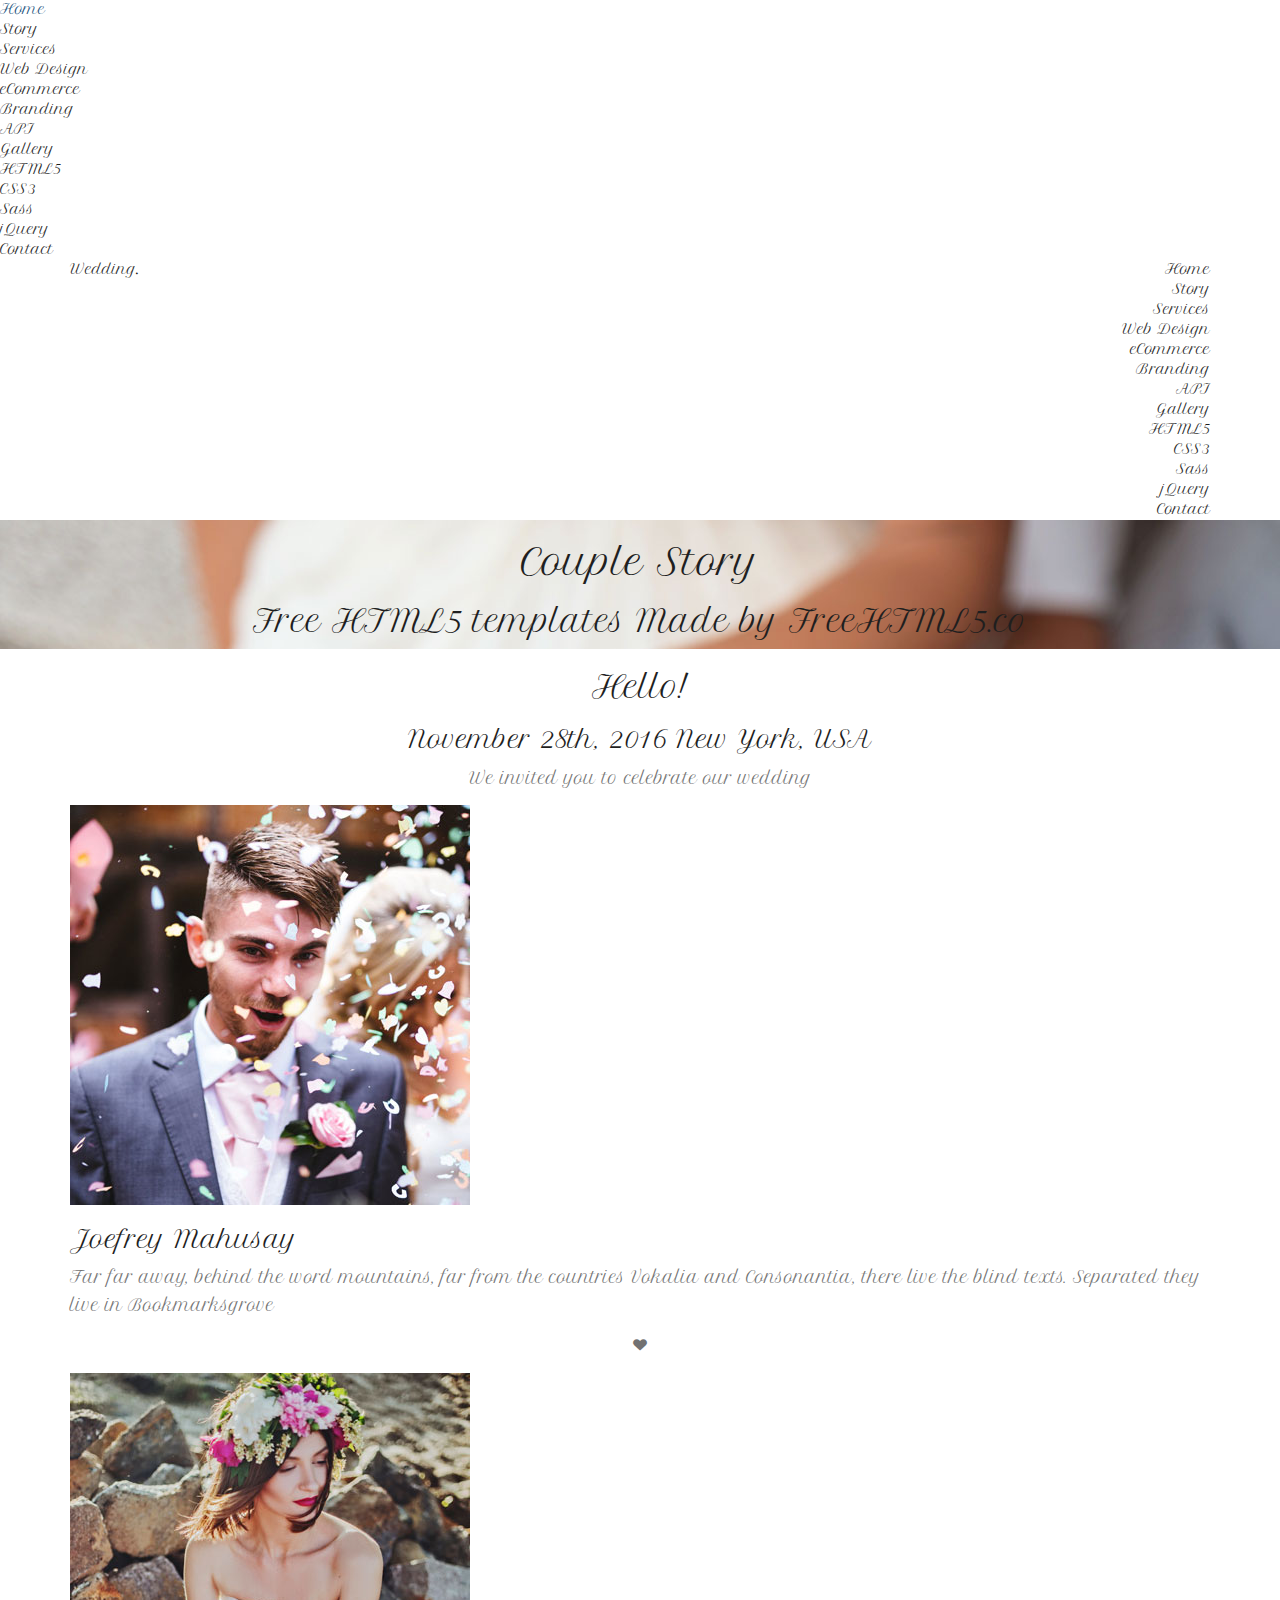
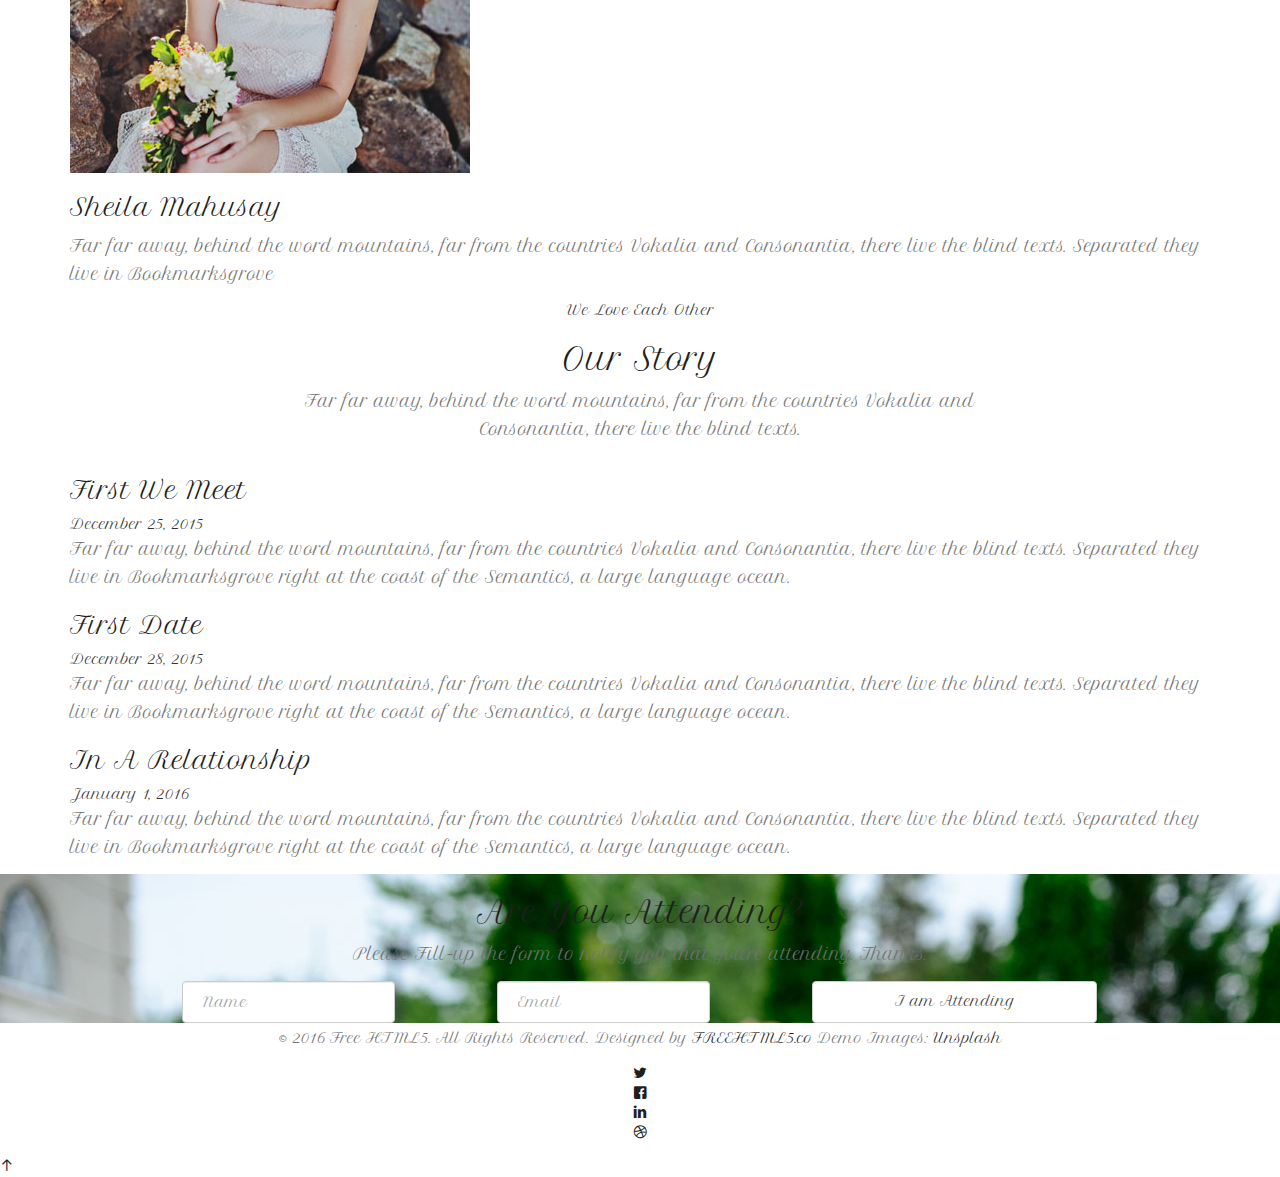
<file: about.html>
<!DOCTYPE html>
<!--[if lt IE 7]>      <html class="no-js lt-ie9 lt-ie8 lt-ie7"> <![endif]-->
<!--[if IE 7]>         <html class="no-js lt-ie9 lt-ie8"> <![endif]-->
<!--[if IE 8]>         <html class="no-js lt-ie9"> <![endif]-->
<!--[if gt IE 8]><!--> <html class="no-js"> <!--<![endif]-->
	<head>
	<meta charset="utf-8">
	<meta http-equiv="X-UA-Compatible" content="IE=edge">
	<title>Wedding &mdash; 100% Free Fully Responsive HTML5 Template by FREEHTML5.co</title>
	<meta name="viewport" content="width=device-width, initial-scale=1">
	<meta name="description" content="Free HTML5 Template by FREEHTML5.CO" />
	<meta name="keywords" content="free html5, free template, free bootstrap, html5, css3, mobile first, responsive" />
	<meta name="author" content="FREEHTML5.CO" />

  <!-- 
	//////////////////////////////////////////////////////

	FREE HTML5 TEMPLATE 
	DESIGNED & DEVELOPED by FREEHTML5.CO
		
	Website: 		http://freehtml5.co/
	Email: 			info@freehtml5.co
	Twitter: 		http://twitter.com/fh5co
	Facebook: 		https://www.facebook.com/fh5co

	//////////////////////////////////////////////////////
	 -->

  	<!-- Facebook and Twitter integration -->
	<meta property="og:title" content=""/>
	<meta property="og:image" content=""/>
	<meta property="og:url" content=""/>
	<meta property="og:site_name" content=""/>
	<meta property="og:description" content=""/>
	<meta name="twitter:title" content="" />
	<meta name="twitter:image" content="" />
	<meta name="twitter:url" content="" />
	<meta name="twitter:card" content="" />

	<link href='https://fonts.googleapis.com/css?family=Work+Sans:400,300,600,400italic,700' rel='stylesheet' type='text/css'>
	<link href="https://fonts.googleapis.com/css?family=Sacramento" rel="stylesheet">
	
	<!-- Animate.css -->
	<link rel="stylesheet" href="css/animate.css">
	<!-- Icomoon Icon Fonts-->
	<link rel="stylesheet" href="css/icomoon.css">
	<!-- Bootstrap  -->
	<link rel="stylesheet" href="css/bootstrap.css">

	<!-- Magnific Popup -->
	<link rel="stylesheet" href="css/magnific-popup.css">

	<!-- Owl Carousel  -->
	<link rel="stylesheet" href="css/owl.carousel.min.css">
	<link rel="stylesheet" href="css/owl.theme.default.min.css">

	<!-- Theme style  -->
	<link rel="stylesheet" href="css/style.css">

	<!-- Modernizr JS -->
	<script src="js/modernizr-2.6.2.min.js"></script>
	<!-- FOR IE9 below -->
	<!--[if lt IE 9]>
	<script src="js/respond.min.js"></script>
	<![endif]-->

	</head>
	<body>
		
	<div class="fh5co-loader"></div>
	
	<div id="page">
	<nav class="fh5co-nav" role="navigation">
		<div class="container">
			<div class="row">
				<div class="col-xs-2">
					<div id="fh5co-logo"><a href="index.html">Wedding<strong>.</strong></a></div>
				</div>
				<div class="col-xs-10 text-right menu-1">
					<ul>
						<li><a href="index.html">Home</a></li>
						<li class="active"><a href="about.html">Story</a></li>
						<li class="has-dropdown">
							<a href="services.html">Services</a>
							<ul class="dropdown">
								<li><a href="#">Web Design</a></li>
								<li><a href="#">eCommerce</a></li>
								<li><a href="#">Branding</a></li>
								<li><a href="#">API</a></li>
							</ul>
						</li>
						<li class="has-dropdown">
							<a href="gallery.html">Gallery</a>
							<ul class="dropdown">
								<li><a href="#">HTML5</a></li>
								<li><a href="#">CSS3</a></li>
								<li><a href="#">Sass</a></li>
								<li><a href="#">jQuery</a></li>
							</ul>
						</li>
						<li><a href="contact.html">Contact</a></li>
					</ul>
				</div>
			</div>
			
		</div>
	</nav>

	<header id="fh5co-header" class="fh5co-cover fh5co-cover-sm" role="banner" style="background-image:url(images/img_bg_1.jpg);">
		<div class="overlay"></div>
		<div class="fh5co-container">
			<div class="row">
				<div class="col-md-8 col-md-offset-2 text-center">
					<div class="display-t">
						<div class="display-tc animate-box" data-animate-effect="fadeIn">
							<h1>Couple Story</h1>
							<h2>Free HTML5 templates Made by <a href="http://freehtml5.co" target="_blank">FreeHTML5.co</a></h2>
						</div>
					</div>
				</div>
			</div>
		</div>
	</header>

	<div id="fh5co-couple" class="fh5co-section-gray">
		<div class="container">
			<div class="row">
				<div class="col-md-8 col-md-offset-2 text-center fh5co-heading animate-box">
					<h2>Hello!</h2>
					<h3>November 28th, 2016 New York, USA</h3>
					<p>We invited you to celebrate our wedding</p>
				</div>
			</div>
			<div class="couple-wrap animate-box">
				<div class="couple-half">
					<div class="groom">
						<img src="images/groom.jpg" alt="groom" class="img-responsive">
					</div>
					<div class="desc-groom">
						<h3>Joefrey Mahusay</h3>
						<p>Far far away, behind the word mountains, far from the countries Vokalia and Consonantia, there live the blind texts. Separated they live in Bookmarksgrove</p>
					</div>
				</div>
				<p class="heart text-center"><i class="icon-heart2"></i></p>
				<div class="couple-half">
					<div class="bride">
						<img src="images/bride.jpg" alt="groom" class="img-responsive">
					</div>
					<div class="desc-bride">
						<h3>Sheila Mahusay</h3>
						<p>Far far away, behind the word mountains, far from the countries Vokalia and Consonantia, there live the blind texts. Separated they live in Bookmarksgrove</p>
					</div>
				</div>
			</div>
		</div>
	</div>

	<div id="fh5co-couple-story">
		<div class="container">
			<div class="row">
				<div class="col-md-8 col-md-offset-2 text-center fh5co-heading animate-box">
					<span>We Love Each Other</span>
					<h2>Our Story</h2>
					<p>Far far away, behind the word mountains, far from the countries Vokalia and Consonantia, there live the blind texts.</p>
				</div>
			</div>
			<div class="row">
				<div class="col-md-12 col-md-offset-0">
					<ul class="timeline animate-box">
						<li class="animate-box">
							<div class="timeline-badge" style="background-image:url(images/couple-1.jpg);"></div>
							<div class="timeline-panel">
								<div class="timeline-heading">
									<h3 class="timeline-title">First We Meet</h3>
									<span class="date">December 25, 2015</span>
								</div>
								<div class="timeline-body">
									<p>Far far away, behind the word mountains, far from the countries Vokalia and Consonantia, there live the blind texts. Separated they live in Bookmarksgrove right at the coast of the Semantics, a large language ocean.</p>
								</div>
							</div>
						</li>
						<li class="timeline-inverted animate-box">
							<div class="timeline-badge" style="background-image:url(images/couple-2.jpg);"></div>
							<div class="timeline-panel">
								<div class="timeline-heading">
									<h3 class="timeline-title">First Date</h3>
									<span class="date">December 28, 2015</span>
								</div>
								<div class="timeline-body">
									<p>Far far away, behind the word mountains, far from the countries Vokalia and Consonantia, there live the blind texts. Separated they live in Bookmarksgrove right at the coast of the Semantics, a large language ocean.</p>
								</div>
							</div>
						</li>
						<li class="animate-box">
							<div class="timeline-badge" style="background-image:url(images/couple-3.jpg);"></div>
							<div class="timeline-panel">
								<div class="timeline-heading">
									<h3 class="timeline-title">In A Relationship</h3>
									<span class="date">January 1, 2016</span>
								</div>
								<div class="timeline-body">
									<p>Far far away, behind the word mountains, far from the countries Vokalia and Consonantia, there live the blind texts. Separated they live in Bookmarksgrove right at the coast of the Semantics, a large language ocean.</p>
								</div>
							</div>
						</li>
			    	</ul>
				</div>
			</div>
		</div>
	</div>

	<div id="fh5co-started" class="fh5co-bg" style="background-image:url(images/img_bg_4.jpg);">
		<div class="overlay"></div>
		<div class="container">
			<div class="row animate-box">
				<div class="col-md-8 col-md-offset-2 text-center fh5co-heading">
					<h2>Are You Attending?</h2>
					<p>Please Fill-up the form to notify you that you're attending. Thanks.</p>
				</div>
			</div>
			<div class="row animate-box">
				<div class="col-md-10 col-md-offset-1">
					<form class="form-inline">
						<div class="col-md-4 col-sm-4">
							<div class="form-group">
								<label for="name" class="sr-only">Name</label>
								<input type="name" class="form-control" id="name" placeholder="Name">
							</div>
						</div>
						<div class="col-md-4 col-sm-4">
							<div class="form-group">
								<label for="email" class="sr-only">Email</label>
								<input type="email" class="form-control" id="email" placeholder="Email">
							</div>
						</div>
						<div class="col-md-4 col-sm-4">
							<button type="submit" class="btn btn-default btn-block">I am Attending</button>
						</div>
					</form>
				</div>
			</div>
		</div>
	</div>

	<footer id="fh5co-footer" role="contentinfo">
		<div class="container">
			<!-- <div class="row row-pb-md">
				<div class="col-md-4 fh5co-widget">
					<h3>The Company</h3>
					<p>Facilis ipsum reprehenderit nemo molestias. Aut cum mollitia reprehenderit. Eos cumque dicta adipisci architecto culpa amet.</p>
					<p><a href="#">Learn More</a></p>
				</div>
				<div class="col-md-2 col-sm-4 col-xs-6 col-md-push-1">
					<ul class="fh5co-footer-links">
						<li><a href="#">About</a></li>
						<li><a href="#">Help</a></li>
						<li><a href="#">Contact</a></li>
						<li><a href="#">Terms</a></li>
						<li><a href="#">Meetups</a></li>
					</ul>
				</div>

				<div class="col-md-2 col-sm-4 col-xs-6 col-md-push-1">
					<ul class="fh5co-footer-links">
						<li><a href="#">Shop</a></li>
						<li><a href="#">Privacy</a></li>
						<li><a href="#">Testimonials</a></li>
						<li><a href="#">Handbook</a></li>
						<li><a href="#">Held Desk</a></li>
					</ul>
				</div>

				<div class="col-md-2 col-sm-4 col-xs-6 col-md-push-1">
					<ul class="fh5co-footer-links">
						<li><a href="#">Find Designers</a></li>
						<li><a href="#">Find Deelopers</a></li>
						<li><a href="#">Teams</a></li>
						<li><a href="#">Advertise</a></li>
						<li><a href="#">API</a></li>
					</ul>
				</div>
			</div> -->

			<div class="row copyright">
				<div class="col-md-12 text-center">
					<p>
						<small class="block">&copy; 2016 Free HTML5. All Rights Reserved.</small> 
						<small class="block">Designed by <a href="http://freehtml5.co/" target="_blank">FREEHTML5.co</a> Demo Images: <a href="http://unsplash.co/" target="_blank">Unsplash</a></small>
					</p>
					<p>
						<ul class="fh5co-social-icons">
							<li><a href="#"><i class="icon-twitter"></i></a></li>
							<li><a href="#"><i class="icon-facebook"></i></a></li>
							<li><a href="#"><i class="icon-linkedin"></i></a></li>
							<li><a href="#"><i class="icon-dribbble"></i></a></li>
						</ul>
					</p>
				</div>
			</div>

		</div>
	</footer>
	</div>

	<div class="gototop js-top">
		<a href="#" class="js-gotop"><i class="icon-arrow-up"></i></a>
	</div>
	
	<!-- jQuery -->
	<script src="js/jquery.min.js"></script>
	<!-- jQuery Easing -->
	<script src="js/jquery.easing.1.3.js"></script>
	<!-- Bootstrap -->
	<script src="js/bootstrap.min.js"></script>
	<!-- Waypoints -->
	<script src="js/jquery.waypoints.min.js"></script>
	<!-- Carousel -->
	<script src="js/owl.carousel.min.js"></script>
	<!-- countTo -->
	<script src="js/jquery.countTo.js"></script>

	<!-- Stellar -->
	<script src="js/jquery.stellar.min.js"></script>
	<!-- Magnific Popup -->
	<script src="js/jquery.magnific-popup.min.js"></script>
	<script src="js/magnific-popup-options.js"></script>

	<!-- Main -->
	<script src="js/main.js"></script>

	</body>
</html>
</file>
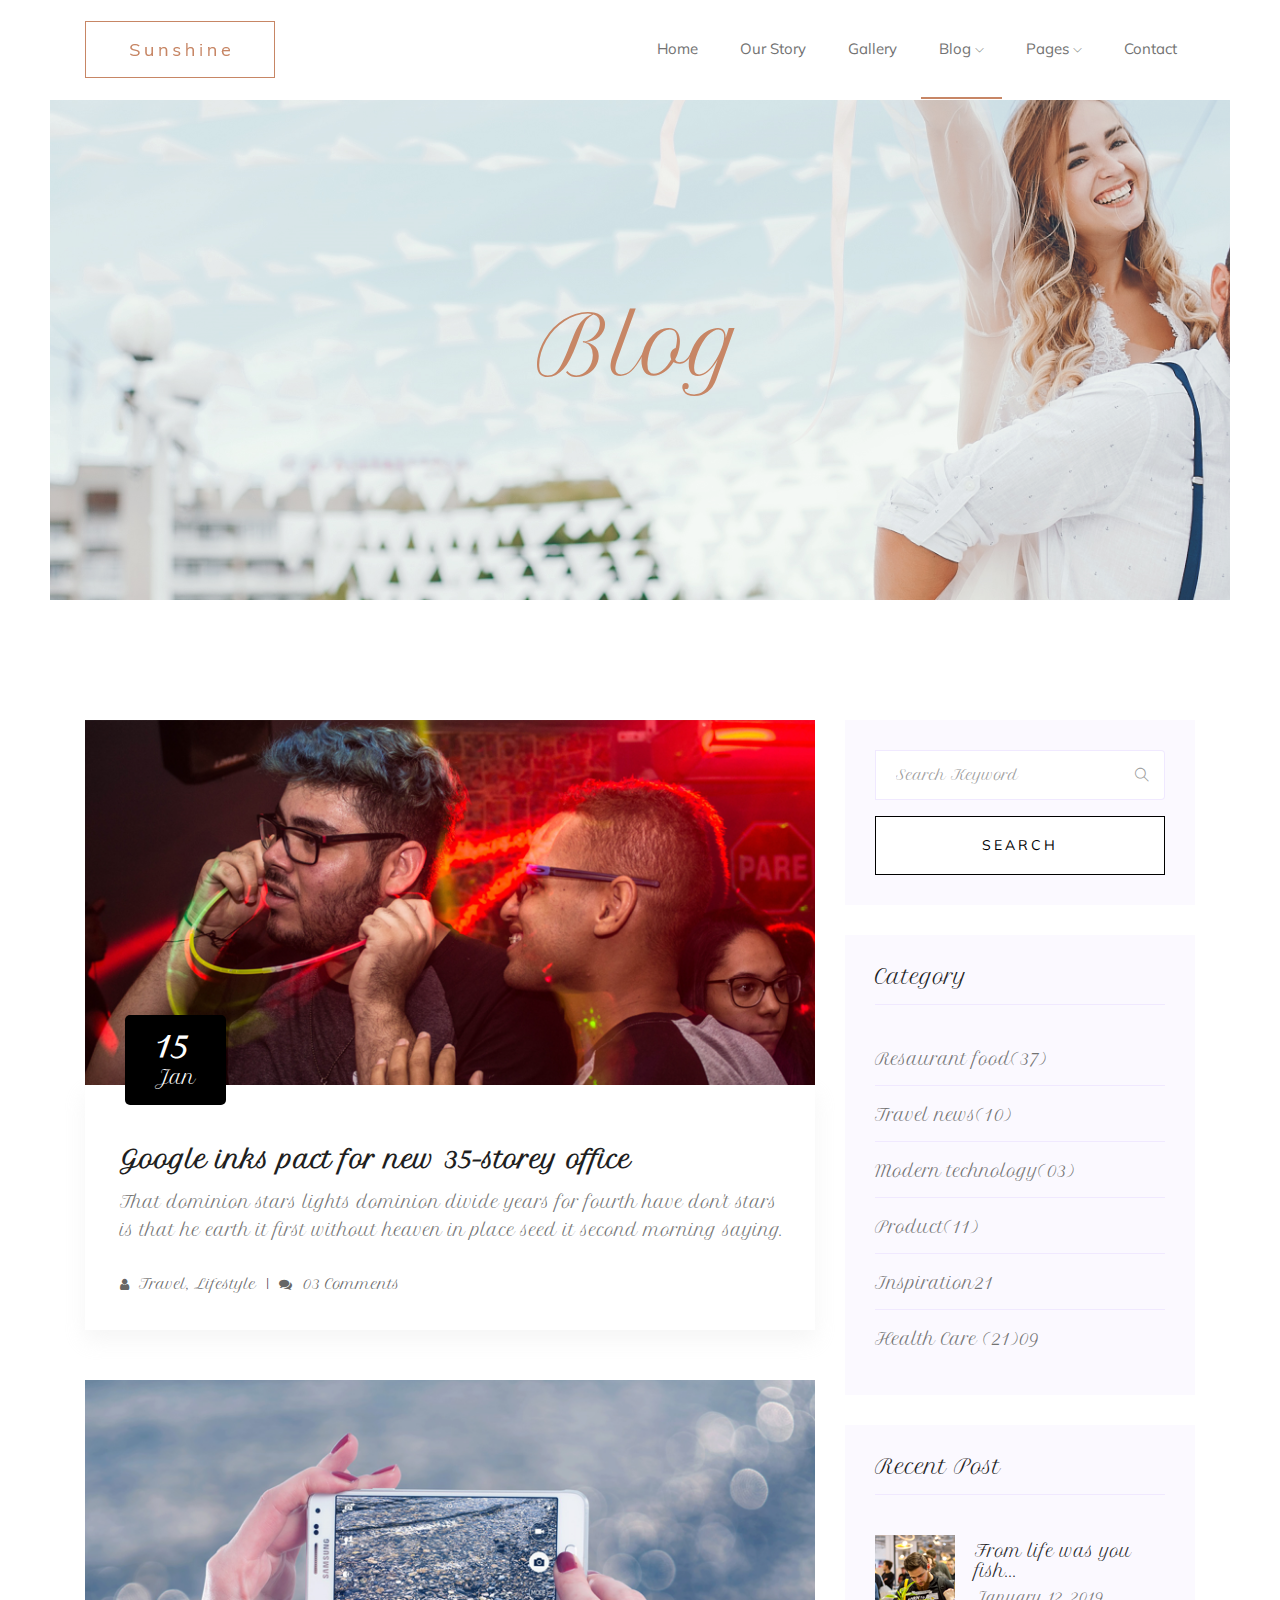
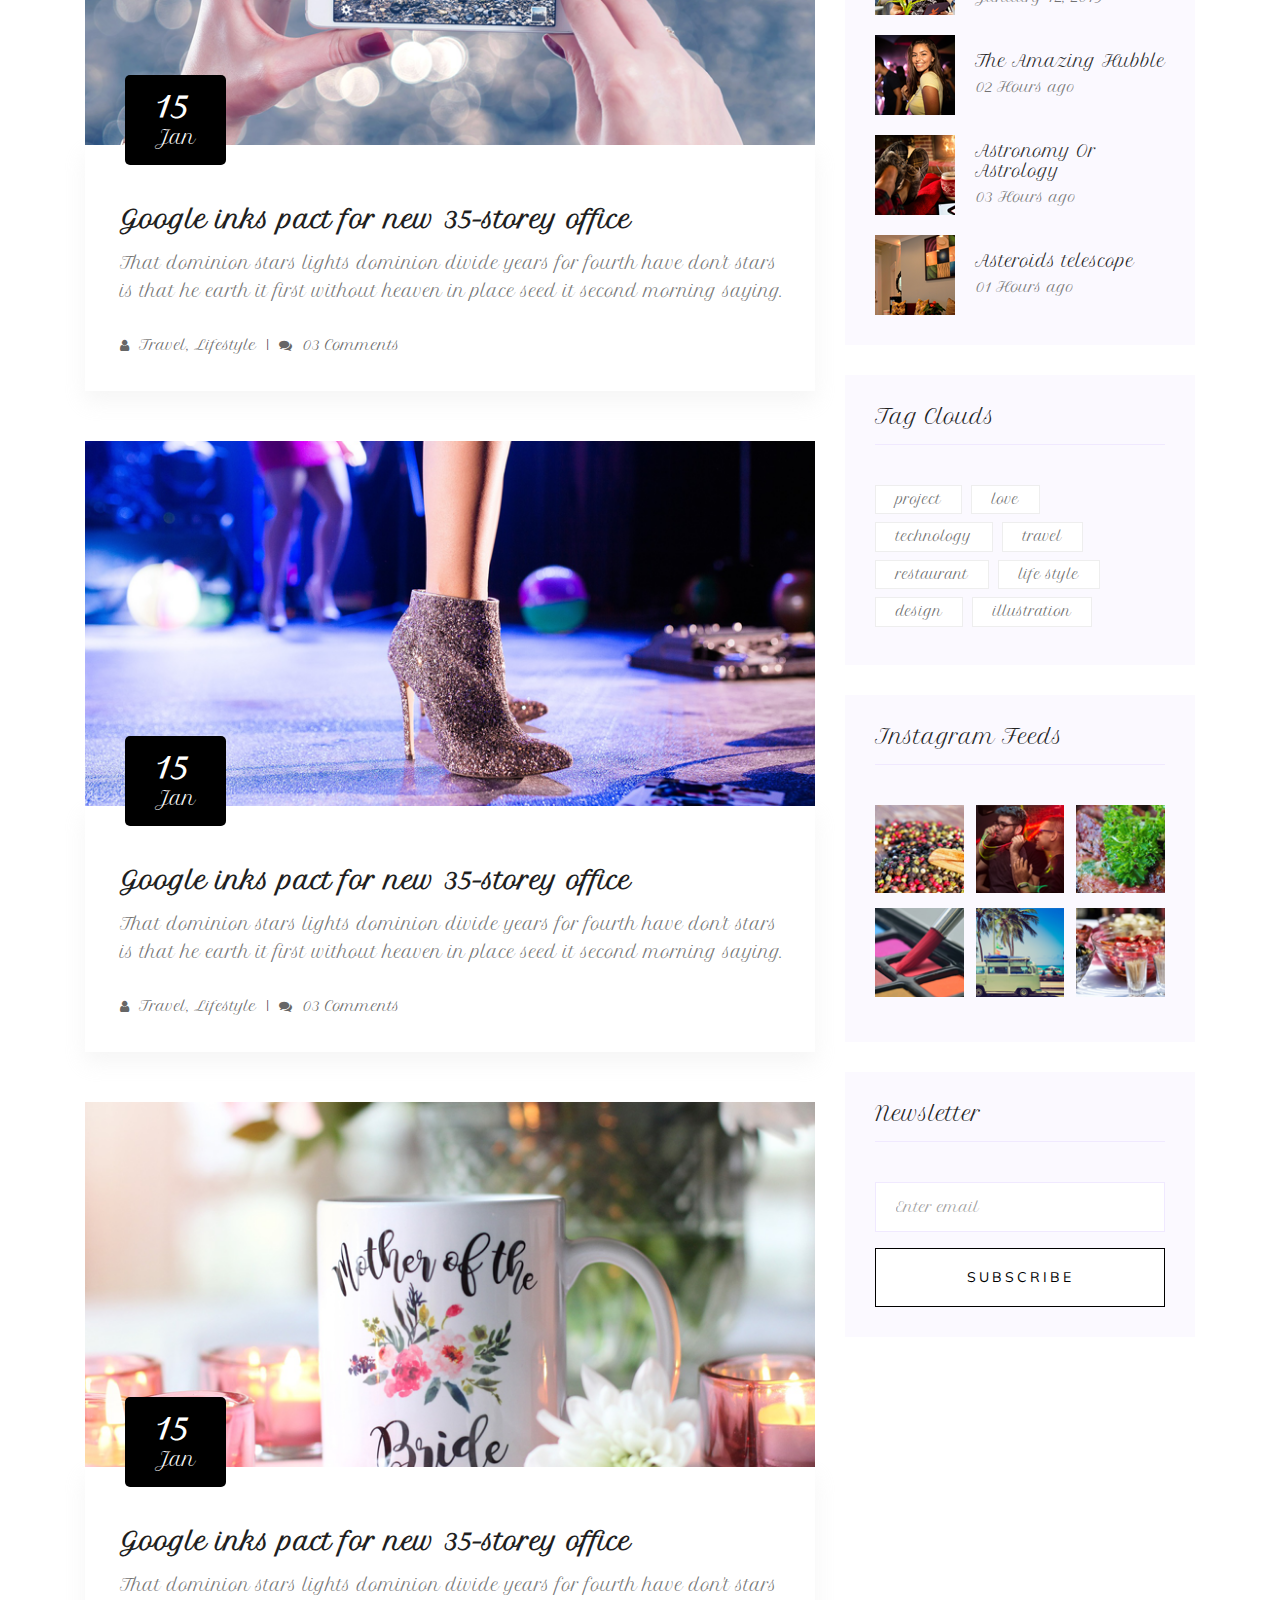
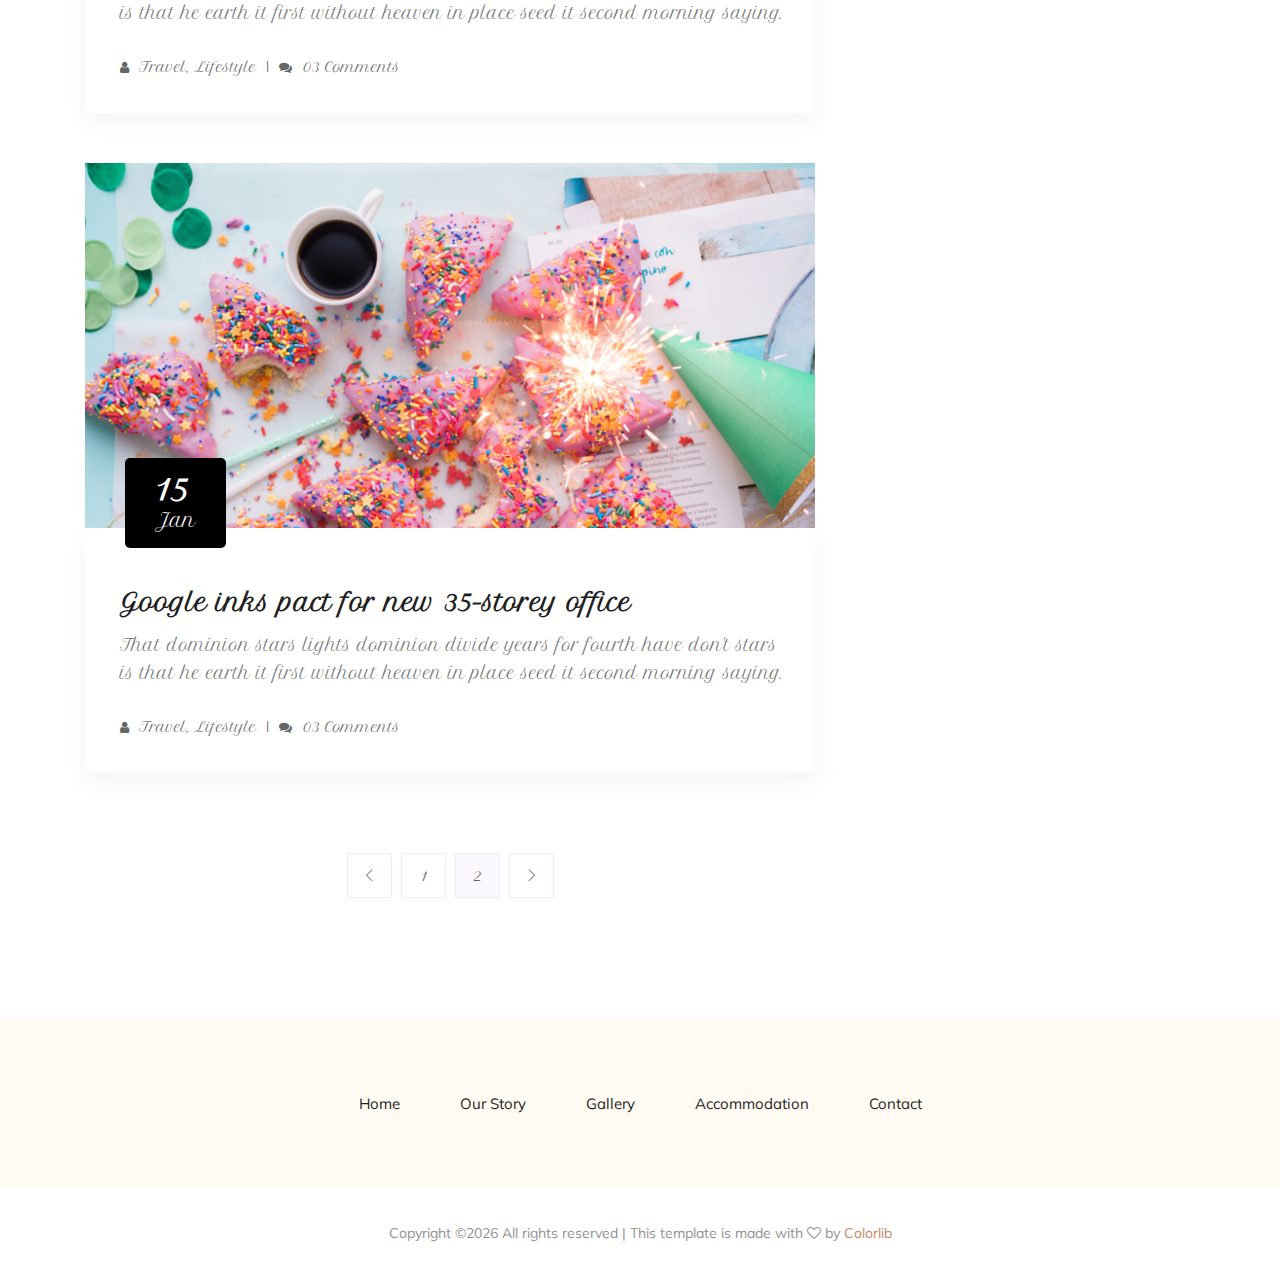
<file: blog.html>
<!doctype html>
<html class="no-js" lang="zxx">

<head>
    <meta charset="utf-8">
    <meta http-equiv="x-ua-compatible" content="ie=edge">
    <title>Weeding</title>
    <meta name="description" content="">
    <meta name="viewport" content="width=device-width, initial-scale=1">

    <!-- <link rel="manifest" href="site.webmanifest"> -->
    <link rel="shortcut icon" type="image/x-icon" href="img/favicon.png">
    <!-- Place favicon.ico in the root directory -->

    <!-- CSS here -->
    <link rel="stylesheet" href="css/bootstrap.min.css">
    <link rel="stylesheet" href="css/owl.carousel.min.css">
    <link rel="stylesheet" href="css/magnific-popup.css">
    <link rel="stylesheet" href="css/font-awesome.min.css">
    <link rel="stylesheet" href="css/themify-icons.css">
    <link rel="stylesheet" href="css/nice-select.css">
    <link rel="stylesheet" href="css/flaticon.css">
    <link rel="stylesheet" href="css/animate.css">
    <link rel="stylesheet" href="css/slicknav.css">
    <link rel="stylesheet" href="css/style.css">
    <!-- <link rel="stylesheet" href="css/responsive.css"> -->
</head>

<body>
    <!--[if lte IE 9]>
            <p class="browserupgrade">You are using an <strong>outdated</strong> browser. Please <a href="https://browsehappy.com/">upgrade your browser</a> to improve your experience and security.</p>
        <![endif]-->

<!-- header-->
   <header>
    <div class="header-area ">
        <div id="sticky-header" class="main-header-area">
            <div class="container">
                <div class="row align-items-center">
                    <div class="col-xl-3 col-lg-3">
                        <div class="logo-img">
                            <a href="index.html">
                                <img src="img/logo.png" alt="">
                            </a>
                        </div>
                    </div>
                    <div class="col-xl-9 col-lg-9">
                        <div class="main-menu  d-none d-lg-block">
                            <nav>
                                <ul id="navigation">
                                    <li><a  href="index.html">home</a></li>
                                    <li><a href="story.html">Our Story</a></li>
                                    <li><a href="Gallery.html">Gallery</a></li>
                                    <li><a class="active" href="#">blog <i class="ti-angle-down"></i></a>
                                        <ul class="submenu">
                                            <li><a href="blog.html">blog</a></li>
                                            <li><a href="single-blog.html">single-blog</a></li>
                                        </ul>
                                    </li>
                                    <li><a href="#">pages <i class="ti-angle-down"></i></a>
                                        <ul class="submenu">
                                            <li><a href="Accommodation.html">Accommodation</a></li>
                                            <li><a href="elements.html">elements</a></li>
                                        </ul>
                                    </li>
                                    <li><a href="contact.html">Contact</a></li>
                                </ul>
                            </nav>
                        </div>
                    </div>
                    <div class="col-12">
                        <div class="mobile_menu d-block d-lg-none"></div>
                    </div>
                </div>
            </div>
        </div>
    </div>
</header>
<!--/ header-->

<!-- bradcam_area  -->
<div class="bradcam_area text-center bradcam_bg overlay3">
    <div class="bradcam_text">
        <h3>Blog</h3>
    </div>
</div>
<!--/ bradcam_area  -->

    <!--================Blog Area =================-->
    <section class="blog_area section-padding">
        <div class="container">
            <div class="row">
                <div class="col-lg-8 mb-5 mb-lg-0">
                    <div class="blog_left_sidebar">
                        <article class="blog_item">
                            <div class="blog_item_img">
                                <img class="card-img rounded-0" src="img/blog/single_blog_1.png" alt="">
                                <a href="#" class="blog_item_date">
                                    <h3>15</h3>
                                    <p>Jan</p>
                                </a>
                            </div>

                            <div class="blog_details">
                                <a class="d-inline-block" href="single-blog.html">
                                    <h2>Google inks pact for new 35-storey office</h2>
                                </a>
                                <p>That dominion stars lights dominion divide years for fourth have don't stars is that
                                    he earth it first without heaven in place seed it second morning saying.</p>
                                <ul class="blog-info-link">
                                    <li><a href="#"><i class="fa fa-user"></i> Travel, Lifestyle</a></li>
                                    <li><a href="#"><i class="fa fa-comments"></i> 03 Comments</a></li>
                                </ul>
                            </div>
                        </article>

                        <article class="blog_item">
                            <div class="blog_item_img">
                                <img class="card-img rounded-0" src="img/blog/single_blog_2.png" alt="">
                                <a href="#" class="blog_item_date">
                                    <h3>15</h3>
                                    <p>Jan</p>
                                </a>
                            </div>

                            <div class="blog_details">
                                <a class="d-inline-block" href="single-blog.html">
                                    <h2>Google inks pact for new 35-storey office</h2>
                                </a>
                                <p>That dominion stars lights dominion divide years for fourth have don't stars is that
                                    he earth it first without heaven in place seed it second morning saying.</p>
                                <ul class="blog-info-link">
                                    <li><a href="#"><i class="fa fa-user"></i> Travel, Lifestyle</a></li>
                                    <li><a href="#"><i class="fa fa-comments"></i> 03 Comments</a></li>
                                </ul>
                            </div>
                        </article>

                        <article class="blog_item">
                            <div class="blog_item_img">
                                <img class="card-img rounded-0" src="img/blog/single_blog_3.png" alt="">
                                <a href="#" class="blog_item_date">
                                    <h3>15</h3>
                                    <p>Jan</p>
                                </a>
                            </div>

                            <div class="blog_details">
                                <a class="d-inline-block" href="single-blog.html">
                                    <h2>Google inks pact for new 35-storey office</h2>
                                </a>
                                <p>That dominion stars lights dominion divide years for fourth have don't stars is that
                                    he earth it first without heaven in place seed it second morning saying.</p>
                                <ul class="blog-info-link">
                                    <li><a href="#"><i class="fa fa-user"></i> Travel, Lifestyle</a></li>
                                    <li><a href="#"><i class="fa fa-comments"></i> 03 Comments</a></li>
                                </ul>
                            </div>
                        </article>

                        <article class="blog_item">
                            <div class="blog_item_img">
                                <img class="card-img rounded-0" src="img/blog/single_blog_4.png" alt="">
                                <a href="#" class="blog_item_date">
                                    <h3>15</h3>
                                    <p>Jan</p>
                                </a>
                            </div>

                            <div class="blog_details">
                                <a class="d-inline-block" href="single-blog.html">
                                    <h2>Google inks pact for new 35-storey office</h2>
                                </a>
                                <p>That dominion stars lights dominion divide years for fourth have don't stars is that
                                    he earth it first without heaven in place seed it second morning saying.</p>
                                <ul class="blog-info-link">
                                    <li><a href="#"><i class="fa fa-user"></i> Travel, Lifestyle</a></li>
                                    <li><a href="#"><i class="fa fa-comments"></i> 03 Comments</a></li>
                                </ul>
                            </div>
                        </article>

                        <article class="blog_item">
                            <div class="blog_item_img">
                                <img class="card-img rounded-0" src="img/blog/single_blog_5.png" alt="">
                                <a href="#" class="blog_item_date">
                                    <h3>15</h3>
                                    <p>Jan</p>
                                </a>
                            </div>

                            <div class="blog_details">
                                <a class="d-inline-block" href="single-blog.html">
                                    <h2>Google inks pact for new 35-storey office</h2>
                                </a>
                                <p>That dominion stars lights dominion divide years for fourth have don't stars is that
                                    he earth it first without heaven in place seed it second morning saying.</p>
                                <ul class="blog-info-link">
                                    <li><a href="#"><i class="fa fa-user"></i> Travel, Lifestyle</a></li>
                                    <li><a href="#"><i class="fa fa-comments"></i> 03 Comments</a></li>
                                </ul>
                            </div>
                        </article>

                        <nav class="blog-pagination justify-content-center d-flex">
                            <ul class="pagination">
                                <li class="page-item">
                                    <a href="#" class="page-link" aria-label="Previous">
                                        <i class="ti-angle-left"></i>
                                    </a>
                                </li>
                                <li class="page-item">
                                    <a href="#" class="page-link">1</a>
                                </li>
                                <li class="page-item active">
                                    <a href="#" class="page-link">2</a>
                                </li>
                                <li class="page-item">
                                    <a href="#" class="page-link" aria-label="Next">
                                        <i class="ti-angle-right"></i>
                                    </a>
                                </li>
                            </ul>
                        </nav>
                    </div>
                </div>
                <div class="col-lg-4">
                    <div class="blog_right_sidebar">
                        <aside class="single_sidebar_widget search_widget">
                            <form action="#">
                                <div class="form-group">
                                    <div class="input-group mb-3">
                                        <input type="text" class="form-control" placeholder='Search Keyword'
                                            onfocus="this.placeholder = ''"
                                            onblur="this.placeholder = 'Search Keyword'">
                                        <div class="input-group-append">
                                            <button class="btn" type="button"><i class="ti-search"></i></button>
                                        </div>
                                    </div>
                                </div>
                                <button class="button rounded-0 primary-bg text-white w-100 btn_1 boxed-btn"
                                    type="submit">Search</button>
                            </form>
                        </aside>

                        <aside class="single_sidebar_widget post_category_widget">
                            <h4 class="widget_title">Category</h4>
                            <ul class="list cat-list">
                                <li>
                                    <a href="#" class="d-flex">
                                        <p>Resaurant food</p>
                                        <p>(37)</p>
                                    </a>
                                </li>
                                <li>
                                    <a href="#" class="d-flex">
                                        <p>Travel news</p>
                                        <p>(10)</p>
                                    </a>
                                </li>
                                <li>
                                    <a href="#" class="d-flex">
                                        <p>Modern technology</p>
                                        <p>(03)</p>
                                    </a>
                                </li>
                                <li>
                                    <a href="#" class="d-flex">
                                        <p>Product</p>
                                        <p>(11)</p>
                                    </a>
                                </li>
                                <li>
                                    <a href="#" class="d-flex">
                                        <p>Inspiration</p>
                                        <p>21</p>
                                    </a>
                                </li>
                                <li>
                                    <a href="#" class="d-flex">
                                        <p>Health Care (21)</p>
                                        <p>09</p>
                                    </a>
                                </li>
                            </ul>
                        </aside>

                        <aside class="single_sidebar_widget popular_post_widget">
                            <h3 class="widget_title">Recent Post</h3>
                            <div class="media post_item">
                                <img src="img/post/post_1.png" alt="post">
                                <div class="media-body">
                                    <a href="single-blog.html">
                                        <h3>From life was you fish...</h3>
                                    </a>
                                    <p>January 12, 2019</p>
                                </div>
                            </div>
                            <div class="media post_item">
                                <img src="img/post/post_2.png" alt="post">
                                <div class="media-body">
                                    <a href="single-blog.html">
                                        <h3>The Amazing Hubble</h3>
                                    </a>
                                    <p>02 Hours ago</p>
                                </div>
                            </div>
                            <div class="media post_item">
                                <img src="img/post/post_3.png" alt="post">
                                <div class="media-body">
                                    <a href="single-blog.html">
                                        <h3>Astronomy Or Astrology</h3>
                                    </a>
                                    <p>03 Hours ago</p>
                                </div>
                            </div>
                            <div class="media post_item">
                                <img src="img/post/post_4.png" alt="post">
                                <div class="media-body">
                                    <a href="single-blog.html">
                                        <h3>Asteroids telescope</h3>
                                    </a>
                                    <p>01 Hours ago</p>
                                </div>
                            </div>
                        </aside>
                        <aside class="single_sidebar_widget tag_cloud_widget">
                            <h4 class="widget_title">Tag Clouds</h4>
                            <ul class="list">
                                <li>
                                    <a href="#">project</a>
                                </li>
                                <li>
                                    <a href="#">love</a>
                                </li>
                                <li>
                                    <a href="#">technology</a>
                                </li>
                                <li>
                                    <a href="#">travel</a>
                                </li>
                                <li>
                                    <a href="#">restaurant</a>
                                </li>
                                <li>
                                    <a href="#">life style</a>
                                </li>
                                <li>
                                    <a href="#">design</a>
                                </li>
                                <li>
                                    <a href="#">illustration</a>
                                </li>
                            </ul>
                        </aside>


                        <aside class="single_sidebar_widget instagram_feeds">
                            <h4 class="widget_title">Instagram Feeds</h4>
                            <ul class="instagram_row flex-wrap">
                                <li>
                                    <a href="#">
                                        <img class="img-fluid" src="img/post/post_5.png" alt="">
                                    </a>
                                </li>
                                <li>
                                    <a href="#">
                                        <img class="img-fluid" src="img/post/post_6.png" alt="">
                                    </a>
                                </li>
                                <li>
                                    <a href="#">
                                        <img class="img-fluid" src="img/post/post_7.png" alt="">
                                    </a>
                                </li>
                                <li>
                                    <a href="#">
                                        <img class="img-fluid" src="img/post/post_8.png" alt="">
                                    </a>
                                </li>
                                <li>
                                    <a href="#">
                                        <img class="img-fluid" src="img/post/post_9.png" alt="">
                                    </a>
                                </li>
                                <li>
                                    <a href="#">
                                        <img class="img-fluid" src="img/post/post_10.png" alt="">
                                    </a>
                                </li>
                            </ul>
                        </aside>


                        <aside class="single_sidebar_widget newsletter_widget">
                            <h4 class="widget_title">Newsletter</h4>

                            <form action="#">
                                <div class="form-group">
                                    <input type="email" class="form-control" onfocus="this.placeholder = ''"
                                        onblur="this.placeholder = 'Enter email'" placeholder='Enter email' required>
                                </div>
                                <button class="button rounded-0 primary-bg text-white w-100 btn_1 boxed-btn"
                                    type="submit">Subscribe</button>
                            </form>
                        </aside>
                    </div>
                </div>
            </div>
        </div>
    </section>
    <!--================Blog Area =================-->

     <!-- footer_start -->
     <footer class="footer">
        <div class="footer_top">
            <div class="container">
                <div class="row">
                    <div class="col-xl-12">
                        <div class="quick_links">
                            <ul>
                                <li><a href="#">Home</a></li>
                                <li><a href="#">Our Story</a></li>
                                <li><a href="#">Gallery</a></li>
                                <li><a href="#">Accommodation</a></li>
                                <li><a href="#">Contact</a></li>
                            </ul>
                        </div>
                    </div>
                </div>
            </div>
        </div>
        <div class="copy-right_text">
            <div class="container">
                <div class="footer_border"></div>
                <div class="row">
                    <div class="col-xl-12">
                        <p class="copy_right text-center">
                            <!-- Link back to Colorlib can't be removed. Template is licensed under CC BY 3.0. -->
Copyright &copy;<script>document.write(new Date().getFullYear());</script> All rights reserved | This template is made with <i class="fa fa-heart-o" aria-hidden="true"></i> by <a href="https://colorlib.com" target="_blank">Colorlib</a>
<!-- Link back to Colorlib can't be removed. Template is licensed under CC BY 3.0. -->
                        </p>
                    </div>
                </div>
            </div>
        </div>
    </footer>
    <!-- footer_end -->

    <!-- JS here -->
    <script src="js/vendor/modernizr-3.5.0.min.js"></script>
    <script src="js/vendor/jquery-1.12.4.min.js"></script>
    <script src="js/popper.min.js"></script>
    <script src="js/bootstrap.min.js"></script>
    <script src="js/owl.carousel.min.js"></script>
    <script src="js/isotope.pkgd.min.js"></script>
    <script src="js/ajax-form.js"></script>
    <script src="js/waypoints.min.js"></script>
    <script src="js/jquery.counterup.min.js"></script>
    <script src="js/imagesloaded.pkgd.min.js"></script>
    <script src="js/scrollIt.js"></script>
    <script src="js/jquery.scrollUp.min.js"></script>
    <script src="js/wow.min.js"></script>
    <script src="js/nice-select.min.js"></script>
    <script src="js/jquery.slicknav.min.js"></script>
    <script src="js/jquery.magnific-popup.min.js"></script>
    <script src="js/plugins.js"></script>

    <!--contact js-->
    <script src="js/contact.js"></script>
    <script src="js/jquery.ajaxchimp.min.js"></script>
    <script src="js/jquery.form.js"></script>
    <script src="js/jquery.validate.min.js"></script>
    <script src="js/mail-script.js"></script>

    <script src="js/main.js"></script>



</body>
</html>
</file>
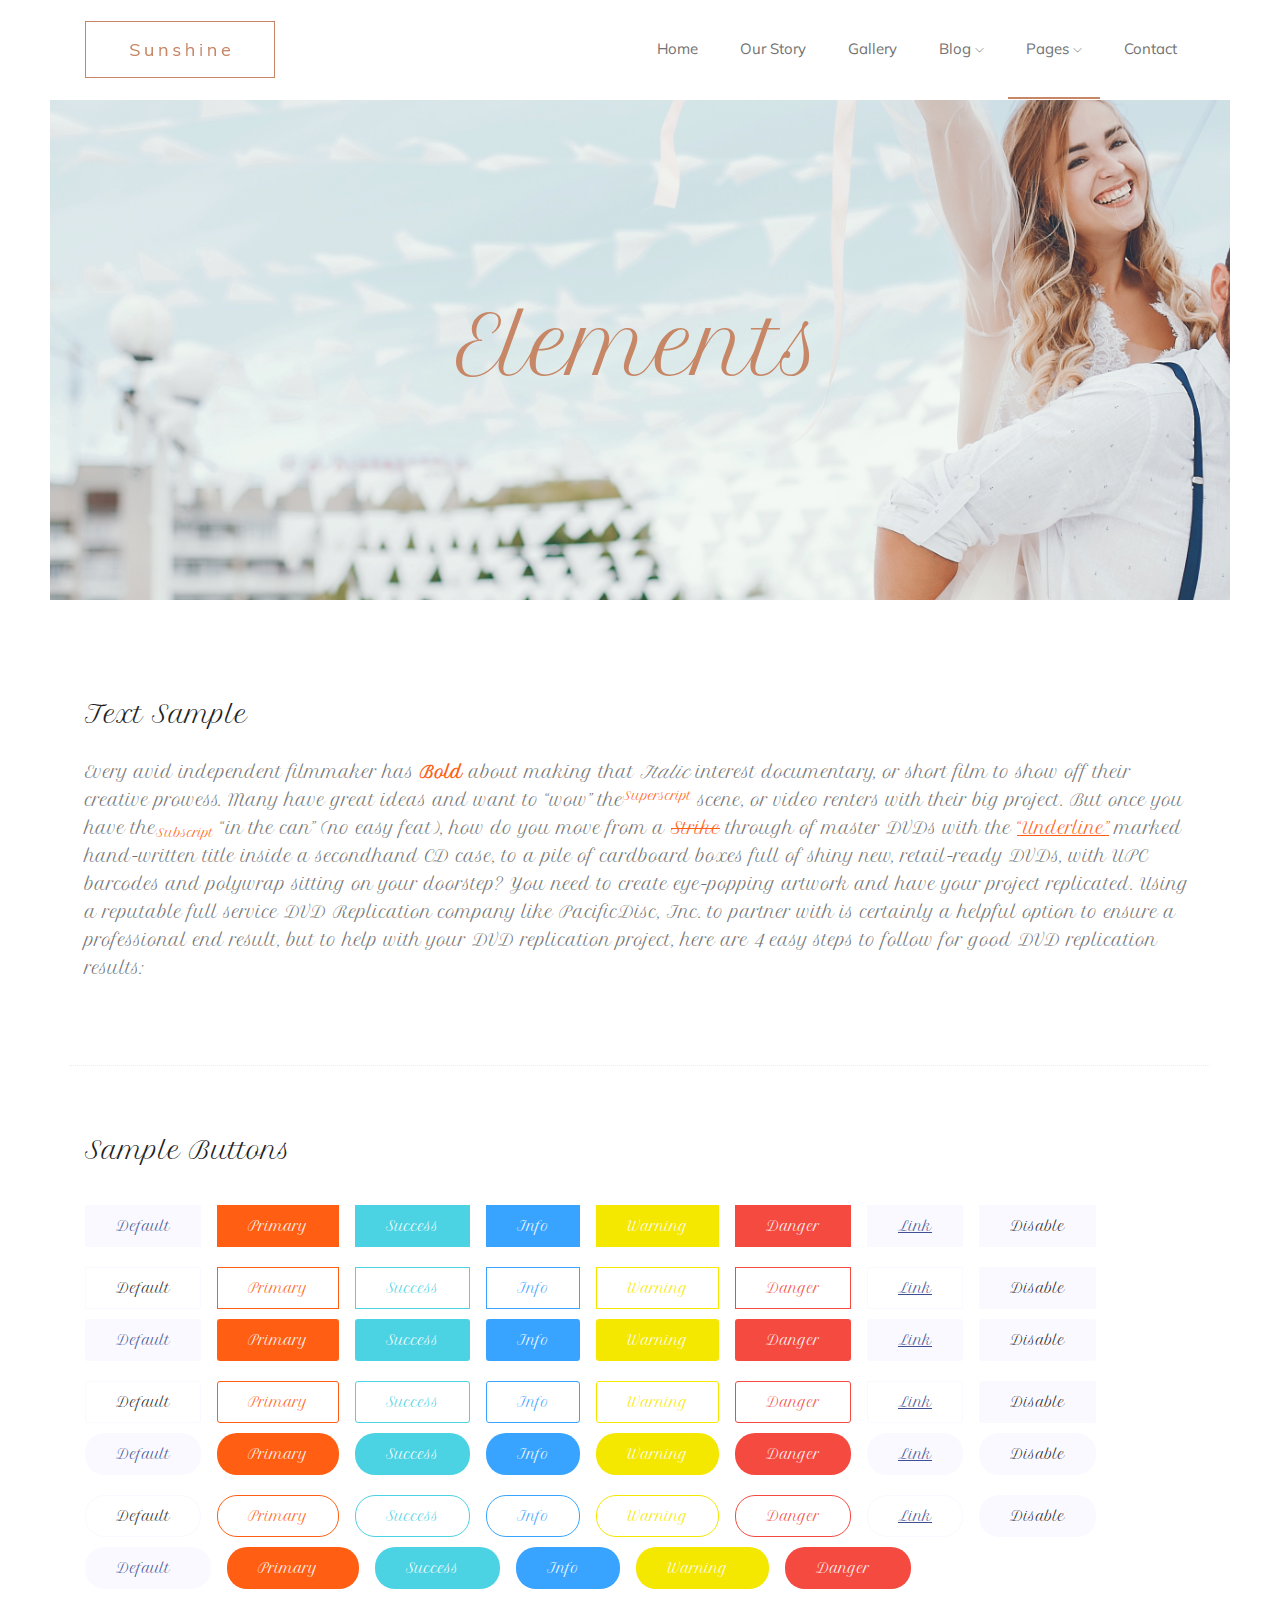
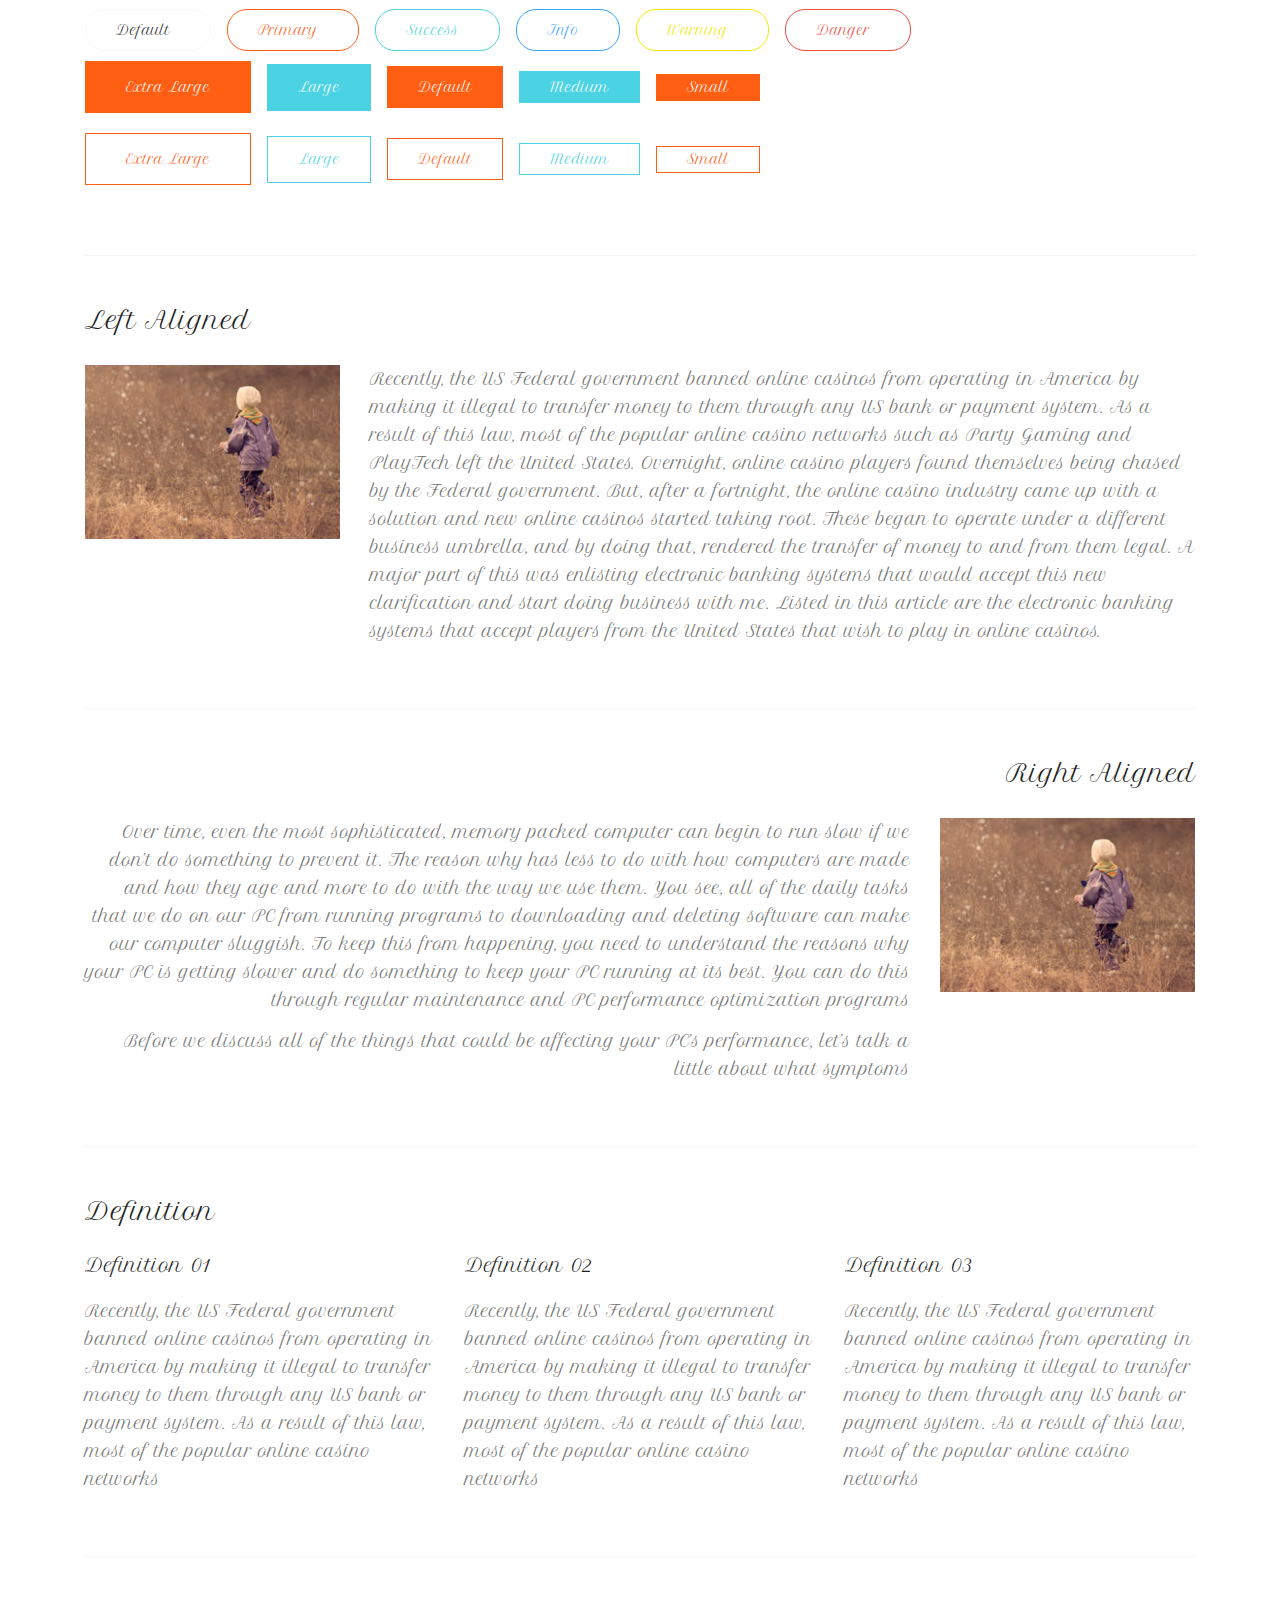
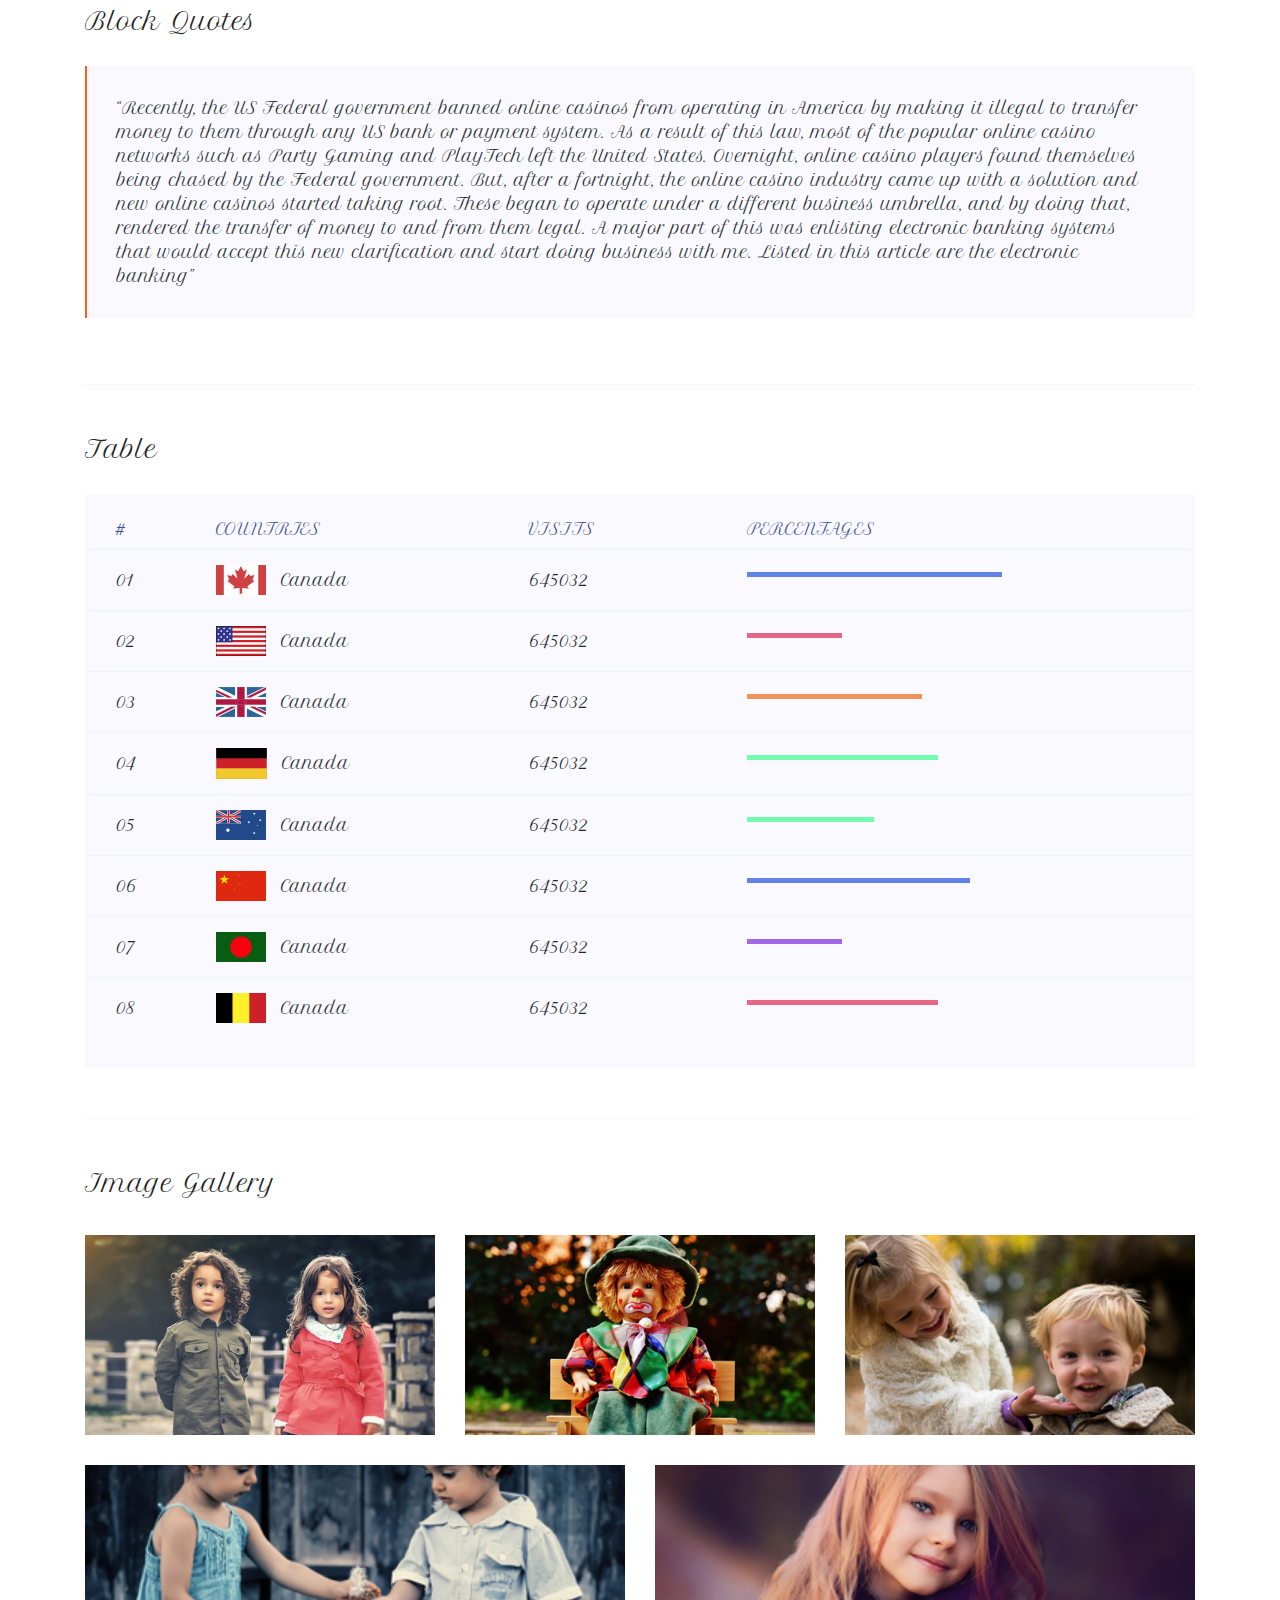
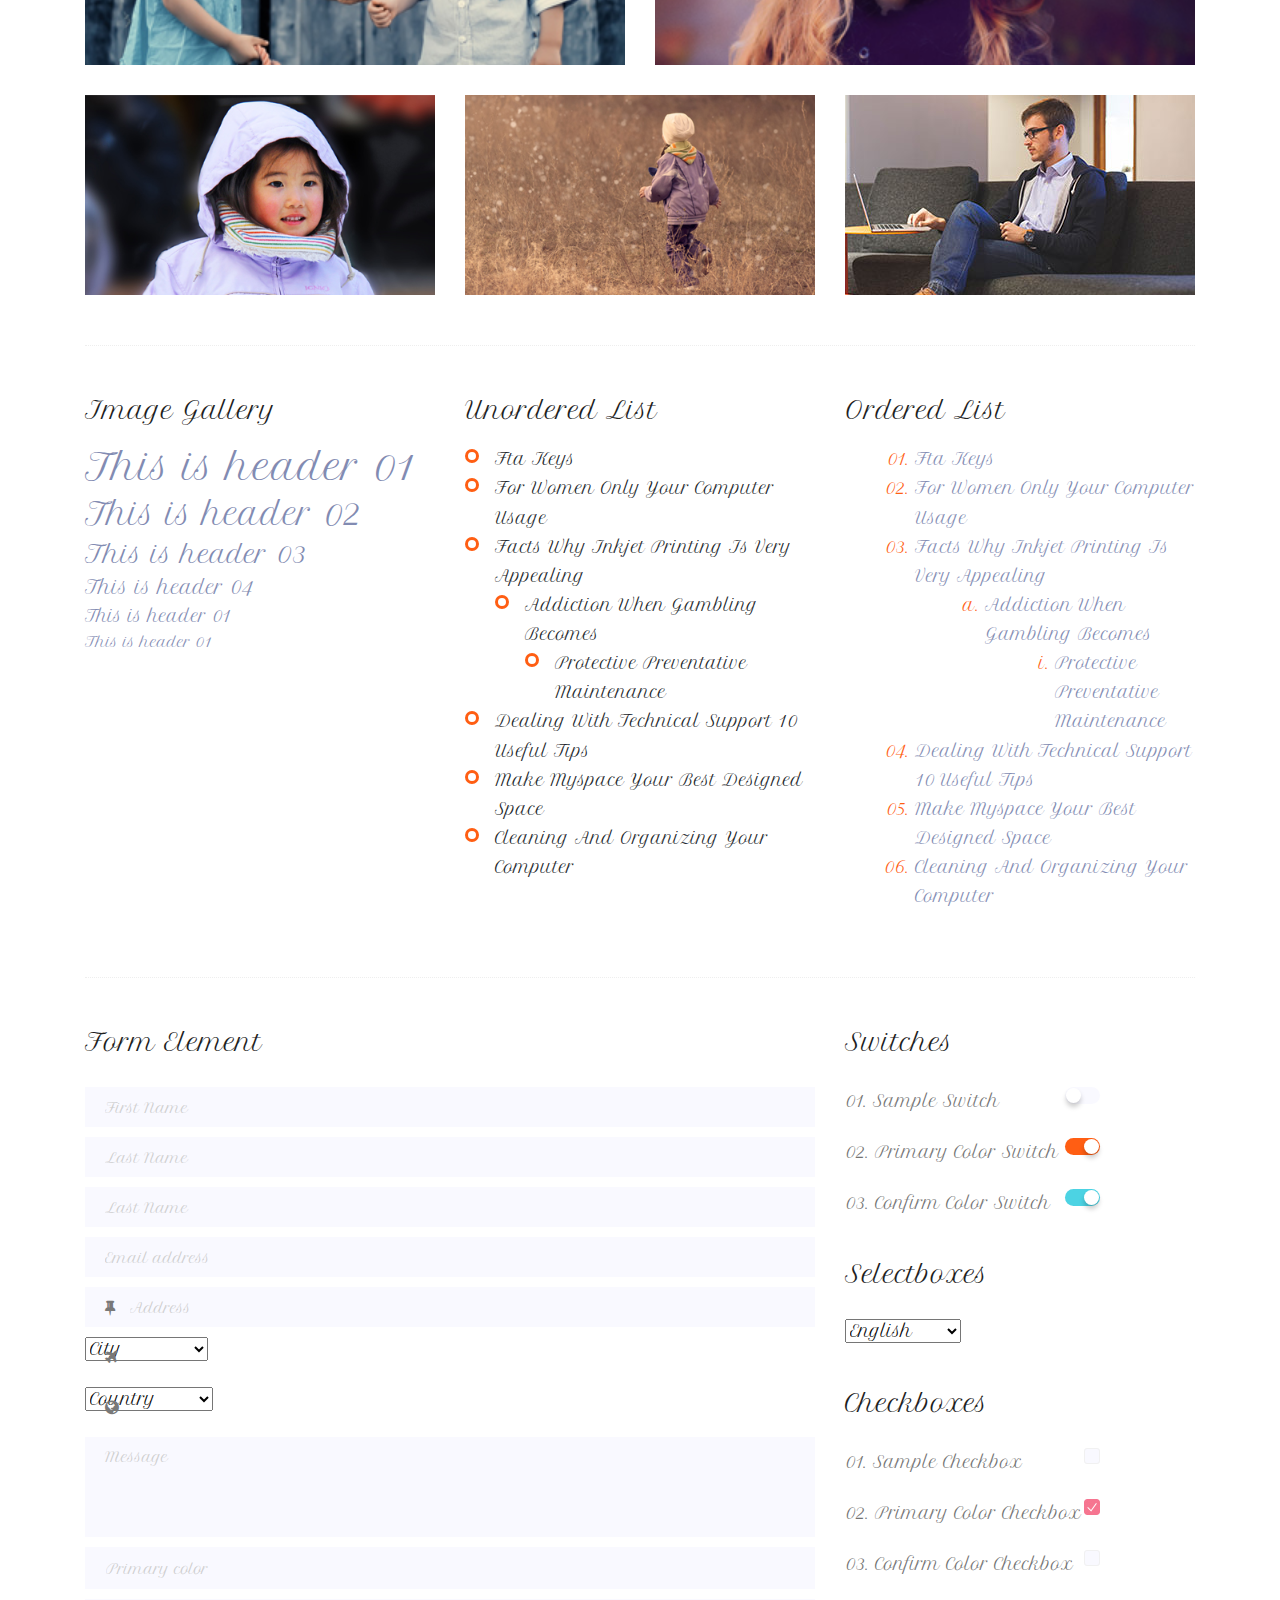
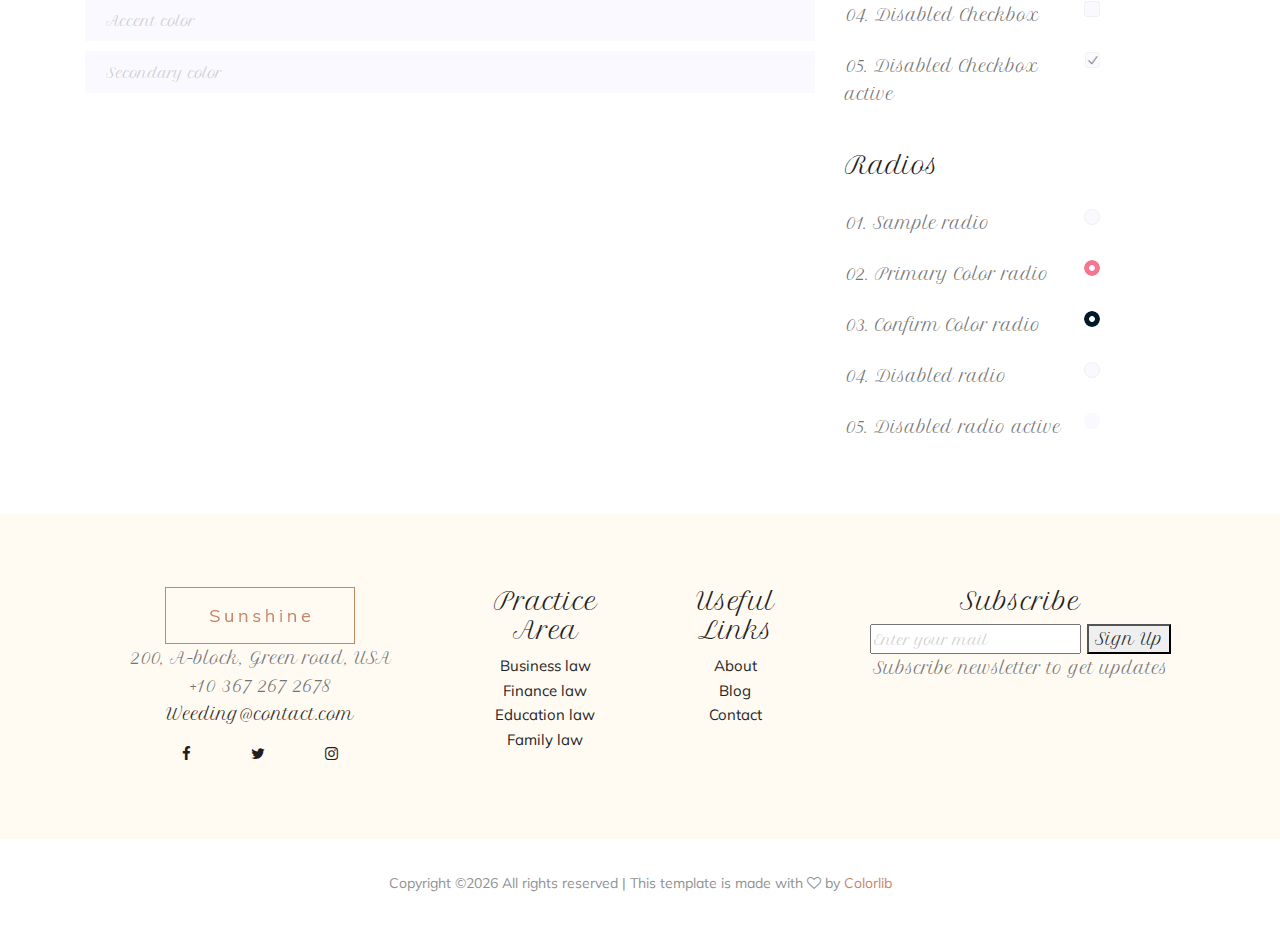
<file: elements.html>
<!doctype html>
<html class="no-js" lang="zxx">

<head>
	<meta charset="utf-8">
	<meta http-equiv="x-ua-compatible" content="ie=edge">
	<title>Weeding</title>
	<meta name="description" content="">
	<meta name="viewport" content="width=device-width, initial-scale=1">

	<!-- <link rel="manifest" href="site.webmanifest"> -->
	<link rel="shortcut icon" type="image/x-icon" href="img/favicon.png">
	<!-- Place favicon.ico in the root directory -->

	<!-- CSS here -->
	<link rel="stylesheet" href="css/bootstrap.min.css">
	<link rel="stylesheet" href="css/owl.carousel.min.css">
	<link rel="stylesheet" href="css/magnific-popup.css">
	<link rel="stylesheet" href="css/font-awesome.min.css">
	<link rel="stylesheet" href="css/themify-icons.css">
	<link rel="stylesheet" href="css/nice-select.css">
	<link rel="stylesheet" href="css/flaticon.css">
	<link rel="stylesheet" href="css/animate.css">
	<link rel="stylesheet" href="css/slicknav.css">
	<link rel="stylesheet" href="css/style.css">
	<!-- <link rel="stylesheet" href="css/responsive.css"> -->
</head>

<body>
	<!--[if lte IE 9]>
            <p class="browserupgrade">You are using an <strong>outdated</strong> browser. Please <a href="https://browsehappy.com/">upgrade your browser</a> to improve your experience and security.</p>
        <![endif]-->
 <!-- header-->
 <header>
	<div class="header-area ">
		<div id="sticky-header" class="main-header-area">
			<div class="container">
				<div class="row align-items-center">
					<div class="col-xl-3 col-lg-3">
						<div class="logo-img">
							<a href="index.html">
								<img src="img/logo.png" alt="">
							</a>
						</div>
					</div>
					<div class="col-xl-9 col-lg-9">
						<div class="main-menu  d-none d-lg-block">
							<nav>
								<ul id="navigation">
									<li><a  href="index.html">home</a></li>
									<li><a href="story.html">Our Story</a></li>
									<li><a href="Gallery.html">Gallery</a></li>
									<li><a href="#">blog <i class="ti-angle-down"></i></a>
										<ul class="submenu">
											<li><a href="blog.html">blog</a></li>
											<li><a href="single-blog.html">single-blog</a></li>
										</ul>
									</li>
									<li><a class="active" href="#">pages <i class="ti-angle-down"></i></a>
										<ul class="submenu">
											<li><a href="Accommodation.html">Accommodation</a></li>
											<li><a href="elements.html">elements</a></li>
										</ul>
									</li>
									<li><a href="contact.html">Contact</a></li>
								</ul>
							</nav>
						</div>
					</div>
					<div class="col-12">
						<div class="mobile_menu d-block d-lg-none"></div>
					</div>
				</div>
			</div>
		</div>
	</div>
</header>
<!--/ header-->

<!-- bradcam_area  -->
<div class="bradcam_area text-center bradcam_bg overlay3">
	<div class="bradcam_text">
		<h3>Elements</h3>
	</div>
</div>
<!--/ bradcam_area  -->
	<!-- Start Sample Area -->
	<section class="sample-text-area">
		<div class="container box_1170">
			<h3 class="text-heading">Text Sample</h3>
			<p class="sample-text">
				Every avid independent filmmaker has <b>Bold</b> about making that <i>Italic</i> interest documentary,
				or short
				film to show off their creative prowess. Many have great ideas and want to “wow”
				the<sup>Superscript</sup> scene,
				or video renters with their big project. But once you have the<sub>Subscript</sub> “in the can” (no easy
				feat), how
				do you move from a <del>Strike</del> through of master DVDs with the <u>“Underline”</u> marked
				hand-written title
				inside a secondhand CD case, to a pile of cardboard boxes full of shiny new, retail-ready DVDs, with UPC
				barcodes
				and polywrap sitting on your doorstep? You need to create eye-popping artwork and have your project
				replicated.
				Using a reputable full service DVD Replication company like PacificDisc, Inc. to partner with is
				certainly a
				helpful option to ensure a professional end result, but to help with your DVD replication project, here
				are 4 easy
				steps to follow for good DVD replication results:

			</p>
		</div>
	</section>
	<!-- End Sample Area -->

	<!-- Start Button -->
	<section class="button-area">
		<div class="container box_1170 border-top-generic">
			<h3 class="text-heading">Sample Buttons</h3>
			<div class="button-group-area">
				<a href="#" class="genric-btn default">Default</a>
				<a href="#" class="genric-btn primary">Primary</a>
				<a href="#" class="genric-btn success">Success</a>
				<a href="#" class="genric-btn info">Info</a>
				<a href="#" class="genric-btn warning">Warning</a>
				<a href="#" class="genric-btn danger">Danger</a>
				<a href="#" class="genric-btn link">Link</a>
				<a href="#" class="genric-btn disable">Disable</a>
			</div>
			<div class="button-group-area mt-10">
				<a href="#" class="genric-btn default-border">Default</a>
				<a href="#" class="genric-btn primary-border">Primary</a>
				<a href="#" class="genric-btn success-border">Success</a>
				<a href="#" class="genric-btn info-border">Info</a>
				<a href="#" class="genric-btn warning-border">Warning</a>
				<a href="#" class="genric-btn danger-border">Danger</a>
				<a href="#" class="genric-btn link-border">Link</a>
				<a href="#" class="genric-btn disable">Disable</a>
			</div>
			<div class="button-group-area mt-40">
				<a href="#" class="genric-btn default radius">Default</a>
				<a href="#" class="genric-btn primary radius">Primary</a>
				<a href="#" class="genric-btn success radius">Success</a>
				<a href="#" class="genric-btn info radius">Info</a>
				<a href="#" class="genric-btn warning radius">Warning</a>
				<a href="#" class="genric-btn danger radius">Danger</a>
				<a href="#" class="genric-btn link radius">Link</a>
				<a href="#" class="genric-btn disable radius">Disable</a>
			</div>
			<div class="button-group-area mt-10">
				<a href="#" class="genric-btn default-border radius">Default</a>
				<a href="#" class="genric-btn primary-border radius">Primary</a>
				<a href="#" class="genric-btn success-border radius">Success</a>
				<a href="#" class="genric-btn info-border radius">Info</a>
				<a href="#" class="genric-btn warning-border radius">Warning</a>
				<a href="#" class="genric-btn danger-border radius">Danger</a>
				<a href="#" class="genric-btn link-border radius">Link</a>
				<a href="#" class="genric-btn disable radius">Disable</a>
			</div>
			<div class="button-group-area mt-40">
				<a href="#" class="genric-btn default circle">Default</a>
				<a href="#" class="genric-btn primary circle">Primary</a>
				<a href="#" class="genric-btn success circle">Success</a>
				<a href="#" class="genric-btn info circle">Info</a>
				<a href="#" class="genric-btn warning circle">Warning</a>
				<a href="#" class="genric-btn danger circle">Danger</a>
				<a href="#" class="genric-btn link circle">Link</a>
				<a href="#" class="genric-btn disable circle">Disable</a>
			</div>
			<div class="button-group-area mt-10">
				<a href="#" class="genric-btn default-border circle">Default</a>
				<a href="#" class="genric-btn primary-border circle">Primary</a>
				<a href="#" class="genric-btn success-border circle">Success</a>
				<a href="#" class="genric-btn info-border circle">Info</a>
				<a href="#" class="genric-btn warning-border circle">Warning</a>
				<a href="#" class="genric-btn danger-border circle">Danger</a>
				<a href="#" class="genric-btn link-border circle">Link</a>
				<a href="#" class="genric-btn disable circle">Disable</a>
			</div>
			<div class="button-group-area mt-40">
				<a href="#" class="genric-btn default circle arrow">Default<span class="lnr lnr-arrow-right"></span></a>
				<a href="#" class="genric-btn primary circle arrow">Primary<span class="lnr lnr-arrow-right"></span></a>
				<a href="#" class="genric-btn success circle arrow">Success<span class="lnr lnr-arrow-right"></span></a>
				<a href="#" class="genric-btn info circle arrow">Info<span class="lnr lnr-arrow-right"></span></a>
				<a href="#" class="genric-btn warning circle arrow">Warning<span class="lnr lnr-arrow-right"></span></a>
				<a href="#" class="genric-btn danger circle arrow">Danger<span class="lnr lnr-arrow-right"></span></a>
			</div>
			<div class="button-group-area mt-10">
				<a href="#" class="genric-btn default-border circle arrow">Default<span
						class="lnr lnr-arrow-right"></span></a>
				<a href="#" class="genric-btn primary-border circle arrow">Primary<span
						class="lnr lnr-arrow-right"></span></a>
				<a href="#" class="genric-btn success-border circle arrow">Success<span
						class="lnr lnr-arrow-right"></span></a>
				<a href="#" class="genric-btn info-border circle arrow">Info<span
						class="lnr lnr-arrow-right"></span></a>
				<a href="#" class="genric-btn warning-border circle arrow">Warning<span
						class="lnr lnr-arrow-right"></span></a>
				<a href="#" class="genric-btn danger-border circle arrow">Danger<span
						class="lnr lnr-arrow-right"></span></a>
			</div>
			<div class="button-group-area mt-40">
				<a href="#" class="genric-btn primary e-large">Extra Large</a>
				<a href="#" class="genric-btn success large">Large</a>
				<a href="#" class="genric-btn primary">Default</a>
				<a href="#" class="genric-btn success medium">Medium</a>
				<a href="#" class="genric-btn primary small">Small</a>
			</div>
			<div class="button-group-area mt-10">
				<a href="#" class="genric-btn primary-border e-large">Extra Large</a>
				<a href="#" class="genric-btn success-border large">Large</a>
				<a href="#" class="genric-btn primary-border">Default</a>
				<a href="#" class="genric-btn success-border medium">Medium</a>
				<a href="#" class="genric-btn primary-border small">Small</a>
			</div>
		</div>
	</section>
	<!-- End Button -->

	<!-- Start Align Area -->
	<div class="whole-wrap">
		<div class="container box_1170">
			<div class="section-top-border">
				<h3 class="mb-30">Left Aligned</h3>
				<div class="row">
					<div class="col-md-3">
						<img src="img/elements/d.jpg" alt="" class="img-fluid">
					</div>
					<div class="col-md-9 mt-sm-20">
						<p>Recently, the US Federal government banned online casinos from operating in America by making
							it illegal to
							transfer money to them through any US bank or payment system. As a result of this law, most
							of the popular
							online casino networks such as Party Gaming and PlayTech left the United States. Overnight,
							online casino
							players found themselves being chased by the Federal government. But, after a fortnight, the
							online casino
							industry came up with a solution and new online casinos started taking root. These began to
							operate under a
							different business umbrella, and by doing that, rendered the transfer of money to and from
							them legal. A major
							part of this was enlisting electronic banking systems that would accept this new
							clarification and start doing
							business with me. Listed in this article are the electronic banking systems that accept
							players from the United
							States that wish to play in online casinos.</p>
					</div>
				</div>
			</div>
			<div class="section-top-border text-right">
				<h3 class="mb-30">Right Aligned</h3>
				<div class="row">
					<div class="col-md-9">
						<p class="text-right">Over time, even the most sophisticated, memory packed computer can begin
							to run slow if we
							don’t do something to prevent it. The reason why has less to do with how computers are made
							and how they age and
							more to do with the way we use them. You see, all of the daily tasks that we do on our PC
							from running programs
							to downloading and deleting software can make our computer sluggish. To keep this from
							happening, you need to
							understand the reasons why your PC is getting slower and do something to keep your PC
							running at its best. You
							can do this through regular maintenance and PC performance optimization programs</p>
						<p class="text-right">Before we discuss all of the things that could be affecting your PC’s
							performance, let’s
							talk a little about what symptoms</p>
					</div>
					<div class="col-md-3">
						<img src="img/elements/d.jpg" alt="" class="img-fluid">
					</div>
				</div>
			</div>
			<div class="section-top-border">
				<h3 class="mb-30">Definition</h3>
				<div class="row">
					<div class="col-md-4">
						<div class="single-defination">
							<h4 class="mb-20">Definition 01</h4>
							<p>Recently, the US Federal government banned online casinos from operating in America by
								making it illegal to
								transfer money to them through any US bank or payment system. As a result of this law,
								most of the popular
								online casino networks</p>
						</div>
					</div>
					<div class="col-md-4">
						<div class="single-defination">
							<h4 class="mb-20">Definition 02</h4>
							<p>Recently, the US Federal government banned online casinos from operating in America by
								making it illegal to
								transfer money to them through any US bank or payment system. As a result of this law,
								most of the popular
								online casino networks</p>
						</div>
					</div>
					<div class="col-md-4">
						<div class="single-defination">
							<h4 class="mb-20">Definition 03</h4>
							<p>Recently, the US Federal government banned online casinos from operating in America by
								making it illegal to
								transfer money to them through any US bank or payment system. As a result of this law,
								most of the popular
								online casino networks</p>
						</div>
					</div>
				</div>
			</div>
			<div class="section-top-border">
				<h3 class="mb-30">Block Quotes</h3>
				<div class="row">
					<div class="col-lg-12">
						<blockquote class="generic-blockquote">
							“Recently, the US Federal government banned online casinos from operating in America by
							making it illegal to
							transfer money to them through any US bank or payment system. As a result of this law, most
							of the popular
							online casino networks such as Party Gaming and PlayTech left the United States. Overnight,
							online casino
							players found themselves being chased by the Federal government. But, after a fortnight, the
							online casino
							industry came up with a solution and new online casinos started taking root. These began to
							operate under a
							different business umbrella, and by doing that, rendered the transfer of money to and from
							them legal. A major
							part of this was enlisting electronic banking systems that would accept this new
							clarification and start doing
							business with me. Listed in this article are the electronic banking”
						</blockquote>
					</div>
				</div>
			</div>
			<div class="section-top-border">
				<h3 class="mb-30">Table</h3>
				<div class="progress-table-wrap">
					<div class="progress-table">
						<div class="table-head">
							<div class="serial">#</div>
							<div class="country">Countries</div>
							<div class="visit">Visits</div>
							<div class="percentage">Percentages</div>
						</div>
						<div class="table-row">
							<div class="serial">01</div>
							<div class="country"> <img src="img/elements/f1.jpg" alt="flag">Canada</div>
							<div class="visit">645032</div>
							<div class="percentage">
								<div class="progress">
									<div class="progress-bar color-1" role="progressbar" style="width: 80%"
										aria-valuenow="80" aria-valuemin="0" aria-valuemax="100"></div>
								</div>
							</div>
						</div>
						<div class="table-row">
							<div class="serial">02</div>
							<div class="country"> <img src="img/elements/f2.jpg" alt="flag">Canada</div>
							<div class="visit">645032</div>
							<div class="percentage">
								<div class="progress">
									<div class="progress-bar color-2" role="progressbar" style="width: 30%"
										aria-valuenow="30" aria-valuemin="0" aria-valuemax="100"></div>
								</div>
							</div>
						</div>
						<div class="table-row">
							<div class="serial">03</div>
							<div class="country"> <img src="img/elements/f3.jpg" alt="flag">Canada</div>
							<div class="visit">645032</div>
							<div class="percentage">
								<div class="progress">
									<div class="progress-bar color-3" role="progressbar" style="width: 55%"
										aria-valuenow="55" aria-valuemin="0" aria-valuemax="100"></div>
								</div>
							</div>
						</div>
						<div class="table-row">
							<div class="serial">04</div>
							<div class="country"> <img src="img/elements/f4.jpg" alt="flag">Canada</div>
							<div class="visit">645032</div>
							<div class="percentage">
								<div class="progress">
									<div class="progress-bar color-4" role="progressbar" style="width: 60%"
										aria-valuenow="60" aria-valuemin="0" aria-valuemax="100"></div>
								</div>
							</div>
						</div>
						<div class="table-row">
							<div class="serial">05</div>
							<div class="country"> <img src="img/elements/f5.jpg" alt="flag">Canada</div>
							<div class="visit">645032</div>
							<div class="percentage">
								<div class="progress">
									<div class="progress-bar color-5" role="progressbar" style="width: 40%"
										aria-valuenow="40" aria-valuemin="0" aria-valuemax="100"></div>
								</div>
							</div>
						</div>
						<div class="table-row">
							<div class="serial">06</div>
							<div class="country"> <img src="img/elements/f6.jpg" alt="flag">Canada</div>
							<div class="visit">645032</div>
							<div class="percentage">
								<div class="progress">
									<div class="progress-bar color-6" role="progressbar" style="width: 70%"
										aria-valuenow="70" aria-valuemin="0" aria-valuemax="100"></div>
								</div>
							</div>
						</div>
						<div class="table-row">
							<div class="serial">07</div>
							<div class="country"> <img src="img/elements/f7.jpg" alt="flag">Canada</div>
							<div class="visit">645032</div>
							<div class="percentage">
								<div class="progress">
									<div class="progress-bar color-7" role="progressbar" style="width: 30%"
										aria-valuenow="30" aria-valuemin="0" aria-valuemax="100"></div>
								</div>
							</div>
						</div>
						<div class="table-row">
							<div class="serial">08</div>
							<div class="country"> <img src="img/elements/f8.jpg" alt="flag">Canada</div>
							<div class="visit">645032</div>
							<div class="percentage">
								<div class="progress">
									<div class="progress-bar color-8" role="progressbar" style="width: 60%"
										aria-valuenow="60" aria-valuemin="0" aria-valuemax="100"></div>
								</div>
							</div>
						</div>
					</div>
				</div>
			</div>
			<div class="section-top-border">
				<h3>Image Gallery</h3>
				<div class="row gallery-item">
					<div class="col-md-4">
						<a href="img/elements/g1.jpg" class="img-pop-up">
							<div class="single-gallery-image" style="background: url(img/elements/g1.jpg);"></div>
						</a>
					</div>
					<div class="col-md-4">
						<a href="img/elements/g2.jpg" class="img-pop-up">
							<div class="single-gallery-image" style="background: url(img/elements/g2.jpg);"></div>
						</a>
					</div>
					<div class="col-md-4">
						<a href="img/elements/g3.jpg" class="img-pop-up">
							<div class="single-gallery-image" style="background: url(img/elements/g3.jpg);"></div>
						</a>
					</div>
					<div class="col-md-6">
						<a href="img/elements/g4.jpg" class="img-pop-up">
							<div class="single-gallery-image" style="background: url(img/elements/g4.jpg);"></div>
						</a>
					</div>
					<div class="col-md-6">
						<a href="img/elements/g5.jpg" class="img-pop-up">
							<div class="single-gallery-image" style="background: url(img/elements/g5.jpg);"></div>
						</a>
					</div>
					<div class="col-md-4">
						<a href="img/elements/g6.jpg" class="img-pop-up">
							<div class="single-gallery-image" style="background: url(img/elements/g6.jpg);"></div>
						</a>
					</div>
					<div class="col-md-4">
						<a href="img/elements/g7.jpg" class="img-pop-up">
							<div class="single-gallery-image" style="background: url(img/elements/g7.jpg);"></div>
						</a>
					</div>
					<div class="col-md-4">
						<a href="img/elements/g8.jpg" class="img-pop-up">
							<div class="single-gallery-image" style="background: url(img/elements/g8.jpg);"></div>
						</a>
					</div>
				</div>
			</div>
			<div class="section-top-border">
				<div class="row">
					<div class="col-md-4">
						<h3 class="mb-20">Image Gallery</h3>
						<div class="typography">
							<h1>This is header 01</h1>
							<h2>This is header 02</h2>
							<h3>This is header 03</h3>
							<h4>This is header 04</h4>
							<h5>This is header 01</h5>
							<h6>This is header 01</h6>
						</div>
					</div>
					<div class="col-md-4 mt-sm-30">
						<h3 class="mb-20">Unordered List</h3>
						<div class="">
							<ul class="unordered-list">
								<li>Fta Keys</li>
								<li>For Women Only Your Computer Usage</li>
								<li>Facts Why Inkjet Printing Is Very Appealing
									<ul>
										<li>Addiction When Gambling Becomes
											<ul>
												<li>Protective Preventative Maintenance</li>
											</ul>
										</li>
									</ul>
								</li>
								<li>Dealing With Technical Support 10 Useful Tips</li>
								<li>Make Myspace Your Best Designed Space</li>
								<li>Cleaning And Organizing Your Computer</li>
							</ul>
						</div>
					</div>
					<div class="col-md-4 mt-sm-30">
						<h3 class="mb-20">Ordered List</h3>
						<div class="">
							<ol class="ordered-list">
								<li><span>Fta Keys</span></li>
								<li><span>For Women Only Your Computer Usage</span></li>
								<li><span>Facts Why Inkjet Printing Is Very Appealing</span>
									<ol class="ordered-list-alpha">
										<li><span>Addiction When Gambling Becomes</span>
											<ol class="ordered-list-roman">
												<li><span>Protective Preventative Maintenance</span></li>
											</ol>
										</li>
									</ol>
								</li>
								<li><span>Dealing With Technical Support 10 Useful Tips</span></li>
								<li><span>Make Myspace Your Best Designed Space</span></li>
								<li><span>Cleaning And Organizing Your Computer</span></li>
							</ol>
						</div>
					</div>
				</div>
			</div>
			<div class="section-top-border">
				<div class="row">
					<div class="col-lg-8 col-md-8">
						<h3 class="mb-30">Form Element</h3>
						<form action="#">
							<div class="mt-10">
								<input type="text" name="first_name" placeholder="First Name"
									onfocus="this.placeholder = ''" onblur="this.placeholder = 'First Name'" required
									class="single-input">
							</div>
							<div class="mt-10">
								<input type="text" name="last_name" placeholder="Last Name"
									onfocus="this.placeholder = ''" onblur="this.placeholder = 'Last Name'" required
									class="single-input">
							</div>
							<div class="mt-10">
								<input type="text" name="last_name" placeholder="Last Name"
									onfocus="this.placeholder = ''" onblur="this.placeholder = 'Last Name'" required
									class="single-input">
							</div>
							<div class="mt-10">
								<input type="email" name="EMAIL" placeholder="Email address"
									onfocus="this.placeholder = ''" onblur="this.placeholder = 'Email address'" required
									class="single-input">
							</div>
							<div class="input-group-icon mt-10">
								<div class="icon"><i class="fa fa-thumb-tack" aria-hidden="true"></i></div>
								<input type="text" name="address" placeholder="Address" onfocus="this.placeholder = ''"
									onblur="this.placeholder = 'Address'" required class="single-input">
							</div>
							<div class="input-group-icon mt-10">
								<div class="icon"><i class="fa fa-plane" aria-hidden="true"></i></div>
								<div class="form-select" id="default-select"">
											<select>
												<option value=" 1">City</option>
									<option value="1">Dhaka</option>
									<option value="1">Dilli</option>
									<option value="1">Newyork</option>
									<option value="1">Islamabad</option>
									</select>
								</div>
							</div>
							<div class="input-group-icon mt-10">
								<div class="icon"><i class="fa fa-globe" aria-hidden="true"></i></div>
								<div class="form-select" id="default-select"">
											<select>
												<option value=" 1">Country</option>
									<option value="1">Bangladesh</option>
									<option value="1">India</option>
									<option value="1">England</option>
									<option value="1">Srilanka</option>
									</select>
								</div>
							</div>

							<div class="mt-10">
								<textarea class="single-textarea" placeholder="Message" onfocus="this.placeholder = ''"
									onblur="this.placeholder = 'Message'" required></textarea>
							</div>
							<!-- For Gradient Border Use -->
							<!-- <div class="mt-10">
										<div class="primary-input">
											<input id="primary-input" type="text" name="first_name" placeholder="Primary color" onfocus="this.placeholder = ''" onblur="this.placeholder = 'Primary color'">
											<label for="primary-input"></label>
										</div>
									</div> -->
							<div class="mt-10">
								<input type="text" name="first_name" placeholder="Primary color"
									onfocus="this.placeholder = ''" onblur="this.placeholder = 'Primary color'" required
									class="single-input-primary">
							</div>
							<div class="mt-10">
								<input type="text" name="first_name" placeholder="Accent color"
									onfocus="this.placeholder = ''" onblur="this.placeholder = 'Accent color'" required
									class="single-input-accent">
							</div>
							<div class="mt-10">
								<input type="text" name="first_name" placeholder="Secondary color"
									onfocus="this.placeholder = ''" onblur="this.placeholder = 'Secondary color'"
									required class="single-input-secondary">
							</div>
						</form>
					</div>
					<div class="col-lg-3 col-md-4 mt-sm-30">
						<div class="single-element-widget">
							<h3 class="mb-30">Switches</h3>
							<div class="switch-wrap d-flex justify-content-between">
								<p>01. Sample Switch</p>
								<div class="primary-switch">
									<input type="checkbox" id="default-switch">
									<label for="default-switch"></label>
								</div>
							</div>
							<div class="switch-wrap d-flex justify-content-between">
								<p>02. Primary Color Switch</p>
								<div class="primary-switch">
									<input type="checkbox" id="primary-switch" checked>
									<label for="primary-switch"></label>
								</div>
							</div>
							<div class="switch-wrap d-flex justify-content-between">
								<p>03. Confirm Color Switch</p>
								<div class="confirm-switch">
									<input type="checkbox" id="confirm-switch" checked>
									<label for="confirm-switch"></label>
								</div>
							</div>
						</div>
						<div class="single-element-widget mt-30">
							<h3 class="mb-30">Selectboxes</h3>
							<div class="default-select" id="default-select"">
										<select>
											<option value=" 1">English</option>
								<option value="1">Spanish</option>
								<option value="1">Arabic</option>
								<option value="1">Portuguise</option>
								<option value="1">Bengali</option>
								</select>
							</div>
						</div>
						<div class="single-element-widget mt-30">
							<h3 class="mb-30">Checkboxes</h3>
							<div class="switch-wrap d-flex justify-content-between">
								<p>01. Sample Checkbox</p>
								<div class="primary-checkbox">
									<input type="checkbox" id="default-checkbox">
									<label for="default-checkbox"></label>
								</div>
							</div>
							<div class="switch-wrap d-flex justify-content-between">
								<p>02. Primary Color Checkbox</p>
								<div class="primary-checkbox">
									<input type="checkbox" id="primary-checkbox" checked>
									<label for="primary-checkbox"></label>
								</div>
							</div>
							<div class="switch-wrap d-flex justify-content-between">
								<p>03. Confirm Color Checkbox</p>
								<div class="confirm-checkbox">
									<input type="checkbox" id="confirm-checkbox">
									<label for="confirm-checkbox"></label>
								</div>
							</div>
							<div class="switch-wrap d-flex justify-content-between">
								<p>04. Disabled Checkbox</p>
								<div class="disabled-checkbox">
									<input type="checkbox" id="disabled-checkbox" disabled>
									<label for="disabled-checkbox"></label>
								</div>
							</div>
							<div class="switch-wrap d-flex justify-content-between">
								<p>05. Disabled Checkbox active</p>
								<div class="disabled-checkbox">
									<input type="checkbox" id="disabled-checkbox-active" checked disabled>
									<label for="disabled-checkbox-active"></label>
								</div>
							</div>
						</div>
						<div class="single-element-widget mt-30">
							<h3 class="mb-30">Radios</h3>
							<div class="switch-wrap d-flex justify-content-between">
								<p>01. Sample radio</p>
								<div class="primary-radio">
									<input type="checkbox" id="default-radio">
									<label for="default-radio"></label>
								</div>
							</div>
							<div class="switch-wrap d-flex justify-content-between">
								<p>02. Primary Color radio</p>
								<div class="primary-radio">
									<input type="checkbox" id="primary-radio" checked>
									<label for="primary-radio"></label>
								</div>
							</div>
							<div class="switch-wrap d-flex justify-content-between">
								<p>03. Confirm Color radio</p>
								<div class="confirm-radio">
									<input type="checkbox" id="confirm-radio" checked>
									<label for="confirm-radio"></label>
								</div>
							</div>
							<div class="switch-wrap d-flex justify-content-between">
								<p>04. Disabled radio</p>
								<div class="disabled-radio">
									<input type="checkbox" id="disabled-radio" disabled>
									<label for="disabled-radio"></label>
								</div>
							</div>
							<div class="switch-wrap d-flex justify-content-between">
								<p>05. Disabled radio active</p>
								<div class="disabled-radio">
									<input type="checkbox" id="disabled-radio-active" checked disabled>
									<label for="disabled-radio-active"></label>
								</div>
							</div>
						</div>
					</div>
				</div>
			</div>
		</div>
	</div>
	<!-- End Align Area -->

    <!-- footer_start -->
    <footer class="footer">
        <div class="footer_top">
            <div class="container">
                <div class="row">
                    <div class="col-xl-4 col-md-6 col-lg-3">
                        <div class="footer_widget">
                            <div class="footer_logo">
                                <a href="index.html">
                                    <img src="img/logo.png" alt="">
                                </a>
                            </div>
                            <p class="footer_text">200, A-block, Green road, USA <br>
                                +10 367 267 2678 <br>
                                <a class="domain" href="#">Weeding@contact.com</a></p>
                            <div class="socail_links">
                                <ul>
                                    <li>
                                        <a href="#">
                                            <i class="fa fa-facebook"></i>
                                        </a>
                                    </li>
                                    <li>
                                        <a href="#">
                                            <i class="fa fa-twitter"></i>
                                        </a>
                                    </li>
                                    <li>
                                        <a href="#">
                                            <i class="fa fa-instagram"></i>
                                        </a>
                                    </li>
                                </ul>
                            </div>
                        </div>
                    </div>
                    <div class="col-xl-2 col-md-6 col-lg-2">
                        <div class="footer_widget">
                            <h3 class="footer_title">
                                    Practice Area
                            </h3>
                            <ul>
                                <li><a href="#">Business law
                                    </a></li>
                                <li><a href="#">Finance law</a></li>
                                <li><a href="#">Education law</a></li>
                                <li><a href="#">Family law</a></li>
                            </ul>
                        </div>
                    </div>
                    <div class="col-xl-2 col-md-6 col-lg-2">
                        <div class="footer_widget">
                            <h3 class="footer_title">
                                    Useful Links
                            </h3>
                            <ul>
                                <li><a href="#">About</a></li>
                                <li><a href="#">Blog</a></li>
                                <li><a href="#"> Contact</a></li>
                            </ul>
                        </div>
                    </div>
                    <div class="col-xl-4 col-md-6 col-lg-4">
                        <div class="footer_widget">
                            <h3 class="footer_title">
                                    Subscribe
                            </h3>
                            <form action="#" class="newsletter_form">
                                <input type="text" placeholder="Enter your mail">
                                <button type="submit">Sign Up</button>
                            </form>
                            <p class="newsletter_text">Subscribe newsletter to get updates</p>
                        </div>
                    </div>
                </div>
            </div>
        </div>
        <div class="copy-right_text">
            <div class="container">
                <div class="footer_border"></div>
                <div class="row">
                    <div class="col-xl-12">
                        <p class="copy_right text-center">
                            <!-- Link back to Colorlib can't be removed. Template is licensed under CC BY 3.0. -->
Copyright &copy;<script>document.write(new Date().getFullYear());</script> All rights reserved | This template is made with <i class="fa fa-heart-o" aria-hidden="true"></i> by <a href="https://colorlib.com" target="_blank">Colorlib</a>
<!-- Link back to Colorlib can't be removed. Template is licensed under CC BY 3.0. -->
                        </p>
                    </div>
                </div>
            </div>
        </div>
    </footer>
    <!-- footer_end -->

	<!-- JS here -->
	<script src="js/vendor/modernizr-3.5.0.min.js"></script>
	<script src="js/vendor/jquery-1.12.4.min.js"></script>
	<script src="js/popper.min.js"></script>
	<script src="js/bootstrap.min.js"></script>
	<script src="js/owl.carousel.min.js"></script>
	<script src="js/isotope.pkgd.min.js"></script>
	<script src="js/ajax-form.js"></script>
	<script src="js/waypoints.min.js"></script>
	<script src="js/jquery.counterup.min.js"></script>
	<script src="js/imagesloaded.pkgd.min.js"></script>
	<script src="js/scrollIt.js"></script>
	<script src="js/jquery.scrollUp.min.js"></script>
	<script src="js/wow.min.js"></script>
	<script src="js/nice-select.min.js"></script>
	<script src="js/jquery.slicknav.min.js"></script>
	<script src="js/jquery.magnific-popup.min.js"></script>
	<script src="js/plugins.js"></script>

	<!--contact js-->
	<script src="js/contact.js"></script>
	<script src="js/jquery.ajaxchimp.min.js"></script>
	<script src="js/jquery.form.js"></script>
	<script src="js/jquery.validate.min.js"></script>
	<script src="js/mail-script.js"></script>

	<script src="js/main.js"></script>

	

</body>
</file>
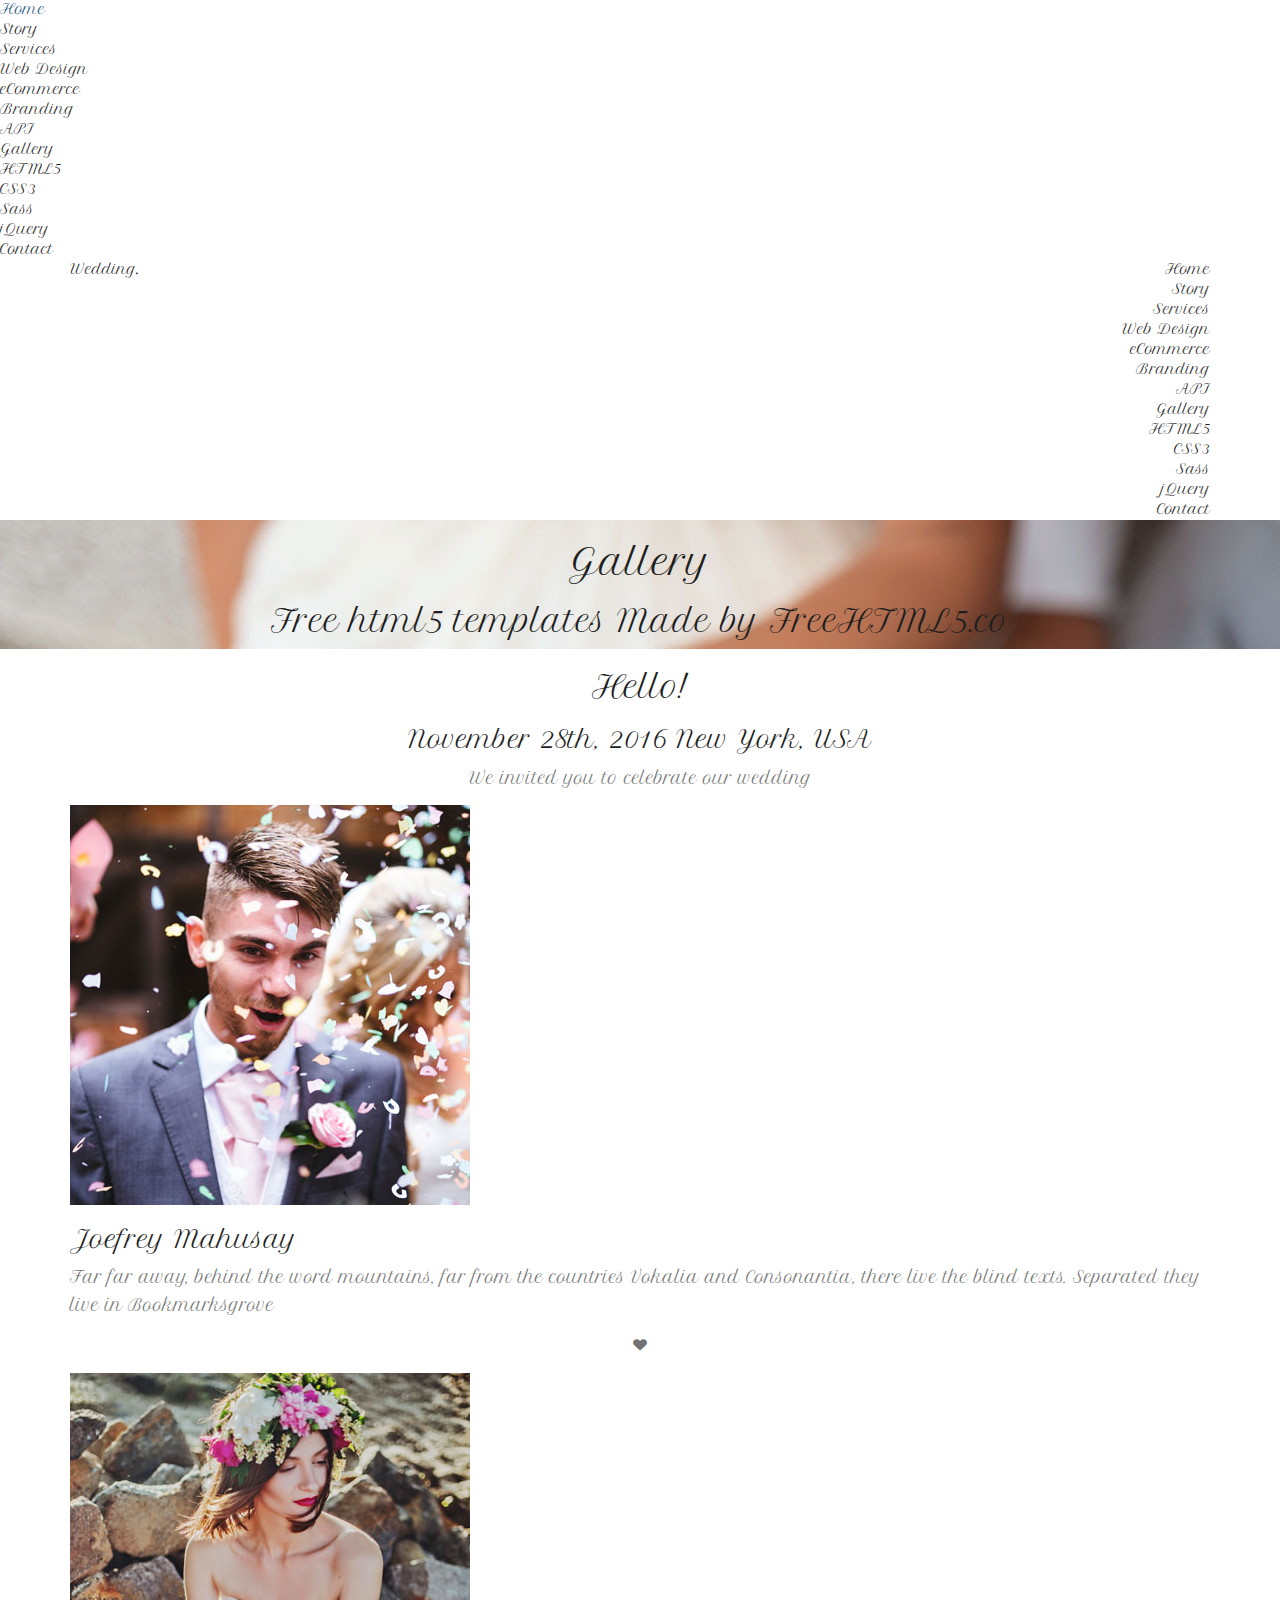
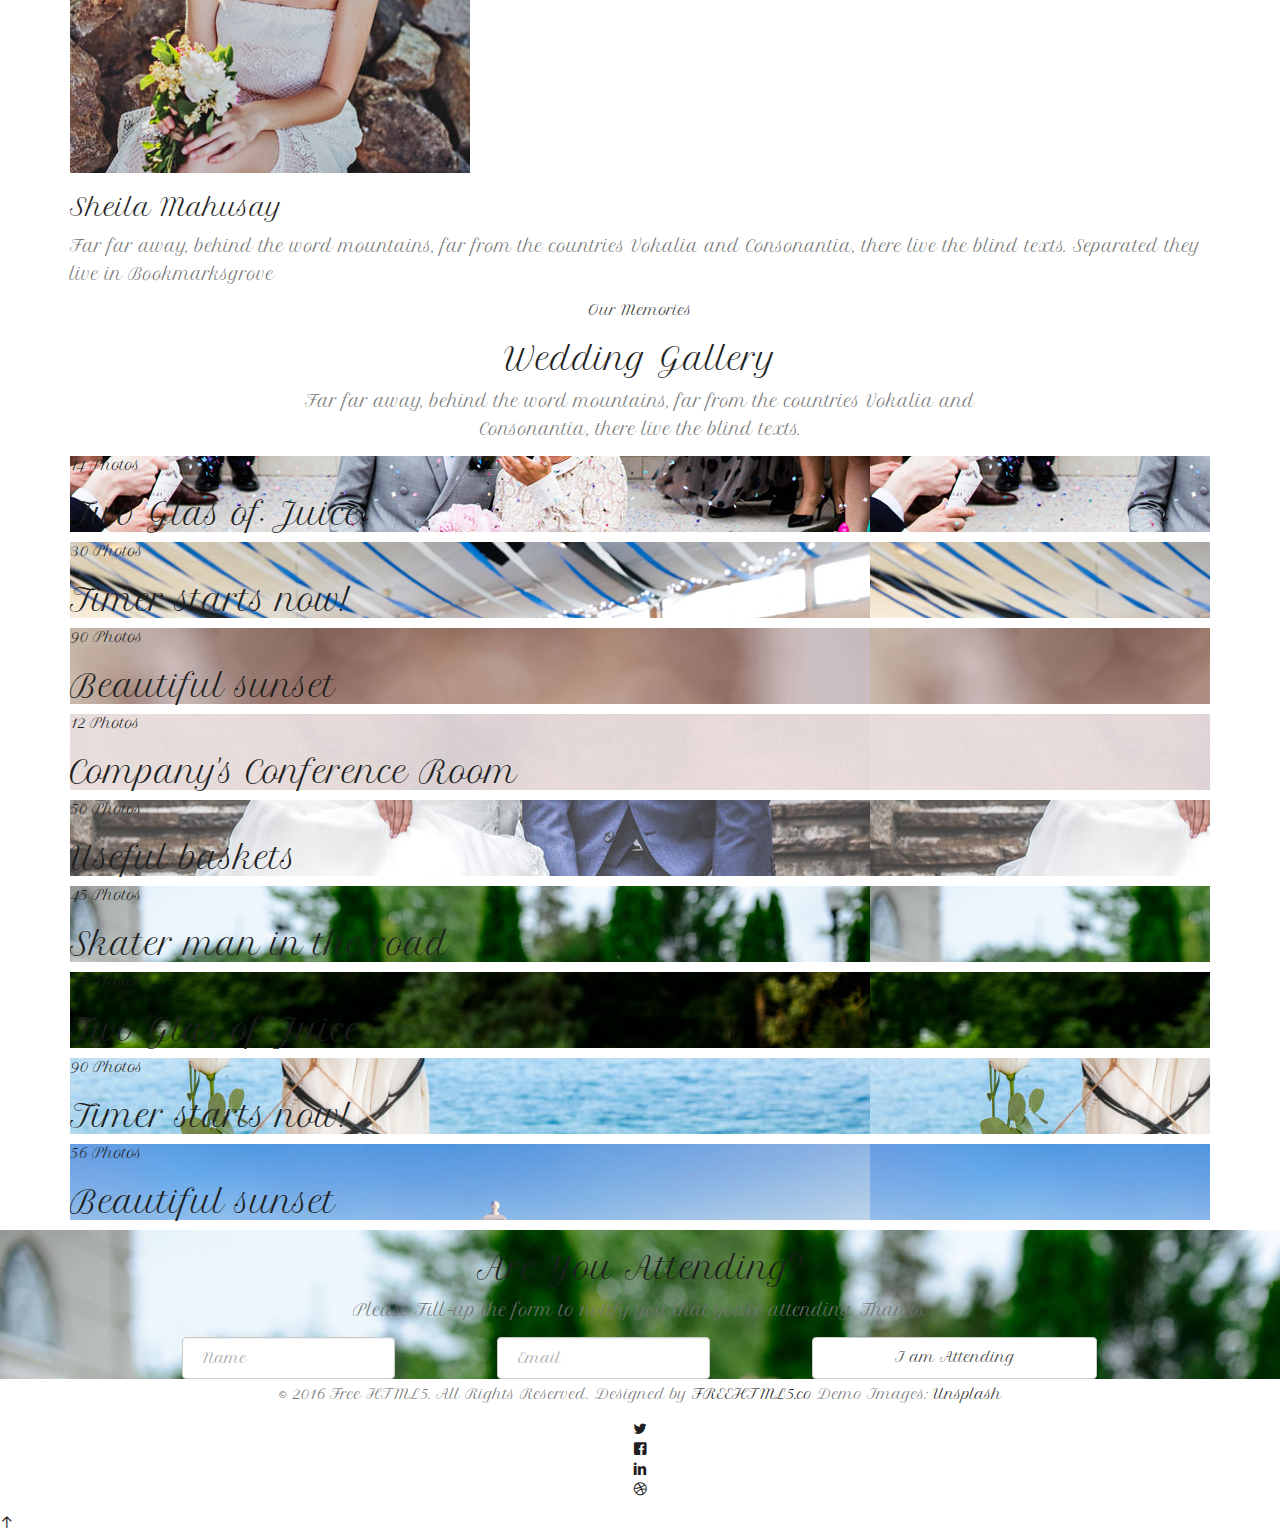
<file: gallery.html>
<!DOCTYPE html>
<!--[if lt IE 7]>      <html class="no-js lt-ie9 lt-ie8 lt-ie7"> <![endif]-->
<!--[if IE 7]>         <html class="no-js lt-ie9 lt-ie8"> <![endif]-->
<!--[if IE 8]>         <html class="no-js lt-ie9"> <![endif]-->
<!--[if gt IE 8]><!--> <html class="no-js"> <!--<![endif]-->
	<head>
	<meta charset="utf-8">
	<meta http-equiv="X-UA-Compatible" content="IE=edge">
	<title>Wedding &mdash; 100% Free Fully Responsive HTML5 Template by FREEHTML5.co</title>
	<meta name="viewport" content="width=device-width, initial-scale=1">
	<meta name="description" content="Free HTML5 Template by FREEHTML5.CO" />
	<meta name="keywords" content="free html5, free template, free bootstrap, html5, css3, mobile first, responsive" />
	<meta name="author" content="FREEHTML5.CO" />

  <!-- 
	//////////////////////////////////////////////////////

	FREE HTML5 TEMPLATE 
	DESIGNED & DEVELOPED by FREEHTML5.CO
		
	Website: 		http://freehtml5.co/
	Email: 			info@freehtml5.co
	Twitter: 		http://twitter.com/fh5co
	Facebook: 		https://www.facebook.com/fh5co

	//////////////////////////////////////////////////////
	 -->

  	<!-- Facebook and Twitter integration -->
	<meta property="og:title" content=""/>
	<meta property="og:image" content=""/>
	<meta property="og:url" content=""/>
	<meta property="og:site_name" content=""/>
	<meta property="og:description" content=""/>
	<meta name="twitter:title" content="" />
	<meta name="twitter:image" content="" />
	<meta name="twitter:url" content="" />
	<meta name="twitter:card" content="" />

	<link href='https://fonts.googleapis.com/css?family=Work+Sans:400,300,600,400italic,700' rel='stylesheet' type='text/css'>
	<link href="https://fonts.googleapis.com/css?family=Sacramento" rel="stylesheet">
	
	<!-- Animate.css -->
	<link rel="stylesheet" href="css/animate.css">
	<!-- Icomoon Icon Fonts-->
	<link rel="stylesheet" href="css/icomoon.css">
	<!-- Bootstrap  -->
	<link rel="stylesheet" href="css/bootstrap.css">

	<!-- Magnific Popup -->
	<link rel="stylesheet" href="css/magnific-popup.css">

	<!-- Owl Carousel  -->
	<link rel="stylesheet" href="css/owl.carousel.min.css">
	<link rel="stylesheet" href="css/owl.theme.default.min.css">

	<!-- Theme style  -->
	<link rel="stylesheet" href="css/style.css">

	<!-- Modernizr JS -->
	<script src="js/modernizr-2.6.2.min.js"></script>
	<!-- FOR IE9 below -->
	<!--[if lt IE 9]>
	<script src="js/respond.min.js"></script>
	<![endif]-->

	</head>
	<body>
		
	<div class="fh5co-loader"></div>
	
	<div id="page">
	<nav class="fh5co-nav" role="navigation">
		<div class="container">
			<div class="row">
				<div class="col-xs-2">
					<div id="fh5co-logo"><a href="index.html">Wedding<strong>.</strong></a></div>
				</div>
				<div class="col-xs-10 text-right menu-1">
					<ul>
						<li><a href="index.html">Home</a></li>
						<li><a href="about.html">Story</a></li>
						<li class="has-dropdown">
							<a href="services.html">Services</a>
							<ul class="dropdown">
								<li><a href="#">Web Design</a></li>
								<li><a href="#">eCommerce</a></li>
								<li><a href="#">Branding</a></li>
								<li><a href="#">API</a></li>
							</ul>
						</li>
						<li class="has-dropdown active">
							<a href="gallery.html">Gallery</a>
							<ul class="dropdown">
								<li><a href="#">HTML5</a></li>
								<li><a href="#">CSS3</a></li>
								<li><a href="#">Sass</a></li>
								<li><a href="#">jQuery</a></li>
							</ul>
						</li>
						<li><a href="contact.html">Contact</a></li>
					</ul>
				</div>
			</div>
			
		</div>
	</nav>

	<header id="fh5co-header" class="fh5co-cover fh5co-cover-sm" role="banner" style="background-image:url(images/img_bg_1.jpg);">
		<div class="overlay"></div>
		<div class="fh5co-container">
			<div class="row">
				<div class="col-md-8 col-md-offset-2 text-center">
					<div class="display-t">
						<div class="display-tc animate-box" data-animate-effect="fadeIn">
							<h1>Gallery</h1>
							<h2>Free html5 templates Made by <a href="http://freehtml5.co" target="_blank">FreeHTML5.co</a></h2>
						</div>
					</div>
				</div>
			</div>
		</div>
	</header>

	<div id="fh5co-couple" class="fh5co-section-gray">
		<div class="container">
			<div class="row">
				<div class="col-md-8 col-md-offset-2 text-center fh5co-heading animate-box">
					<h2>Hello!</h2>
					<h3>November 28th, 2016 New York, USA</h3>
					<p>We invited you to celebrate our wedding</p>
				</div>
			</div>
			<div class="couple-wrap animate-box">
				<div class="couple-half">
					<div class="groom">
						<img src="images/groom.jpg" alt="groom" class="img-responsive">
					</div>
					<div class="desc-groom">
						<h3>Joefrey Mahusay</h3>
						<p>Far far away, behind the word mountains, far from the countries Vokalia and Consonantia, there live the blind texts. Separated they live in Bookmarksgrove</p>
					</div>
				</div>
				<p class="heart text-center"><i class="icon-heart2"></i></p>
				<div class="couple-half">
					<div class="bride">
						<img src="images/bride.jpg" alt="groom" class="img-responsive">
					</div>
					<div class="desc-bride">
						<h3>Sheila Mahusay</h3>
						<p>Far far away, behind the word mountains, far from the countries Vokalia and Consonantia, there live the blind texts. Separated they live in Bookmarksgrove</p>
					</div>
				</div>
			</div>
		</div>
	</div>

	<div id="fh5co-gallery">
		<div class="container">
			<div class="row">
				<div class="col-md-8 col-md-offset-2 text-center fh5co-heading animate-box">
					<span>Our Memories</span>
					<h2>Wedding Gallery</h2>
					<p>Far far away, behind the word mountains, far from the countries Vokalia and Consonantia, there live the blind texts.</p>
				</div>
			</div>
			<div class="row row-bottom-padded-md">
				<div class="col-md-12">
					<ul id="fh5co-gallery-list">
						
						<li class="one-third animate-box" data-animate-effect="fadeIn" style="background-image: url(images/gallery-1.jpg); "> 
						<a href="images/gallery-1.jpg">
							<div class="case-studies-summary">
								<span>14 Photos</span>
								<h2>Two Glas of Juice</h2>
							</div>
						</a>
					</li>
					<li class="one-third animate-box" data-animate-effect="fadeIn" style="background-image: url(images/gallery-2.jpg); ">
						<a href="#" class="color-2">
							<div class="case-studies-summary">
								<span>30 Photos</span>
								<h2>Timer starts now!</h2>
							</div>
						</a>
					</li>


					<li class="one-third animate-box" data-animate-effect="fadeIn" style="background-image: url(images/gallery-3.jpg); ">
						<a href="#" class="color-3">
							<div class="case-studies-summary">
								<span>90 Photos</span>
								<h2>Beautiful sunset</h2>
							</div>
						</a>
					</li>
					<li class="one-third animate-box" data-animate-effect="fadeIn" style="background-image: url(images/gallery-4.jpg); ">
						<a href="#" class="color-4">
							<div class="case-studies-summary">
								<span>12 Photos</span>
								<h2>Company's Conference Room</h2>
							</div>
						</a>
					</li>

						<li class="one-third animate-box" data-animate-effect="fadeIn" style="background-image: url(images/gallery-5.jpg); ">
							<a href="#" class="color-3">
								<div class="case-studies-summary">
									<span>50 Photos</span>
									<h2>Useful baskets</h2>
								</div>
							</a>
						</li>
						<li class="one-third animate-box" data-animate-effect="fadeIn" style="background-image: url(images/gallery-6.jpg); ">
							<a href="#" class="color-4">
								<div class="case-studies-summary">
									<span>45 Photos</span>
									<h2>Skater man in the road</h2>
								</div>
							</a>
						</li>

						<li class="one-third animate-box" data-animate-effect="fadeIn" style="background-image: url(images/gallery-7.jpg); ">
							<a href="#" class="color-4">
								<div class="case-studies-summary">
									<span>35 Photos</span>
									<h2>Two Glas of Juice</h2>
								</div>
							</a>
						</li>

						<li class="one-third animate-box" data-animate-effect="fadeIn" style="background-image: url(images/gallery-8.jpg); "> 
							<a href="#" class="color-5">
								<div class="case-studies-summary">
									<span>90 Photos</span>
									<h2>Timer starts now!</h2>
								</div>
							</a>
						</li>
						<li class="one-third animate-box" data-animate-effect="fadeIn" style="background-image: url(images/gallery-9.jpg); ">
							<a href="#" class="color-6">
								<div class="case-studies-summary">
									<span>56 Photos</span>
									<h2>Beautiful sunset</h2>
								</div>
							</a>
						</li>
					</ul>		
				</div>
			</div>
		</div>
	</div>

	<div id="fh5co-started" class="fh5co-bg" style="background-image:url(images/img_bg_4.jpg);">
		<div class="overlay"></div>
		<div class="container">
			<div class="row animate-box">
				<div class="col-md-8 col-md-offset-2 text-center fh5co-heading">
					<h2>Are You Attending?</h2>
					<p>Please Fill-up the form to notify you that you're attending. Thanks.</p>
				</div>
			</div>
			<div class="row animate-box">
				<div class="col-md-10 col-md-offset-1">
					<form class="form-inline">
						<div class="col-md-4 col-sm-4">
							<div class="form-group">
								<label for="name" class="sr-only">Name</label>
								<input type="name" class="form-control" id="name" placeholder="Name">
							</div>
						</div>
						<div class="col-md-4 col-sm-4">
							<div class="form-group">
								<label for="email" class="sr-only">Email</label>
								<input type="email" class="form-control" id="email" placeholder="Email">
							</div>
						</div>
						<div class="col-md-4 col-sm-4">
							<button type="submit" class="btn btn-default btn-block">I am Attending</button>
						</div>
					</form>
				</div>
			</div>
		</div>
	</div>

	<footer id="fh5co-footer" role="contentinfo">
		<div class="container">

			<div class="row copyright">
				<div class="col-md-12 text-center">
					<p>
						<small class="block">&copy; 2016 Free HTML5. All Rights Reserved.</small> 
						<small class="block">Designed by <a href="http://freehtml5.co/" target="_blank">FREEHTML5.co</a> Demo Images: <a href="http://unsplash.co/" target="_blank">Unsplash</a></small>
					</p>
					<p>
						<ul class="fh5co-social-icons">
							<li><a href="#"><i class="icon-twitter"></i></a></li>
							<li><a href="#"><i class="icon-facebook"></i></a></li>
							<li><a href="#"><i class="icon-linkedin"></i></a></li>
							<li><a href="#"><i class="icon-dribbble"></i></a></li>
						</ul>
					</p>
				</div>
			</div>

		</div>
	</footer>
	</div>

	<div class="gototop js-top">
		<a href="#" class="js-gotop"><i class="icon-arrow-up"></i></a>
	</div>
	
	<!-- jQuery -->
	<script src="js/jquery.min.js"></script>
	<!-- jQuery Easing -->
	<script src="js/jquery.easing.1.3.js"></script>
	<!-- Bootstrap -->
	<script src="js/bootstrap.min.js"></script>
	<!-- Waypoints -->
	<script src="js/jquery.waypoints.min.js"></script>
	<!-- Carousel -->
	<script src="js/owl.carousel.min.js"></script>
	<!-- countTo -->
	<script src="js/jquery.countTo.js"></script>

	<!-- Stellar -->
	<script src="js/jquery.stellar.min.js"></script>
	<!-- Magnific Popup -->
	<script src="js/jquery.magnific-popup.min.js"></script>
	<script src="js/magnific-popup-options.js"></script>

	<!-- Main -->
	<script src="js/main.js"></script>


	</body>
</html>
</file>
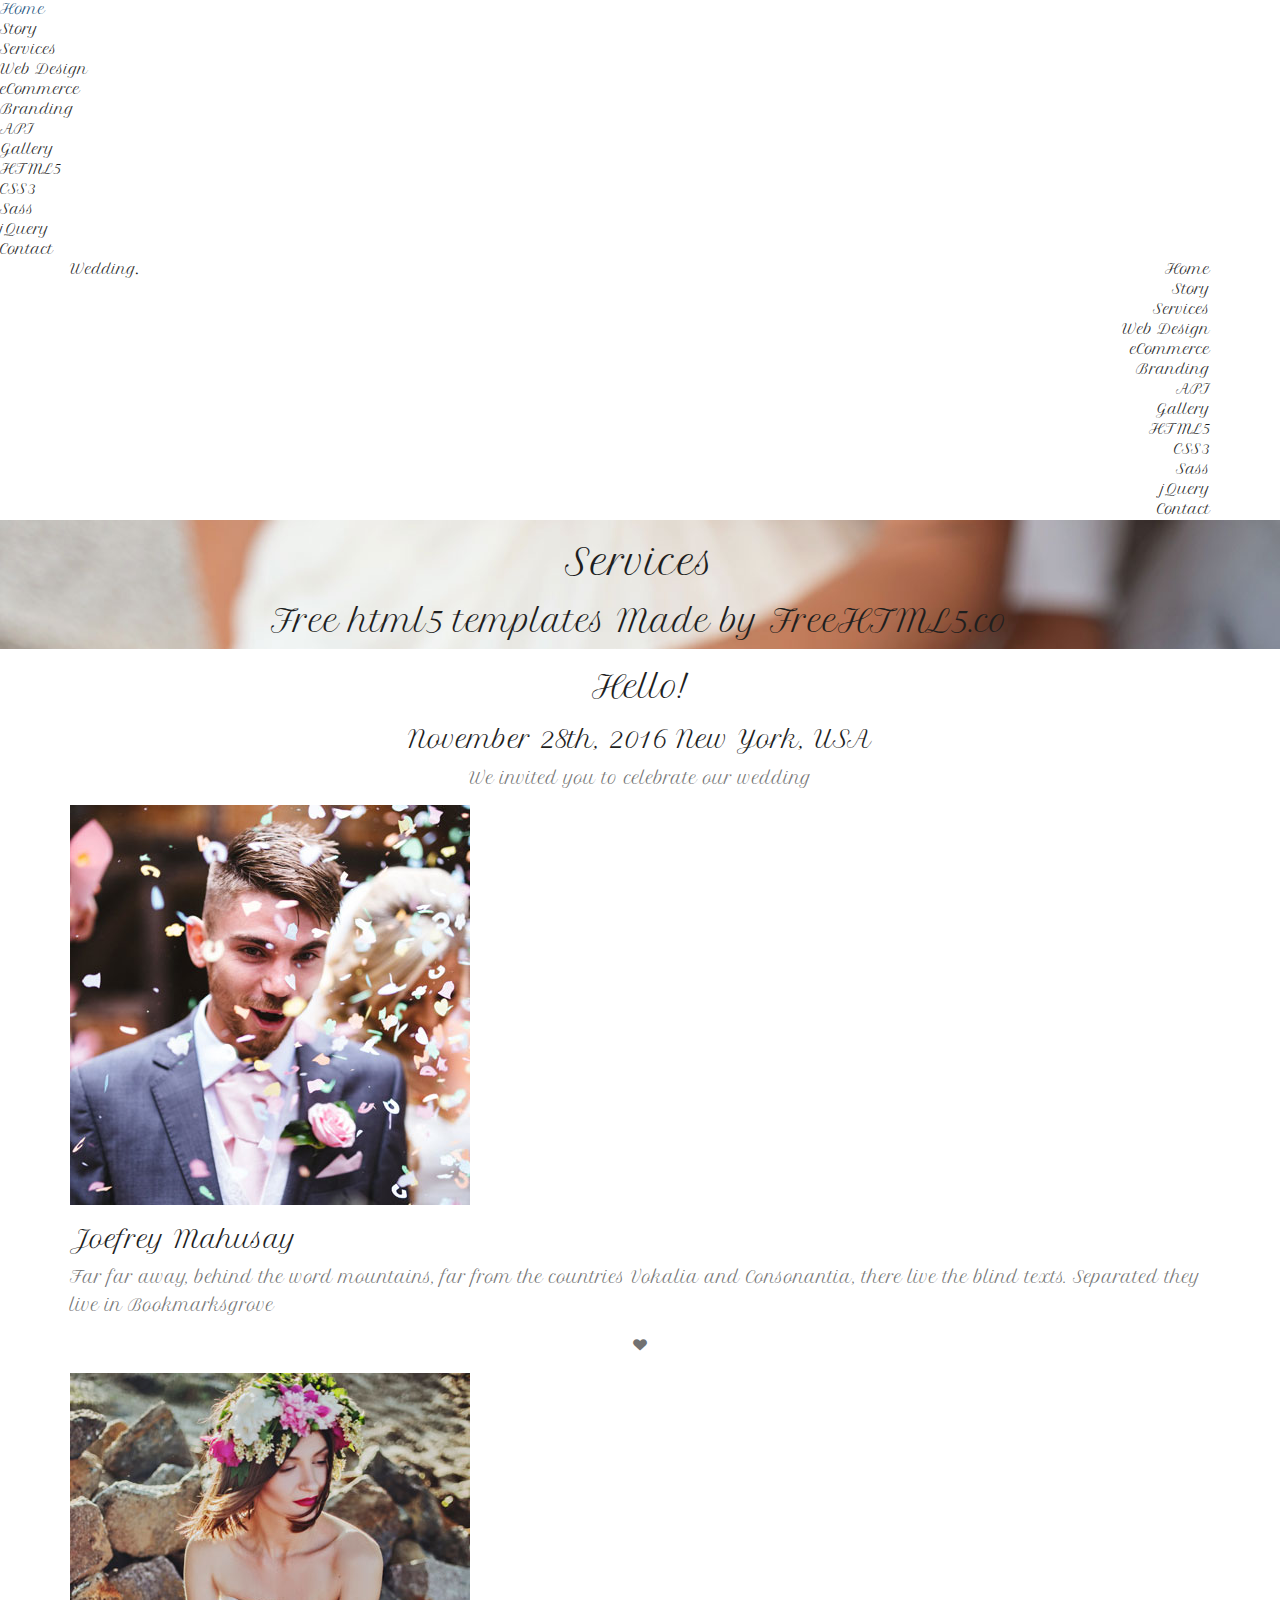
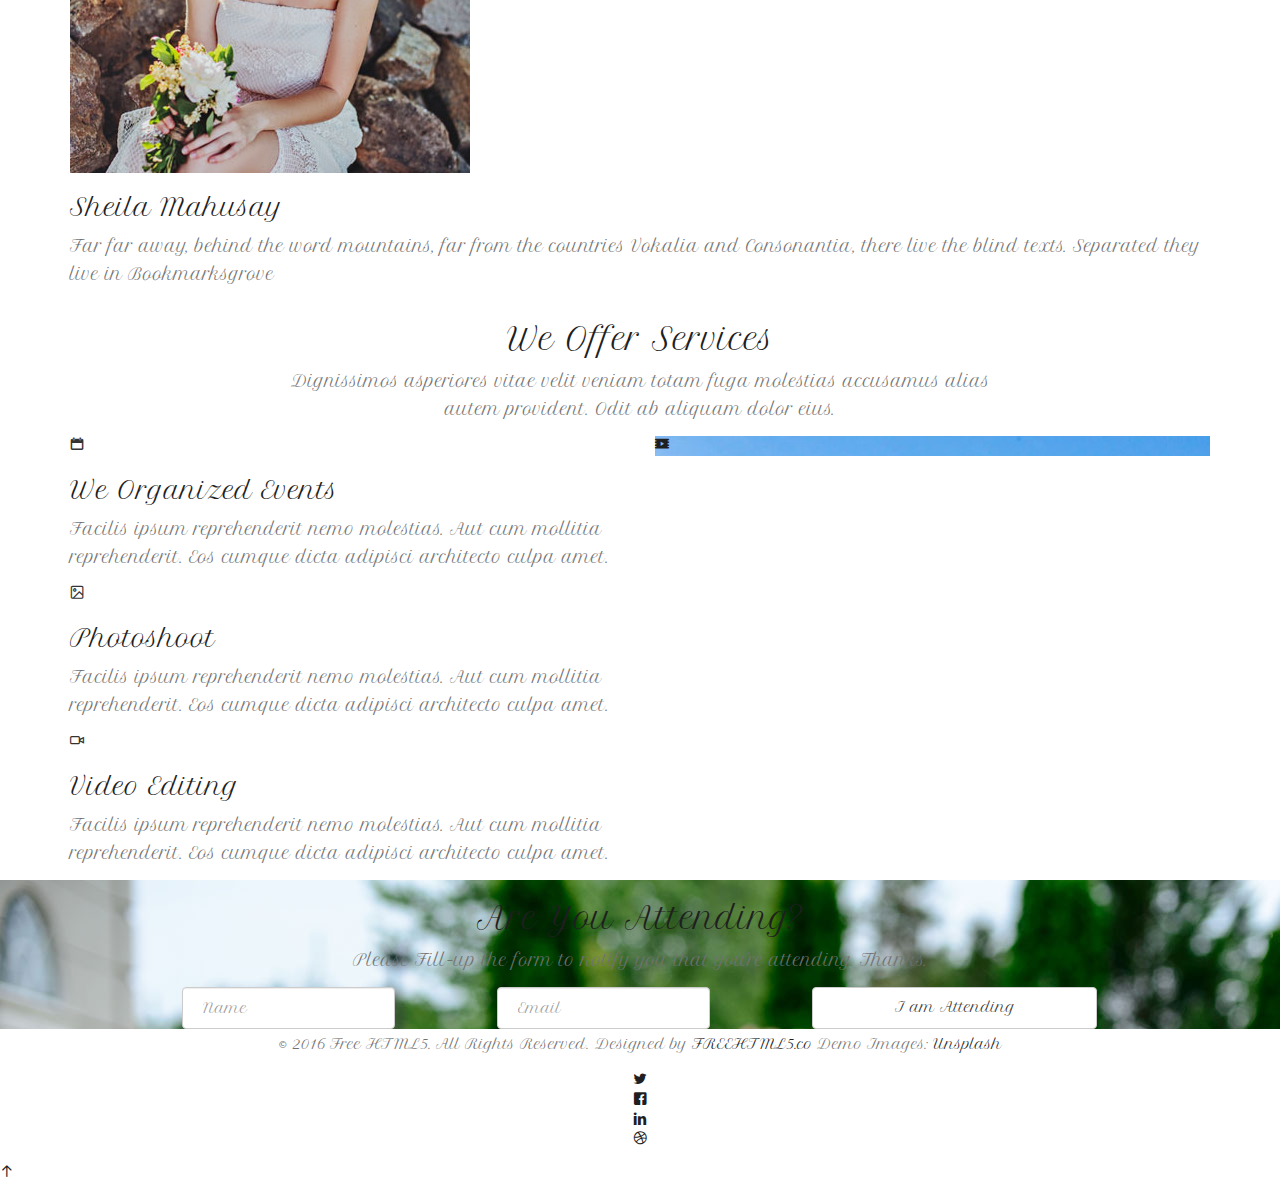
<file: services.html>
<!DOCTYPE html>
<!--[if lt IE 7]>      <html class="no-js lt-ie9 lt-ie8 lt-ie7"> <![endif]-->
<!--[if IE 7]>         <html class="no-js lt-ie9 lt-ie8"> <![endif]-->
<!--[if IE 8]>         <html class="no-js lt-ie9"> <![endif]-->
<!--[if gt IE 8]><!--> <html class="no-js"> <!--<![endif]-->
	<head>
	<meta charset="utf-8">
	<meta http-equiv="X-UA-Compatible" content="IE=edge">
	<title>Wedding &mdash; 100% Free Fully Responsive HTML5 Template by FREEHTML5.co</title>
	<meta name="viewport" content="width=device-width, initial-scale=1">
	<meta name="description" content="Free HTML5 Template by FREEHTML5.CO" />
	<meta name="keywords" content="free html5, free template, free bootstrap, html5, css3, mobile first, responsive" />
	<meta name="author" content="FREEHTML5.CO" />

  <!-- 
	//////////////////////////////////////////////////////

	FREE HTML5 TEMPLATE 
	DESIGNED & DEVELOPED by FREEHTML5.CO
		
	Website: 		http://freehtml5.co/
	Email: 			info@freehtml5.co
	Twitter: 		http://twitter.com/fh5co
	Facebook: 		https://www.facebook.com/fh5co

	//////////////////////////////////////////////////////
	 -->

  	<!-- Facebook and Twitter integration -->
	<meta property="og:title" content=""/>
	<meta property="og:image" content=""/>
	<meta property="og:url" content=""/>
	<meta property="og:site_name" content=""/>
	<meta property="og:description" content=""/>
	<meta name="twitter:title" content="" />
	<meta name="twitter:image" content="" />
	<meta name="twitter:url" content="" />
	<meta name="twitter:card" content="" />

	<link href='https://fonts.googleapis.com/css?family=Work+Sans:400,300,600,400italic,700' rel='stylesheet' type='text/css'>
	<link href="https://fonts.googleapis.com/css?family=Sacramento" rel="stylesheet">
	
	<!-- Animate.css -->
	<link rel="stylesheet" href="css/animate.css">
	<!-- Icomoon Icon Fonts-->
	<link rel="stylesheet" href="css/icomoon.css">
	<!-- Bootstrap  -->
	<link rel="stylesheet" href="css/bootstrap.css">

	<!-- Magnific Popup -->
	<link rel="stylesheet" href="css/magnific-popup.css">

	<!-- Owl Carousel  -->
	<link rel="stylesheet" href="css/owl.carousel.min.css">
	<link rel="stylesheet" href="css/owl.theme.default.min.css">

	<!-- Theme style  -->
	<link rel="stylesheet" href="css/style.css">

	<!-- Modernizr JS -->
	<script src="js/modernizr-2.6.2.min.js"></script>
	<!-- FOR IE9 below -->
	<!--[if lt IE 9]>
	<script src="js/respond.min.js"></script>
	<![endif]-->

	</head>
	<body>
		
	<div class="fh5co-loader"></div>
	
	<div id="page">
	<nav class="fh5co-nav" role="navigation">
		<div class="container">
			<div class="row">
				<div class="col-xs-2">
					<div id="fh5co-logo"><a href="index.html">Wedding<strong>.</strong></a></div>
				</div>
				<div class="col-xs-10 text-right menu-1">
					<ul>
						<li><a href="index.html">Home</a></li>
						<li><a href="about.html">Story</a></li>
						<li class="has-dropdown active">
							<a href="services.html">Services</a>
							<ul class="dropdown">
								<li><a href="#">Web Design</a></li>
								<li><a href="#">eCommerce</a></li>
								<li><a href="#">Branding</a></li>
								<li><a href="#">API</a></li>
							</ul>
						</li>
						<li class="has-dropdown">
							<a href="gallery.html">Gallery</a>
							<ul class="dropdown">
								<li><a href="#">HTML5</a></li>
								<li><a href="#">CSS3</a></li>
								<li><a href="#">Sass</a></li>
								<li><a href="#">jQuery</a></li>
							</ul>
						</li>
						<li><a href="contact.html">Contact</a></li>
					</ul>
				</div>
			</div>
			
		</div>
	</nav>

	<header id="fh5co-header" class="fh5co-cover fh5co-cover-sm" role="banner" style="background-image:url(images/img_bg_1.jpg);">
		<div class="overlay"></div>
		<div class="fh5co-container">
			<div class="row">
				<div class="col-md-8 col-md-offset-2 text-center">
					<div class="display-t">
						<div class="display-tc animate-box" data-animate-effect="fadeIn">
							<h1>Services</h1>
							<h2>Free html5 templates Made by <a href="http://freehtml5.co" target="_blank">FreeHTML5.co</a></h2>
						</div>
					</div>
				</div>
			</div>
		</div>
	</header>

	<div id="fh5co-couple" class="fh5co-section-gray">
		<div class="container">
			<div class="row">
				<div class="col-md-8 col-md-offset-2 text-center fh5co-heading animate-box">
					<h2>Hello!</h2>
					<h3>November 28th, 2016 New York, USA</h3>
					<p>We invited you to celebrate our wedding</p>
				</div>
			</div>
			<div class="couple-wrap animate-box">
				<div class="couple-half">
					<div class="groom">
						<img src="images/groom.jpg" alt="groom" class="img-responsive">
					</div>
					<div class="desc-groom">
						<h3>Joefrey Mahusay</h3>
						<p>Far far away, behind the word mountains, far from the countries Vokalia and Consonantia, there live the blind texts. Separated they live in Bookmarksgrove</p>
					</div>
				</div>
				<p class="heart text-center"><i class="icon-heart2"></i></p>
				<div class="couple-half">
					<div class="bride">
						<img src="images/bride.jpg" alt="groom" class="img-responsive">
					</div>
					<div class="desc-bride">
						<h3>Sheila Mahusay</h3>
						<p>Far far away, behind the word mountains, far from the countries Vokalia and Consonantia, there live the blind texts. Separated they live in Bookmarksgrove</p>
					</div>
				</div>
			</div>
		</div>
	</div>

	<div id="fh5co-services" class="fh5co-section-gray">
		<div class="container">
			
			<div class="row animate-box">
				<div class="col-md-8 col-md-offset-2 text-center fh5co-heading">
					<h2>We Offer Services</h2>
					<p>Dignissimos asperiores vitae velit veniam totam fuga molestias accusamus alias autem provident. Odit ab aliquam dolor eius.</p>
				</div>
			</div>

			<div class="row">
				<div class="col-md-6">
					<div class="feature-left animate-box" data-animate-effect="fadeInLeft">
						<span class="icon">
							<i class="icon-calendar"></i>
						</span>
						<div class="feature-copy">
							<h3>We Organized Events</h3>
							<p>Facilis ipsum reprehenderit nemo molestias. Aut cum mollitia reprehenderit. Eos cumque dicta adipisci architecto culpa amet.</p>
						</div>
					</div>

					<div class="feature-left animate-box" data-animate-effect="fadeInLeft">
						<span class="icon">
							<i class="icon-image"></i>
						</span>
						<div class="feature-copy">
							<h3>Photoshoot</h3>
							<p>Facilis ipsum reprehenderit nemo molestias. Aut cum mollitia reprehenderit. Eos cumque dicta adipisci architecto culpa amet.</p>
						</div>
					</div>

					<div class="feature-left animate-box" data-animate-effect="fadeInLeft">
						<span class="icon">
							<i class="icon-video"></i>
						</span>
						<div class="feature-copy">
							<h3>Video Editing</h3>
							<p>Facilis ipsum reprehenderit nemo molestias. Aut cum mollitia reprehenderit. Eos cumque dicta adipisci architecto culpa amet.</p>
						</div>
					</div>

				</div>

				<div class="col-md-6 animate-box">
					<div class="fh5co-video fh5co-bg" style="background-image: url(images/img_bg_3.jpg); ">
						<a  href="https://vimeo.com/channels/staffpicks/93951774" class="popup-vimeo"><i class="icon-video2"></i></a>
						<div class="overlay"></div>
					</div>
				</div>
			</div>

			
		</div>
	</div>

	<div id="fh5co-started" class="fh5co-bg" style="background-image:url(images/img_bg_4.jpg);">
		<div class="overlay"></div>
		<div class="container">
			<div class="row animate-box">
				<div class="col-md-8 col-md-offset-2 text-center fh5co-heading">
					<h2>Are You Attending?</h2>
					<p>Please Fill-up the form to notify you that you're attending. Thanks.</p>
				</div>
			</div>
			<div class="row animate-box">
				<div class="col-md-10 col-md-offset-1">
					<form class="form-inline">
						<div class="col-md-4 col-sm-4">
							<div class="form-group">
								<label for="name" class="sr-only">Name</label>
								<input type="name" class="form-control" id="name" placeholder="Name">
							</div>
						</div>
						<div class="col-md-4 col-sm-4">
							<div class="form-group">
								<label for="email" class="sr-only">Email</label>
								<input type="email" class="form-control" id="email" placeholder="Email">
							</div>
						</div>
						<div class="col-md-4 col-sm-4">
							<button type="submit" class="btn btn-default btn-block">I am Attending</button>
						</div>
					</form>
				</div>
			</div>
		</div>
	</div>

	<footer id="fh5co-footer" role="contentinfo">
		<div class="container">

			<div class="row copyright">
				<div class="col-md-12 text-center">
					<p>
						<small class="block">&copy; 2016 Free HTML5. All Rights Reserved.</small> 
						<small class="block">Designed by <a href="http://freehtml5.co/" target="_blank">FREEHTML5.co</a> Demo Images: <a href="http://unsplash.co/" target="_blank">Unsplash</a></small>
					</p>
					<p>
						<ul class="fh5co-social-icons">
							<li><a href="#"><i class="icon-twitter"></i></a></li>
							<li><a href="#"><i class="icon-facebook"></i></a></li>
							<li><a href="#"><i class="icon-linkedin"></i></a></li>
							<li><a href="#"><i class="icon-dribbble"></i></a></li>
						</ul>
					</p>
				</div>
			</div>

		</div>
	</footer>
	</div>

	<div class="gototop js-top">
		<a href="#" class="js-gotop"><i class="icon-arrow-up"></i></a>
	</div>
	
	<!-- jQuery -->
	<script src="js/jquery.min.js"></script>
	<!-- jQuery Easing -->
	<script src="js/jquery.easing.1.3.js"></script>
	<!-- Bootstrap -->
	<script src="js/bootstrap.min.js"></script>
	<!-- Waypoints -->
	<script src="js/jquery.waypoints.min.js"></script>
	<!-- Carousel -->
	<script src="js/owl.carousel.min.js"></script>
	<!-- countTo -->
	<script src="js/jquery.countTo.js"></script>

	<!-- Stellar -->
	<script src="js/jquery.stellar.min.js"></script>
	<!-- Magnific Popup -->
	<script src="js/jquery.magnific-popup.min.js"></script>
	<script src="js/magnific-popup-options.js"></script>

	<!-- Main -->
	<script src="js/main.js"></script>

	</body>
</html>
</file>
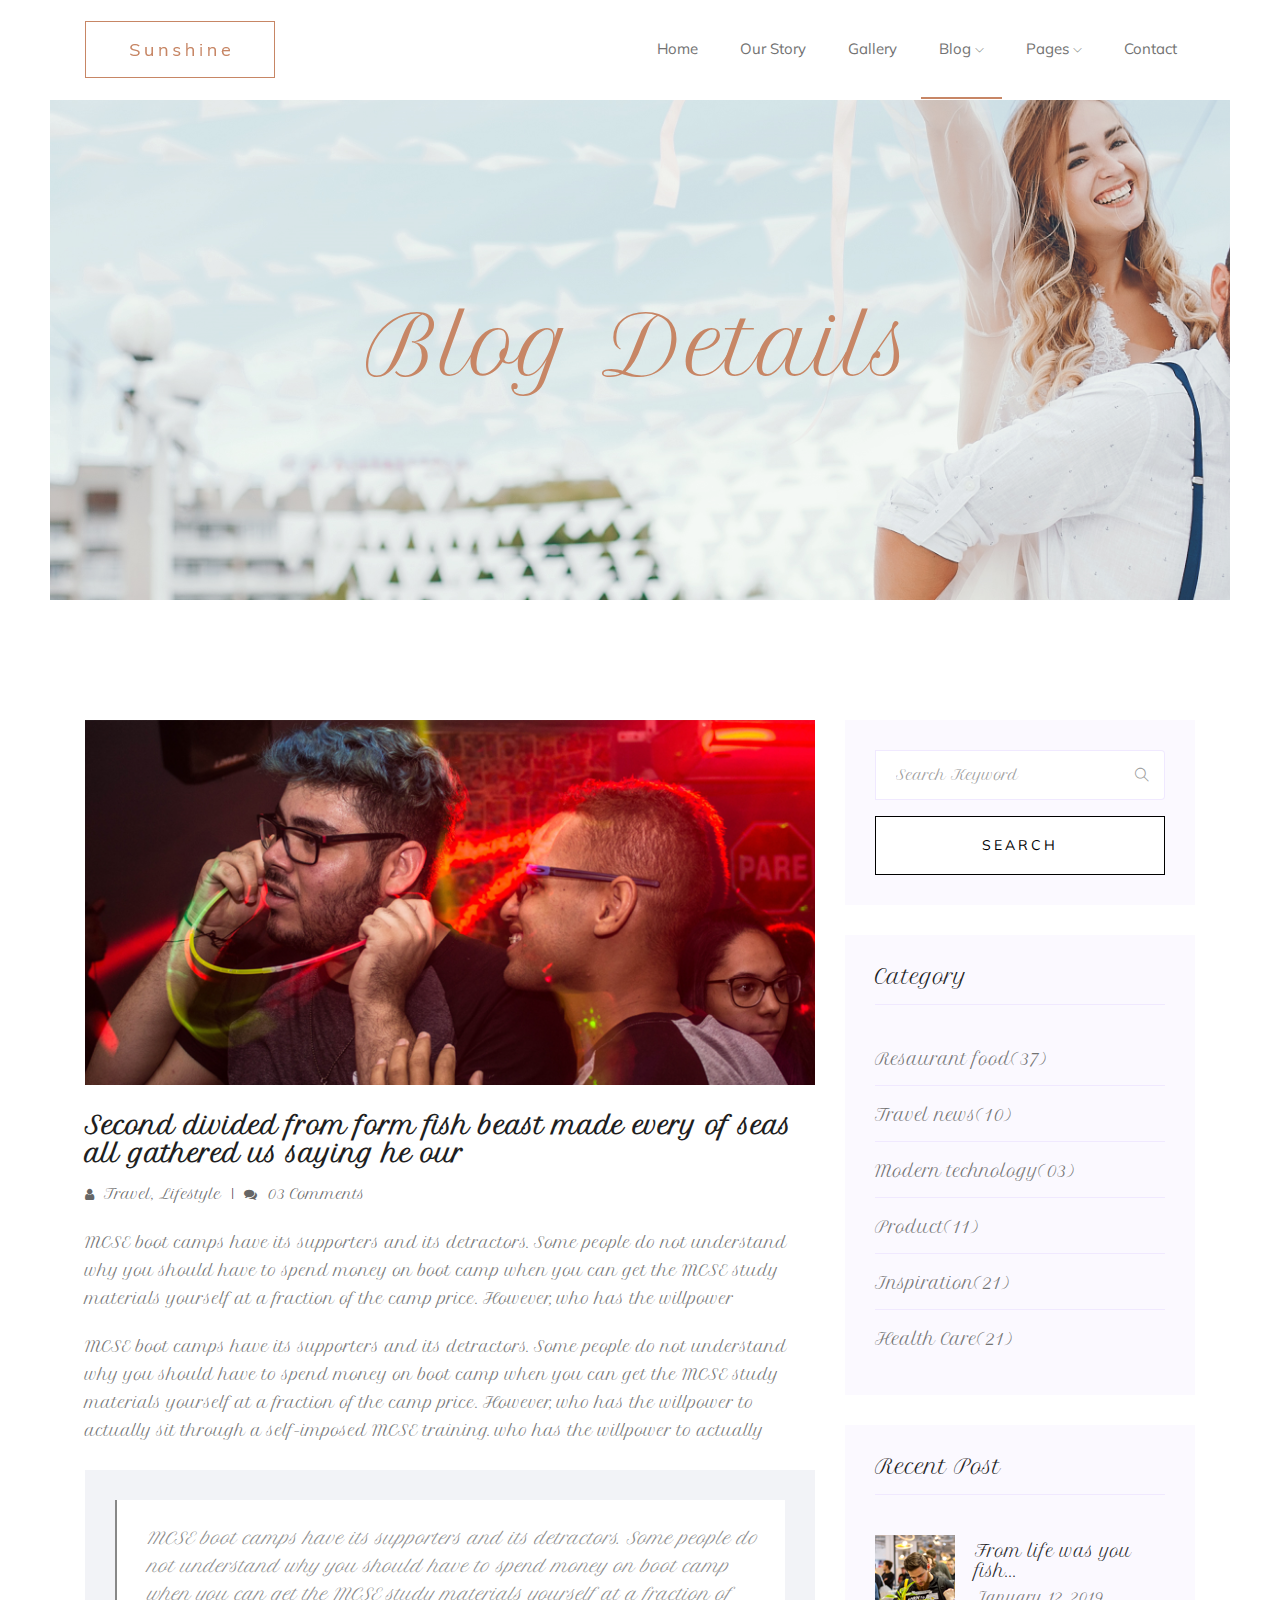
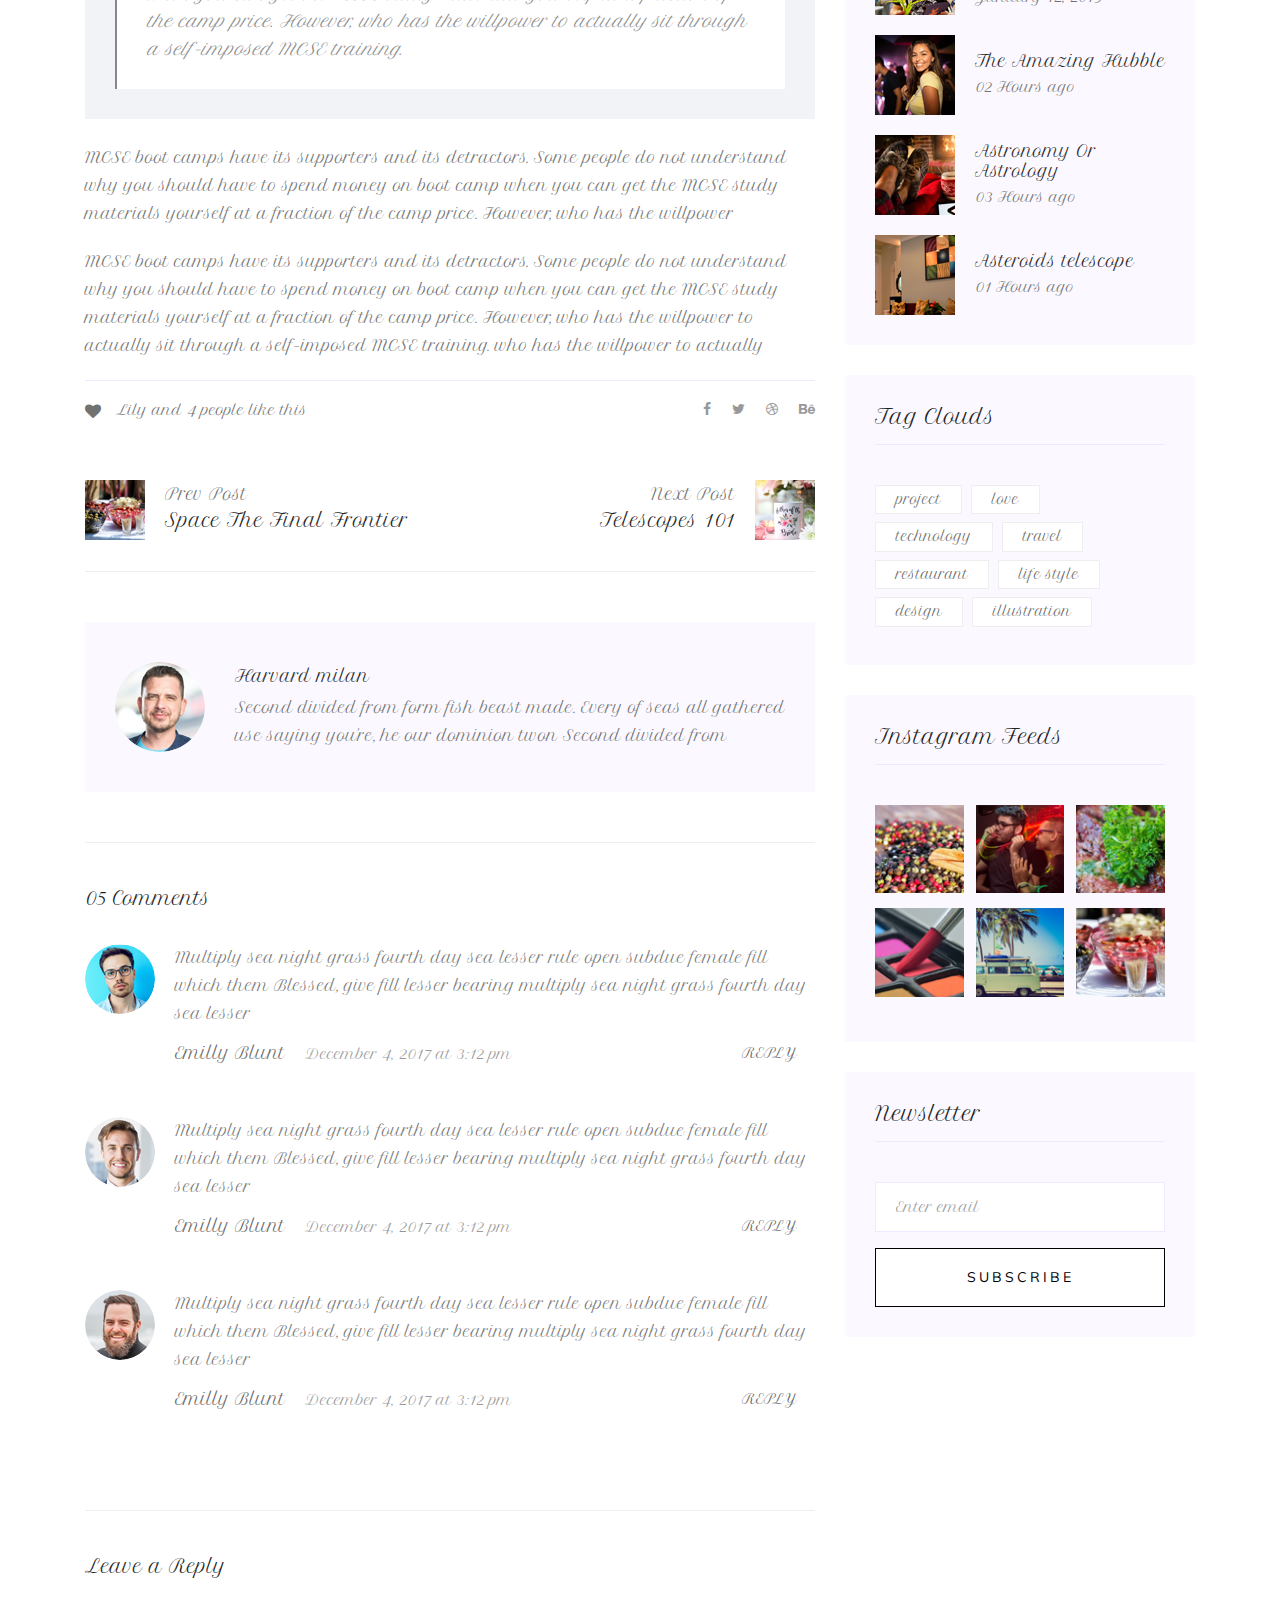
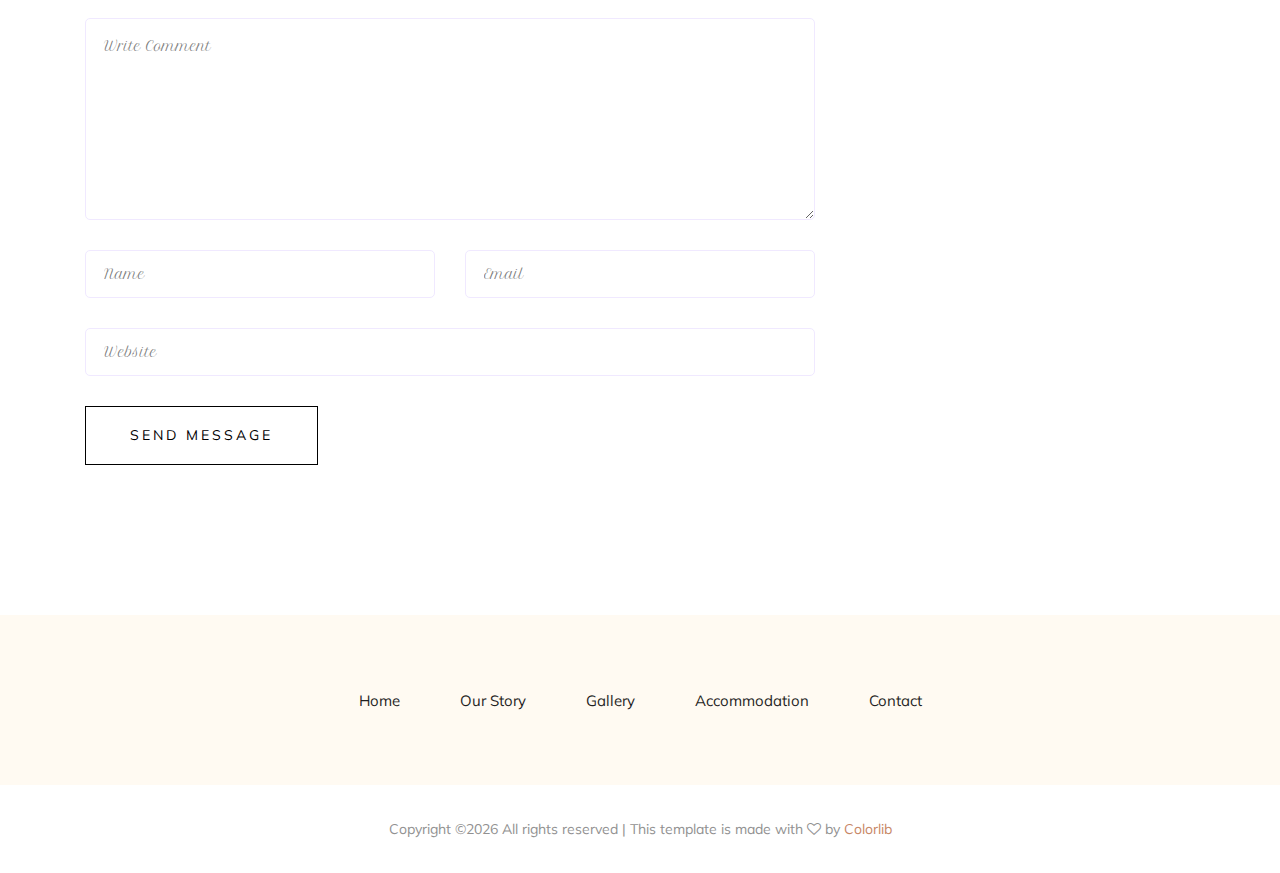
<file: single-blog.html>
<!doctype html>
<html class="no-js" lang="zxx">

<head>
   <meta charset="utf-8">
   <meta http-equiv="x-ua-compatible" content="ie=edge">
   <title>Weeding</title>
   <meta name="description" content="">
   <meta name="viewport" content="width=device-width, initial-scale=1">

   <!-- <link rel="manifest" href="site.webmanifest"> -->
   <link rel="shortcut icon" type="image/x-icon" href="img/favicon.png">
   <!-- Place favicon.ico in the root directory -->

   <!-- CSS here -->
   <link rel="stylesheet" href="css/bootstrap.min.css">
   <link rel="stylesheet" href="css/owl.carousel.min.css">
   <link rel="stylesheet" href="css/magnific-popup.css">
   <link rel="stylesheet" href="css/font-awesome.min.css">
   <link rel="stylesheet" href="css/themify-icons.css">
   <link rel="stylesheet" href="css/nice-select.css">
   <link rel="stylesheet" href="css/flaticon.css">
   <link rel="stylesheet" href="css/animate.css">
   <link rel="stylesheet" href="css/slicknav.css">
   <link rel="stylesheet" href="css/style.css">
   <!-- <link rel="stylesheet" href="css/responsive.css"> -->
</head>

<body>
   <!--[if lte IE 9]>
            <p class="browserupgrade">You are using an <strong>outdated</strong> browser. Please <a href="https://browsehappy.com/">upgrade your browser</a> to improve your experience and security.</p>
        <![endif]-->

 <!-- header-->
 <header>
   <div class="header-area ">
       <div id="sticky-header" class="main-header-area">
           <div class="container">
               <div class="row align-items-center">
                   <div class="col-xl-3 col-lg-3">
                       <div class="logo-img">
                           <a href="index.html">
                               <img src="img/logo.png" alt="">
                           </a>
                       </div>
                   </div>
                   <div class="col-xl-9 col-lg-9">
                       <div class="main-menu  d-none d-lg-block">
                           <nav>
                               <ul id="navigation">
                                   <li><a href="index.html">home</a></li>
                                   <li><a href="story.html">Our Story</a></li>
                                   <li><a href="Gallery.html">Gallery</a></li>
                                   <li><a class="active"  href="#">blog <i class="ti-angle-down"></i></a>
                                       <ul class="submenu">
                                           <li><a href="blog.html">blog</a></li>
                                           <li><a href="single-blog.html">single-blog</a></li>
                                       </ul>
                                   </li>
                                   <li><a href="#">pages <i class="ti-angle-down"></i></a>
                                       <ul class="submenu">
                                           <li><a href="Accommodation.html">Accommodation</a></li>
                                           <li><a href="elements.html">elements</a></li>
                                       </ul>
                                   </li>
                                   <li><a href="contact.html">Contact</a></li>
                               </ul>
                           </nav>
                       </div>
                   </div>
                   <div class="col-12">
                       <div class="mobile_menu d-block d-lg-none"></div>
                   </div>
               </div>
           </div>
       </div>
   </div>
</header>
<!--/ header-->

<!-- bradcam_area  -->
<div class="bradcam_area text-center bradcam_bg overlay3">
   <div class="bradcam_text">
       <h3> Blog Details </h3>
   </div>
</div>
<!--/ bradcam_area  -->
   <!--================Blog Area =================-->
   <section class="blog_area single-post-area section-padding">
      <div class="container">
         <div class="row">
            <div class="col-lg-8 posts-list">
               <div class="single-post">
                  <div class="feature-img">
                     <img class="img-fluid" src="img/blog/single_blog_1.png" alt="">
                  </div>
                  <div class="blog_details">
                     <h2>Second divided from form fish beast made every of seas
                        all gathered us saying he our
                     </h2>
                     <ul class="blog-info-link mt-3 mb-4">
                        <li><a href="#"><i class="fa fa-user"></i> Travel, Lifestyle</a></li>
                        <li><a href="#"><i class="fa fa-comments"></i> 03 Comments</a></li>
                     </ul>
                     <p class="excert">
                        MCSE boot camps have its supporters and its detractors. Some people do not understand why you
                        should have to spend money on boot camp when you can get the MCSE study materials yourself at a
                        fraction of the camp price. However, who has the willpower
                     </p>
                     <p>
                        MCSE boot camps have its supporters and its detractors. Some people do not understand why you
                        should have to spend money on boot camp when you can get the MCSE study materials yourself at a
                        fraction of the camp price. However, who has the willpower to actually sit through a
                        self-imposed MCSE training. who has the willpower to actually
                     </p>
                     <div class="quote-wrapper">
                        <div class="quotes">
                           MCSE boot camps have its supporters and its detractors. Some people do not understand why you
                           should have to spend money on boot camp when you can get the MCSE study materials yourself at
                           a fraction of the camp price. However, who has the willpower to actually sit through a
                           self-imposed MCSE training.
                        </div>
                     </div>
                     <p>
                        MCSE boot camps have its supporters and its detractors. Some people do not understand why you
                        should have to spend money on boot camp when you can get the MCSE study materials yourself at a
                        fraction of the camp price. However, who has the willpower
                     </p>
                     <p>
                        MCSE boot camps have its supporters and its detractors. Some people do not understand why you
                        should have to spend money on boot camp when you can get the MCSE study materials yourself at a
                        fraction of the camp price. However, who has the willpower to actually sit through a
                        self-imposed MCSE training. who has the willpower to actually
                     </p>
                  </div>
               </div>
               <div class="navigation-top">
                  <div class="d-sm-flex justify-content-between text-center">
                     <p class="like-info"><span class="align-middle"><i class="fa fa-heart"></i></span> Lily and 4
                        people like this</p>
                     <div class="col-sm-4 text-center my-2 my-sm-0">
                        <!-- <p class="comment-count"><span class="align-middle"><i class="fa fa-comment"></i></span> 06 Comments</p> -->
                     </div>
                     <ul class="social-icons">
                        <li><a href="#"><i class="fa fa-facebook-f"></i></a></li>
                        <li><a href="#"><i class="fa fa-twitter"></i></a></li>
                        <li><a href="#"><i class="fa fa-dribbble"></i></a></li>
                        <li><a href="#"><i class="fa fa-behance"></i></a></li>
                     </ul>
                  </div>
                  <div class="navigation-area">
                     <div class="row">
                        <div
                           class="col-lg-6 col-md-6 col-12 nav-left flex-row d-flex justify-content-start align-items-center">
                           <div class="thumb">
                              <a href="#">
                                 <img class="img-fluid" src="img/post/preview.png" alt="">
                              </a>
                           </div>
                           <div class="arrow">
                              <a href="#">
                                 <span class="lnr text-white ti-arrow-left"></span>
                              </a>
                           </div>
                           <div class="detials">
                              <p>Prev Post</p>
                              <a href="#">
                                 <h4>Space The Final Frontier</h4>
                              </a>
                           </div>
                        </div>
                        <div
                           class="col-lg-6 col-md-6 col-12 nav-right flex-row d-flex justify-content-end align-items-center">
                           <div class="detials">
                              <p>Next Post</p>
                              <a href="#">
                                 <h4>Telescopes 101</h4>
                              </a>
                           </div>
                           <div class="arrow">
                              <a href="#">
                                 <span class="lnr text-white ti-arrow-right"></span>
                              </a>
                           </div>
                           <div class="thumb">
                              <a href="#">
                                 <img class="img-fluid" src="img/post/next.png" alt="">
                              </a>
                           </div>
                        </div>
                     </div>
                  </div>
               </div>
               <div class="blog-author">
                  <div class="media align-items-center">
                     <img src="img/blog/author.png" alt="">
                     <div class="media-body">
                        <a href="#">
                           <h4>Harvard milan</h4>
                        </a>
                        <p>Second divided from form fish beast made. Every of seas all gathered use saying you're, he
                           our dominion twon Second divided from</p>
                     </div>
                  </div>
               </div>
               <div class="comments-area">
                  <h4>05 Comments</h4>
                  <div class="comment-list">
                     <div class="single-comment justify-content-between d-flex">
                        <div class="user justify-content-between d-flex">
                           <div class="thumb">
                              <img src="img/comment/comment_1.png" alt="">
                           </div>
                           <div class="desc">
                              <p class="comment">
                                 Multiply sea night grass fourth day sea lesser rule open subdue female fill which them
                                 Blessed, give fill lesser bearing multiply sea night grass fourth day sea lesser
                              </p>
                              <div class="d-flex justify-content-between">
                                 <div class="d-flex align-items-center">
                                    <h5>
                                       <a href="#">Emilly Blunt</a>
                                    </h5>
                                    <p class="date">December 4, 2017 at 3:12 pm </p>
                                 </div>
                                 <div class="reply-btn">
                                    <a href="#" class="btn-reply text-uppercase">reply</a>
                                 </div>
                              </div>
                           </div>
                        </div>
                     </div>
                  </div>
                  <div class="comment-list">
                     <div class="single-comment justify-content-between d-flex">
                        <div class="user justify-content-between d-flex">
                           <div class="thumb">
                              <img src="img/comment/comment_2.png" alt="">
                           </div>
                           <div class="desc">
                              <p class="comment">
                                 Multiply sea night grass fourth day sea lesser rule open subdue female fill which them
                                 Blessed, give fill lesser bearing multiply sea night grass fourth day sea lesser
                              </p>
                              <div class="d-flex justify-content-between">
                                 <div class="d-flex align-items-center">
                                    <h5>
                                       <a href="#">Emilly Blunt</a>
                                    </h5>
                                    <p class="date">December 4, 2017 at 3:12 pm </p>
                                 </div>
                                 <div class="reply-btn">
                                    <a href="#" class="btn-reply text-uppercase">reply</a>
                                 </div>
                              </div>
                           </div>
                        </div>
                     </div>
                  </div>
                  <div class="comment-list">
                     <div class="single-comment justify-content-between d-flex">
                        <div class="user justify-content-between d-flex">
                           <div class="thumb">
                              <img src="img/comment/comment_3.png" alt="">
                           </div>
                           <div class="desc">
                              <p class="comment">
                                 Multiply sea night grass fourth day sea lesser rule open subdue female fill which them
                                 Blessed, give fill lesser bearing multiply sea night grass fourth day sea lesser
                              </p>
                              <div class="d-flex justify-content-between">
                                 <div class="d-flex align-items-center">
                                    <h5>
                                       <a href="#">Emilly Blunt</a>
                                    </h5>
                                    <p class="date">December 4, 2017 at 3:12 pm </p>
                                 </div>
                                 <div class="reply-btn">
                                    <a href="#" class="btn-reply text-uppercase">reply</a>
                                 </div>
                              </div>
                           </div>
                        </div>
                     </div>
                  </div>
               </div>
               <div class="comment-form">
                  <h4>Leave a Reply</h4>
                  <form class="form-contact comment_form" action="#" id="commentForm">
                     <div class="row">
                        <div class="col-12">
                           <div class="form-group">
                              <textarea class="form-control w-100" name="comment" id="comment" cols="30" rows="9"
                                 placeholder="Write Comment"></textarea>
                           </div>
                        </div>
                        <div class="col-sm-6">
                           <div class="form-group">
                              <input class="form-control" name="name" id="name" type="text" placeholder="Name">
                           </div>
                        </div>
                        <div class="col-sm-6">
                           <div class="form-group">
                              <input class="form-control" name="email" id="email" type="email" placeholder="Email">
                           </div>
                        </div>
                        <div class="col-12">
                           <div class="form-group">
                              <input class="form-control" name="website" id="website" type="text" placeholder="Website">
                           </div>
                        </div>
                     </div>
                     <div class="form-group">
                        <button type="submit" class="button button-contactForm btn_1 boxed-btn">Send Message</button>
                     </div>
                  </form>
               </div>
            </div>
            <div class="col-lg-4">
               <div class="blog_right_sidebar">
                  <aside class="single_sidebar_widget search_widget">
                     <form action="#">
                        <div class="form-group">
                           <div class="input-group mb-3">
                              <input type="text" class="form-control" placeholder='Search Keyword'
                                 onfocus="this.placeholder = ''" onblur="this.placeholder = 'Search Keyword'">
                              <div class="input-group-append">
                                 <button class="btn" type="button"><i class="ti-search"></i></button>
                              </div>
                           </div>
                        </div>
                        <button class="button rounded-0 primary-bg text-white w-100 btn_1 boxed-btn"
                           type="submit">Search</button>
                     </form>
                  </aside>
                  <aside class="single_sidebar_widget post_category_widget">
                     <h4 class="widget_title">Category</h4>
                     <ul class="list cat-list">
                        <li>
                           <a href="#" class="d-flex">
                              <p>Resaurant food</p>
                              <p>(37)</p>
                           </a>
                        </li>
                        <li>
                           <a href="#" class="d-flex">
                              <p>Travel news</p>
                              <p>(10)</p>
                           </a>
                        </li>
                        <li>
                           <a href="#" class="d-flex">
                              <p>Modern technology</p>
                              <p>(03)</p>
                           </a>
                        </li>
                        <li>
                           <a href="#" class="d-flex">
                              <p>Product</p>
                              <p>(11)</p>
                           </a>
                        </li>
                        <li>
                           <a href="#" class="d-flex">
                              <p>Inspiration</p>
                              <p>(21)</p>
                           </a>
                        </li>
                        <li>
                           <a href="#" class="d-flex">
                              <p>Health Care</p>
                              <p>(21)</p>
                           </a>
                        </li>
                     </ul>
                  </aside>
                  <aside class="single_sidebar_widget popular_post_widget">
                     <h3 class="widget_title">Recent Post</h3>
                     <div class="media post_item">
                        <img src="img/post/post_1.png" alt="post">
                        <div class="media-body">
                           <a href="single-blog.html">
                              <h3>From life was you fish...</h3>
                           </a>
                           <p>January 12, 2019</p>
                        </div>
                     </div>
                     <div class="media post_item">
                        <img src="img/post/post_2.png" alt="post">
                        <div class="media-body">
                           <a href="single-blog.html">
                              <h3>The Amazing Hubble</h3>
                           </a>
                           <p>02 Hours ago</p>
                        </div>
                     </div>
                     <div class="media post_item">
                        <img src="img/post/post_3.png" alt="post">
                        <div class="media-body">
                           <a href="single-blog.html">
                              <h3>Astronomy Or Astrology</h3>
                           </a>
                           <p>03 Hours ago</p>
                        </div>
                     </div>
                     <div class="media post_item">
                        <img src="img/post/post_4.png" alt="post">
                        <div class="media-body">
                           <a href="single-blog.html">
                              <h3>Asteroids telescope</h3>
                           </a>
                           <p>01 Hours ago</p>
                        </div>
                     </div>
                  </aside>
                  <aside class="single_sidebar_widget tag_cloud_widget">
                     <h4 class="widget_title">Tag Clouds</h4>
                     <ul class="list">
                        <li>
                           <a href="#">project</a>
                        </li>
                        <li>
                           <a href="#">love</a>
                        </li>
                        <li>
                           <a href="#">technology</a>
                        </li>
                        <li>
                           <a href="#">travel</a>
                        </li>
                        <li>
                           <a href="#">restaurant</a>
                        </li>
                        <li>
                           <a href="#">life style</a>
                        </li>
                        <li>
                           <a href="#">design</a>
                        </li>
                        <li>
                           <a href="#">illustration</a>
                        </li>
                     </ul>
                  </aside>
                  <aside class="single_sidebar_widget instagram_feeds">
                     <h4 class="widget_title">Instagram Feeds</h4>
                     <ul class="instagram_row flex-wrap">
                        <li>
                           <a href="#">
                              <img class="img-fluid" src="img/post/post_5.png" alt="">
                           </a>
                        </li>
                        <li>
                           <a href="#">
                              <img class="img-fluid" src="img/post/post_6.png" alt="">
                           </a>
                        </li>
                        <li>
                           <a href="#">
                              <img class="img-fluid" src="img/post/post_7.png" alt="">
                           </a>
                        </li>
                        <li>
                           <a href="#">
                              <img class="img-fluid" src="img/post/post_8.png" alt="">
                           </a>
                        </li>
                        <li>
                           <a href="#">
                              <img class="img-fluid" src="img/post/post_9.png" alt="">
                           </a>
                        </li>
                        <li>
                           <a href="#">
                              <img class="img-fluid" src="img/post/post_10.png" alt="">
                           </a>
                        </li>
                     </ul>
                  </aside>
                  <aside class="single_sidebar_widget newsletter_widget">
                     <h4 class="widget_title">Newsletter</h4>
                     <form action="#">
                        <div class="form-group">
                           <input type="email" class="form-control" onfocus="this.placeholder = ''"
                              onblur="this.placeholder = 'Enter email'" placeholder='Enter email' required>
                        </div>
                        <button class="button rounded-0 primary-bg text-white w-100 btn_1 boxed-btn"
                           type="submit">Subscribe</button>
                     </form>
                  </aside>
               </div>
            </div>
         </div>
      </div>
   </section>
   <!--================ Blog Area end =================-->

   <!-- footer_start -->
   <footer class="footer">
      <div class="footer_top">
          <div class="container">
              <div class="row">
                  <div class="col-xl-12">
                      <div class="quick_links">
                          <ul>
                              <li><a href="#">Home</a></li>
                              <li><a href="#">Our Story</a></li>
                              <li><a href="#">Gallery</a></li>
                              <li><a href="#">Accommodation</a></li>
                              <li><a href="#">Contact</a></li>
                          </ul>
                      </div>
                  </div>
              </div>
          </div>
      </div>
      <div class="copy-right_text">
          <div class="container">
              <div class="footer_border"></div>
              <div class="row">
                  <div class="col-xl-12">
                      <p class="copy_right text-center">
                          <!-- Link back to Colorlib can't be removed. Template is licensed under CC BY 3.0. -->
Copyright &copy;<script>document.write(new Date().getFullYear());</script> All rights reserved | This template is made with <i class="fa fa-heart-o" aria-hidden="true"></i> by <a href="https://colorlib.com" target="_blank">Colorlib</a>
<!-- Link back to Colorlib can't be removed. Template is licensed under CC BY 3.0. -->
                      </p>
                  </div>
              </div>
          </div>
      </div>
  </footer>
  <!-- footer_end -->

   <!-- JS here -->
   <script src="js/vendor/modernizr-3.5.0.min.js"></script>
   <script src="js/vendor/jquery-1.12.4.min.js"></script>
   <script src="js/popper.min.js"></script>
   <script src="js/bootstrap.min.js"></script>
   <script src="js/owl.carousel.min.js"></script>
   <script src="js/isotope.pkgd.min.js"></script>
   <script src="js/ajax-form.js"></script>
   <script src="js/waypoints.min.js"></script>
   <script src="js/jquery.counterup.min.js"></script>
   <script src="js/imagesloaded.pkgd.min.js"></script>
   <script src="js/scrollIt.js"></script>
   <script src="js/jquery.scrollUp.min.js"></script>
   <script src="js/wow.min.js"></script>
   <script src="js/nice-select.min.js"></script>
   <script src="js/jquery.slicknav.min.js"></script>
   <script src="js/jquery.magnific-popup.min.js"></script>
   <script src="js/plugins.js"></script>

   <!--contact js-->
   <script src="js/contact.js"></script>
   <script src="js/jquery.ajaxchimp.min.js"></script>
   <script src="js/jquery.form.js"></script>
   <script src="js/jquery.validate.min.js"></script>
   <script src="js/mail-script.js"></script>

   <script src="js/main.js"></script>



</body>

</html>
</file>
<file: css/icomoon.css>
@font-face {
  font-family: 'icomoon';
  src:  url('../fonts/icomoon/icomoon.eot?6iuir');
  src:  url('../fonts/icomoon/icomoon.eot?6iuir#iefix') format('embedded-opentype'),
    url('../fonts/icomoon/icomoon.ttf?6iuir') format('truetype'),
    url('../fonts/icomoon/icomoon.woff?6iuir') format('woff'),
    url('../fonts/icomoon/icomoon.svg?6iuir#icomoon') format('svg');
  font-weight: normal;
  font-style: normal;
}

[class^="icon-"], [class*=" icon-"] {
  /* use !important to prevent issues with browser extensions that change fonts */
  font-family: 'icomoon' !important;
  speak: none;
  font-style: normal;
  font-weight: normal;
  font-variant: normal;
  text-transform: none;
  line-height: 1;

  /* Better Font Rendering =========== */
  -webkit-font-smoothing: antialiased;
  -moz-osx-font-smoothing: grayscale;
}

.icon-eye:before {
  content: "\e000";
}
.icon-paper-clip:before {
  content: "\e001";
}
.icon-mail:before {
  content: "\e002";
}
.icon-toggle:before {
  content: "\e003";
}
.icon-layout:before {
  content: "\e004";
}
.icon-link:before {
  content: "\e005";
}
.icon-bell:before {
  content: "\e006";
}
.icon-lock:before {
  content: "\e007";
}
.icon-unlock:before {
  content: "\e008";
}
.icon-ribbon:before {
  content: "\e009";
}
.icon-image:before {
  content: "\e010";
}
.icon-signal:before {
  content: "\e011";
}
.icon-target:before {
  content: "\e012";
}
.icon-clipboard:before {
  content: "\e013";
}
.icon-clock:before {
  content: "\e014";
}
.icon-watch:before {
  content: "\e015";
}
.icon-air-play:before {
  content: "\e016";
}
.icon-camera:before {
  content: "\e017";
}
.icon-video:before {
  content: "\e018";
}
.icon-disc:before {
  content: "\e019";
}
.icon-printer:before {
  content: "\e020";
}
.icon-monitor:before {
  content: "\e021";
}
.icon-server:before {
  content: "\e022";
}
.icon-cog:before {
  content: "\e023";
}
.icon-heart:before {
  content: "\e024";
}
.icon-paragraph:before {
  content: "\e025";
}
.icon-align-justify:before {
  content: "\e026";
}
.icon-align-left:before {
  content: "\e027";
}
.icon-align-center:before {
  content: "\e028";
}
.icon-align-right:before {
  content: "\e029";
}
.icon-book:before {
  content: "\e030";
}
.icon-layers:before {
  content: "\e031";
}
.icon-stack:before {
  content: "\e032";
}
.icon-stack-2:before {
  content: "\e033";
}
.icon-paper:before {
  content: "\e034";
}
.icon-paper-stack:before {
  content: "\e035";
}
.icon-search:before {
  content: "\e036";
}
.icon-zoom-in:before {
  content: "\e037";
}
.icon-zoom-out:before {
  content: "\e038";
}
.icon-reply:before {
  content: "\e039";
}
.icon-circle-plus:before {
  content: "\e040";
}
.icon-circle-minus:before {
  content: "\e041";
}
.icon-circle-check:before {
  content: "\e042";
}
.icon-circle-cross:before {
  content: "\e043";
}
.icon-square-plus:before {
  content: "\e044";
}
.icon-square-minus:before {
  content: "\e045";
}
.icon-square-check:before {
  content: "\e046";
}
.icon-square-cross:before {
  content: "\e047";
}
.icon-microphone:before {
  content: "\e048";
}
.icon-record:before {
  content: "\e049";
}
.icon-skip-back:before {
  content: "\e050";
}
.icon-rewind:before {
  content: "\e051";
}
.icon-play:before {
  content: "\e052";
}
.icon-pause:before {
  content: "\e053";
}
.icon-stop:before {
  content: "\e054";
}
.icon-fast-forward:before {
  content: "\e055";
}
.icon-skip-forward:before {
  content: "\e056";
}
.icon-shuffle:before {
  content: "\e057";
}
.icon-repeat:before {
  content: "\e058";
}
.icon-folder:before {
  content: "\e059";
}
.icon-umbrella:before {
  content: "\e060";
}
.icon-moon:before {
  content: "\e061";
}
.icon-thermometer:before {
  content: "\e062";
}
.icon-drop:before {
  content: "\e063";
}
.icon-sun:before {
  content: "\e064";
}
.icon-cloud:before {
  content: "\e065";
}
.icon-cloud-upload:before {
  content: "\e066";
}
.icon-cloud-download:before {
  content: "\e067";
}
.icon-upload:before {
  content: "\e068";
}
.icon-download:before {
  content: "\e069";
}
.icon-location:before {
  content: "\e070";
}
.icon-location-2:before {
  content: "\e071";
}
.icon-map:before {
  content: "\e072";
}
.icon-battery:before {
  content: "\e073";
}
.icon-head:before {
  content: "\e074";
}
.icon-briefcase:before {
  content: "\e075";
}
.icon-speech-bubble:before {
  content: "\e076";
}
.icon-anchor:before {
  content: "\e077";
}
.icon-globe:before {
  content: "\e078";
}
.icon-box:before {
  content: "\e079";
}
.icon-reload:before {
  content: "\e080";
}
.icon-share:before {
  content: "\e081";
}
.icon-marquee:before {
  content: "\e082";
}
.icon-marquee-plus:before {
  content: "\e083";
}
.icon-marquee-minus:before {
  content: "\e084";
}
.icon-tag:before {
  content: "\e085";
}
.icon-power:before {
  content: "\e086";
}
.icon-command:before {
  content: "\e087";
}
.icon-alt:before {
  content: "\e088";
}
.icon-esc:before {
  content: "\e089";
}
.icon-bar-graph:before {
  content: "\e090";
}
.icon-bar-graph-2:before {
  content: "\e091";
}
.icon-pie-graph:before {
  content: "\e092";
}
.icon-star:before {
  content: "\e093";
}
.icon-arrow-left:before {
  content: "\e094";
}
.icon-arrow-right:before {
  content: "\e095";
}
.icon-arrow-up:before {
  content: "\e096";
}
.icon-arrow-down:before {
  content: "\e097";
}
.icon-volume:before {
  content: "\e098";
}
.icon-mute:before {
  content: "\e099";
}
.icon-content-right:before {
  content: "\e100";
}
.icon-content-left:before {
  content: "\e101";
}
.icon-grid:before {
  content: "\e102";
}
.icon-grid-2:before {
  content: "\e103";
}
.icon-columns:before {
  content: "\e104";
}
.icon-loader:before {
  content: "\e105";
}
.icon-bag:before {
  content: "\e106";
}
.icon-ban:before {
  content: "\e107";
}
.icon-flag:before {
  content: "\e108";
}
.icon-trash:before {
  content: "\e109";
}
.icon-expand:before {
  content: "\e110";
}
.icon-contract:before {
  content: "\e111";
}
.icon-maximize:before {
  content: "\e112";
}
.icon-minimize:before {
  content: "\e113";
}
.icon-plus:before {
  content: "\e114";
}
.icon-minus:before {
  content: "\e115";
}
.icon-check:before {
  content: "\e116";
}
.icon-cross:before {
  content: "\e117";
}
.icon-move:before {
  content: "\e118";
}
.icon-delete:before {
  content: "\e119";
}
.icon-menu:before {
  content: "\e120";
}
.icon-archive:before {
  content: "\e121";
}
.icon-inbox:before {
  content: "\e122";
}
.icon-outbox:before {
  content: "\e123";
}
.icon-file:before {
  content: "\e124";
}
.icon-file-add:before {
  content: "\e125";
}
.icon-file-subtract:before {
  content: "\e126";
}
.icon-help:before {
  content: "\e127";
}
.icon-open:before {
  content: "\e128";
}
.icon-ellipsis:before {
  content: "\e129";
}
.icon-add-to-list:before {
  content: "\e900";
}
.icon-classic-computer:before {
  content: "\e901";
}
.icon-controller-fast-backward:before {
  content: "\e902";
}
.icon-creative-commons-attribution:before {
  content: "\e903";
}
.icon-creative-commons-noderivs:before {
  content: "\e904";
}
.icon-creative-commons-noncommercial-eu:before {
  content: "\e905";
}
.icon-creative-commons-noncommercial-us:before {
  content: "\e906";
}
.icon-creative-commons-public-domain:before {
  content: "\e907";
}
.icon-creative-commons-remix:before {
  content: "\e908";
}
.icon-creative-commons-share:before {
  content: "\e909";
}
.icon-creative-commons-sharealike:before {
  content: "\e90a";
}
.icon-creative-commons:before {
  content: "\e90b";
}
.icon-document-landscape:before {
  content: "\e90c";
}
.icon-remove-user:before {
  content: "\e90d";
}
.icon-warning:before {
  content: "\e90e";
}
.icon-arrow-bold-down:before {
  content: "\e90f";
}
.icon-arrow-bold-left:before {
  content: "\e910";
}
.icon-arrow-bold-right:before {
  content: "\e911";
}
.icon-arrow-bold-up:before {
  content: "\e912";
}
.icon-arrow-down2:before {
  content: "\e913";
}
.icon-arrow-left2:before {
  content: "\e914";
}
.icon-arrow-long-down:before {
  content: "\e915";
}
.icon-arrow-long-left:before {
  content: "\e916";
}
.icon-arrow-long-right:before {
  content: "\e917";
}
.icon-arrow-long-up:before {
  content: "\e918";
}
.icon-arrow-right2:before {
  content: "\e919";
}
.icon-arrow-up2:before {
  content: "\e91a";
}
.icon-arrow-with-circle-down:before {
  content: "\e91b";
}
.icon-arrow-with-circle-left:before {
  content: "\e91c";
}
.icon-arrow-with-circle-right:before {
  content: "\e91d";
}
.icon-arrow-with-circle-up:before {
  content: "\e91e";
}
.icon-bookmark:before {
  content: "\e91f";
}
.icon-bookmarks:before {
  content: "\e920";
}
.icon-chevron-down:before {
  content: "\e921";
}
.icon-chevron-left:before {
  content: "\e922";
}
.icon-chevron-right:before {
  content: "\e923";
}
.icon-chevron-small-down:before {
  content: "\e924";
}
.icon-chevron-small-left:before {
  content: "\e925";
}
.icon-chevron-small-right:before {
  content: "\e926";
}
.icon-chevron-small-up:before {
  content: "\e927";
}
.icon-chevron-thin-down:before {
  content: "\e928";
}
.icon-chevron-thin-left:before {
  content: "\e929";
}
.icon-chevron-thin-right:before {
  content: "\e92a";
}
.icon-chevron-thin-up:before {
  content: "\e92b";
}
.icon-chevron-up:before {
  content: "\e92c";
}
.icon-chevron-with-circle-down:before {
  content: "\e92d";
}
.icon-chevron-with-circle-left:before {
  content: "\e92e";
}
.icon-chevron-with-circle-right:before {
  content: "\e92f";
}
.icon-chevron-with-circle-up:before {
  content: "\e930";
}
.icon-cloud2:before {
  content: "\e931";
}
.icon-controller-fast-forward:before {
  content: "\e932";
}
.icon-controller-jump-to-start:before {
  content: "\e933";
}
.icon-controller-next:before {
  content: "\e934";
}
.icon-controller-paus:before {
  content: "\e935";
}
.icon-controller-play:before {
  content: "\e936";
}
.icon-controller-record:before {
  content: "\e937";
}
.icon-controller-stop:before {
  content: "\e938";
}
.icon-controller-volume:before {
  content: "\e939";
}
.icon-dot-single:before {
  content: "\e93a";
}
.icon-dots-three-horizontal:before {
  content: "\e93b";
}
.icon-dots-three-vertical:before {
  content: "\e93c";
}
.icon-dots-two-horizontal:before {
  content: "\e93d";
}
.icon-dots-two-vertical:before {
  content: "\e93e";
}
.icon-download2:before {
  content: "\e93f";
}
.icon-emoji-flirt:before {
  content: "\e940";
}
.icon-flow-branch:before {
  content: "\e941";
}
.icon-flow-cascade:before {
  content: "\e942";
}
.icon-flow-line:before {
  content: "\e943";
}
.icon-flow-parallel:before {
  content: "\e944";
}
.icon-flow-tree:before {
  content: "\e945";
}
.icon-install:before {
  content: "\e946";
}
.icon-layers2:before {
  content: "\e947";
}
.icon-open-book:before {
  content: "\e948";
}
.icon-resize-100:before {
  content: "\e949";
}
.icon-resize-full-screen:before {
  content: "\e94a";
}
.icon-save:before {
  content: "\e94b";
}
.icon-select-arrows:before {
  content: "\e94c";
}
.icon-sound-mute:before {
  content: "\e94d";
}
.icon-sound:before {
  content: "\e94e";
}
.icon-trash2:before {
  content: "\e94f";
}
.icon-triangle-down:before {
  content: "\e950";
}
.icon-triangle-left:before {
  content: "\e951";
}
.icon-triangle-right:before {
  content: "\e952";
}
.icon-triangle-up:before {
  content: "\e953";
}
.icon-uninstall:before {
  content: "\e954";
}
.icon-upload-to-cloud:before {
  content: "\e955";
}
.icon-upload2:before {
  content: "\e956";
}
.icon-add-user:before {
  content: "\e957";
}
.icon-address:before {
  content: "\e958";
}
.icon-adjust:before {
  content: "\e959";
}
.icon-air:before {
  content: "\e95a";
}
.icon-aircraft-landing:before {
  content: "\e95b";
}
.icon-aircraft-take-off:before {
  content: "\e95c";
}
.icon-aircraft:before {
  content: "\e95d";
}
.icon-align-bottom:before {
  content: "\e95e";
}
.icon-align-horizontal-middle:before {
  content: "\e95f";
}
.icon-align-left2:before {
  content: "\e960";
}
.icon-align-right2:before {
  content: "\e961";
}
.icon-align-top:before {
  content: "\e962";
}
.icon-align-vertical-middle:before {
  content: "\e963";
}
.icon-archive2:before {
  content: "\e964";
}
.icon-area-graph:before {
  content: "\e965";
}
.icon-attachment:before {
  content: "\e966";
}
.icon-awareness-ribbon:before {
  content: "\e967";
}
.icon-back-in-time:before {
  content: "\e968";
}
.icon-back:before {
  content: "\e969";
}
.icon-bar-graph2:before {
  content: "\e96a";
}
.icon-battery2:before {
  content: "\e96b";
}
.icon-beamed-note:before {
  content: "\e96c";
}
.icon-bell2:before {
  content: "\e96d";
}
.icon-blackboard:before {
  content: "\e96e";
}
.icon-block:before {
  content: "\e96f";
}
.icon-book2:before {
  content: "\e970";
}
.icon-bowl:before {
  content: "\e971";
}
.icon-box2:before {
  content: "\e972";
}
.icon-briefcase2:before {
  content: "\e973";
}
.icon-browser:before {
  content: "\e974";
}
.icon-brush:before {
  content: "\e975";
}
.icon-bucket:before {
  content: "\e976";
}
.icon-cake:before {
  content: "\e977";
}
.icon-calculator:before {
  content: "\e978";
}
.icon-calendar:before {
  content: "\e979";
}
.icon-camera2:before {
  content: "\e97a";
}
.icon-ccw:before {
  content: "\e97b";
}
.icon-chat:before {
  content: "\e97c";
}
.icon-check2:before {
  content: "\e97d";
}
.icon-circle-with-cross:before {
  content: "\e97e";
}
.icon-circle-with-minus:before {
  content: "\e97f";
}
.icon-circle-with-plus:before {
  content: "\e980";
}
.icon-circle:before {
  content: "\e981";
}
.icon-circular-graph:before {
  content: "\e982";
}
.icon-clapperboard:before {
  content: "\e983";
}
.icon-clipboard2:before {
  content: "\e984";
}
.icon-clock2:before {
  content: "\e985";
}
.icon-code:before {
  content: "\e986";
}
.icon-cog2:before {
  content: "\e987";
}
.icon-colours:before {
  content: "\e988";
}
.icon-compass:before {
  content: "\e989";
}
.icon-copy:before {
  content: "\e98a";
}
.icon-credit-card:before {
  content: "\e98b";
}
.icon-credit:before {
  content: "\e98c";
}
.icon-cross2:before {
  content: "\e98d";
}
.icon-cup:before {
  content: "\e98e";
}
.icon-cw:before {
  content: "\e98f";
}
.icon-cycle:before {
  content: "\e990";
}
.icon-database:before {
  content: "\e991";
}
.icon-dial-pad:before {
  content: "\e992";
}
.icon-direction:before {
  content: "\e993";
}
.icon-document:before {
  content: "\e994";
}
.icon-documents:before {
  content: "\e995";
}
.icon-drink:before {
  content: "\e996";
}
.icon-drive:before {
  content: "\e997";
}
.icon-drop2:before {
  content: "\e998";
}
.icon-edit:before {
  content: "\e999";
}
.icon-email:before {
  content: "\e99a";
}
.icon-emoji-happy:before {
  content: "\e99b";
}
.icon-emoji-neutral:before {
  content: "\e99c";
}
.icon-emoji-sad:before {
  content: "\e99d";
}
.icon-erase:before {
  content: "\e99e";
}
.icon-eraser:before {
  content: "\e99f";
}
.icon-export:before {
  content: "\e9a0";
}
.icon-eye2:before {
  content: "\e9a1";
}
.icon-feather:before {
  content: "\e9a2";
}
.icon-flag2:before {
  content: "\e9a3";
}
.icon-flash:before {
  content: "\e9a4";
}
.icon-flashlight:before {
  content: "\e9a5";
}
.icon-flat-brush:before {
  content: "\e9a6";
}
.icon-folder-images:before {
  content: "\e9a7";
}
.icon-folder-music:before {
  content: "\e9a8";
}
.icon-folder-video:before {
  content: "\e9a9";
}
.icon-folder2:before {
  content: "\e9aa";
}
.icon-forward:before {
  content: "\e9ab";
}
.icon-funnel:before {
  content: "\e9ac";
}
.icon-game-controller:before {
  content: "\e9ad";
}
.icon-gauge:before {
  content: "\e9ae";
}
.icon-globe2:before {
  content: "\e9af";
}
.icon-graduation-cap:before {
  content: "\e9b0";
}
.icon-grid2:before {
  content: "\e9b1";
}
.icon-hair-cross:before {
  content: "\e9b2";
}
.icon-hand:before {
  content: "\e9b3";
}
.icon-heart-outlined:before {
  content: "\e9b4";
}
.icon-heart2:before {
  content: "\e9b5";
}
.icon-help-with-circle:before {
  content: "\e9b6";
}
.icon-help2:before {
  content: "\e9b7";
}
.icon-home:before {
  content: "\e9b8";
}
.icon-hour-glass:before {
  content: "\e9b9";
}
.icon-image-inverted:before {
  content: "\e9ba";
}
.icon-image2:before {
  content: "\e9bb";
}
.icon-images:before {
  content: "\e9bc";
}
.icon-inbox2:before {
  content: "\e9bd";
}
.icon-infinity:before {
  content: "\e9be";
}
.icon-info-with-circle:before {
  content: "\e9bf";
}
.icon-info:before {
  content: "\e9c0";
}
.icon-key:before {
  content: "\e9c1";
}
.icon-keyboard:before {
  content: "\e9c2";
}
.icon-lab-flask:before {
  content: "\e9c3";
}
.icon-landline:before {
  content: "\e9c4";
}
.icon-language:before {
  content: "\e9c5";
}
.icon-laptop:before {
  content: "\e9c6";
}
.icon-leaf:before {
  content: "\e9c7";
}
.icon-level-down:before {
  content: "\e9c8";
}
.icon-level-up:before {
  content: "\e9c9";
}
.icon-lifebuoy:before {
  content: "\e9ca";
}
.icon-light-bulb:before {
  content: "\e9cb";
}
.icon-light-down:before {
  content: "\e9cc";
}
.icon-light-up:before {
  content: "\e9cd";
}
.icon-line-graph:before {
  content: "\e9ce";
}
.icon-link2:before {
  content: "\e9cf";
}
.icon-list:before {
  content: "\e9d0";
}
.icon-location-pin:before {
  content: "\e9d1";
}
.icon-location2:before {
  content: "\e9d2";
}
.icon-lock-open:before {
  content: "\e9d3";
}
.icon-lock2:before {
  content: "\e9d4";
}
.icon-log-out:before {
  content: "\e9d5";
}
.icon-login:before {
  content: "\e9d6";
}
.icon-loop:before {
  content: "\e9d7";
}
.icon-magnet:before {
  content: "\e9d8";
}
.icon-magnifying-glass:before {
  content: "\e9d9";
}
.icon-mail2:before {
  content: "\e9da";
}
.icon-man:before {
  content: "\e9db";
}
.icon-map2:before {
  content: "\e9dc";
}
.icon-mask:before {
  content: "\e9dd";
}
.icon-medal:before {
  content: "\e9de";
}
.icon-megaphone:before {
  content: "\e9df";
}
.icon-menu2:before {
  content: "\e9e0";
}
.icon-message:before {
  content: "\e9e1";
}
.icon-mic:before {
  content: "\e9e2";
}
.icon-minus2:before {
  content: "\e9e3";
}
.icon-mobile:before {
  content: "\e9e4";
}
.icon-modern-mic:before {
  content: "\e9e5";
}
.icon-moon2:before {
  content: "\e9e6";
}
.icon-mouse:before {
  content: "\e9e7";
}
.icon-music:before {
  content: "\e9e8";
}
.icon-network:before {
  content: "\e9e9";
}
.icon-new-message:before {
  content: "\e9ea";
}
.icon-new:before {
  content: "\e9eb";
}
.icon-news:before {
  content: "\e9ec";
}
.icon-note:before {
  content: "\e9ed";
}
.icon-notification:before {
  content: "\e9ee";
}
.icon-old-mobile:before {
  content: "\e9ef";
}
.icon-old-phone:before {
  content: "\e9f0";
}
.icon-palette:before {
  content: "\e9f1";
}
.icon-paper-plane:before {
  content: "\e9f2";
}
.icon-pencil:before {
  content: "\e9f3";
}
.icon-phone:before {
  content: "\e9f4";
}
.icon-pie-chart:before {
  content: "\e9f5";
}
.icon-pin:before {
  content: "\e9f6";
}
.icon-plus2:before {
  content: "\e9f7";
}
.icon-popup:before {
  content: "\e9f8";
}
.icon-power-plug:before {
  content: "\e9f9";
}
.icon-price-ribbon:before {
  content: "\e9fa";
}
.icon-price-tag:before {
  content: "\e9fb";
}
.icon-print:before {
  content: "\e9fc";
}
.icon-progress-empty:before {
  content: "\e9fd";
}
.icon-progress-full:before {
  content: "\e9fe";
}
.icon-progress-one:before {
  content: "\e9ff";
}
.icon-progress-two:before {
  content: "\ea00";
}
.icon-publish:before {
  content: "\ea01";
}
.icon-quote:before {
  content: "\ea02";
}
.icon-radio:before {
  content: "\ea03";
}
.icon-reply-all:before {
  content: "\ea04";
}
.icon-reply2:before {
  content: "\ea05";
}
.icon-retweet:before {
  content: "\ea06";
}
.icon-rocket:before {
  content: "\ea07";
}
.icon-round-brush:before {
  content: "\ea08";
}
.icon-rss:before {
  content: "\ea09";
}
.icon-ruler:before {
  content: "\ea0a";
}
.icon-scissors:before {
  content: "\ea0b";
}
.icon-share-alternitive:before {
  content: "\ea0c";
}
.icon-share2:before {
  content: "\ea0d";
}
.icon-shareable:before {
  content: "\ea0e";
}
.icon-shield:before {
  content: "\ea0f";
}
.icon-shop:before {
  content: "\ea10";
}
.icon-shopping-bag:before {
  content: "\ea11";
}
.icon-shopping-basket:before {
  content: "\ea12";
}
.icon-shopping-cart:before {
  content: "\ea13";
}
.icon-shuffle2:before {
  content: "\ea14";
}
.icon-signal2:before {
  content: "\ea15";
}
.icon-sound-mix:before {
  content: "\ea16";
}
.icon-sports-club:before {
  content: "\ea17";
}
.icon-spreadsheet:before {
  content: "\ea18";
}
.icon-squared-cross:before {
  content: "\ea19";
}
.icon-squared-minus:before {
  content: "\ea1a";
}
.icon-squared-plus:before {
  content: "\ea1b";
}
.icon-star-outlined:before {
  content: "\ea1c";
}
.icon-star2:before {
  content: "\ea1d";
}
.icon-stopwatch:before {
  content: "\ea1e";
}
.icon-suitcase:before {
  content: "\ea1f";
}
.icon-swap:before {
  content: "\ea20";
}
.icon-sweden:before {
  content: "\ea21";
}
.icon-switch:before {
  content: "\ea22";
}
.icon-tablet:before {
  content: "\ea23";
}
.icon-tag2:before {
  content: "\ea24";
}
.icon-text-document-inverted:before {
  content: "\ea25";
}
.icon-text-document:before {
  content: "\ea26";
}
.icon-text:before {
  content: "\ea27";
}
.icon-thermometer2:before {
  content: "\ea28";
}
.icon-thumbs-down:before {
  content: "\ea29";
}
.icon-thumbs-up:before {
  content: "\ea2a";
}
.icon-thunder-cloud:before {
  content: "\ea2b";
}
.icon-ticket:before {
  content: "\ea2c";
}
.icon-time-slot:before {
  content: "\ea2d";
}
.icon-tools:before {
  content: "\ea2e";
}
.icon-traffic-cone:before {
  content: "\ea2f";
}
.icon-tree:before {
  content: "\ea30";
}
.icon-trophy:before {
  content: "\ea31";
}
.icon-tv:before {
  content: "\ea32";
}
.icon-typing:before {
  content: "\ea33";
}
.icon-unread:before {
  content: "\ea34";
}
.icon-untag:before {
  content: "\ea35";
}
.icon-user:before {
  content: "\ea36";
}
.icon-users:before {
  content: "\ea37";
}
.icon-v-card:before {
  content: "\ea38";
}
.icon-video2:before {
  content: "\ea39";
}
.icon-vinyl:before {
  content: "\ea3a";
}
.icon-voicemail:before {
  content: "\ea3b";
}
.icon-wallet:before {
  content: "\ea3c";
}
.icon-water:before {
  content: "\ea3d";
}
.icon-px-with-circle:before {
  content: "\ea3e";
}
.icon-px:before {
  content: "\ea3f";
}
.icon-basecamp:before {
  content: "\ea40";
}
.icon-behance:before {
  content: "\ea41";
}
.icon-creative-cloud:before {
  content: "\ea42";
}
.icon-dropbox:before {
  content: "\ea43";
}
.icon-evernote:before {
  content: "\ea44";
}
.icon-flattr:before {
  content: "\ea45";
}
.icon-foursquare:before {
  content: "\ea46";
}
.icon-google-drive:before {
  content: "\ea47";
}
.icon-google-hangouts:before {
  content: "\ea48";
}
.icon-grooveshark:before {
  content: "\ea49";
}
.icon-icloud:before {
  content: "\ea4a";
}
.icon-mixi:before {
  content: "\ea4b";
}
.icon-onedrive:before {
  content: "\ea4c";
}
.icon-paypal:before {
  content: "\ea4d";
}
.icon-picasa:before {
  content: "\ea4e";
}
.icon-qq:before {
  content: "\ea4f";
}
.icon-rdio-with-circle:before {
  content: "\ea50";
}
.icon-renren:before {
  content: "\ea51";
}
.icon-scribd:before {
  content: "\ea52";
}
.icon-sina-weibo:before {
  content: "\ea53";
}
.icon-skype-with-circle:before {
  content: "\ea54";
}
.icon-skype:before {
  content: "\ea55";
}
.icon-slideshare:before {
  content: "\ea56";
}
.icon-smashing:before {
  content: "\ea57";
}
.icon-soundcloud:before {
  content: "\ea58";
}
.icon-spotify-with-circle:before {
  content: "\ea59";
}
.icon-spotify:before {
  content: "\ea5a";
}
.icon-swarm:before {
  content: "\ea5b";
}
.icon-vine-with-circle:before {
  content: "\ea5c";
}
.icon-vine:before {
  content: "\ea5d";
}
.icon-vk-alternitive:before {
  content: "\ea5e";
}
.icon-vk-with-circle:before {
  content: "\ea5f";
}
.icon-vk:before {
  content: "\ea60";
}
.icon-xing-with-circle:before {
  content: "\ea61";
}
.icon-xing:before {
  content: "\ea62";
}
.icon-yelp:before {
  content: "\ea63";
}
.icon-dribbble-with-circle:before {
  content: "\ea64";
}
.icon-dribbble:before {
  content: "\ea65";
}
.icon-facebook-with-circle:before {
  content: "\ea66";
}
.icon-facebook:before {
  content: "\ea67";
}
.icon-flickr-with-circle:before {
  content: "\ea68";
}
.icon-flickr:before {
  content: "\ea69";
}
.icon-github-with-circle:before {
  content: "\ea6a";
}
.icon-github:before {
  content: "\ea6b";
}
.icon-google-with-circle:before {
  content: "\ea6c";
}
.icon-google:before {
  content: "\ea6d";
}
.icon-instagram-with-circle:before {
  content: "\ea6e";
}
.icon-instagram:before {
  content: "\ea6f";
}
.icon-lastfm-with-circle:before {
  content: "\ea70";
}
.icon-lastfm:before {
  content: "\ea71";
}
.icon-linkedin-with-circle:before {
  content: "\ea72";
}
.icon-linkedin:before {
  content: "\ea73";
}
.icon-pinterest-with-circle:before {
  content: "\ea74";
}
.icon-pinterest:before {
  content: "\ea75";
}
.icon-rdio:before {
  content: "\ea76";
}
.icon-stumbleupon-with-circle:before {
  content: "\ea77";
}
.icon-stumbleupon:before {
  content: "\ea78";
}
.icon-tumblr-with-circle:before {
  content: "\ea79";
}
.icon-tumblr:before {
  content: "\ea7a";
}
.icon-twitter-with-circle:before {
  content: "\ea7b";
}
.icon-twitter:before {
  content: "\ea7c";
}
.icon-vimeo-with-circle:before {
  content: "\ea7d";
}
.icon-vimeo:before {
  content: "\ea7e";
}
.icon-youtube-with-circle:before {
  content: "\ea7f";
}
.icon-youtube:before {
  content: "\ea80";
}
</file>
<file: css/style.css>
@import url("https://fonts.googleapis.com/css?family=Muli:300,400,400i,600,600i,700,700i,800,800i,900|Petit+Formal+Script&display=swap");
@import url("https://fonts.googleapis.com/css?family=Muli:300,400,400i,600,600i,700,700i,800,800i,900|Petit+Formal+Script&display=swap");
/* line 1, ../../Arafath/CL/CL september/212. Wedding/HTML/scss/_extend.scss */
.flex-center-start {
  display: -webkit-box;
  display: -ms-flexbox;
  display: flex;
  -webkit-box-align: center;
  -ms-flex-align: center;
  align-items: center;
  -webkit-box-pack: start;
  -ms-flex-pack: start;
  justify-content: start;
}

/* Normal desktop :1200px. */
/* Normal desktop :992px. */
/* Tablet desktop :768px. */
/* small mobile :320px. */
/* Large Mobile :480px. */
/* 1. Theme default css */
/* line 4, ../../Arafath/CL/CL september/212. Wedding/HTML/scss/theme-default.scss */
body {
  font-family: "Petit Formal Script", cursive;
  font-weight: normal;
  font-style: normal;
  overflow-x: hidden;
}

/* line 15, ../../Arafath/CL/CL september/212. Wedding/HTML/scss/theme-default.scss */
.img {
  max-width: 100%;
  -webkit-transition: 0.3s;
  -moz-transition: 0.3s;
  -o-transition: 0.3s;
  transition: 0.3s;
}

/* line 19, ../../Arafath/CL/CL september/212. Wedding/HTML/scss/theme-default.scss */
a,
.button {
  -webkit-transition: 0.3s;
  -moz-transition: 0.3s;
  -o-transition: 0.3s;
  transition: 0.3s;
}

/* line 23, ../../Arafath/CL/CL september/212. Wedding/HTML/scss/theme-default.scss */
a:focus,
.button:focus, button:focus {
  text-decoration: none;
  outline: none;
}

/* line 28, ../../Arafath/CL/CL september/212. Wedding/HTML/scss/theme-default.scss */
a:focus {
  color: #fff;
  text-decoration: none;
}

/* line 32, ../../Arafath/CL/CL september/212. Wedding/HTML/scss/theme-default.scss */
a:focus,
a:hover,
.portfolio-cat a:hover,
.footer -menu li a:hover {
  text-decoration: none;
}

/* line 39, ../../Arafath/CL/CL september/212. Wedding/HTML/scss/theme-default.scss */
a,
button {
  color: #1F1F1F;
  outline: medium none;
}

/* line 44, ../../Arafath/CL/CL september/212. Wedding/HTML/scss/theme-default.scss */
h1, h2, h3, h4, h5 {
  font-family: "Petit Formal Script", cursive;
  color: #1F1F1F;
}

/* line 48, ../../Arafath/CL/CL september/212. Wedding/HTML/scss/theme-default.scss */
h1 a,
h2 a,
h3 a,
h4 a,
h5 a,
h6 a {
  color: inherit;
}

/* line 57, ../../Arafath/CL/CL september/212. Wedding/HTML/scss/theme-default.scss */
ul {
  margin: 0px;
  padding: 0px;
}

/* line 61, ../../Arafath/CL/CL september/212. Wedding/HTML/scss/theme-default.scss */
li {
  list-style: none;
}

/* line 64, ../../Arafath/CL/CL september/212. Wedding/HTML/scss/theme-default.scss */
p {
  font-size: 16px;
  font-weight: 400;
  line-height: 28px;
  color: #727272;
  margin-bottom: 13px;
  font-family: "Petit Formal Script", cursive;
}

/* line 73, ../../Arafath/CL/CL september/212. Wedding/HTML/scss/theme-default.scss */
label {
  color: #7e7e7e;
  cursor: pointer;
  font-size: 14px;
  font-weight: 400;
}

/* line 79, ../../Arafath/CL/CL september/212. Wedding/HTML/scss/theme-default.scss */
*::-moz-selection {
  background: #444;
  color: #fff;
  text-shadow: none;
}

/* line 84, ../../Arafath/CL/CL september/212. Wedding/HTML/scss/theme-default.scss */
::-moz-selection {
  background: #444;
  color: #fff;
  text-shadow: none;
}

/* line 89, ../../Arafath/CL/CL september/212. Wedding/HTML/scss/theme-default.scss */
::selection {
  background: #444;
  color: #fff;
  text-shadow: none;
}

/* line 94, ../../Arafath/CL/CL september/212. Wedding/HTML/scss/theme-default.scss */
*::-webkit-input-placeholder {
  color: #cccccc;
  font-size: 14px;
  opacity: 1;
}

/* line 99, ../../Arafath/CL/CL september/212. Wedding/HTML/scss/theme-default.scss */
*:-ms-input-placeholder {
  color: #cccccc;
  font-size: 14px;
  opacity: 1;
}

/* line 104, ../../Arafath/CL/CL september/212. Wedding/HTML/scss/theme-default.scss */
*::-ms-input-placeholder {
  color: #cccccc;
  font-size: 14px;
  opacity: 1;
}

/* line 109, ../../Arafath/CL/CL september/212. Wedding/HTML/scss/theme-default.scss */
*::placeholder {
  color: #cccccc;
  font-size: 14px;
  opacity: 1;
}

/* line 115, ../../Arafath/CL/CL september/212. Wedding/HTML/scss/theme-default.scss */
h3 {
  font-size: 24px;
}

/* line 119, ../../Arafath/CL/CL september/212. Wedding/HTML/scss/theme-default.scss */
.mb-65 {
  margin-bottom: 67px;
}

/* line 123, ../../Arafath/CL/CL september/212. Wedding/HTML/scss/theme-default.scss */
.black-bg {
  background: #020c26 !important;
}

/* line 127, ../../Arafath/CL/CL september/212. Wedding/HTML/scss/theme-default.scss */
.white-bg {
  background: #ffffff;
}

/* line 130, ../../Arafath/CL/CL september/212. Wedding/HTML/scss/theme-default.scss */
.gray-bg {
  background: #FFF5F5;
}

/* line 137, ../../Arafath/CL/CL september/212. Wedding/HTML/scss/theme-default.scss */
.bg-img-1 {
  background-image: url(../img/slider/slider-img-1.jpg);
}

/* line 140, ../../Arafath/CL/CL september/212. Wedding/HTML/scss/theme-default.scss */
.bg-img-2 {
  background-image: url(../img/background-img/bg-img-2.jpg);
}

/* line 143, ../../Arafath/CL/CL september/212. Wedding/HTML/scss/theme-default.scss */
.cta-bg-1 {
  background-image: url(../img/background-img/bg-img-3.jpg);
}

/* line 148, ../../Arafath/CL/CL september/212. Wedding/HTML/scss/theme-default.scss */
.overlay {
  position: relative;
  z-index: 0;
}

/* line 152, ../../Arafath/CL/CL september/212. Wedding/HTML/scss/theme-default.scss */
.overlay::before {
  position: absolute;
  content: "";
  background-color: #020c26;
  top: 0;
  left: 0;
  width: 100%;
  height: 100%;
  z-index: -1;
  opacity: 0.851;
}

/* line 164, ../../Arafath/CL/CL september/212. Wedding/HTML/scss/theme-default.scss */
.overlay2 {
  position: relative;
  z-index: 0;
}

/* line 168, ../../Arafath/CL/CL september/212. Wedding/HTML/scss/theme-default.scss */
.overlay2::before {
  position: absolute;
  content: "";
  background-color: #fff;
  top: 0;
  left: 0;
  width: 100%;
  height: 100%;
  z-index: -1;
  opacity: 0.2;
}

/* line 181, ../../Arafath/CL/CL september/212. Wedding/HTML/scss/theme-default.scss */
.overlay3 {
  position: relative;
  z-index: 0;
}

/* line 185, ../../Arafath/CL/CL september/212. Wedding/HTML/scss/theme-default.scss */
.overlay3::before {
  position: absolute;
  content: "";
  background-color: #fff;
  top: 0;
  left: 0;
  width: 100%;
  height: 100%;
  z-index: -1;
  opacity: 0.1;
}

/* line 196, ../../Arafath/CL/CL september/212. Wedding/HTML/scss/theme-default.scss */
.section-padding {
  padding-top: 120px;
  padding-bottom: 120px;
}

/* line 200, ../../Arafath/CL/CL september/212. Wedding/HTML/scss/theme-default.scss */
.pt-120 {
  padding-top: 120px;
}

/* button style */
/* line 206, ../../Arafath/CL/CL september/212. Wedding/HTML/scss/theme-default.scss */
.owl-carousel .owl-nav div {
  background: transparent;
  height: 40px;
  left: 0px;
  line-height: 40px;
  position: absolute;
  text-align: center;
  top: 50%;
  -webkit-transform: translateY(-50%);
  -ms-transform: translateY(-50%);
  transform: translateY(-50%);
  -webkit-transition: all 0.3s ease 0s;
  -o-transition: all 0.3s ease 0s;
  transition: all 0.3s ease 0s;
  font-size: 25px;
  color: #fff;
  background: transparent;
  border-radius: 10px;
  width: 40px;
  border: 1px solid #5D5C5C;
}

/* line 231, ../../Arafath/CL/CL september/212. Wedding/HTML/scss/theme-default.scss */
.owl-carousel .owl-nav div.owl-next {
  left: auto;
  right: 0;
}

/* line 236, ../../Arafath/CL/CL september/212. Wedding/HTML/scss/theme-default.scss */
.owl-carousel .owl-nav div.owl-next i {
  position: relative;
  right: -1px;
  top: -2px;
}

/* line 243, ../../Arafath/CL/CL september/212. Wedding/HTML/scss/theme-default.scss */
.owl-carousel .owl-nav div.owl-prev i {
  position: relative;
  right: 1px;
  top: -2px;
}

/* line 253, ../../Arafath/CL/CL september/212. Wedding/HTML/scss/theme-default.scss */
.owl-carousel:hover .owl-nav div {
  opacity: 1;
  visibility: visible;
}

/* line 256, ../../Arafath/CL/CL september/212. Wedding/HTML/scss/theme-default.scss */
.owl-carousel:hover .owl-nav div:hover {
  color: #000;
  background: #fff;
  border: 1px solid #fff;
}

/* line 1, ../../Arafath/CL/CL september/212. Wedding/HTML/scss/_btn.scss */
.boxed-btn {
  background: #fff;
  color: #000;
  display: inline-block;
  padding: 18px 44px;
  font-family: "Muli", sans-serif;
  font-size: 14px;
  font-weight: 400;
  border: 0;
  border: 1px solid #000;
  letter-spacing: 3px;
  text-align: center;
  color: #000 !important;
  text-transform: uppercase;
}

/* line 16, ../../Arafath/CL/CL september/212. Wedding/HTML/scss/_btn.scss */
.boxed-btn:hover {
  background: #000;
  color: #fff !important;
  border: 1px solid #000;
}

/* line 21, ../../Arafath/CL/CL september/212. Wedding/HTML/scss/_btn.scss */
.boxed-btn:focus {
  outline: none;
}

/* line 24, ../../Arafath/CL/CL september/212. Wedding/HTML/scss/_btn.scss */
.boxed-btn.large-width {
  width: 220px;
}

/* line 28, ../../Arafath/CL/CL september/212. Wedding/HTML/scss/_btn.scss */
.boxed-btn2 {
  background: #000;
  color: #fff;
  display: inline-block;
  padding: 17px 50px 16px 50px;
  font-family: "Muli", sans-serif;
  font-size: 16px;
  font-weight: 400;
  border: 0;
  text-transform: capitalize;
  color: #fff;
}

/* line 39, ../../Arafath/CL/CL september/212. Wedding/HTML/scss/_btn.scss */
.boxed-btn2:hover {
  background: #fff;
}

/* line 42, ../../Arafath/CL/CL september/212. Wedding/HTML/scss/_btn.scss */
.boxed-btn2:focus {
  outline: none;
}

/* line 46, ../../Arafath/CL/CL september/212. Wedding/HTML/scss/_btn.scss */
.boxed_btn3 {
  background: #C78665;
  padding: 9px 26px;
  margin-bottom: 0;
  font-size: 20px;
  color: #fff;
  -webkit-transition: 0.5s;
  -moz-transition: 0.5s;
  -o-transition: 0.5s;
  transition: 0.5s;
  display: inline-block;
}

/* line 54, ../../Arafath/CL/CL september/212. Wedding/HTML/scss/_btn.scss */
.boxed_btn3:hover {
  background: #FAF0F0;
  color: #C78665;
}

@media (min-width: 768px) and (max-width: 991px) {
  /* line 46, ../../Arafath/CL/CL september/212. Wedding/HTML/scss/_btn.scss */
  .boxed_btn3 {
    padding: 9px 16px;
  }
}

/* line 63, ../../Arafath/CL/CL september/212. Wedding/HTML/scss/_btn.scss */
.boxed-btn4 {
  background: transparent;
  color: #F2C64D;
  display: inline-block;
  padding: 15px 44px;
  font-family: "Muli", sans-serif;
  font-size: 16px;
  font-weight: 600;
  border: 0;
  border: 1px solid #F2C64D;
  text-align: center;
  text-transform: capitalize;
}

/* line 76, ../../Arafath/CL/CL september/212. Wedding/HTML/scss/_btn.scss */
.boxed-btn4:hover {
  background: #F2C64D;
  color: #fff !important;
  border: 1px solid transparent;
}

/* line 81, ../../Arafath/CL/CL september/212. Wedding/HTML/scss/_btn.scss */
.boxed-btn4:focus {
  outline: none;
}

/* line 84, ../../Arafath/CL/CL september/212. Wedding/HTML/scss/_btn.scss */
.boxed-btn4.large-width {
  width: 220px;
}

/* line 89, ../../Arafath/CL/CL september/212. Wedding/HTML/scss/_btn.scss */
.boxed-btn5 {
  background: #F2C64D;
  color: #fff;
  display: inline-block;
  padding: 15px 44px;
  font-family: "Petit Formal Script", cursive;
  font-size: 16px;
  font-weight: 600;
  border: 0;
  border: 1px solid #F2C64D;
  text-align: center;
  text-transform: capitalize;
}

/* line 102, ../../Arafath/CL/CL september/212. Wedding/HTML/scss/_btn.scss */
.boxed-btn5:hover {
  background: #fff;
  color: #F2C64D !important;
  border: 1px solid #F2C64D;
}

/* line 107, ../../Arafath/CL/CL september/212. Wedding/HTML/scss/_btn.scss */
.boxed-btn5:focus {
  outline: none;
}

/* line 110, ../../Arafath/CL/CL september/212. Wedding/HTML/scss/_btn.scss */
.boxed-btn5.large-width {
  width: 220px;
}

/* line 1, ../../Arafath/CL/CL september/212. Wedding/HTML/scss/_section_title.scss */
.section_title {
  margin-bottom: 62px;
}

@media (max-width: 767px) {
  /* line 1, ../../Arafath/CL/CL september/212. Wedding/HTML/scss/_section_title.scss */
  .section_title {
    margin-bottom: 25px;
  }
}

/* line 9, ../../Arafath/CL/CL september/212. Wedding/HTML/scss/_section_title.scss */
.section_title span {
  font-size: 18px;
  font-weight: 400;
  font-family: "Muli", sans-serif;
  color: #C78665;
  display: block;
  margin-top: 20px;
  margin-bottom: 10px;
}

/* line 18, ../../Arafath/CL/CL september/212. Wedding/HTML/scss/_section_title.scss */
.section_title h3 {
  font-size: 36px;
  font-family: "Muli", sans-serif;
  font-weight: 400;
  text-transform: uppercase;
  margin-top: 20px;
}

@media (max-width: 767px) {
  /* line 18, ../../Arafath/CL/CL september/212. Wedding/HTML/scss/_section_title.scss */
  .section_title h3 {
    font-size: 25px;
  }
}

/* line 30, ../../Arafath/CL/CL september/212. Wedding/HTML/scss/_section_title.scss */
.mb-95 {
  margin-bottom: 95px;
}

@media (max-width: 767px) {
  /* line 30, ../../Arafath/CL/CL september/212. Wedding/HTML/scss/_section_title.scss */
  .mb-95 {
    margin-bottom: 30px;
  }
}

/* line 37, ../../Arafath/CL/CL september/212. Wedding/HTML/scss/_section_title.scss */
.mb-80 {
  margin-bottom: 80px;
}

@media (max-width: 767px) {
  /* line 37, ../../Arafath/CL/CL september/212. Wedding/HTML/scss/_section_title.scss */
  .mb-80 {
    margin-bottom: 30px;
  }
}

/* line 43, ../../Arafath/CL/CL september/212. Wedding/HTML/scss/_section_title.scss */
.mb-60 {
  margin-bottom: 60px;
}

@media (max-width: 767px) {
  /* line 43, ../../Arafath/CL/CL september/212. Wedding/HTML/scss/_section_title.scss */
  .mb-60 {
    margin-bottom: 30px;
  }
}

/* line 49, ../../Arafath/CL/CL september/212. Wedding/HTML/scss/_section_title.scss */
.mb-20 {
  margin-bottom: 20px;
}

/* line 52, ../../Arafath/CL/CL september/212. Wedding/HTML/scss/_section_title.scss */
.mb-60 {
  margin-bottom: 60px;
}

@media (max-width: 767px) {
  /* line 4, ../../Arafath/CL/CL september/212. Wedding/HTML/scss/_slick-nav.scss */
  .mobile_menu {
    position: absolute;
    right: 0px;
    width: 100%;
    z-index: 9;
  }
}

/* line 13, ../../Arafath/CL/CL september/212. Wedding/HTML/scss/_slick-nav.scss */
.slicknav_menu .slicknav_nav {
  background: #fff;
  float: right;
  margin-top: 0;
  padding: 0;
  width: 95%;
  padding: 0;
  border-radius: 0px;
  margin-top: 5px;
  position: absolute;
  left: 0;
  right: 0;
  margin: auto;
  top: 0px;
}

/* line 28, ../../Arafath/CL/CL september/212. Wedding/HTML/scss/_slick-nav.scss */
.slicknav_menu .slicknav_nav a:hover {
  background: transparent;
  color: #F2C64D;
}

/* line 32, ../../Arafath/CL/CL september/212. Wedding/HTML/scss/_slick-nav.scss */
.slicknav_menu .slicknav_nav a.active {
  color: #F2C64D;
}

@media (max-width: 767px) {
  /* line 35, ../../Arafath/CL/CL september/212. Wedding/HTML/scss/_slick-nav.scss */
  .slicknav_menu .slicknav_nav a i {
    display: none;
  }
}

@media (min-width: 768px) and (max-width: 991px) {
  /* line 35, ../../Arafath/CL/CL september/212. Wedding/HTML/scss/_slick-nav.scss */
  .slicknav_menu .slicknav_nav a i {
    display: none;
  }
}

/* line 44, ../../Arafath/CL/CL september/212. Wedding/HTML/scss/_slick-nav.scss */
.slicknav_menu .slicknav_nav .slicknav_btn {
  background-color: transparent;
  cursor: pointer;
  margin-bottom: 10px;
  margin-top: -40px;
  position: relative;
  z-index: 99;
  border: 1px solid #ddd;
  top: 3px;
  right: 5px;
  top: -32px;
}

/* line 55, ../../Arafath/CL/CL september/212. Wedding/HTML/scss/_slick-nav.scss */
.slicknav_menu .slicknav_nav .slicknav_btn .slicknav_icon {
  margin-right: 6px;
  margin-top: 3px;
  position: relative;
  padding-bottom: 3px;
  top: -11px;
  right: -5px;
}

@media (max-width: 767px) {
  /* line 12, ../../Arafath/CL/CL september/212. Wedding/HTML/scss/_slick-nav.scss */
  .slicknav_menu {
    margin-right: 12px;
  }
}

/* line 72, ../../Arafath/CL/CL september/212. Wedding/HTML/scss/_slick-nav.scss */
.slicknav_nav .slicknav_arrow {
  float: right;
  font-size: 22px;
  position: relative;
  top: -9px;
}

/* line 78, ../../Arafath/CL/CL september/212. Wedding/HTML/scss/_slick-nav.scss */
.slicknav_btn {
  background-color: transparent;
  cursor: pointer;
  margin-bottom: 10px;
  position: relative;
  z-index: 99;
  border: none;
  border-radius: 3px;
  top: 5px;
  padding: 5px;
  right: 5px;
  margin-top: -5px;
  top: -31px;
}

/* line 92, ../../Arafath/CL/CL september/212. Wedding/HTML/scss/_slick-nav.scss */
.slicknav_btn {
  background-color: transparent;
  cursor: pointer;
  margin-bottom: 10px;
  position: relative;
  z-index: 99;
  border: none;
  border-radius: 3px;
  top: 5px;
  padding: 5px;
  right: 0;
  margin-top: -5px;
  top: -32px;
}

/* line 106, ../../Arafath/CL/CL september/212. Wedding/HTML/scss/_slick-nav.scss */
.slicknav_icon-bar {
  background: #000 !important;
}

/* line 1, ../../Arafath/CL/CL september/212. Wedding/HTML/scss/_header.scss */
.header-area {
  left: 0;
  right: 0;
  top: 0;
  background: transparent;
  z-index: 999;
  background: #fff;
}

/* line 9, ../../Arafath/CL/CL september/212. Wedding/HTML/scss/_header.scss */
.header-area .main-header-area {
  padding: 0 50px;
}

@media (max-width: 767px) {
  /* line 9, ../../Arafath/CL/CL september/212. Wedding/HTML/scss/_header.scss */
  .header-area .main-header-area {
    padding: 10px 0;
  }
}

@media (min-width: 768px) and (max-width: 991px) {
  /* line 9, ../../Arafath/CL/CL september/212. Wedding/HTML/scss/_header.scss */
  .header-area .main-header-area {
    padding: 10px 0;
  }
}

@media (min-width: 992px) and (max-width: 1200px) {
  /* line 9, ../../Arafath/CL/CL september/212. Wedding/HTML/scss/_header.scss */
  .header-area .main-header-area {
    padding: 0 50px;
  }
}

@media (min-width: 1200px) and (max-width: 1500px) {
  /* line 9, ../../Arafath/CL/CL september/212. Wedding/HTML/scss/_header.scss */
  .header-area .main-header-area {
    padding: 0 50px;
  }
}

@media (max-width: 767px) {
  /* line 30, ../../Arafath/CL/CL september/212. Wedding/HTML/scss/_header.scss */
  .header-area .main-header-area .logo-img img {
    width: 120px;
  }
}

@media (min-width: 768px) and (max-width: 991px) {
  /* line 30, ../../Arafath/CL/CL september/212. Wedding/HTML/scss/_header.scss */
  .header-area .main-header-area .logo-img img {
    width: 120px;
  }
}

/* line 40, ../../Arafath/CL/CL september/212. Wedding/HTML/scss/_header.scss */
.header-area .main-header-area .main-menu {
  text-align: right;
}

/* line 43, ../../Arafath/CL/CL september/212. Wedding/HTML/scss/_header.scss */
.header-area .main-header-area .main-menu ul li {
  display: inline-block;
  position: relative;
}

/* line 46, ../../Arafath/CL/CL september/212. Wedding/HTML/scss/_header.scss */
.header-area .main-header-area .main-menu ul li a {
  color: #727272;
  font-size: 15px;
  text-transform: capitalize;
  font-weight: 400;
  display: inline-block;
  padding: 38px 23px 38px 23px;
  font-family: "Muli", sans-serif;
  position: relative;
}

@media (min-width: 992px) and (max-width: 1200px) {
  /* line 46, ../../Arafath/CL/CL september/212. Wedding/HTML/scss/_header.scss */
  .header-area .main-header-area .main-menu ul li a {
    padding: 35px 8px 35px 8px;
    font-size: 15px;
  }
}

@media (min-width: 1200px) and (max-width: 1500px) {
  /* line 46, ../../Arafath/CL/CL september/212. Wedding/HTML/scss/_header.scss */
  .header-area .main-header-area .main-menu ul li a {
    padding: 38px 18px 38px 18px;
  }
}

/* line 64, ../../Arafath/CL/CL september/212. Wedding/HTML/scss/_header.scss */
.header-area .main-header-area .main-menu ul li a i {
  font-size: 9px;
}

@media (max-width: 767px) {
  /* line 64, ../../Arafath/CL/CL september/212. Wedding/HTML/scss/_header.scss */
  .header-area .main-header-area .main-menu ul li a i {
    display: none !important;
  }
}

@media (min-width: 768px) and (max-width: 991px) {
  /* line 64, ../../Arafath/CL/CL september/212. Wedding/HTML/scss/_header.scss */
  .header-area .main-header-area .main-menu ul li a i {
    display: none !important;
  }
}

/* line 76, ../../Arafath/CL/CL september/212. Wedding/HTML/scss/_header.scss */
.header-area .main-header-area .main-menu ul li a::before {
  position: absolute;
  content: "";
  background: #C78665;
  width: 100%;
  height: 2px;
  bottom: 0;
  left: 0;
  opacity: 0;
  transform: scaleX(0);
  -webkit-transition: 0.3s;
  -moz-transition: 0.3s;
  -o-transition: 0.3s;
  transition: 0.3s;
}

/* line 88, ../../Arafath/CL/CL september/212. Wedding/HTML/scss/_header.scss */
.header-area .main-header-area .main-menu ul li a:hover::before {
  opacity: 1;
  transform: scaleX(1);
}

/* line 93, ../../Arafath/CL/CL september/212. Wedding/HTML/scss/_header.scss */
.header-area .main-header-area .main-menu ul li a.active::before {
  opacity: 1;
  transform: scaleX(1);
}

/* line 102, ../../Arafath/CL/CL september/212. Wedding/HTML/scss/_header.scss */
.header-area .main-header-area .main-menu ul li .submenu {
  position: absolute;
  left: 0;
  top: 140%;
  background: #fff;
  width: 200px;
  z-index: 2;
  box-shadow: 0 0 10px rgba(0, 0, 0, 0.02);
  opacity: 0;
  visibility: hidden;
  text-align: left;
  -webkit-transition: 0.6s;
  -moz-transition: 0.6s;
  -o-transition: 0.6s;
  transition: 0.6s;
  z-index: 9;
}

/* line 115, ../../Arafath/CL/CL september/212. Wedding/HTML/scss/_header.scss */
.header-area .main-header-area .main-menu ul li .submenu li {
  display: block;
}

/* line 117, ../../Arafath/CL/CL september/212. Wedding/HTML/scss/_header.scss */
.header-area .main-header-area .main-menu ul li .submenu li a {
  padding: 10px 15px;
  position: inherit;
  -webkit-transition: 0.3s;
  -moz-transition: 0.3s;
  -o-transition: 0.3s;
  transition: 0.3s;
  display: block;
  color: #727272;
}

/* line 123, ../../Arafath/CL/CL september/212. Wedding/HTML/scss/_header.scss */
.header-area .main-header-area .main-menu ul li .submenu li a::before {
  display: none;
}

/* line 127, ../../Arafath/CL/CL september/212. Wedding/HTML/scss/_header.scss */
.header-area .main-header-area .main-menu ul li .submenu li:hover a {
  color: #C78665;
}

/* line 132, ../../Arafath/CL/CL september/212. Wedding/HTML/scss/_header.scss */
.header-area .main-header-area .main-menu ul li:hover > .submenu {
  opacity: 1;
  visibility: visible;
  top: 100%;
}

/* line 137, ../../Arafath/CL/CL september/212. Wedding/HTML/scss/_header.scss */
.header-area .main-header-area .main-menu ul li:hover > a::before {
  opacity: 1;
  transform: scaleX(1);
}

/* line 144, ../../Arafath/CL/CL september/212. Wedding/HTML/scss/_header.scss */
.header-area .main-header-area.sticky {
  box-shadow: 0px 3px 16px 0px rgba(0, 0, 0, 0.1);
  position: fixed;
  width: 100%;
  top: -70px;
  left: 0;
  right: 0;
  z-index: 99;
  transform: translateY(70px);
  transition: transform 500ms ease, background 500ms ease;
  -webkit-transition: transform 500ms ease, background 500ms ease;
  box-shadow: 0px 3px 16px 0px rgba(0, 0, 0, 0.1);
  background: #fff;
}

@media (max-width: 767px) {
  /* line 144, ../../Arafath/CL/CL september/212. Wedding/HTML/scss/_header.scss */
  .header-area .main-header-area.sticky {
    padding: 10px 0;
  }
}

@media (min-width: 768px) and (max-width: 991px) {
  /* line 144, ../../Arafath/CL/CL september/212. Wedding/HTML/scss/_header.scss */
  .header-area .main-header-area.sticky {
    padding: 10px 0;
  }
}

/* line 170, ../../Arafath/CL/CL september/212. Wedding/HTML/scss/_header.scss */
.header-area .main-header-area.sticky .main-menu {
  padding: 0;
}

/* line 174, ../../Arafath/CL/CL september/212. Wedding/HTML/scss/_header.scss */
.header-area .main-header-area.sticky .main-menu ul li a {
  padding: 35px 18px 35px 18px;
}

@media (min-width: 992px) and (max-width: 1200px) {
  /* line 174, ../../Arafath/CL/CL september/212. Wedding/HTML/scss/_header.scss */
  .header-area .main-header-area.sticky .main-menu ul li a {
    padding: 35px 8px 35px 8px;
  }
}

@media (min-width: 1200px) and (max-width: 1500px) {
  /* line 174, ../../Arafath/CL/CL september/212. Wedding/HTML/scss/_header.scss */
  .header-area .main-header-area.sticky .main-menu ul li a {
    padding: 35px 8px 35px 8px;
  }
}

/* line 192, ../../Arafath/CL/CL september/212. Wedding/HTML/scss/_header.scss */
.header-area .social_media_links {
  text-align: right;
}

/* line 195, ../../Arafath/CL/CL september/212. Wedding/HTML/scss/_header.scss */
.header-area .social_media_links ul li {
  display: inline-block;
}

/* line 197, ../../Arafath/CL/CL september/212. Wedding/HTML/scss/_header.scss */
.header-area .social_media_links ul li a {
  background: #171717;
  color: #8B8B8B;
  width: 40px;
  height: 40px;
  -webkit-border-radius: 50%;
  -moz-border-radius: 50%;
  border-radius: 50%;
  display: inline-block;
  text-align: center;
  line-height: 40px;
  margin: 0 3px;
  font-size: 17px;
}

/* line 208, ../../Arafath/CL/CL september/212. Wedding/HTML/scss/_header.scss */
.header-area .social_media_links ul li a:hover {
  color: #C78665;
}

/* line 1, ../../Arafath/CL/CL september/212. Wedding/HTML/scss/_slider.scss */
.slider_bg_1 {
  background-image: url(../img/banner/banner.png);
}

/* line 4, ../../Arafath/CL/CL september/212. Wedding/HTML/scss/_slider.scss */
.slider_bg_2 {
  background-image: url(../img/banner/banner2.png);
}

/* line 7, ../../Arafath/CL/CL september/212. Wedding/HTML/scss/_slider.scss */
.slider_area {
  padding: 0 50px;
  background: #fff;
}

@media (max-width: 767px) {
  /* line 7, ../../Arafath/CL/CL september/212. Wedding/HTML/scss/_slider.scss */
  .slider_area {
    padding: 0 20px;
  }
}

/* line 14, ../../Arafath/CL/CL september/212. Wedding/HTML/scss/_slider.scss */
.slider_area_inner {
  height: 800px;
  position: relative;
  z-index: 8;
  position: relative;
  z-index: 8;
  background-repeat: no-repeat;
  background-size: cover;
  background-position: center center;
}

@media (max-width: 767px) {
  /* line 14, ../../Arafath/CL/CL september/212. Wedding/HTML/scss/_slider.scss */
  .slider_area_inner {
    height: 420px;
  }
}

@media (min-width: 768px) and (max-width: 991px) {
  /* line 14, ../../Arafath/CL/CL september/212. Wedding/HTML/scss/_slider.scss */
  .slider_area_inner {
    height: 500px;
  }
}

@media (min-width: 992px) and (max-width: 1200px) {
  /* line 14, ../../Arafath/CL/CL september/212. Wedding/HTML/scss/_slider.scss */
  .slider_area_inner {
    height: 700px;
    background-position: right;
  }
}

@media (min-width: 1200px) and (max-width: 1500px) {
  /* line 14, ../../Arafath/CL/CL september/212. Wedding/HTML/scss/_slider.scss */
  .slider_area_inner {
    height: 800px;
    background-position: right;
  }
}

/* line 37, ../../Arafath/CL/CL september/212. Wedding/HTML/scss/_slider.scss */
.slider_area_inner .slider_text {
  position: absolute;
  left: 50%;
  top: 50%;
  transform: translate(-50%, -50%) rotate(45deg);
  background: #C78665;
  padding: 126px 55px;
  -webkit-border-radius: 50%;
  -moz-border-radius: 50%;
  border-radius: 50%;
  z-index: 10;
}

@media (max-width: 767px) {
  /* line 37, ../../Arafath/CL/CL september/212. Wedding/HTML/scss/_slider.scss */
  .slider_area_inner .slider_text {
    transform: translate(0%, -50%) rotate(0deg);
    padding: 35px 25px;
    left: 0;
    padding: 35px 25px;
    left: 0;
    right: 0;
    margin: auto;
    top: 50%;
    transform: translateY(-50%);
    display: inline-block;
    width: 270px;
    height: 270px;
  }
}

@media (min-width: 768px) and (max-width: 991px) {
  /* line 37, ../../Arafath/CL/CL september/212. Wedding/HTML/scss/_slider.scss */
  .slider_area_inner .slider_text {
    transform: translate(0%, -50%) rotate(0deg);
    padding: 35px 25px;
    left: 0;
    padding: 35px 25px;
    left: 0;
    right: 0;
    margin: auto;
    top: 50%;
    transform: translateY(-50%);
    display: inline-block;
    width: 270px;
    height: 270px;
  }
}

@media (min-width: 992px) and (max-width: 1200px) {
  /* line 37, ../../Arafath/CL/CL september/212. Wedding/HTML/scss/_slider.scss */
  .slider_area_inner .slider_text {
    transform: rotate(0deg);
    transform: translateX(-50%) translateY(-50%) rotate(0deg);
    padding: 70px 25px;
  }
}

/* line 90, ../../Arafath/CL/CL september/212. Wedding/HTML/scss/_slider.scss */
.slider_area_inner .slider_text .text_inner {
  position: relative;
  transform: rotate(-45deg);
}

@media (max-width: 767px) {
  /* line 90, ../../Arafath/CL/CL september/212. Wedding/HTML/scss/_slider.scss */
  .slider_area_inner .slider_text .text_inner {
    transform: rotate(0deg);
  }
}

@media (min-width: 768px) and (max-width: 991px) {
  /* line 90, ../../Arafath/CL/CL september/212. Wedding/HTML/scss/_slider.scss */
  .slider_area_inner .slider_text .text_inner {
    transform: rotate(0deg);
  }
}

@media (min-width: 992px) and (max-width: 1200px) {
  /* line 90, ../../Arafath/CL/CL september/212. Wedding/HTML/scss/_slider.scss */
  .slider_area_inner .slider_text .text_inner {
    transform: rotate(0deg);
  }
}

/* line 106, ../../Arafath/CL/CL september/212. Wedding/HTML/scss/_slider.scss */
.slider_area_inner .slider_text h4 {
  font-size: 16px;
  font-weight: 600;
  font-family: "Muli", sans-serif;
  color: #fff;
  margin-top: 5px;
}

/* line 113, ../../Arafath/CL/CL september/212. Wedding/HTML/scss/_slider.scss */
.slider_area_inner .slider_text h3 {
  font-size: 36px;
  font-family: "Petit Formal Script", cursive;
  font-weight: 400;
  color: #fff;
  line-height: 46px;
  margin-bottom: 36px;
  margin-top: 23px;
}

@media (max-width: 767px) {
  /* line 113, ../../Arafath/CL/CL september/212. Wedding/HTML/scss/_slider.scss */
  .slider_area_inner .slider_text h3 {
    font-size: 20px;
    font-weight: 400;
    color: #fff;
    line-height: 30px;
    margin-bottom: 20px;
    margin-top: 15px;
  }
}

@media (min-width: 768px) and (max-width: 991px) {
  /* line 113, ../../Arafath/CL/CL september/212. Wedding/HTML/scss/_slider.scss */
  .slider_area_inner .slider_text h3 {
    font-size: 20px;
    font-weight: 400;
    color: #fff;
    line-height: 30px;
    margin-bottom: 20px;
    margin-top: 15px;
  }
}

/* line 138, ../../Arafath/CL/CL september/212. Wedding/HTML/scss/_slider.scss */
.slider_area_inner .slider_text span {
  font-size: 18px;
  font-family: "Petit Formal Script", cursive;
  font-weight: 400;
  color: #fff;
}

/* line 144, ../../Arafath/CL/CL september/212. Wedding/HTML/scss/_slider.scss */
.slider_area_inner .slider_text:before {
  position: absolute;
  content: "";
  right: -40px;
  bottom: -25px;
  -webkit-border-radius: 50%;
  -moz-border-radius: 50%;
  border-radius: 50%;
  border: 1px solid #C78665;
  top: -30px;
  left: -20px;
  z-index: -3;
}

@media (max-width: 767px) {
  /* line 144, ../../Arafath/CL/CL september/212. Wedding/HTML/scss/_slider.scss */
  .slider_area_inner .slider_text:before {
    display: none;
  }
}

@media (min-width: 768px) and (max-width: 991px) {
  /* line 144, ../../Arafath/CL/CL september/212. Wedding/HTML/scss/_slider.scss */
  .slider_area_inner .slider_text:before {
    display: none;
  }
}

@media (min-width: 992px) and (max-width: 1200px) {
  /* line 144, ../../Arafath/CL/CL september/212. Wedding/HTML/scss/_slider.scss */
  .slider_area_inner .slider_text:before {
    display: none;
  }
}

/* line 167, ../../Arafath/CL/CL september/212. Wedding/HTML/scss/_slider.scss */
.slider_area_inner .slider_text:after {
  position: absolute;
  content: "";
  right: -25px;
  bottom: -25px;
  -webkit-border-radius: 50%;
  -moz-border-radius: 50%;
  border-radius: 50%;
  border: 1px solid #F2C64D;
  top: -30px;
  left: -40px;
  z-index: -3;
}

@media (max-width: 767px) {
  /* line 167, ../../Arafath/CL/CL september/212. Wedding/HTML/scss/_slider.scss */
  .slider_area_inner .slider_text:after {
    display: none;
  }
}

@media (min-width: 768px) and (max-width: 991px) {
  /* line 167, ../../Arafath/CL/CL september/212. Wedding/HTML/scss/_slider.scss */
  .slider_area_inner .slider_text:after {
    display: none;
  }
}

@media (min-width: 992px) and (max-width: 1200px) {
  /* line 167, ../../Arafath/CL/CL september/212. Wedding/HTML/scss/_slider.scss */
  .slider_area_inner .slider_text:after {
    display: none;
  }
}

/* line 1, ../../Arafath/CL/CL september/212. Wedding/HTML/scss/_wedding_counter.scss */
.counter_bg {
  background-image: url(../img/counter_bg/counter_bg.png);
}

/* line 4, ../../Arafath/CL/CL september/212. Wedding/HTML/scss/_wedding_counter.scss */
.weeding_countdown_area {
  padding-top: 150px;
  padding-bottom: 75px;
  position: relative;
  z-index: 9;
}

/* line 9, ../../Arafath/CL/CL september/212. Wedding/HTML/scss/_wedding_counter.scss */
.weeding_countdown_area .flowaers_top {
  position: absolute;
  top: 102px;
  right: -17px;
}

/* line 14, ../../Arafath/CL/CL september/212. Wedding/HTML/scss/_wedding_counter.scss */
.weeding_countdown_area .flowaers_bottom {
  position: absolute;
  left: -144px;
  bottom: -200px;
}

@media (max-width: 767px) {
  /* line 4, ../../Arafath/CL/CL september/212. Wedding/HTML/scss/_wedding_counter.scss */
  .weeding_countdown_area {
    padding-top: 30px;
    padding-bottom: 30px;
  }
}

/* line 23, ../../Arafath/CL/CL september/212. Wedding/HTML/scss/_wedding_counter.scss */
.weeding_countdown_area .countdown_area {
  padding: 35px 35px 50px 35px;
  background-size: cover;
  background-position: bottom;
}

/* line 28, ../../Arafath/CL/CL september/212. Wedding/HTML/scss/_wedding_counter.scss */
.weeding_countdown_area .countdown_area .countdown_wrap {
  background: #fff;
  justify-content: space-evenly;
  padding-bottom: 36px;
  padding-top: 30px;
}

@media (max-width: 767px) {
  /* line 28, ../../Arafath/CL/CL september/212. Wedding/HTML/scss/_wedding_counter.scss */
  .weeding_countdown_area .countdown_area .countdown_wrap {
    display: block !important;
  }
}

/* line 37, ../../Arafath/CL/CL september/212. Wedding/HTML/scss/_wedding_counter.scss */
.weeding_countdown_area .countdown_area .countdown_wrap .single_countdown {
  text-align: center;
}

/* line 39, ../../Arafath/CL/CL september/212. Wedding/HTML/scss/_wedding_counter.scss */
.weeding_countdown_area .countdown_area .countdown_wrap .single_countdown h3 {
  font-size: 60px;
  font-family: "Petit Formal Script", cursive;
  font-weight: 400;
  color: #C78665;
  margin-bottom: 17px;
}

@media (max-width: 767px) {
  /* line 39, ../../Arafath/CL/CL september/212. Wedding/HTML/scss/_wedding_counter.scss */
  .weeding_countdown_area .countdown_area .countdown_wrap .single_countdown h3 {
    font-size: 30px;
  }
}

/* line 49, ../../Arafath/CL/CL september/212. Wedding/HTML/scss/_wedding_counter.scss */
.weeding_countdown_area .countdown_area .countdown_wrap .single_countdown span {
  font-size: 14px;
  font-weight: 400;
  text-transform: uppercase;
}

/* line 1, ../../Arafath/CL/CL september/212. Wedding/HTML/scss/_program.scss */
.program_bg_1 {
  background-image: url(../img/program_details/1.png);
}

/* line 4, ../../Arafath/CL/CL september/212. Wedding/HTML/scss/_program.scss */
.program_bg_2 {
  background-image: url(../img/program_details/2.png);
}

/* line 7, ../../Arafath/CL/CL september/212. Wedding/HTML/scss/_program.scss */
.program_bg_3 {
  background-image: url(../img/program_details/3.png);
}

/* line 10, ../../Arafath/CL/CL september/212. Wedding/HTML/scss/_program.scss */
.program_details_area {
  padding-bottom: 120px;
  padding-top: 120px;
}

/* line 13, ../../Arafath/CL/CL september/212. Wedding/HTML/scss/_program.scss */
.program_details_area .single_program {
  padding: 20px;
  margin-bottom: 30px;
  background-position: center center;
  background-size: cover;
}

/* line 18, ../../Arafath/CL/CL september/212. Wedding/HTML/scss/_program.scss */
.program_details_area .single_program .program_inner {
  background: #fff;
  padding: 57px 30px;
}

/* line 22, ../../Arafath/CL/CL september/212. Wedding/HTML/scss/_program.scss */
.program_details_area .single_program .program_inner span {
  font-size: 20px;
  font-weight: 400;
  font-family: "Petit Formal Script", cursive;
}

/* line 27, ../../Arafath/CL/CL september/212. Wedding/HTML/scss/_program.scss */
.program_details_area .single_program .program_inner h3 {
  font-family: "Muli", sans-serif;
  font-weight: 400;
  font-size: 24px;
  line-height: 30px;
  color: #C78665;
  margin-top: 10px;
  margin-bottom: 10px;
}

/* line 36, ../../Arafath/CL/CL september/212. Wedding/HTML/scss/_program.scss */
.program_details_area .single_program .program_inner p {
  font-size: 16px;
  font-family: "Muli", sans-serif;
}

/* line 1, ../../Arafath/CL/CL september/212. Wedding/HTML/scss/_attending.scss */
.attending_area {
  padding-top: 95px;
  padding-bottom: 280px;
}

/* line 4, ../../Arafath/CL/CL september/212. Wedding/HTML/scss/_attending.scss */
.attending_area.plus_padding {
  padding-top: 265px;
}

@media (max-width: 767px) {
  /* line 4, ../../Arafath/CL/CL september/212. Wedding/HTML/scss/_attending.scss */
  .attending_area.plus_padding {
    padding-top: 0;
  }
}

@media (min-width: 768px) and (max-width: 991px) {
  /* line 4, ../../Arafath/CL/CL september/212. Wedding/HTML/scss/_attending.scss */
  .attending_area.plus_padding {
    padding-top: 0;
  }
}

@media (max-width: 767px) {
  /* line 1, ../../Arafath/CL/CL september/212. Wedding/HTML/scss/_attending.scss */
  .attending_area {
    padding-top: 0;
    padding-bottom: 80px;
  }
}

@media (min-width: 768px) and (max-width: 991px) {
  /* line 1, ../../Arafath/CL/CL september/212. Wedding/HTML/scss/_attending.scss */
  .attending_area {
    padding-top: 0;
    padding-bottom: 40px;
  }
}

/* line 21, ../../Arafath/CL/CL september/212. Wedding/HTML/scss/_attending.scss */
.attending_area .main_attending_area {
  position: relative;
  z-index: 9;
}

/* line 25, ../../Arafath/CL/CL september/212. Wedding/HTML/scss/_attending.scss */
.attending_area .main_attending_area .flower_1 {
  position: absolute;
  left: 0;
  top: -120px;
}

/* line 30, ../../Arafath/CL/CL september/212. Wedding/HTML/scss/_attending.scss */
.attending_area .main_attending_area .flower_2 {
  position: absolute;
  right: 30px;
  bottom: -120px;
}

/* line 35, ../../Arafath/CL/CL september/212. Wedding/HTML/scss/_attending.scss */
.attending_area .main_attending_area .popup_box {
  background: #fff;
  display: inline-block;
  z-index: 9;
  padding: 51px 40px 60px 40px;
  -webkit-box-shadow: 0 10px 30px rgba(0, 0, 0, 0.05);
  -moz-box-shadow: 0 10px 30px rgba(0, 0, 0, 0.05);
  box-shadow: 0 10px 30px rgba(0, 0, 0, 0.05);
}

@media (max-width: 767px) {
  /* line 35, ../../Arafath/CL/CL september/212. Wedding/HTML/scss/_attending.scss */
  .attending_area .main_attending_area .popup_box {
    padding: 20px;
  }
}

/* line 44, ../../Arafath/CL/CL september/212. Wedding/HTML/scss/_attending.scss */
.attending_area .main_attending_area .popup_box h3 {
  text-align: center;
  font-size: 36px;
  color: #C78665;
}

@media (max-width: 767px) {
  /* line 44, ../../Arafath/CL/CL september/212. Wedding/HTML/scss/_attending.scss */
  .attending_area .main_attending_area .popup_box h3 {
    font-size: 25px;
  }
}

/* line 52, ../../Arafath/CL/CL september/212. Wedding/HTML/scss/_attending.scss */
.attending_area .main_attending_area .popup_box p {
  font-size: 15px;
  color: #727272;
  font-family: "Muli", sans-serif;
  margin-bottom: 34px;
}

/* line 58, ../../Arafath/CL/CL september/212. Wedding/HTML/scss/_attending.scss */
.attending_area .main_attending_area .popup_box .boxed-btn3 {
  width: 100%;
  text-transform: capitalize;
}

/* line 62, ../../Arafath/CL/CL september/212. Wedding/HTML/scss/_attending.scss */
.attending_area .main_attending_area .popup_box input {
  width: 100%;
  height: 50px;
  border: 1px solid #ddd;
  padding: 15px;
  margin-bottom: 20px;
  font-family: "Muli", sans-serif;
}

/* line 69, ../../Arafath/CL/CL september/212. Wedding/HTML/scss/_attending.scss */
.attending_area .main_attending_area .popup_box input::placeholder {
  color: #919191;
  font-weight: 400;
}

/* line 73, ../../Arafath/CL/CL september/212. Wedding/HTML/scss/_attending.scss */
.attending_area .main_attending_area .popup_box input:focus {
  outline: none;
}

/* line 77, ../../Arafath/CL/CL september/212. Wedding/HTML/scss/_attending.scss */
.attending_area .main_attending_area .popup_box button {
  width: 100%;
  border: none;
  font-family: "Muli", sans-serif;
}

/* line 82, ../../Arafath/CL/CL september/212. Wedding/HTML/scss/_attending.scss */
.attending_area .main_attending_area .popup_box textarea {
  width: 100%;
  height: 120px;
  border: 1px solid #ddd;
  padding: 15px;
  margin-bottom: 20px;
  font-family: "Muli", sans-serif;
}

/* line 89, ../../Arafath/CL/CL september/212. Wedding/HTML/scss/_attending.scss */
.attending_area .main_attending_area .popup_box textarea::placeholder {
  color: #919191;
  font-weight: 400;
}

/* line 93, ../../Arafath/CL/CL september/212. Wedding/HTML/scss/_attending.scss */
.attending_area .main_attending_area .popup_box textarea:focus {
  outline: none;
}

/* line 97, ../../Arafath/CL/CL september/212. Wedding/HTML/scss/_attending.scss */
.attending_area .main_attending_area .popup_box .nice-select {
  -webkit-tap-highlight-color: transparent;
  background-color: #fff;
  /* border-radius: 5px; */
  border: solid 1px #E2E2E2;
  box-sizing: border-box;
  clear: both;
  cursor: pointer;
  display: block;
  float: left;
  font-family: "Muli", sans-serif;
  font-weight: normal;
  width: 100% !important;
  /* height: 42px; */
  line-height: 50px;
  outline: none;
  padding-left: 18px;
  padding-right: 30px;
  position: relative;
  text-align: left !important;
  -webkit-transition: all 0.2s ease-in-out;
  transition: all 0.2s ease-in-out;
  -webkit-user-select: none;
  -moz-user-select: none;
  -ms-user-select: none;
  user-select: none;
  white-space: nowrap;
  width: auto;
  border-radius: 0;
  margin-bottom: 30px;
  height: 50px !important;
  font-size: 16px;
  font-weight: 400;
  color: #919191;
}

/* line 131, ../../Arafath/CL/CL september/212. Wedding/HTML/scss/_attending.scss */
.attending_area .main_attending_area .popup_box .nice-select::after {
  content: "\f0d7";
  display: block;
  height: 5px;
  margin-top: -5px;
  pointer-events: none;
  position: absolute;
  right: 17px;
  top: 3px;
  transition: all 0.15s ease-in-out;
  width: 5px;
  font-family: fontawesome;
  color: #919191;
  font-size: 15px;
}

/* line 146, ../../Arafath/CL/CL september/212. Wedding/HTML/scss/_attending.scss */
.attending_area .main_attending_area .popup_box .nice-select.open .list {
  opacity: 1;
  pointer-events: auto;
  -webkit-transform: scale(1) translateY(0);
  -ms-transform: scale(1) translateY(0);
  transform: scale(1) translateY(0);
  height: 200px;
  overflow-y: scroll;
}

/* line 155, ../../Arafath/CL/CL september/212. Wedding/HTML/scss/_attending.scss */
.attending_area .main_attending_area .popup_box .nice-select.list {
  height: 200px;
  overflow-y: scroll;
}

/* line 1, ../../Arafath/CL/CL september/212. Wedding/HTML/scss/_story.scss */
.love_story_area {
  padding-top: 75px;
  padding-bottom: 30px;
}

@media (max-width: 767px) {
  /* line 1, ../../Arafath/CL/CL september/212. Wedding/HTML/scss/_story.scss */
  .love_story_area {
    padding-top: 50px;
    padding-bottom: 20px;
  }
}

/* line 8, ../../Arafath/CL/CL september/212. Wedding/HTML/scss/_story.scss */
.love_story_area .single_lover_story {
  margin-bottom: 30px;
}

/* line 10, ../../Arafath/CL/CL september/212. Wedding/HTML/scss/_story.scss */
.love_story_area .single_lover_story .story_thumb {
  width: 247px;
  height: 247px;
  -webkit-border-radius: 50%;
  -moz-border-radius: 50%;
  border-radius: 50%;
  position: relative;
  margin: auto;
}

/* line 16, ../../Arafath/CL/CL september/212. Wedding/HTML/scss/_story.scss */
.love_story_area .single_lover_story .story_thumb img {
  width: 100%;
}

/* line 19, ../../Arafath/CL/CL september/212. Wedding/HTML/scss/_story.scss */
.love_story_area .single_lover_story .story_thumb:before {
  position: absolute;
  content: "";
  left: 10px;
  top: 10px;
  bottom: 10px;
  right: 10px;
  border: 2px solid #fff;
  -webkit-border-radius: 50%;
  -moz-border-radius: 50%;
  border-radius: 50%;
}

/* line 30, ../../Arafath/CL/CL september/212. Wedding/HTML/scss/_story.scss */
.love_story_area .single_lover_story span {
  font-size: 24px;
  font-weight: 400;
  margin-top: 33px;
  display: block;
  margin-bottom: 11px;
}

/* line 37, ../../Arafath/CL/CL september/212. Wedding/HTML/scss/_story.scss */
.love_story_area .single_lover_story h3 {
  font-size: 36px;
  color: #C78665;
}

@media (max-width: 767px) {
  /* line 37, ../../Arafath/CL/CL september/212. Wedding/HTML/scss/_story.scss */
  .love_story_area .single_lover_story h3 {
    font-size: 30px;
  }
}

/* line 44, ../../Arafath/CL/CL september/212. Wedding/HTML/scss/_story.scss */
.love_story_area .single_lover_story p {
  margin-top: 30px;
  margin-bottom: 20px;
  font-size: 16px;
  line-height: 28px;
}

/* line 50, ../../Arafath/CL/CL september/212. Wedding/HTML/scss/_story.scss */
.love_story_area .single_lover_story .social_links {
  text-align: center;
}

/* line 53, ../../Arafath/CL/CL september/212. Wedding/HTML/scss/_story.scss */
.love_story_area .single_lover_story .social_links ul li {
  display: inline-block;
}

/* line 55, ../../Arafath/CL/CL september/212. Wedding/HTML/scss/_story.scss */
.love_story_area .single_lover_story .social_links ul li a {
  width: 35px;
  height: 35px;
  -webkit-border-radius: 50%;
  -moz-border-radius: 50%;
  border-radius: 50%;
  background: #F9F3EF;
  color: #C78665;
  display: inline-block;
  text-align: center;
  line-height: 35px;
  margin: 0 3px;
}

/* line 65, ../../Arafath/CL/CL september/212. Wedding/HTML/scss/_story.scss */
.love_story_area .single_lover_story .social_links ul li a:hover {
  background: #C78665;
  color: #fff;
}

/* line 74, ../../Arafath/CL/CL september/212. Wedding/HTML/scss/_story.scss */
.love_story_area .weding_time_line {
  background: #FFFAF2;
  padding: 30px;
  margin-bottom: 30px;
}

/* line 78, ../../Arafath/CL/CL september/212. Wedding/HTML/scss/_story.scss */
.love_story_area .weding_time_line .single_time_line {
  padding-bottom: 48px;
  padding-top: 45px;
  position: relative;
}

/* line 82, ../../Arafath/CL/CL september/212. Wedding/HTML/scss/_story.scss */
.love_story_area .weding_time_line .single_time_line::before {
  position: absolute;
  height: 40px;
  width: 1px;
  background: #C78665;
  left: 50%;
  content: "";
  bottom: -10px;
  opacity: .2;
}

/* line 93, ../../Arafath/CL/CL september/212. Wedding/HTML/scss/_story.scss */
.love_story_area .weding_time_line .single_time_line h3 {
  font-size: 24px;
  color: #C78665;
  font-weight: 400;
}

/* line 98, ../../Arafath/CL/CL september/212. Wedding/HTML/scss/_story.scss */
.love_story_area .weding_time_line .single_time_line p {
  font-size: 16px;
  line-height: 28px;
  font-family: "Muli", sans-serif;
}

/* line 104, ../../Arafath/CL/CL september/212. Wedding/HTML/scss/_story.scss */
.love_story_area .weding_time_line .single_time_line:nth-child(4)::before {
  display: none;
}

/* line 37, ../../Arafath/CL/CL september/212. Wedding/HTML/scss/_gallery.scss */
.gallery_imag_1 {
  background-image: url(../img/gallery/1.png);
}

/* line 40, ../../Arafath/CL/CL september/212. Wedding/HTML/scss/_gallery.scss */
.gallery_imag_2 {
  background-image: url(../img/gallery/2.png);
}

/* line 43, ../../Arafath/CL/CL september/212. Wedding/HTML/scss/_gallery.scss */
.gallery_imag_3 {
  background-image: url(../img/gallery/3.png);
}

/* line 46, ../../Arafath/CL/CL september/212. Wedding/HTML/scss/_gallery.scss */
.gallery_imag_4 {
  background-image: url(../img/gallery/4.png);
}

/* line 49, ../../Arafath/CL/CL september/212. Wedding/HTML/scss/_gallery.scss */
.gallery_imag_5 {
  background-image: url(../img/gallery/5.png);
}

/* line 52, ../../Arafath/CL/CL september/212. Wedding/HTML/scss/_gallery.scss */
.gallery_imag_6 {
  background-image: url(../img/gallery/6.png);
}

/* line 55, ../../Arafath/CL/CL september/212. Wedding/HTML/scss/_gallery.scss */
.gallery_imag_7 {
  background-image: url(../img/gallery/7.png);
}

/* line 58, ../../Arafath/CL/CL september/212. Wedding/HTML/scss/_gallery.scss */
.gallery_imag_8 {
  background-image: url(../img/gallery/8.png);
}

/* line 61, ../../Arafath/CL/CL september/212. Wedding/HTML/scss/_gallery.scss */
.gallery_imag_9 {
  background-image: url(../img/gallery/9.png);
}

/* line 65, ../../Arafath/CL/CL september/212. Wedding/HTML/scss/_gallery.scss */
.gallery_area {
  padding: 0 50px;
  padding-top: 90px;
}

@media (max-width: 767px) {
  /* line 65, ../../Arafath/CL/CL september/212. Wedding/HTML/scss/_gallery.scss */
  .gallery_area {
    padding: 0;
  }
}

/* line 71, ../../Arafath/CL/CL september/212. Wedding/HTML/scss/_gallery.scss */
.gallery_area .single_gallery {
  height: 410px;
  background-size: cover;
  background-repeat: no-repeat;
  background-position: center center;
  overflow: hidden;
  position: relative;
}

/* line 80, ../../Arafath/CL/CL september/212. Wedding/HTML/scss/_gallery.scss */
.gallery_area .grid-item {
  overflow: hidden;
  padding: 4px !important;
}

/* line 84, ../../Arafath/CL/CL september/212. Wedding/HTML/scss/_gallery.scss */
.gallery_area a {
  position: absolute;
  left: 0;
  top: 0;
  width: 100%;
  height: 100%;
}

/* line 1, ../../Arafath/CL/CL september/212. Wedding/HTML/scss/_location.scss */
.location_area {
  padding: 0 50px;
  position: relative;
}

/* line 4, ../../Arafath/CL/CL september/212. Wedding/HTML/scss/_location.scss */
.location_area #map {
  height: 800px !important;
}

@media (min-width: 768px) and (max-width: 991px) {
  /* line 4, ../../Arafath/CL/CL september/212. Wedding/HTML/scss/_location.scss */
  .location_area #map {
    height: 600px;
  }
}

/* line 10, ../../Arafath/CL/CL september/212. Wedding/HTML/scss/_location.scss */
.location_area .location_info {
  display: inline-block;
  position: absolute;
  left: 50%;
  bottom: 0;
  z-index: 9;
  -webkit-transform: translateX(-50%);
  -moz-transform: translateX(-50%);
  -ms-transform: translateX(-50%);
  transform: translateX(-50%);
}

@media (max-width: 767px) {
  /* line 10, ../../Arafath/CL/CL september/212. Wedding/HTML/scss/_location.scss */
  .location_area .location_info {
    -webkit-transform: translateX(0%);
    -moz-transform: translateX(0%);
    -ms-transform: translateX(0%);
    transform: translateX(0%);
    left: 0%;
    position: relative;
  }
}

/* line 24, ../../Arafath/CL/CL september/212. Wedding/HTML/scss/_location.scss */
.location_area .location_info .location_inner {
  background: #fff;
  width: 616px;
  max-width: 616px;
  padding: 54px 60px 54px 60px;
}

@media (max-width: 767px) {
  /* line 24, ../../Arafath/CL/CL september/212. Wedding/HTML/scss/_location.scss */
  .location_area .location_info .location_inner {
    padding: 20px;
    width: 100%;
    bottom: 0;
  }
}

/* line 35, ../../Arafath/CL/CL september/212. Wedding/HTML/scss/_location.scss */
.location_area .location_info .location_inner .location_top {
  margin-bottom: 42px;
}

/* line 38, ../../Arafath/CL/CL september/212. Wedding/HTML/scss/_location.scss */
.location_area .location_info .location_inner h3 {
  font-size: 36px;
  font-weight: 400;
  color: #C78665;
}

/* line 43, ../../Arafath/CL/CL september/212. Wedding/HTML/scss/_location.scss */
.location_area .location_info .location_inner p {
  color: #727272;
  font-size: 16px;
  font-family: "Muli", sans-serif;
  line-height: 28px;
  margin-bottom: 0;
  font-weight: 400;
}

/* line 50, ../../Arafath/CL/CL september/212. Wedding/HTML/scss/_location.scss */
.location_area .location_info .location_inner p span {
  color: #C78665;
}

@media (max-width: 767px) {
  /* line 54, ../../Arafath/CL/CL september/212. Wedding/HTML/scss/_location.scss */
  .location_area .location_info .location_inner .address_info {
    display: block !important;
  }
}

/* line 59, ../../Arafath/CL/CL september/212. Wedding/HTML/scss/_location.scss */
.location_area .location_info .location_inner .address_info .single_address h4 {
  color: #C78665;
  font-size: 16px;
  font-family: "Muli", sans-serif;
  font-weight: 600;
}

/* line 65, ../../Arafath/CL/CL september/212. Wedding/HTML/scss/_location.scss */
.location_area .location_info .location_inner .address_info .single_address p {
  color: #727272;
  font-size: 15px;
  font-family: "Muli", sans-serif;
  font-weight: 400;
  line-height: 26px;
}

/* line 1, ../../Arafath/CL/CL september/212. Wedding/HTML/scss/_footer.scss */
.footer {
  background: #FFFAF2;
}

/* line 3, ../../Arafath/CL/CL september/212. Wedding/HTML/scss/_footer.scss */
.footer .footer_top {
  text-align: center;
  padding: 73px 0;
}

/* line 7, ../../Arafath/CL/CL september/212. Wedding/HTML/scss/_footer.scss */
.footer .footer_top ul li {
  display: inline-block;
}

/* line 9, ../../Arafath/CL/CL september/212. Wedding/HTML/scss/_footer.scss */
.footer .footer_top ul li a {
  font-size: 15px;
  font-family: "Muli", sans-serif;
  margin: 0 27px;
  color: #1F1F1F;
}

@media (max-width: 767px) {
  /* line 9, ../../Arafath/CL/CL september/212. Wedding/HTML/scss/_footer.scss */
  .footer .footer_top ul li a {
    margin: 0 5px;
  }
}

/* line 17, ../../Arafath/CL/CL september/212. Wedding/HTML/scss/_footer.scss */
.footer .footer_top ul li a:hover {
  color: #C78665;
}

/* line 24, ../../Arafath/CL/CL september/212. Wedding/HTML/scss/_footer.scss */
.footer .copy-right_text {
  padding-bottom: 30px;
  background: #fff;
}

/* line 27, ../../Arafath/CL/CL september/212. Wedding/HTML/scss/_footer.scss */
.footer .copy-right_text .footer_border {
  padding-bottom: 30px;
}

/* line 30, ../../Arafath/CL/CL september/212. Wedding/HTML/scss/_footer.scss */
.footer .copy-right_text .copy_right {
  font-size: 14px;
  color: #919191;
  margin-bottom: 0;
  font-weight: 400;
  font-family: "Muli", sans-serif;
}

@media (max-width: 767px) {
  /* line 30, ../../Arafath/CL/CL september/212. Wedding/HTML/scss/_footer.scss */
  .footer .copy-right_text .copy_right {
    font-size: 14px;
  }
}

/* line 40, ../../Arafath/CL/CL september/212. Wedding/HTML/scss/_footer.scss */
.footer .copy-right_text .copy_right a {
  color: #C78665;
}

/* line 1, ../../Arafath/CL/CL september/212. Wedding/HTML/scss/_bradcam.scss */
.bradcam_bg {
  background-image: url(../img/banner/bradcam.png);
}

/* line 4, ../../Arafath/CL/CL september/212. Wedding/HTML/scss/_bradcam.scss */
.bradcam_bg_2 {
  background-image: url(../img/banner/bradcam2.png);
}

/* line 9, ../../Arafath/CL/CL september/212. Wedding/HTML/scss/_bradcam.scss */
.bradcam_area {
  padding: 198px 0;
  background-size: cover;
  background-position: center center;
  background-repeat: no-repeat;
  margin: 0 50px;
}

@media (max-width: 767px) {
  /* line 9, ../../Arafath/CL/CL september/212. Wedding/HTML/scss/_bradcam.scss */
  .bradcam_area {
    padding: 100px 0;
    margin: 0 0px;
  }
}

@media (min-width: 768px) and (max-width: 991px) {
  /* line 9, ../../Arafath/CL/CL september/212. Wedding/HTML/scss/_bradcam.scss */
  .bradcam_area {
    margin: 0 20px;
  }
}

@media (min-width: 992px) and (max-width: 1200px) {
  /* line 9, ../../Arafath/CL/CL september/212. Wedding/HTML/scss/_bradcam.scss */
  .bradcam_area {
    margin: 0 50px;
  }
}

/* line 26, ../../Arafath/CL/CL september/212. Wedding/HTML/scss/_bradcam.scss */
.bradcam_area .bradcam_text h3 {
  font-size: 80px;
  font-weight: 400;
  color: #C78665;
}

@media (max-width: 767px) {
  /* line 26, ../../Arafath/CL/CL september/212. Wedding/HTML/scss/_bradcam.scss */
  .bradcam_area .bradcam_text h3 {
    font-size: 40px;
  }
}

@media (min-width: 768px) and (max-width: 991px) {
  /* line 26, ../../Arafath/CL/CL september/212. Wedding/HTML/scss/_bradcam.scss */
  .bradcam_area .bradcam_text h3 {
    font-size: 45px;
  }
}

/* line 41, ../../Arafath/CL/CL september/212. Wedding/HTML/scss/_bradcam.scss */
.accommodation_area {
  padding-top: 150px;
}

@media (max-width: 767px) {
  /* line 41, ../../Arafath/CL/CL september/212. Wedding/HTML/scss/_bradcam.scss */
  .accommodation_area {
    padding-top: 50px;
  }
}

@media (min-width: 768px) and (max-width: 991px) {
  /* line 41, ../../Arafath/CL/CL september/212. Wedding/HTML/scss/_bradcam.scss */
  .accommodation_area {
    padding-top: 80px;
  }
}

/* line 49, ../../Arafath/CL/CL september/212. Wedding/HTML/scss/_bradcam.scss */
.accommodation_area .accommondation_image {
  margin: 4px !important;
}

/* line 51, ../../Arafath/CL/CL september/212. Wedding/HTML/scss/_bradcam.scss */
.accommodation_area .accommondation_image img {
  width: 100%;
}

/* line 55, ../../Arafath/CL/CL september/212. Wedding/HTML/scss/_bradcam.scss */
.accommodation_area h3 {
  margin-bottom: 14px;
}

/* line 58, ../../Arafath/CL/CL september/212. Wedding/HTML/scss/_bradcam.scss */
.accommodation_area p {
  font-family: "Muli", sans-serif;
}

/*=================== contact banner start ====================*/
/* line 3, ../../Arafath/CL/CL september/212. Wedding/HTML/scss/_contact.scss */
.dropdown .dropdown-menu {
  -webkit-transition: all 0.3s;
  -moz-transition: all 0.3s;
  -ms-transition: all 0.3s;
  -o-transition: all 0.3s;
  transition: all 0.3s;
}

/* line 10, ../../Arafath/CL/CL september/212. Wedding/HTML/scss/_contact.scss */
.contact-info {
  margin-bottom: 25px;
}

/* line 13, ../../Arafath/CL/CL september/212. Wedding/HTML/scss/_contact.scss */
.contact-info__icon {
  margin-right: 20px;
}

/* line 16, ../../Arafath/CL/CL september/212. Wedding/HTML/scss/_contact.scss */
.contact-info__icon i, .contact-info__icon span {
  color: #8f9195;
  font-size: 27px;
}

/* line 24, ../../Arafath/CL/CL september/212. Wedding/HTML/scss/_contact.scss */
.contact-info .media-body h3 {
  font-size: 16px;
  margin-bottom: 0;
  font-size: 16px;
  color: #2a2a2a;
}

/* line 30, ../../Arafath/CL/CL september/212. Wedding/HTML/scss/_contact.scss */
.contact-info .media-body h3 a:hover {
  color: #ff5e13;
}

/* line 36, ../../Arafath/CL/CL september/212. Wedding/HTML/scss/_contact.scss */
.contact-info .media-body p {
  color: #8a8a8a;
}

/*=================== contact banner end ====================*/
/*=================== contact form start ====================*/
/* line 45, ../../Arafath/CL/CL september/212. Wedding/HTML/scss/_contact.scss */
.contact-title {
  font-size: 27px;
  font-weight: 600;
  margin-bottom: 20px;
}

/* line 53, ../../Arafath/CL/CL september/212. Wedding/HTML/scss/_contact.scss */
.form-contact label {
  font-size: 14px;
}

/* line 57, ../../Arafath/CL/CL september/212. Wedding/HTML/scss/_contact.scss */
.form-contact .form-group {
  margin-bottom: 30px;
}

/* line 61, ../../Arafath/CL/CL september/212. Wedding/HTML/scss/_contact.scss */
.form-contact .form-control {
  border: 1px solid #e5e6e9;
  border-radius: 0px;
  height: 48px;
  padding-left: 18px;
  font-size: 13px;
  background: transparent;
}

/* line 69, ../../Arafath/CL/CL september/212. Wedding/HTML/scss/_contact.scss */
.form-contact .form-control:focus {
  outline: 0;
  box-shadow: none;
}

/* line 74, ../../Arafath/CL/CL september/212. Wedding/HTML/scss/_contact.scss */
.form-contact .form-control::placeholder {
  font-weight: 300;
  color: #999999;
}

/* line 80, ../../Arafath/CL/CL september/212. Wedding/HTML/scss/_contact.scss */
.form-contact textarea {
  border-radius: 0px;
  height: 100% !important;
}

/*=================== contact form end ====================*/
/* Contact Success and error Area css
============================================================================================ */
/* line 97, ../../Arafath/CL/CL september/212. Wedding/HTML/scss/_contact.scss */
.modal-message .modal-dialog {
  position: absolute;
  top: 36%;
  left: 50%;
  transform: translateX(-50%) translateY(-50%) !important;
  margin: 0px;
  max-width: 500px;
  width: 100%;
}

/* line 106, ../../Arafath/CL/CL september/212. Wedding/HTML/scss/_contact.scss */
.modal-message .modal-dialog .modal-content .modal-header {
  text-align: center;
  display: block;
  border-bottom: none;
  padding-top: 50px;
  padding-bottom: 50px;
}

/* line 112, ../../Arafath/CL/CL september/212. Wedding/HTML/scss/_contact.scss */
.modal-message .modal-dialog .modal-content .modal-header .close {
  position: absolute;
  right: -15px;
  top: -15px;
  padding: 0px;
  color: #fff;
  opacity: 1;
  cursor: pointer;
}

/* line 121, ../../Arafath/CL/CL september/212. Wedding/HTML/scss/_contact.scss */
.modal-message .modal-dialog .modal-content .modal-header h2 {
  display: block;
  text-align: center;
  padding-bottom: 10px;
}

/* line 126, ../../Arafath/CL/CL september/212. Wedding/HTML/scss/_contact.scss */
.modal-message .modal-dialog .modal-content .modal-header p {
  display: block;
}

/* line 133, ../../Arafath/CL/CL september/212. Wedding/HTML/scss/_contact.scss */
.contact-section {
  padding: 130px 0 100px;
}

@media (max-width: 991px) {
  /* line 133, ../../Arafath/CL/CL september/212. Wedding/HTML/scss/_contact.scss */
  .contact-section {
    padding: 70px 0 40px;
  }
}

@media only screen and (min-width: 992px) and (max-width: 1200px) {
  /* line 133, ../../Arafath/CL/CL september/212. Wedding/HTML/scss/_contact.scss */
  .contact-section {
    padding: 80px 0 50px;
  }
}

/* line 141, ../../Arafath/CL/CL september/212. Wedding/HTML/scss/_contact.scss */
.contact-section .btn_2 {
  background-color: #191d34;
  padding: 18px 60px;
  border-radius: 50px;
  margin-top: 0;
}

/* line 146, ../../Arafath/CL/CL september/212. Wedding/HTML/scss/_contact.scss */
.contact-section .btn_2:hover {
  background-color: #ff5e13;
}

/* line 75, ../../Arafath/CL/CL september/212. Wedding/HTML/scss/_elements.scss */
.sample-text-area {
  background: #fff;
  padding: 100px 0 70px 0;
}

/* line 80, ../../Arafath/CL/CL september/212. Wedding/HTML/scss/_elements.scss */
.text-heading {
  margin-bottom: 30px;
  font-size: 24px;
}

/* line 85, ../../Arafath/CL/CL september/212. Wedding/HTML/scss/_elements.scss */
b,
sup,
sub,
u,
del {
  color: #ff5e13;
}

/* line 93, ../../Arafath/CL/CL september/212. Wedding/HTML/scss/_elements.scss */
h1 {
  font-size: 36px;
}

/* line 97, ../../Arafath/CL/CL september/212. Wedding/HTML/scss/_elements.scss */
h2 {
  font-size: 30px;
}

/* line 101, ../../Arafath/CL/CL september/212. Wedding/HTML/scss/_elements.scss */
h3 {
  font-size: 24px;
}

/* line 105, ../../Arafath/CL/CL september/212. Wedding/HTML/scss/_elements.scss */
h4 {
  font-size: 18px;
}

/* line 109, ../../Arafath/CL/CL september/212. Wedding/HTML/scss/_elements.scss */
h5 {
  font-size: 16px;
}

/* line 113, ../../Arafath/CL/CL september/212. Wedding/HTML/scss/_elements.scss */
h6 {
  font-size: 14px;
}

/* line 117, ../../Arafath/CL/CL september/212. Wedding/HTML/scss/_elements.scss */
h1,
h2,
h3,
h4,
h5,
h6 {
  line-height: 1.2em;
}

/* line 127, ../../Arafath/CL/CL september/212. Wedding/HTML/scss/_elements.scss */
.typography h1,
.typography h2,
.typography h3,
.typography h4,
.typography h5,
.typography h6 {
  color: #828bb2;
}

/* line 137, ../../Arafath/CL/CL september/212. Wedding/HTML/scss/_elements.scss */
.button-area {
  background: #fff;
}

/* line 138, ../../Arafath/CL/CL september/212. Wedding/HTML/scss/_elements.scss */
.button-area .border-top-generic {
  padding: 70px 15px;
  border-top: 1px dotted #eee;
}

/* line 146, ../../Arafath/CL/CL september/212. Wedding/HTML/scss/_elements.scss */
.button-group-area .genric-btn {
  margin-right: 10px;
  margin-top: 10px;
}

/* line 149, ../../Arafath/CL/CL september/212. Wedding/HTML/scss/_elements.scss */
.button-group-area .genric-btn:last-child {
  margin-right: 0;
}

/* line 155, ../../Arafath/CL/CL september/212. Wedding/HTML/scss/_elements.scss */
.genric-btn {
  display: inline-block;
  outline: none;
  line-height: 40px;
  padding: 0 30px;
  font-size: .8em;
  text-align: center;
  text-decoration: none;
  font-weight: 500;
  cursor: pointer;
  -webkit-transition: all 0.3s ease 0s;
  -moz-transition: all 0.3s ease 0s;
  -o-transition: all 0.3s ease 0s;
  transition: all 0.3s ease 0s;
}

/* line 166, ../../Arafath/CL/CL september/212. Wedding/HTML/scss/_elements.scss */
.genric-btn:focus {
  outline: none;
}

/* line 169, ../../Arafath/CL/CL september/212. Wedding/HTML/scss/_elements.scss */
.genric-btn.e-large {
  padding: 0 40px;
  line-height: 50px;
}

/* line 173, ../../Arafath/CL/CL september/212. Wedding/HTML/scss/_elements.scss */
.genric-btn.large {
  line-height: 45px;
}

/* line 176, ../../Arafath/CL/CL september/212. Wedding/HTML/scss/_elements.scss */
.genric-btn.medium {
  line-height: 30px;
}

/* line 179, ../../Arafath/CL/CL september/212. Wedding/HTML/scss/_elements.scss */
.genric-btn.small {
  line-height: 25px;
}

/* line 182, ../../Arafath/CL/CL september/212. Wedding/HTML/scss/_elements.scss */
.genric-btn.radius {
  border-radius: 3px;
}

/* line 185, ../../Arafath/CL/CL september/212. Wedding/HTML/scss/_elements.scss */
.genric-btn.circle {
  border-radius: 20px;
}

/* line 188, ../../Arafath/CL/CL september/212. Wedding/HTML/scss/_elements.scss */
.genric-btn.arrow {
  display: -webkit-inline-box;
  display: -ms-inline-flexbox;
  display: inline-flex;
  -webkit-box-align: center;
  -ms-flex-align: center;
  align-items: center;
}

/* line 195, ../../Arafath/CL/CL september/212. Wedding/HTML/scss/_elements.scss */
.genric-btn.arrow span {
  margin-left: 10px;
}

/* line 199, ../../Arafath/CL/CL september/212. Wedding/HTML/scss/_elements.scss */
.genric-btn.default {
  color: #415094;
  background: #f9f9ff;
  border: 1px solid transparent;
}

/* line 203, ../../Arafath/CL/CL september/212. Wedding/HTML/scss/_elements.scss */
.genric-btn.default:hover {
  border: 1px solid #f9f9ff;
  background: #fff;
}

/* line 208, ../../Arafath/CL/CL september/212. Wedding/HTML/scss/_elements.scss */
.genric-btn.default-border {
  border: 1px solid #f9f9ff;
  background: #fff;
}

/* line 211, ../../Arafath/CL/CL september/212. Wedding/HTML/scss/_elements.scss */
.genric-btn.default-border:hover {
  color: #415094;
  background: #f9f9ff;
  border: 1px solid transparent;
}

/* line 217, ../../Arafath/CL/CL september/212. Wedding/HTML/scss/_elements.scss */
.genric-btn.primary {
  color: #fff;
  background: #ff5e13;
  border: 1px solid transparent;
}

/* line 221, ../../Arafath/CL/CL september/212. Wedding/HTML/scss/_elements.scss */
.genric-btn.primary:hover {
  color: #ff5e13;
  border: 1px solid #ff5e13;
  background: #fff;
}

/* line 227, ../../Arafath/CL/CL september/212. Wedding/HTML/scss/_elements.scss */
.genric-btn.primary-border {
  color: #ff5e13;
  border: 1px solid #ff5e13;
  background: #fff;
}

/* line 231, ../../Arafath/CL/CL september/212. Wedding/HTML/scss/_elements.scss */
.genric-btn.primary-border:hover {
  color: #fff;
  background: #ff5e13;
  border: 1px solid transparent;
}

/* line 237, ../../Arafath/CL/CL september/212. Wedding/HTML/scss/_elements.scss */
.genric-btn.success {
  color: #fff;
  background: #4cd3e3;
  border: 1px solid transparent;
}

/* line 241, ../../Arafath/CL/CL september/212. Wedding/HTML/scss/_elements.scss */
.genric-btn.success:hover {
  color: #4cd3e3;
  border: 1px solid #4cd3e3;
  background: #fff;
}

/* line 247, ../../Arafath/CL/CL september/212. Wedding/HTML/scss/_elements.scss */
.genric-btn.success-border {
  color: #4cd3e3;
  border: 1px solid #4cd3e3;
  background: #fff;
}

/* line 251, ../../Arafath/CL/CL september/212. Wedding/HTML/scss/_elements.scss */
.genric-btn.success-border:hover {
  color: #fff;
  background: #4cd3e3;
  border: 1px solid transparent;
}

/* line 257, ../../Arafath/CL/CL september/212. Wedding/HTML/scss/_elements.scss */
.genric-btn.info {
  color: #fff;
  background: #38a4ff;
  border: 1px solid transparent;
}

/* line 261, ../../Arafath/CL/CL september/212. Wedding/HTML/scss/_elements.scss */
.genric-btn.info:hover {
  color: #38a4ff;
  border: 1px solid #38a4ff;
  background: #fff;
}

/* line 267, ../../Arafath/CL/CL september/212. Wedding/HTML/scss/_elements.scss */
.genric-btn.info-border {
  color: #38a4ff;
  border: 1px solid #38a4ff;
  background: #fff;
}

/* line 271, ../../Arafath/CL/CL september/212. Wedding/HTML/scss/_elements.scss */
.genric-btn.info-border:hover {
  color: #fff;
  background: #38a4ff;
  border: 1px solid transparent;
}

/* line 277, ../../Arafath/CL/CL september/212. Wedding/HTML/scss/_elements.scss */
.genric-btn.warning {
  color: #fff;
  background: #f4e700;
  border: 1px solid transparent;
}

/* line 281, ../../Arafath/CL/CL september/212. Wedding/HTML/scss/_elements.scss */
.genric-btn.warning:hover {
  color: #f4e700;
  border: 1px solid #f4e700;
  background: #fff;
}

/* line 287, ../../Arafath/CL/CL september/212. Wedding/HTML/scss/_elements.scss */
.genric-btn.warning-border {
  color: #f4e700;
  border: 1px solid #f4e700;
  background: #fff;
}

/* line 291, ../../Arafath/CL/CL september/212. Wedding/HTML/scss/_elements.scss */
.genric-btn.warning-border:hover {
  color: #fff;
  background: #f4e700;
  border: 1px solid transparent;
}

/* line 297, ../../Arafath/CL/CL september/212. Wedding/HTML/scss/_elements.scss */
.genric-btn.danger {
  color: #fff;
  background: #f44a40;
  border: 1px solid transparent;
}

/* line 301, ../../Arafath/CL/CL september/212. Wedding/HTML/scss/_elements.scss */
.genric-btn.danger:hover {
  color: #f44a40;
  border: 1px solid #f44a40;
  background: #fff;
}

/* line 307, ../../Arafath/CL/CL september/212. Wedding/HTML/scss/_elements.scss */
.genric-btn.danger-border {
  color: #f44a40;
  border: 1px solid #f44a40;
  background: #fff;
}

/* line 311, ../../Arafath/CL/CL september/212. Wedding/HTML/scss/_elements.scss */
.genric-btn.danger-border:hover {
  color: #fff;
  background: #f44a40;
  border: 1px solid transparent;
}

/* line 317, ../../Arafath/CL/CL september/212. Wedding/HTML/scss/_elements.scss */
.genric-btn.link {
  color: #415094;
  background: #f9f9ff;
  text-decoration: underline;
  border: 1px solid transparent;
}

/* line 322, ../../Arafath/CL/CL september/212. Wedding/HTML/scss/_elements.scss */
.genric-btn.link:hover {
  color: #415094;
  border: 1px solid #f9f9ff;
  background: #fff;
}

/* line 328, ../../Arafath/CL/CL september/212. Wedding/HTML/scss/_elements.scss */
.genric-btn.link-border {
  color: #415094;
  border: 1px solid #f9f9ff;
  background: #fff;
  text-decoration: underline;
}

/* line 333, ../../Arafath/CL/CL september/212. Wedding/HTML/scss/_elements.scss */
.genric-btn.link-border:hover {
  color: #415094;
  background: #f9f9ff;
  border: 1px solid transparent;
}

/* line 339, ../../Arafath/CL/CL september/212. Wedding/HTML/scss/_elements.scss */
.genric-btn.disable {
  color: #222222, 0.3;
  background: #f9f9ff;
  border: 1px solid transparent;
  cursor: not-allowed;
}

/* line 347, ../../Arafath/CL/CL september/212. Wedding/HTML/scss/_elements.scss */
.generic-blockquote {
  padding: 30px 50px 30px 30px;
  background: #f9f9ff;
  border-left: 2px solid #ff5e13;
}

/* line 353, ../../Arafath/CL/CL september/212. Wedding/HTML/scss/_elements.scss */
.progress-table-wrap {
  overflow-x: scroll;
}

/* line 357, ../../Arafath/CL/CL september/212. Wedding/HTML/scss/_elements.scss */
.progress-table {
  background: #f9f9ff;
  padding: 15px 0px 30px 0px;
  min-width: 800px;
}

/* line 361, ../../Arafath/CL/CL september/212. Wedding/HTML/scss/_elements.scss */
.progress-table .serial {
  width: 11.83%;
  padding-left: 30px;
}

/* line 365, ../../Arafath/CL/CL september/212. Wedding/HTML/scss/_elements.scss */
.progress-table .country {
  width: 28.07%;
}

/* line 368, ../../Arafath/CL/CL september/212. Wedding/HTML/scss/_elements.scss */
.progress-table .visit {
  width: 19.74%;
}

/* line 371, ../../Arafath/CL/CL september/212. Wedding/HTML/scss/_elements.scss */
.progress-table .percentage {
  width: 40.36%;
  padding-right: 50px;
}

/* line 375, ../../Arafath/CL/CL september/212. Wedding/HTML/scss/_elements.scss */
.progress-table .table-head {
  display: flex;
}

/* line 377, ../../Arafath/CL/CL september/212. Wedding/HTML/scss/_elements.scss */
.progress-table .table-head .serial,
.progress-table .table-head .country,
.progress-table .table-head .visit,
.progress-table .table-head .percentage {
  color: #415094;
  line-height: 40px;
  text-transform: uppercase;
  font-weight: 500;
}

/* line 387, ../../Arafath/CL/CL september/212. Wedding/HTML/scss/_elements.scss */
.progress-table .table-row {
  padding: 15px 0;
  border-top: 1px solid #edf3fd;
  display: flex;
}

/* line 391, ../../Arafath/CL/CL september/212. Wedding/HTML/scss/_elements.scss */
.progress-table .table-row .serial,
.progress-table .table-row .country,
.progress-table .table-row .visit,
.progress-table .table-row .percentage {
  display: flex;
  align-items: center;
}

/* line 399, ../../Arafath/CL/CL september/212. Wedding/HTML/scss/_elements.scss */
.progress-table .table-row .country img {
  margin-right: 15px;
}

/* line 404, ../../Arafath/CL/CL september/212. Wedding/HTML/scss/_elements.scss */
.progress-table .table-row .percentage .progress {
  width: 80%;
  border-radius: 0px;
  background: transparent;
}

/* line 408, ../../Arafath/CL/CL september/212. Wedding/HTML/scss/_elements.scss */
.progress-table .table-row .percentage .progress .progress-bar {
  height: 5px;
  line-height: 5px;
}

/* line 411, ../../Arafath/CL/CL september/212. Wedding/HTML/scss/_elements.scss */
.progress-table .table-row .percentage .progress .progress-bar.color-1 {
  background-color: #6382e6;
}

/* line 414, ../../Arafath/CL/CL september/212. Wedding/HTML/scss/_elements.scss */
.progress-table .table-row .percentage .progress .progress-bar.color-2 {
  background-color: #e66686;
}

/* line 417, ../../Arafath/CL/CL september/212. Wedding/HTML/scss/_elements.scss */
.progress-table .table-row .percentage .progress .progress-bar.color-3 {
  background-color: #f09359;
}

/* line 420, ../../Arafath/CL/CL september/212. Wedding/HTML/scss/_elements.scss */
.progress-table .table-row .percentage .progress .progress-bar.color-4 {
  background-color: #73fbaf;
}

/* line 423, ../../Arafath/CL/CL september/212. Wedding/HTML/scss/_elements.scss */
.progress-table .table-row .percentage .progress .progress-bar.color-5 {
  background-color: #73fbaf;
}

/* line 426, ../../Arafath/CL/CL september/212. Wedding/HTML/scss/_elements.scss */
.progress-table .table-row .percentage .progress .progress-bar.color-6 {
  background-color: #6382e6;
}

/* line 429, ../../Arafath/CL/CL september/212. Wedding/HTML/scss/_elements.scss */
.progress-table .table-row .percentage .progress .progress-bar.color-7 {
  background-color: #a367e7;
}

/* line 432, ../../Arafath/CL/CL september/212. Wedding/HTML/scss/_elements.scss */
.progress-table .table-row .percentage .progress .progress-bar.color-8 {
  background-color: #e66686;
}

/* line 441, ../../Arafath/CL/CL september/212. Wedding/HTML/scss/_elements.scss */
.single-gallery-image {
  margin-top: 30px;
  background-repeat: no-repeat !important;
  background-position: center center !important;
  background-size: cover !important;
  height: 200px;
}

/* line 449, ../../Arafath/CL/CL september/212. Wedding/HTML/scss/_elements.scss */
.list-style {
  width: 14px;
  height: 14px;
}

/* line 455, ../../Arafath/CL/CL september/212. Wedding/HTML/scss/_elements.scss */
.unordered-list li {
  position: relative;
  padding-left: 30px;
  line-height: 1.82em !important;
}

/* line 459, ../../Arafath/CL/CL september/212. Wedding/HTML/scss/_elements.scss */
.unordered-list li:before {
  content: "";
  position: absolute;
  width: 14px;
  height: 14px;
  border: 3px solid #ff5e13;
  background: #fff;
  top: 4px;
  left: 0;
  border-radius: 50%;
}

/* line 473, ../../Arafath/CL/CL september/212. Wedding/HTML/scss/_elements.scss */
.ordered-list {
  margin-left: 30px;
}

/* line 475, ../../Arafath/CL/CL september/212. Wedding/HTML/scss/_elements.scss */
.ordered-list li {
  list-style-type: decimal-leading-zero;
  color: #ff5e13;
  font-weight: 500;
  line-height: 1.82em !important;
}

/* line 480, ../../Arafath/CL/CL september/212. Wedding/HTML/scss/_elements.scss */
.ordered-list li span {
  font-weight: 300;
  color: #828bb2;
}

/* line 488, ../../Arafath/CL/CL september/212. Wedding/HTML/scss/_elements.scss */
.ordered-list-alpha li {
  margin-left: 30px;
  list-style-type: lower-alpha;
  color: #ff5e13;
  font-weight: 500;
  line-height: 1.82em !important;
}

/* line 494, ../../Arafath/CL/CL september/212. Wedding/HTML/scss/_elements.scss */
.ordered-list-alpha li span {
  font-weight: 300;
  color: #828bb2;
}

/* line 502, ../../Arafath/CL/CL september/212. Wedding/HTML/scss/_elements.scss */
.ordered-list-roman li {
  margin-left: 30px;
  list-style-type: lower-roman;
  color: #ff5e13;
  font-weight: 500;
  line-height: 1.82em !important;
}

/* line 508, ../../Arafath/CL/CL september/212. Wedding/HTML/scss/_elements.scss */
.ordered-list-roman li span {
  font-weight: 300;
  color: #828bb2;
}

/* line 515, ../../Arafath/CL/CL september/212. Wedding/HTML/scss/_elements.scss */
.single-input {
  display: block;
  width: 100%;
  line-height: 40px;
  border: none;
  outline: none;
  background: #f9f9ff;
  padding: 0 20px;
}

/* line 523, ../../Arafath/CL/CL september/212. Wedding/HTML/scss/_elements.scss */
.single-input:focus {
  outline: none;
}

/* line 528, ../../Arafath/CL/CL september/212. Wedding/HTML/scss/_elements.scss */
.input-group-icon {
  position: relative;
}

/* line 530, ../../Arafath/CL/CL september/212. Wedding/HTML/scss/_elements.scss */
.input-group-icon .icon {
  position: absolute;
  left: 20px;
  top: 0;
  line-height: 40px;
  z-index: 3;
}

/* line 535, ../../Arafath/CL/CL september/212. Wedding/HTML/scss/_elements.scss */
.input-group-icon .icon i {
  color: #797979;
}

/* line 540, ../../Arafath/CL/CL september/212. Wedding/HTML/scss/_elements.scss */
.input-group-icon .single-input {
  padding-left: 45px;
}

/* line 545, ../../Arafath/CL/CL september/212. Wedding/HTML/scss/_elements.scss */
.single-textarea {
  display: block;
  width: 100%;
  line-height: 40px;
  border: none;
  outline: none;
  background: #f9f9ff;
  padding: 0 20px;
  height: 100px;
  resize: none;
}

/* line 555, ../../Arafath/CL/CL september/212. Wedding/HTML/scss/_elements.scss */
.single-textarea:focus {
  outline: none;
}

/* line 560, ../../Arafath/CL/CL september/212. Wedding/HTML/scss/_elements.scss */
.single-input-primary {
  display: block;
  width: 100%;
  line-height: 40px;
  border: 1px solid transparent;
  outline: none;
  background: #f9f9ff;
  padding: 0 20px;
}

/* line 568, ../../Arafath/CL/CL september/212. Wedding/HTML/scss/_elements.scss */
.single-input-primary:focus {
  outline: none;
  border: 1px solid #ff5e13;
}

/* line 574, ../../Arafath/CL/CL september/212. Wedding/HTML/scss/_elements.scss */
.single-input-accent {
  display: block;
  width: 100%;
  line-height: 40px;
  border: 1px solid transparent;
  outline: none;
  background: #f9f9ff;
  padding: 0 20px;
}

/* line 582, ../../Arafath/CL/CL september/212. Wedding/HTML/scss/_elements.scss */
.single-input-accent:focus {
  outline: none;
  border: 1px solid #eb6b55;
}

/* line 588, ../../Arafath/CL/CL september/212. Wedding/HTML/scss/_elements.scss */
.single-input-secondary {
  display: block;
  width: 100%;
  line-height: 40px;
  border: 1px solid transparent;
  outline: none;
  background: #f9f9ff;
  padding: 0 20px;
}

/* line 596, ../../Arafath/CL/CL september/212. Wedding/HTML/scss/_elements.scss */
.single-input-secondary:focus {
  outline: none;
  border: 1px solid #f09359;
}

/* line 602, ../../Arafath/CL/CL september/212. Wedding/HTML/scss/_elements.scss */
.default-switch {
  width: 35px;
  height: 17px;
  border-radius: 8.5px;
  background: #f9f9ff;
  position: relative;
  cursor: pointer;
}

/* line 609, ../../Arafath/CL/CL september/212. Wedding/HTML/scss/_elements.scss */
.default-switch input {
  position: absolute;
  left: 0;
  top: 0;
  right: 0;
  bottom: 0;
  width: 100%;
  height: 100%;
  opacity: 0;
  cursor: pointer;
}

/* line 619, ../../Arafath/CL/CL september/212. Wedding/HTML/scss/_elements.scss */
.default-switch input + label {
  position: absolute;
  top: 1px;
  left: 1px;
  width: 15px;
  height: 15px;
  border-radius: 50%;
  background: #ff5e13;
  -webkit-transition: all 0.2s;
  -moz-transition: all 0.2s;
  -o-transition: all 0.2s;
  transition: all 0.2s;
  box-shadow: 0px 4px 5px 0px rgba(0, 0, 0, 0.2);
  cursor: pointer;
}

/* line 632, ../../Arafath/CL/CL september/212. Wedding/HTML/scss/_elements.scss */
.default-switch input:checked + label {
  left: 19px;
}

/* line 639, ../../Arafath/CL/CL september/212. Wedding/HTML/scss/_elements.scss */
.primary-switch {
  width: 35px;
  height: 17px;
  border-radius: 8.5px;
  background: #f9f9ff;
  position: relative;
  cursor: pointer;
}

/* line 646, ../../Arafath/CL/CL september/212. Wedding/HTML/scss/_elements.scss */
.primary-switch input {
  position: absolute;
  left: 0;
  top: 0;
  right: 0;
  bottom: 0;
  width: 100%;
  height: 100%;
  opacity: 0;
}

/* line 655, ../../Arafath/CL/CL september/212. Wedding/HTML/scss/_elements.scss */
.primary-switch input + label {
  position: absolute;
  left: 0;
  top: 0;
  right: 0;
  bottom: 0;
  width: 100%;
  height: 100%;
}

/* line 663, ../../Arafath/CL/CL september/212. Wedding/HTML/scss/_elements.scss */
.primary-switch input + label:before {
  content: "";
  position: absolute;
  left: 0;
  top: 0;
  right: 0;
  bottom: 0;
  width: 100%;
  height: 100%;
  background: transparent;
  border-radius: 8.5px;
  cursor: pointer;
  -webkit-transition: all 0.2s;
  -moz-transition: all 0.2s;
  -o-transition: all 0.2s;
  transition: all 0.2s;
}

/* line 677, ../../Arafath/CL/CL september/212. Wedding/HTML/scss/_elements.scss */
.primary-switch input + label:after {
  content: "";
  position: absolute;
  top: 1px;
  left: 1px;
  width: 15px;
  height: 15px;
  border-radius: 50%;
  background: #fff;
  -webkit-transition: all 0.2s;
  -moz-transition: all 0.2s;
  -o-transition: all 0.2s;
  transition: all 0.2s;
  box-shadow: 0px 4px 5px 0px rgba(0, 0, 0, 0.2);
  cursor: pointer;
}

/* line 693, ../../Arafath/CL/CL september/212. Wedding/HTML/scss/_elements.scss */
.primary-switch input:checked + label:after {
  left: 19px;
}

/* line 696, ../../Arafath/CL/CL september/212. Wedding/HTML/scss/_elements.scss */
.primary-switch input:checked + label:before {
  background: #ff5e13;
}

/* line 704, ../../Arafath/CL/CL september/212. Wedding/HTML/scss/_elements.scss */
.confirm-switch {
  width: 35px;
  height: 17px;
  border-radius: 8.5px;
  background: #f9f9ff;
  position: relative;
  cursor: pointer;
}

/* line 711, ../../Arafath/CL/CL september/212. Wedding/HTML/scss/_elements.scss */
.confirm-switch input {
  position: absolute;
  left: 0;
  top: 0;
  right: 0;
  bottom: 0;
  width: 100%;
  height: 100%;
  opacity: 0;
}

/* line 720, ../../Arafath/CL/CL september/212. Wedding/HTML/scss/_elements.scss */
.confirm-switch input + label {
  position: absolute;
  left: 0;
  top: 0;
  right: 0;
  bottom: 0;
  width: 100%;
  height: 100%;
}

/* line 728, ../../Arafath/CL/CL september/212. Wedding/HTML/scss/_elements.scss */
.confirm-switch input + label:before {
  content: "";
  position: absolute;
  left: 0;
  top: 0;
  right: 0;
  bottom: 0;
  width: 100%;
  height: 100%;
  background: transparent;
  border-radius: 8.5px;
  -webkit-transition: all 0.2s;
  -moz-transition: all 0.2s;
  -o-transition: all 0.2s;
  transition: all 0.2s;
  cursor: pointer;
}

/* line 742, ../../Arafath/CL/CL september/212. Wedding/HTML/scss/_elements.scss */
.confirm-switch input + label:after {
  content: "";
  position: absolute;
  top: 1px;
  left: 1px;
  width: 15px;
  height: 15px;
  border-radius: 50%;
  background: #fff;
  -webkit-transition: all 0.2s;
  -moz-transition: all 0.2s;
  -o-transition: all 0.2s;
  transition: all 0.2s;
  box-shadow: 0px 4px 5px 0px rgba(0, 0, 0, 0.2);
  cursor: pointer;
}

/* line 758, ../../Arafath/CL/CL september/212. Wedding/HTML/scss/_elements.scss */
.confirm-switch input:checked + label:after {
  left: 19px;
}

/* line 761, ../../Arafath/CL/CL september/212. Wedding/HTML/scss/_elements.scss */
.confirm-switch input:checked + label:before {
  background: #4cd3e3;
}

/* line 769, ../../Arafath/CL/CL september/212. Wedding/HTML/scss/_elements.scss */
.primary-checkbox {
  width: 16px;
  height: 16px;
  border-radius: 3px;
  background: #f9f9ff;
  position: relative;
  cursor: pointer;
}

/* line 776, ../../Arafath/CL/CL september/212. Wedding/HTML/scss/_elements.scss */
.primary-checkbox input {
  position: absolute;
  left: 0;
  top: 0;
  right: 0;
  bottom: 0;
  width: 100%;
  height: 100%;
  opacity: 0;
}

/* line 785, ../../Arafath/CL/CL september/212. Wedding/HTML/scss/_elements.scss */
.primary-checkbox input + label {
  position: absolute;
  left: 0;
  top: 0;
  right: 0;
  bottom: 0;
  width: 100%;
  height: 100%;
  border-radius: 3px;
  cursor: pointer;
  border: 1px solid #f1f1f1;
}

/* line 798, ../../Arafath/CL/CL september/212. Wedding/HTML/scss/_elements.scss */
.primary-checkbox input:checked + label {
  background: url(../img/elements/primary-check.png) no-repeat center center/cover;
  border: none;
}

/* line 806, ../../Arafath/CL/CL september/212. Wedding/HTML/scss/_elements.scss */
.confirm-checkbox {
  width: 16px;
  height: 16px;
  border-radius: 3px;
  background: #f9f9ff;
  position: relative;
  cursor: pointer;
}

/* line 813, ../../Arafath/CL/CL september/212. Wedding/HTML/scss/_elements.scss */
.confirm-checkbox input {
  position: absolute;
  left: 0;
  top: 0;
  right: 0;
  bottom: 0;
  width: 100%;
  height: 100%;
  opacity: 0;
}

/* line 822, ../../Arafath/CL/CL september/212. Wedding/HTML/scss/_elements.scss */
.confirm-checkbox input + label {
  position: absolute;
  left: 0;
  top: 0;
  right: 0;
  bottom: 0;
  width: 100%;
  height: 100%;
  border-radius: 3px;
  cursor: pointer;
  border: 1px solid #f1f1f1;
}

/* line 835, ../../Arafath/CL/CL september/212. Wedding/HTML/scss/_elements.scss */
.confirm-checkbox input:checked + label {
  background: url(../img/elements/success-check.png) no-repeat center center/cover;
  border: none;
}

/* line 843, ../../Arafath/CL/CL september/212. Wedding/HTML/scss/_elements.scss */
.disabled-checkbox {
  width: 16px;
  height: 16px;
  border-radius: 3px;
  background: #f9f9ff;
  position: relative;
  cursor: pointer;
}

/* line 850, ../../Arafath/CL/CL september/212. Wedding/HTML/scss/_elements.scss */
.disabled-checkbox input {
  position: absolute;
  left: 0;
  top: 0;
  right: 0;
  bottom: 0;
  width: 100%;
  height: 100%;
  opacity: 0;
}

/* line 859, ../../Arafath/CL/CL september/212. Wedding/HTML/scss/_elements.scss */
.disabled-checkbox input + label {
  position: absolute;
  left: 0;
  top: 0;
  right: 0;
  bottom: 0;
  width: 100%;
  height: 100%;
  border-radius: 3px;
  cursor: pointer;
  border: 1px solid #f1f1f1;
}

/* line 871, ../../Arafath/CL/CL september/212. Wedding/HTML/scss/_elements.scss */
.disabled-checkbox input:disabled {
  cursor: not-allowed;
  z-index: 3;
}

/* line 876, ../../Arafath/CL/CL september/212. Wedding/HTML/scss/_elements.scss */
.disabled-checkbox input:checked + label {
  background: url(../img/elements/disabled-check.png) no-repeat center center/cover;
  border: none;
}

/* line 884, ../../Arafath/CL/CL september/212. Wedding/HTML/scss/_elements.scss */
.primary-radio {
  width: 16px;
  height: 16px;
  border-radius: 8px;
  background: #f9f9ff;
  position: relative;
  cursor: pointer;
}

/* line 891, ../../Arafath/CL/CL september/212. Wedding/HTML/scss/_elements.scss */
.primary-radio input {
  position: absolute;
  left: 0;
  top: 0;
  right: 0;
  bottom: 0;
  width: 100%;
  height: 100%;
  opacity: 0;
}

/* line 900, ../../Arafath/CL/CL september/212. Wedding/HTML/scss/_elements.scss */
.primary-radio input + label {
  position: absolute;
  left: 0;
  top: 0;
  right: 0;
  bottom: 0;
  width: 100%;
  height: 100%;
  border-radius: 8px;
  cursor: pointer;
  border: 1px solid #f1f1f1;
}

/* line 913, ../../Arafath/CL/CL september/212. Wedding/HTML/scss/_elements.scss */
.primary-radio input:checked + label {
  background: url(../img/elements/primary-radio.png) no-repeat center center/cover;
  border: none;
}

/* line 921, ../../Arafath/CL/CL september/212. Wedding/HTML/scss/_elements.scss */
.confirm-radio {
  width: 16px;
  height: 16px;
  border-radius: 8px;
  background: #f9f9ff;
  position: relative;
  cursor: pointer;
}

/* line 928, ../../Arafath/CL/CL september/212. Wedding/HTML/scss/_elements.scss */
.confirm-radio input {
  position: absolute;
  left: 0;
  top: 0;
  right: 0;
  bottom: 0;
  width: 100%;
  height: 100%;
  opacity: 0;
}

/* line 937, ../../Arafath/CL/CL september/212. Wedding/HTML/scss/_elements.scss */
.confirm-radio input + label {
  position: absolute;
  left: 0;
  top: 0;
  right: 0;
  bottom: 0;
  width: 100%;
  height: 100%;
  border-radius: 8px;
  cursor: pointer;
  border: 1px solid #f1f1f1;
}

/* line 950, ../../Arafath/CL/CL september/212. Wedding/HTML/scss/_elements.scss */
.confirm-radio input:checked + label {
  background: url(../img/elements/success-radio.png) no-repeat center center/cover;
  border: none;
}

/* line 958, ../../Arafath/CL/CL september/212. Wedding/HTML/scss/_elements.scss */
.disabled-radio {
  width: 16px;
  height: 16px;
  border-radius: 8px;
  background: #f9f9ff;
  position: relative;
  cursor: pointer;
}

/* line 965, ../../Arafath/CL/CL september/212. Wedding/HTML/scss/_elements.scss */
.disabled-radio input {
  position: absolute;
  left: 0;
  top: 0;
  right: 0;
  bottom: 0;
  width: 100%;
  height: 100%;
  opacity: 0;
}

/* line 974, ../../Arafath/CL/CL september/212. Wedding/HTML/scss/_elements.scss */
.disabled-radio input + label {
  position: absolute;
  left: 0;
  top: 0;
  right: 0;
  bottom: 0;
  width: 100%;
  height: 100%;
  border-radius: 8px;
  cursor: pointer;
  border: 1px solid #f1f1f1;
}

/* line 986, ../../Arafath/CL/CL september/212. Wedding/HTML/scss/_elements.scss */
.disabled-radio input:disabled {
  cursor: not-allowed;
  z-index: 3;
}

/* line 991, ../../Arafath/CL/CL september/212. Wedding/HTML/scss/_elements.scss */
.disabled-radio input:checked + label {
  background: url(../img/elements/disabled-radio.png) no-repeat center center/cover;
  border: none;
}

/* line 999, ../../Arafath/CL/CL september/212. Wedding/HTML/scss/_elements.scss */
.default-select {
  height: 40px;
}

/* line 1001, ../../Arafath/CL/CL september/212. Wedding/HTML/scss/_elements.scss */
.default-select .nice-select {
  border: none;
  border-radius: 0px;
  height: 40px;
  background: #f9f9ff;
  padding-left: 20px;
  padding-right: 40px;
}

/* line 1008, ../../Arafath/CL/CL september/212. Wedding/HTML/scss/_elements.scss */
.default-select .nice-select .list {
  margin-top: 0;
  border: none;
  border-radius: 0px;
  box-shadow: none;
  width: 100%;
  padding: 10px 0 10px 0px;
}

/* line 1015, ../../Arafath/CL/CL september/212. Wedding/HTML/scss/_elements.scss */
.default-select .nice-select .list .option {
  font-weight: 300;
  -webkit-transition: all 0.3s ease 0s;
  -moz-transition: all 0.3s ease 0s;
  -o-transition: all 0.3s ease 0s;
  transition: all 0.3s ease 0s;
  line-height: 28px;
  min-height: 28px;
  font-size: 12px;
  padding-left: 20px;
}

/* line 1022, ../../Arafath/CL/CL september/212. Wedding/HTML/scss/_elements.scss */
.default-select .nice-select .list .option.selected {
  color: #ff5e13;
  background: transparent;
}

/* line 1026, ../../Arafath/CL/CL september/212. Wedding/HTML/scss/_elements.scss */
.default-select .nice-select .list .option:hover {
  color: #ff5e13;
  background: transparent;
}

/* line 1033, ../../Arafath/CL/CL september/212. Wedding/HTML/scss/_elements.scss */
.default-select .current {
  margin-right: 50px;
  font-weight: 300;
}

/* line 1037, ../../Arafath/CL/CL september/212. Wedding/HTML/scss/_elements.scss */
.default-select .nice-select::after {
  right: 20px;
}

/* line 1042, ../../Arafath/CL/CL september/212. Wedding/HTML/scss/_elements.scss */
.form-select {
  height: 40px;
  width: 100%;
}

/* line 1045, ../../Arafath/CL/CL september/212. Wedding/HTML/scss/_elements.scss */
.form-select .nice-select {
  border: none;
  border-radius: 0px;
  height: 40px;
  background: #f9f9ff;
  padding-left: 45px;
  padding-right: 40px;
  width: 100%;
}

/* line 1053, ../../Arafath/CL/CL september/212. Wedding/HTML/scss/_elements.scss */
.form-select .nice-select .list {
  margin-top: 0;
  border: none;
  border-radius: 0px;
  box-shadow: none;
  width: 100%;
  padding: 10px 0 10px 0px;
}

/* line 1060, ../../Arafath/CL/CL september/212. Wedding/HTML/scss/_elements.scss */
.form-select .nice-select .list .option {
  font-weight: 300;
  -webkit-transition: all 0.3s ease 0s;
  -moz-transition: all 0.3s ease 0s;
  -o-transition: all 0.3s ease 0s;
  transition: all 0.3s ease 0s;
  line-height: 28px;
  min-height: 28px;
  font-size: 12px;
  padding-left: 45px;
}

/* line 1067, ../../Arafath/CL/CL september/212. Wedding/HTML/scss/_elements.scss */
.form-select .nice-select .list .option.selected {
  color: #ff5e13;
  background: transparent;
}

/* line 1071, ../../Arafath/CL/CL september/212. Wedding/HTML/scss/_elements.scss */
.form-select .nice-select .list .option:hover {
  color: #ff5e13;
  background: transparent;
}

/* line 1078, ../../Arafath/CL/CL september/212. Wedding/HTML/scss/_elements.scss */
.form-select .current {
  margin-right: 50px;
  font-weight: 300;
}

/* line 1082, ../../Arafath/CL/CL september/212. Wedding/HTML/scss/_elements.scss */
.form-select .nice-select::after {
  right: 20px;
}

/* line 1086, ../../Arafath/CL/CL september/212. Wedding/HTML/scss/_elements.scss */
.mt-10 {
  margin-top: 10px;
}

/* line 1089, ../../Arafath/CL/CL september/212. Wedding/HTML/scss/_elements.scss */
.section-top-border {
  padding: 50px 0;
  border-top: 1px dotted #eee;
}

/* line 1093, ../../Arafath/CL/CL september/212. Wedding/HTML/scss/_elements.scss */
.mb-30 {
  margin-bottom: 30px;
}

/* line 1096, ../../Arafath/CL/CL september/212. Wedding/HTML/scss/_elements.scss */
.mt-30 {
  margin-top: 30px;
}

/* line 1099, ../../Arafath/CL/CL september/212. Wedding/HTML/scss/_elements.scss */
.switch-wrap {
  margin-bottom: 10px;
}

/* Start Blog Area css
============================================================================================ */
/* line 5, ../../Arafath/CL/CL september/212. Wedding/HTML/scss/_blog.scss */
.latest-blog-area .area-heading {
  margin-bottom: 70px;
}

/* line 10, ../../Arafath/CL/CL september/212. Wedding/HTML/scss/_blog.scss */
.blog_area a {
  color: #666666 !important;
  text-decoration: none;
  -webkit-transition: 0.5s;
  transition: 0.5s;
}

/* line 14, ../../Arafath/CL/CL september/212. Wedding/HTML/scss/_blog.scss */
.blog_area a:hover, .blog_area a :hover {
  background: -webkit-linear-gradient(131deg, #000 0%, #000 99%);
  -webkit-background-clip: text;
  -webkit-text-fill-color: transparent;
  text-decoration: none;
  -webkit-transition: 0.5s;
  transition: 0.5s;
}

/* line 24, ../../Arafath/CL/CL september/212. Wedding/HTML/scss/_blog.scss */
.single-blog {
  overflow: hidden;
  margin-bottom: 30px;
}

/* line 28, ../../Arafath/CL/CL september/212. Wedding/HTML/scss/_blog.scss */
.single-blog:hover {
  box-shadow: 0px 10px 20px 0px rgba(42, 34, 123, 0.1);
}

/* line 32, ../../Arafath/CL/CL september/212. Wedding/HTML/scss/_blog.scss */
.single-blog .thumb {
  overflow: hidden;
  position: relative;
}

/* line 36, ../../Arafath/CL/CL september/212. Wedding/HTML/scss/_blog.scss */
.single-blog .thumb:after {
  content: '';
  position: absolute;
  left: 0;
  top: 0;
  width: 100%;
  height: 100%;
  background: #000;
  opacity: 0;
  -webkit-transition: 0.5s;
  transition: 0.5s;
}

/* line 49, ../../Arafath/CL/CL september/212. Wedding/HTML/scss/_blog.scss */
.single-blog h4 {
  border-bottom: 1px solid #dfdfdf;
  padding-bottom: 34px;
  margin-bottom: 25px;
}

/* line 56, ../../Arafath/CL/CL september/212. Wedding/HTML/scss/_blog.scss */
.single-blog a {
  font-size: 20px;
  font-weight: 600;
}

/* line 66, ../../Arafath/CL/CL september/212. Wedding/HTML/scss/_blog.scss */
.single-blog .date {
  color: #666666;
  text-align: left;
  display: inline-block;
  font-size: 13px;
  font-weight: 300;
}

/* line 74, ../../Arafath/CL/CL september/212. Wedding/HTML/scss/_blog.scss */
.single-blog .tag {
  text-align: left;
  display: inline-block;
  float: left;
  font-size: 13px;
  font-weight: 300;
  margin-right: 22px;
  position: relative;
}

/* line 84, ../../Arafath/CL/CL september/212. Wedding/HTML/scss/_blog.scss */
.single-blog .tag:after {
  content: '';
  position: absolute;
  width: 1px;
  height: 10px;
  background: #acacac;
  right: -12px;
  top: 7px;
}

@media (max-width: 1199px) {
  /* line 74, ../../Arafath/CL/CL september/212. Wedding/HTML/scss/_blog.scss */
  .single-blog .tag {
    margin-right: 8px;
  }
  /* line 98, ../../Arafath/CL/CL september/212. Wedding/HTML/scss/_blog.scss */
  .single-blog .tag:after {
    display: none;
  }
}

/* line 104, ../../Arafath/CL/CL september/212. Wedding/HTML/scss/_blog.scss */
.single-blog .likes {
  margin-right: 16px;
}

@media (max-width: 800px) {
  /* line 24, ../../Arafath/CL/CL september/212. Wedding/HTML/scss/_blog.scss */
  .single-blog {
    margin-bottom: 30px;
  }
}

/* line 112, ../../Arafath/CL/CL september/212. Wedding/HTML/scss/_blog.scss */
.single-blog .single-blog-content {
  padding: 30px;
}

/* line 116, ../../Arafath/CL/CL september/212. Wedding/HTML/scss/_blog.scss */
.single-blog .single-blog-content .meta-bottom p {
  font-size: 13px;
  font-weight: 300;
}

/* line 121, ../../Arafath/CL/CL september/212. Wedding/HTML/scss/_blog.scss */
.single-blog .single-blog-content .meta-bottom i {
  color: #fdcb9e;
  font-size: 13px;
  margin-right: 7px;
}

@media (max-width: 1199px) {
  /* line 112, ../../Arafath/CL/CL september/212. Wedding/HTML/scss/_blog.scss */
  .single-blog .single-blog-content {
    padding: 15px;
  }
}

/* line 135, ../../Arafath/CL/CL september/212. Wedding/HTML/scss/_blog.scss */
.single-blog:hover .thumb:after {
  opacity: .7;
  -webkit-transition: 0.5s;
  transition: 0.5s;
}

@media (max-width: 1199px) {
  /* line 143, ../../Arafath/CL/CL september/212. Wedding/HTML/scss/_blog.scss */
  .single-blog h4 {
    transition: all 300ms linear 0s;
    border-bottom: 1px solid #dfdfdf;
    padding-bottom: 14px;
    margin-bottom: 12px;
  }
  /* line 149, ../../Arafath/CL/CL september/212. Wedding/HTML/scss/_blog.scss */
  .single-blog h4 a {
    font-size: 18px;
  }
}

/* line 157, ../../Arafath/CL/CL september/212. Wedding/HTML/scss/_blog.scss */
.full_image.single-blog {
  position: relative;
}

/* line 160, ../../Arafath/CL/CL september/212. Wedding/HTML/scss/_blog.scss */
.full_image.single-blog .single-blog-content {
  position: absolute;
  left: 35px;
  bottom: 0;
  opacity: 0;
  visibility: hidden;
  -webkit-transition: 0.5s;
  transition: 0.5s;
}

@media (min-width: 992px) {
  /* line 160, ../../Arafath/CL/CL september/212. Wedding/HTML/scss/_blog.scss */
  .full_image.single-blog .single-blog-content {
    bottom: 100px;
  }
}

/* line 179, ../../Arafath/CL/CL september/212. Wedding/HTML/scss/_blog.scss */
.full_image.single-blog h4 {
  -webkit-transition: 0.5s;
  transition: 0.5s;
  border-bottom: none;
  padding-bottom: 5px;
}

/* line 185, ../../Arafath/CL/CL september/212. Wedding/HTML/scss/_blog.scss */
.full_image.single-blog a {
  font-size: 20px;
  font-weight: 600;
}

/* line 195, ../../Arafath/CL/CL september/212. Wedding/HTML/scss/_blog.scss */
.full_image.single-blog .date {
  color: #fff;
}

/* line 200, ../../Arafath/CL/CL september/212. Wedding/HTML/scss/_blog.scss */
.full_image.single-blog:hover .single-blog-content {
  opacity: 1;
  visibility: visible;
  -webkit-transition: 0.5s;
  transition: 0.5s;
}

/* End Blog Area css
============================================================================================ */
/* Latest Blog Area css
============================================================================================ */
/* line 224, ../../Arafath/CL/CL september/212. Wedding/HTML/scss/_blog.scss */
.l_blog_item .l_blog_text .date {
  margin-top: 24px;
  margin-bottom: 15px;
}

/* line 228, ../../Arafath/CL/CL september/212. Wedding/HTML/scss/_blog.scss */
.l_blog_item .l_blog_text .date a {
  font-size: 12px;
}

/* line 234, ../../Arafath/CL/CL september/212. Wedding/HTML/scss/_blog.scss */
.l_blog_item .l_blog_text h4 {
  font-size: 18px;
  border-bottom: 1px solid #eeeeee;
  margin-bottom: 0px;
  padding-bottom: 20px;
  -webkit-transition: 0.5s;
  transition: 0.5s;
}

/* line 247, ../../Arafath/CL/CL september/212. Wedding/HTML/scss/_blog.scss */
.l_blog_item .l_blog_text p {
  margin-bottom: 0px;
  padding-top: 20px;
}

/* End Latest Blog Area css
============================================================================================ */
/* Causes Area css
============================================================================================ */
/* line 263, ../../Arafath/CL/CL september/212. Wedding/HTML/scss/_blog.scss */
.causes_slider .owl-dots {
  text-align: center;
  margin-top: 80px;
}

/* line 267, ../../Arafath/CL/CL september/212. Wedding/HTML/scss/_blog.scss */
.causes_slider .owl-dots .owl-dot {
  height: 14px;
  width: 14px;
  background: #eeeeee;
  display: inline-block;
  margin-right: 7px;
}

/* line 274, ../../Arafath/CL/CL september/212. Wedding/HTML/scss/_blog.scss */
.causes_slider .owl-dots .owl-dot:last-child {
  margin-right: 0px;
}

/* line 285, ../../Arafath/CL/CL september/212. Wedding/HTML/scss/_blog.scss */
.causes_item {
  background: #fff;
}

/* line 288, ../../Arafath/CL/CL september/212. Wedding/HTML/scss/_blog.scss */
.causes_item .causes_img {
  position: relative;
}

/* line 291, ../../Arafath/CL/CL september/212. Wedding/HTML/scss/_blog.scss */
.causes_item .causes_img .c_parcent {
  position: absolute;
  bottom: 0px;
  width: 100%;
  left: 0px;
  height: 3px;
  background: rgba(255, 255, 255, 0.5);
}

/* line 299, ../../Arafath/CL/CL september/212. Wedding/HTML/scss/_blog.scss */
.causes_item .causes_img .c_parcent span {
  width: 70%;
  height: 3px;
  position: absolute;
  left: 0px;
  bottom: 0px;
}

/* line 307, ../../Arafath/CL/CL september/212. Wedding/HTML/scss/_blog.scss */
.causes_item .causes_img .c_parcent span:before {
  content: "75%";
  position: absolute;
  right: -10px;
  bottom: 0px;
  color: #fff;
  padding: 0px 5px;
}

/* line 320, ../../Arafath/CL/CL september/212. Wedding/HTML/scss/_blog.scss */
.causes_item .causes_text {
  padding: 30px 35px 40px 30px;
}

/* line 323, ../../Arafath/CL/CL september/212. Wedding/HTML/scss/_blog.scss */
.causes_item .causes_text h4 {
  font-size: 18px;
  font-weight: 600;
  margin-bottom: 15px;
  cursor: pointer;
}

/* line 336, ../../Arafath/CL/CL september/212. Wedding/HTML/scss/_blog.scss */
.causes_item .causes_text p {
  font-size: 14px;
  line-height: 24px;
  font-weight: 300;
  margin-bottom: 0px;
}

/* line 346, ../../Arafath/CL/CL september/212. Wedding/HTML/scss/_blog.scss */
.causes_item .causes_bottom a {
  width: 50%;
  border: 1px solid;
  text-align: center;
  float: left;
  line-height: 50px;
  color: #fff;
  font-size: 14px;
  font-weight: 500;
}

/* line 358, ../../Arafath/CL/CL september/212. Wedding/HTML/scss/_blog.scss */
.causes_item .causes_bottom a + a {
  border-color: #eeeeee;
  background: #fff;
  font-size: 14px;
}

/* End Causes Area css
============================================================================================ */
/*================= latest_blog_area css =============*/
/* line 374, ../../Arafath/CL/CL september/212. Wedding/HTML/scss/_blog.scss */
.latest_blog_area {
  background: #f9f9ff;
}

/* line 378, ../../Arafath/CL/CL september/212. Wedding/HTML/scss/_blog.scss */
.single-recent-blog-post {
  margin-bottom: 30px;
}

/* line 381, ../../Arafath/CL/CL september/212. Wedding/HTML/scss/_blog.scss */
.single-recent-blog-post .thumb {
  overflow: hidden;
}

/* line 384, ../../Arafath/CL/CL september/212. Wedding/HTML/scss/_blog.scss */
.single-recent-blog-post .thumb img {
  transition: all 0.7s linear;
}

/* line 389, ../../Arafath/CL/CL september/212. Wedding/HTML/scss/_blog.scss */
.single-recent-blog-post .details {
  padding-top: 30px;
}

/* line 392, ../../Arafath/CL/CL september/212. Wedding/HTML/scss/_blog.scss */
.single-recent-blog-post .details .sec_h4 {
  line-height: 24px;
  padding: 10px 0px 13px;
  transition: all 0.3s linear;
}

/* line 403, ../../Arafath/CL/CL september/212. Wedding/HTML/scss/_blog.scss */
.single-recent-blog-post .date {
  font-size: 14px;
  line-height: 24px;
  font-weight: 400;
}

/* line 410, ../../Arafath/CL/CL september/212. Wedding/HTML/scss/_blog.scss */
.single-recent-blog-post:hover img {
  transform: scale(1.23) rotate(10deg);
}

/* line 417, ../../Arafath/CL/CL september/212. Wedding/HTML/scss/_blog.scss */
.tags .tag_btn {
  font-size: 12px;
  font-weight: 500;
  line-height: 20px;
  border: 1px solid #eeeeee;
  display: inline-block;
  padding: 1px 18px;
  text-align: center;
}

/* line 431, ../../Arafath/CL/CL september/212. Wedding/HTML/scss/_blog.scss */
.tags .tag_btn + .tag_btn {
  margin-left: 2px;
}

/*========= blog_categorie_area css ===========*/
/* line 438, ../../Arafath/CL/CL september/212. Wedding/HTML/scss/_blog.scss */
.blog_categorie_area {
  padding-top: 30px;
  padding-bottom: 30px;
}

@media (min-width: 900px) {
  /* line 438, ../../Arafath/CL/CL september/212. Wedding/HTML/scss/_blog.scss */
  .blog_categorie_area {
    padding-top: 80px;
    padding-bottom: 80px;
  }
}

@media (min-width: 1100px) {
  /* line 438, ../../Arafath/CL/CL september/212. Wedding/HTML/scss/_blog.scss */
  .blog_categorie_area {
    padding-top: 120px;
    padding-bottom: 120px;
  }
}

/* line 454, ../../Arafath/CL/CL september/212. Wedding/HTML/scss/_blog.scss */
.categories_post {
  position: relative;
  text-align: center;
  cursor: pointer;
}

/* line 459, ../../Arafath/CL/CL september/212. Wedding/HTML/scss/_blog.scss */
.categories_post img {
  max-width: 100%;
}

/* line 463, ../../Arafath/CL/CL september/212. Wedding/HTML/scss/_blog.scss */
.categories_post .categories_details {
  position: absolute;
  top: 20px;
  left: 20px;
  right: 20px;
  bottom: 20px;
  background: rgba(34, 34, 34, 0.75);
  color: #fff;
  transition: all 0.3s linear;
  display: flex;
  align-items: center;
  justify-content: center;
}

/* line 476, ../../Arafath/CL/CL september/212. Wedding/HTML/scss/_blog.scss */
.categories_post .categories_details h5 {
  margin-bottom: 0px;
  font-size: 18px;
  line-height: 26px;
  text-transform: uppercase;
  color: #fff;
  position: relative;
}

/* line 494, ../../Arafath/CL/CL september/212. Wedding/HTML/scss/_blog.scss */
.categories_post .categories_details p {
  font-weight: 300;
  font-size: 14px;
  line-height: 26px;
  margin-bottom: 0px;
}

/* line 501, ../../Arafath/CL/CL september/212. Wedding/HTML/scss/_blog.scss */
.categories_post .categories_details .border_line {
  margin: 10px 0px;
  background: #fff;
  width: 100%;
  height: 1px;
}

/* line 510, ../../Arafath/CL/CL september/212. Wedding/HTML/scss/_blog.scss */
.categories_post:hover .categories_details {
  background: rgba(222, 99, 32, 0.85);
}

/*============ blog_left_sidebar css ==============*/
/* line 525, ../../Arafath/CL/CL september/212. Wedding/HTML/scss/_blog.scss */
.blog_item {
  margin-bottom: 50px;
}

/* line 529, ../../Arafath/CL/CL september/212. Wedding/HTML/scss/_blog.scss */
.blog_details {
  padding: 30px 0 20px 10px;
  box-shadow: 0px 10px 20px 0px rgba(221, 221, 221, 0.3);
}

@media (min-width: 768px) {
  /* line 529, ../../Arafath/CL/CL september/212. Wedding/HTML/scss/_blog.scss */
  .blog_details {
    padding: 60px 30px 35px 35px;
  }
}

/* line 537, ../../Arafath/CL/CL september/212. Wedding/HTML/scss/_blog.scss */
.blog_details p {
  margin-bottom: 30px;
}

/* line 541, ../../Arafath/CL/CL september/212. Wedding/HTML/scss/_blog.scss */
.blog_details a {
  color: #ff8b23;
}

/* line 544, ../../Arafath/CL/CL september/212. Wedding/HTML/scss/_blog.scss */
.blog_details a:hover {
  color: #000;
}

/* line 549, ../../Arafath/CL/CL september/212. Wedding/HTML/scss/_blog.scss */
.blog_details h2 {
  font-size: 18px;
  font-weight: 600;
  margin-bottom: 8px;
}

@media (min-width: 768px) {
  /* line 549, ../../Arafath/CL/CL september/212. Wedding/HTML/scss/_blog.scss */
  .blog_details h2 {
    font-size: 24px;
    margin-bottom: 15px;
  }
}

/* line 563, ../../Arafath/CL/CL september/212. Wedding/HTML/scss/_blog.scss */
.blog-info-link li {
  float: left;
  font-size: 14px;
}

/* line 567, ../../Arafath/CL/CL september/212. Wedding/HTML/scss/_blog.scss */
.blog-info-link li a {
  color: #999999;
}

/* line 571, ../../Arafath/CL/CL september/212. Wedding/HTML/scss/_blog.scss */
.blog-info-link li i,
.blog-info-link li span {
  font-size: 13px;
  margin-right: 5px;
}

/* line 577, ../../Arafath/CL/CL september/212. Wedding/HTML/scss/_blog.scss */
.blog-info-link li::after {
  content: "|";
  padding-left: 10px;
  padding-right: 10px;
}

/* line 583, ../../Arafath/CL/CL september/212. Wedding/HTML/scss/_blog.scss */
.blog-info-link li:last-child::after {
  display: none;
}

/* line 588, ../../Arafath/CL/CL september/212. Wedding/HTML/scss/_blog.scss */
.blog-info-link::after {
  content: "";
  display: block;
  clear: both;
  display: table;
}

/* line 596, ../../Arafath/CL/CL september/212. Wedding/HTML/scss/_blog.scss */
.blog_item_img {
  position: relative;
}

/* line 599, ../../Arafath/CL/CL september/212. Wedding/HTML/scss/_blog.scss */
.blog_item_img .blog_item_date {
  position: absolute;
  bottom: -10px;
  left: 10px;
  display: block;
  color: #fff;
  background-color: #000;
  padding: 8px 15px;
  border-radius: 5px;
}

@media (min-width: 768px) {
  /* line 599, ../../Arafath/CL/CL september/212. Wedding/HTML/scss/_blog.scss */
  .blog_item_img .blog_item_date {
    bottom: -20px;
    left: 40px;
    padding: 13px 30px;
  }
}

/* line 615, ../../Arafath/CL/CL september/212. Wedding/HTML/scss/_blog.scss */
.blog_item_img .blog_item_date h3 {
  font-size: 22px;
  font-weight: 600;
  color: #fff;
  margin-bottom: 0;
  line-height: 1.2;
}

@media (min-width: 768px) {
  /* line 615, ../../Arafath/CL/CL september/212. Wedding/HTML/scss/_blog.scss */
  .blog_item_img .blog_item_date h3 {
    font-size: 30px;
  }
}

/* line 627, ../../Arafath/CL/CL september/212. Wedding/HTML/scss/_blog.scss */
.blog_item_img .blog_item_date p {
  font-size: 18px;
  margin-bottom: 0;
  color: #fff;
}

@media (min-width: 768px) {
  /* line 627, ../../Arafath/CL/CL september/212. Wedding/HTML/scss/_blog.scss */
  .blog_item_img .blog_item_date p {
    font-size: 18px;
  }
}

/* line 647, ../../Arafath/CL/CL september/212. Wedding/HTML/scss/_blog.scss */
.blog_right_sidebar .widget_title {
  font-size: 20px;
  margin-bottom: 40px;
}

/* line 652, ../../Arafath/CL/CL september/212. Wedding/HTML/scss/_blog.scss */
.blog_right_sidebar .widget_title::after {
  content: "";
  display: block;
  padding-top: 15px;
  border-bottom: 1px solid #f0e9ff;
}

/* line 660, ../../Arafath/CL/CL september/212. Wedding/HTML/scss/_blog.scss */
.blog_right_sidebar .single_sidebar_widget {
  background: #fbf9ff;
  padding: 30px;
  margin-bottom: 30px;
}

/* line 664, ../../Arafath/CL/CL september/212. Wedding/HTML/scss/_blog.scss */
.blog_right_sidebar .single_sidebar_widget .btn_1 {
  margin-top: 0px;
}

/* line 672, ../../Arafath/CL/CL september/212. Wedding/HTML/scss/_blog.scss */
.blog_right_sidebar .search_widget .form-control {
  height: 50px;
  border-color: #f0e9ff;
  font-size: 13px;
  color: #999999;
  padding-left: 20px;
  border-radius: 0;
  border-right: 0;
}

/* line 681, ../../Arafath/CL/CL september/212. Wedding/HTML/scss/_blog.scss */
.blog_right_sidebar .search_widget .form-control::placeholder {
  color: #999999;
}

/* line 685, ../../Arafath/CL/CL september/212. Wedding/HTML/scss/_blog.scss */
.blog_right_sidebar .search_widget .form-control:focus {
  border-color: #f0e9ff;
  outline: 0;
  box-shadow: none;
}

/* line 694, ../../Arafath/CL/CL september/212. Wedding/HTML/scss/_blog.scss */
.blog_right_sidebar .search_widget .input-group button {
  background: #fff;
  border-left: 0;
  border: 1px solid #f0e9ff;
  padding: 4px 15px;
  border-left: 0;
}

/* line 701, ../../Arafath/CL/CL september/212. Wedding/HTML/scss/_blog.scss */
.blog_right_sidebar .search_widget .input-group button i,
.blog_right_sidebar .search_widget .input-group button span {
  font-size: 14px;
  color: #999999;
}

/* line 713, ../../Arafath/CL/CL september/212. Wedding/HTML/scss/_blog.scss */
.blog_right_sidebar .newsletter_widget .form-control {
  height: 50px;
  border-color: #f0e9ff;
  font-size: 13px;
  color: #999999;
  padding-left: 20px;
  border-radius: 0;
}

/* line 722, ../../Arafath/CL/CL september/212. Wedding/HTML/scss/_blog.scss */
.blog_right_sidebar .newsletter_widget .form-control::placeholder {
  color: #999999;
}

/* line 726, ../../Arafath/CL/CL september/212. Wedding/HTML/scss/_blog.scss */
.blog_right_sidebar .newsletter_widget .form-control:focus {
  border-color: #f0e9ff;
  outline: 0;
  box-shadow: none;
}

/* line 735, ../../Arafath/CL/CL september/212. Wedding/HTML/scss/_blog.scss */
.blog_right_sidebar .newsletter_widget .input-group button {
  background: #fff;
  border-left: 0;
  border: 1px solid #f0e9ff;
  padding: 4px 15px;
  border-left: 0;
}

/* line 742, ../../Arafath/CL/CL september/212. Wedding/HTML/scss/_blog.scss */
.blog_right_sidebar .newsletter_widget .input-group button i,
.blog_right_sidebar .newsletter_widget .input-group button span {
  font-size: 14px;
  color: #999999;
}

/* line 755, ../../Arafath/CL/CL september/212. Wedding/HTML/scss/_blog.scss */
.blog_right_sidebar .post_category_widget .cat-list li {
  border-bottom: 1px solid #f0e9ff;
  transition: all 0.3s ease 0s;
  padding-bottom: 12px;
}

/* line 760, ../../Arafath/CL/CL september/212. Wedding/HTML/scss/_blog.scss */
.blog_right_sidebar .post_category_widget .cat-list li:last-child {
  border-bottom: 0;
}

/* line 764, ../../Arafath/CL/CL september/212. Wedding/HTML/scss/_blog.scss */
.blog_right_sidebar .post_category_widget .cat-list li a {
  font-size: 14px;
  line-height: 20px;
  color: #888888;
}

/* line 769, ../../Arafath/CL/CL september/212. Wedding/HTML/scss/_blog.scss */
.blog_right_sidebar .post_category_widget .cat-list li a p {
  margin-bottom: 0px;
}

/* line 774, ../../Arafath/CL/CL september/212. Wedding/HTML/scss/_blog.scss */
.blog_right_sidebar .post_category_widget .cat-list li + li {
  padding-top: 15px;
}

/* line 791, ../../Arafath/CL/CL september/212. Wedding/HTML/scss/_blog.scss */
.blog_right_sidebar .popular_post_widget .post_item .media-body {
  justify-content: center;
  align-self: center;
  padding-left: 20px;
}

/* line 796, ../../Arafath/CL/CL september/212. Wedding/HTML/scss/_blog.scss */
.blog_right_sidebar .popular_post_widget .post_item .media-body h3 {
  font-size: 16px;
  line-height: 20px;
  margin-bottom: 6px;
  transition: all 0.3s linear;
}

/* line 807, ../../Arafath/CL/CL september/212. Wedding/HTML/scss/_blog.scss */
.blog_right_sidebar .popular_post_widget .post_item .media-body a:hover {
  color: #fff;
}

/* line 813, ../../Arafath/CL/CL september/212. Wedding/HTML/scss/_blog.scss */
.blog_right_sidebar .popular_post_widget .post_item .media-body p {
  font-size: 14px;
  line-height: 21px;
  margin-bottom: 0px;
}

/* line 820, ../../Arafath/CL/CL september/212. Wedding/HTML/scss/_blog.scss */
.blog_right_sidebar .popular_post_widget .post_item + .post_item {
  margin-top: 20px;
}

/* line 828, ../../Arafath/CL/CL september/212. Wedding/HTML/scss/_blog.scss */
.blog_right_sidebar .tag_cloud_widget ul li {
  display: inline-block;
}

/* line 831, ../../Arafath/CL/CL september/212. Wedding/HTML/scss/_blog.scss */
.blog_right_sidebar .tag_cloud_widget ul li a {
  display: inline-block;
  border: 1px solid #eeeeee;
  background: #fff;
  padding: 4px 20px;
  margin-bottom: 8px;
  margin-right: 3px;
  transition: all 0.3s ease 0s;
  color: #888888;
  font-size: 13px;
}

/* line 842, ../../Arafath/CL/CL september/212. Wedding/HTML/scss/_blog.scss */
.blog_right_sidebar .tag_cloud_widget ul li a:hover {
  background: #000;
  color: #fff !important;
  -webkit-text-fill-color: #fff;
  text-decoration: none;
  -webkit-transition: 0.5s;
  transition: 0.5s;
}

/* line 857, ../../Arafath/CL/CL september/212. Wedding/HTML/scss/_blog.scss */
.blog_right_sidebar .instagram_feeds .instagram_row {
  display: flex;
  margin-right: -6px;
  margin-left: -6px;
}

/* line 863, ../../Arafath/CL/CL september/212. Wedding/HTML/scss/_blog.scss */
.blog_right_sidebar .instagram_feeds .instagram_row li {
  width: 33.33%;
  float: left;
  padding-right: 6px;
  padding-left: 6px;
  margin-bottom: 15px;
}

/* line 963, ../../Arafath/CL/CL september/212. Wedding/HTML/scss/_blog.scss */
.blog_right_sidebar .br {
  width: 100%;
  height: 1px;
  background: #eeeeee;
  margin: 30px 0px;
}

/* line 984, ../../Arafath/CL/CL september/212. Wedding/HTML/scss/_blog.scss */
.blog-pagination {
  margin-top: 80px;
}

/* line 988, ../../Arafath/CL/CL september/212. Wedding/HTML/scss/_blog.scss */
.blog-pagination .page-link {
  font-size: 14px;
  position: relative;
  display: block;
  padding: 0;
  text-align: center;
  margin-left: -1px;
  line-height: 45px;
  width: 45px;
  height: 45px;
  border-radius: 0 !important;
  color: #8a8a8a;
  border: 1px solid #f0e9ff;
  margin-right: 10px;
}

/* line 1005, ../../Arafath/CL/CL september/212. Wedding/HTML/scss/_blog.scss */
.blog-pagination .page-link i,
.blog-pagination .page-link span {
  font-size: 13px;
}

/* line 1017, ../../Arafath/CL/CL september/212. Wedding/HTML/scss/_blog.scss */
.blog-pagination .page-item.active .page-link {
  background-color: #fbf9ff;
  border-color: #f0e9ff;
  color: #888888;
}

/* line 1024, ../../Arafath/CL/CL september/212. Wedding/HTML/scss/_blog.scss */
.blog-pagination .page-item:last-child .page-link {
  margin-right: 0;
}

/*============ Start Blog Single Styles  =============*/
/* line 1049, ../../Arafath/CL/CL september/212. Wedding/HTML/scss/_blog.scss */
.single-post-area .blog_details {
  box-shadow: none;
  padding: 0;
}

/* line 1054, ../../Arafath/CL/CL september/212. Wedding/HTML/scss/_blog.scss */
.single-post-area .social-links {
  padding-top: 10px;
}

/* line 1057, ../../Arafath/CL/CL september/212. Wedding/HTML/scss/_blog.scss */
.single-post-area .social-links li {
  display: inline-block;
  margin-bottom: 10px;
}

/* line 1061, ../../Arafath/CL/CL september/212. Wedding/HTML/scss/_blog.scss */
.single-post-area .social-links li a {
  color: #cccccc;
  padding: 7px;
  font-size: 14px;
  transition: all 0.2s linear;
}

/* line 1074, ../../Arafath/CL/CL september/212. Wedding/HTML/scss/_blog.scss */
.single-post-area .blog_details {
  padding-top: 26px;
}

/* line 1077, ../../Arafath/CL/CL september/212. Wedding/HTML/scss/_blog.scss */
.single-post-area .blog_details p {
  margin-bottom: 20px;
  font-size: 15px;
}

/* line 1087, ../../Arafath/CL/CL september/212. Wedding/HTML/scss/_blog.scss */
.single-post-area .quote-wrapper {
  background: rgba(130, 139, 178, 0.1);
  padding: 15px;
  line-height: 1.733;
  color: #888888;
  font-style: italic;
  margin-top: 25px;
  margin-bottom: 25px;
}

@media (min-width: 768px) {
  /* line 1087, ../../Arafath/CL/CL september/212. Wedding/HTML/scss/_blog.scss */
  .single-post-area .quote-wrapper {
    padding: 30px;
  }
}

/* line 1101, ../../Arafath/CL/CL september/212. Wedding/HTML/scss/_blog.scss */
.single-post-area .quotes {
  background: #fff;
  padding: 15px 15px 15px 20px;
  border-left: 2px solid;
}

@media (min-width: 768px) {
  /* line 1101, ../../Arafath/CL/CL september/212. Wedding/HTML/scss/_blog.scss */
  .single-post-area .quotes {
    padding: 25px 25px 25px 30px;
  }
}

/* line 1111, ../../Arafath/CL/CL september/212. Wedding/HTML/scss/_blog.scss */
.single-post-area .arrow {
  position: absolute;
}

/* line 1114, ../../Arafath/CL/CL september/212. Wedding/HTML/scss/_blog.scss */
.single-post-area .arrow .lnr {
  font-size: 20px;
  font-weight: 600;
}

/* line 1121, ../../Arafath/CL/CL september/212. Wedding/HTML/scss/_blog.scss */
.single-post-area .thumb .overlay-bg {
  background: rgba(0, 0, 0, 0.8);
}

/* line 1126, ../../Arafath/CL/CL september/212. Wedding/HTML/scss/_blog.scss */
.single-post-area .navigation-top {
  padding-top: 15px;
  border-top: 1px solid #f0e9ff;
}

/* line 1130, ../../Arafath/CL/CL september/212. Wedding/HTML/scss/_blog.scss */
.single-post-area .navigation-top p {
  margin-bottom: 0;
}

/* line 1134, ../../Arafath/CL/CL september/212. Wedding/HTML/scss/_blog.scss */
.single-post-area .navigation-top .like-info {
  font-size: 14px;
}

/* line 1137, ../../Arafath/CL/CL september/212. Wedding/HTML/scss/_blog.scss */
.single-post-area .navigation-top .like-info i,
.single-post-area .navigation-top .like-info span {
  font-size: 16px;
  margin-right: 5px;
}

/* line 1144, ../../Arafath/CL/CL september/212. Wedding/HTML/scss/_blog.scss */
.single-post-area .navigation-top .comment-count {
  font-size: 14px;
}

/* line 1147, ../../Arafath/CL/CL september/212. Wedding/HTML/scss/_blog.scss */
.single-post-area .navigation-top .comment-count i,
.single-post-area .navigation-top .comment-count span {
  font-size: 16px;
  margin-right: 5px;
}

/* line 1156, ../../Arafath/CL/CL september/212. Wedding/HTML/scss/_blog.scss */
.single-post-area .navigation-top .social-icons li {
  display: inline-block;
  margin-right: 15px;
}

/* line 1160, ../../Arafath/CL/CL september/212. Wedding/HTML/scss/_blog.scss */
.single-post-area .navigation-top .social-icons li:last-child {
  margin: 0;
}

/* line 1164, ../../Arafath/CL/CL september/212. Wedding/HTML/scss/_blog.scss */
.single-post-area .navigation-top .social-icons li i,
.single-post-area .navigation-top .social-icons li span {
  font-size: 14px;
  color: #999999;
}

/* line 1182, ../../Arafath/CL/CL september/212. Wedding/HTML/scss/_blog.scss */
.single-post-area .blog-author {
  padding: 40px 30px;
  background: #fbf9ff;
  margin-top: 50px;
}

@media (max-width: 600px) {
  /* line 1182, ../../Arafath/CL/CL september/212. Wedding/HTML/scss/_blog.scss */
  .single-post-area .blog-author {
    padding: 20px 8px;
  }
}

/* line 1191, ../../Arafath/CL/CL september/212. Wedding/HTML/scss/_blog.scss */
.single-post-area .blog-author img {
  width: 90px;
  height: 90px;
  border-radius: 50%;
  margin-right: 30px;
}

@media (max-width: 600px) {
  /* line 1191, ../../Arafath/CL/CL september/212. Wedding/HTML/scss/_blog.scss */
  .single-post-area .blog-author img {
    margin-right: 15px;
    width: 45px;
    height: 45px;
  }
}

/* line 1204, ../../Arafath/CL/CL september/212. Wedding/HTML/scss/_blog.scss */
.single-post-area .blog-author a {
  display: inline-block;
}

/* line 1208, ../../Arafath/CL/CL september/212. Wedding/HTML/scss/_blog.scss */
.single-post-area .blog-author a:hover {
  color: #000;
}

/* line 1213, ../../Arafath/CL/CL september/212. Wedding/HTML/scss/_blog.scss */
.single-post-area .blog-author p {
  margin-bottom: 0;
  font-size: 15px;
}

/* line 1218, ../../Arafath/CL/CL september/212. Wedding/HTML/scss/_blog.scss */
.single-post-area .blog-author h4 {
  font-size: 16px;
}

/* line 1225, ../../Arafath/CL/CL september/212. Wedding/HTML/scss/_blog.scss */
.single-post-area .navigation-area {
  border-bottom: 1px solid #eee;
  padding-bottom: 30px;
  margin-top: 55px;
}

/* line 1230, ../../Arafath/CL/CL september/212. Wedding/HTML/scss/_blog.scss */
.single-post-area .navigation-area p {
  margin-bottom: 0px;
}

/* line 1234, ../../Arafath/CL/CL september/212. Wedding/HTML/scss/_blog.scss */
.single-post-area .navigation-area h4 {
  font-size: 18px;
  line-height: 25px;
}

/* line 1240, ../../Arafath/CL/CL september/212. Wedding/HTML/scss/_blog.scss */
.single-post-area .navigation-area .nav-left {
  text-align: left;
}

/* line 1243, ../../Arafath/CL/CL september/212. Wedding/HTML/scss/_blog.scss */
.single-post-area .navigation-area .nav-left .thumb {
  margin-right: 20px;
  background: #000;
}

/* line 1247, ../../Arafath/CL/CL september/212. Wedding/HTML/scss/_blog.scss */
.single-post-area .navigation-area .nav-left .thumb img {
  -webkit-transition: 0.5s;
  transition: 0.5s;
}

/* line 1252, ../../Arafath/CL/CL september/212. Wedding/HTML/scss/_blog.scss */
.single-post-area .navigation-area .nav-left .lnr {
  margin-left: 20px;
  opacity: 0;
  -webkit-transition: 0.5s;
  transition: 0.5s;
}

/* line 1259, ../../Arafath/CL/CL september/212. Wedding/HTML/scss/_blog.scss */
.single-post-area .navigation-area .nav-left:hover .lnr {
  opacity: 1;
}

/* line 1264, ../../Arafath/CL/CL september/212. Wedding/HTML/scss/_blog.scss */
.single-post-area .navigation-area .nav-left:hover .thumb img {
  opacity: .5;
}

@media (max-width: 767px) {
  /* line 1240, ../../Arafath/CL/CL september/212. Wedding/HTML/scss/_blog.scss */
  .single-post-area .navigation-area .nav-left {
    margin-bottom: 30px;
  }
}

/* line 1275, ../../Arafath/CL/CL september/212. Wedding/HTML/scss/_blog.scss */
.single-post-area .navigation-area .nav-right {
  text-align: right;
}

/* line 1278, ../../Arafath/CL/CL september/212. Wedding/HTML/scss/_blog.scss */
.single-post-area .navigation-area .nav-right .thumb {
  margin-left: 20px;
  background: #000;
}

/* line 1282, ../../Arafath/CL/CL september/212. Wedding/HTML/scss/_blog.scss */
.single-post-area .navigation-area .nav-right .thumb img {
  -webkit-transition: 0.5s;
  transition: 0.5s;
}

/* line 1287, ../../Arafath/CL/CL september/212. Wedding/HTML/scss/_blog.scss */
.single-post-area .navigation-area .nav-right .lnr {
  margin-right: 20px;
  opacity: 0;
  -webkit-transition: 0.5s;
  transition: 0.5s;
}

/* line 1294, ../../Arafath/CL/CL september/212. Wedding/HTML/scss/_blog.scss */
.single-post-area .navigation-area .nav-right:hover .lnr {
  opacity: 1;
}

/* line 1299, ../../Arafath/CL/CL september/212. Wedding/HTML/scss/_blog.scss */
.single-post-area .navigation-area .nav-right:hover .thumb img {
  opacity: .5;
}

@media (max-width: 991px) {
  /* line 1307, ../../Arafath/CL/CL september/212. Wedding/HTML/scss/_blog.scss */
  .single-post-area .sidebar-widgets {
    padding-bottom: 0px;
  }
}

/* line 1314, ../../Arafath/CL/CL september/212. Wedding/HTML/scss/_blog.scss */
.comments-area {
  background: transparent;
  border-top: 1px solid #eee;
  padding: 45px 0;
  margin-top: 50px;
}

@media (max-width: 414px) {
  /* line 1314, ../../Arafath/CL/CL september/212. Wedding/HTML/scss/_blog.scss */
  .comments-area {
    padding: 50px 8px;
  }
}

/* line 1325, ../../Arafath/CL/CL september/212. Wedding/HTML/scss/_blog.scss */
.comments-area h4 {
  margin-bottom: 35px;
  font-size: 18px;
}

/* line 1332, ../../Arafath/CL/CL september/212. Wedding/HTML/scss/_blog.scss */
.comments-area h5 {
  font-size: 16px;
  margin-bottom: 0px;
}

/* line 1341, ../../Arafath/CL/CL september/212. Wedding/HTML/scss/_blog.scss */
.comments-area .comment-list {
  padding-bottom: 48px;
}

/* line 1344, ../../Arafath/CL/CL september/212. Wedding/HTML/scss/_blog.scss */
.comments-area .comment-list:last-child {
  padding-bottom: 0px;
}

/* line 1348, ../../Arafath/CL/CL september/212. Wedding/HTML/scss/_blog.scss */
.comments-area .comment-list.left-padding {
  padding-left: 25px;
}

@media (max-width: 413px) {
  /* line 1354, ../../Arafath/CL/CL september/212. Wedding/HTML/scss/_blog.scss */
  .comments-area .comment-list .single-comment h5 {
    font-size: 12px;
  }
  /* line 1358, ../../Arafath/CL/CL september/212. Wedding/HTML/scss/_blog.scss */
  .comments-area .comment-list .single-comment .date {
    font-size: 11px;
  }
  /* line 1362, ../../Arafath/CL/CL september/212. Wedding/HTML/scss/_blog.scss */
  .comments-area .comment-list .single-comment .comment {
    font-size: 10px;
  }
}

/* line 1369, ../../Arafath/CL/CL september/212. Wedding/HTML/scss/_blog.scss */
.comments-area .thumb {
  margin-right: 20px;
}

/* line 1372, ../../Arafath/CL/CL september/212. Wedding/HTML/scss/_blog.scss */
.comments-area .thumb img {
  width: 70px;
  border-radius: 50%;
}

/* line 1378, ../../Arafath/CL/CL september/212. Wedding/HTML/scss/_blog.scss */
.comments-area .date {
  font-size: 14px;
  color: #999999;
  margin-bottom: 0;
  margin-left: 20px;
}

/* line 1385, ../../Arafath/CL/CL september/212. Wedding/HTML/scss/_blog.scss */
.comments-area .comment {
  margin-bottom: 10px;
  color: #777777;
  font-size: 15px;
}

/* line 1391, ../../Arafath/CL/CL september/212. Wedding/HTML/scss/_blog.scss */
.comments-area .btn-reply {
  background-color: transparent;
  color: #888888;
  padding: 5px 18px;
  font-size: 14px;
  display: block;
  font-weight: 400;
}

/* line 1408, ../../Arafath/CL/CL september/212. Wedding/HTML/scss/_blog.scss */
.comment-form {
  border-top: 1px solid #eee;
  padding-top: 45px;
  margin-top: 50px;
  margin-bottom: 20px;
}

/* line 1416, ../../Arafath/CL/CL september/212. Wedding/HTML/scss/_blog.scss */
.comment-form .form-group {
  margin-bottom: 30px;
}

/* line 1420, ../../Arafath/CL/CL september/212. Wedding/HTML/scss/_blog.scss */
.comment-form h4 {
  margin-bottom: 40px;
  font-size: 18px;
  line-height: 22px;
}

/* line 1428, ../../Arafath/CL/CL september/212. Wedding/HTML/scss/_blog.scss */
.comment-form .name {
  padding-left: 0px;
}

@media (max-width: 767px) {
  /* line 1428, ../../Arafath/CL/CL september/212. Wedding/HTML/scss/_blog.scss */
  .comment-form .name {
    padding-right: 0px;
    margin-bottom: 1rem;
  }
}

/* line 1437, ../../Arafath/CL/CL september/212. Wedding/HTML/scss/_blog.scss */
.comment-form .email {
  padding-right: 0px;
}

@media (max-width: 991px) {
  /* line 1437, ../../Arafath/CL/CL september/212. Wedding/HTML/scss/_blog.scss */
  .comment-form .email {
    padding-left: 0px;
  }
}

/* line 1445, ../../Arafath/CL/CL september/212. Wedding/HTML/scss/_blog.scss */
.comment-form .form-control {
  border: 1px solid #f0e9ff;
  border-radius: 5px;
  height: 48px;
  padding-left: 18px;
  font-size: 13px;
  background: transparent;
}

/* line 1453, ../../Arafath/CL/CL september/212. Wedding/HTML/scss/_blog.scss */
.comment-form .form-control:focus {
  outline: 0;
  box-shadow: none;
}

/* line 1458, ../../Arafath/CL/CL september/212. Wedding/HTML/scss/_blog.scss */
.comment-form .form-control::placeholder {
  font-weight: 300;
  color: #999999;
}

/* line 1463, ../../Arafath/CL/CL september/212. Wedding/HTML/scss/_blog.scss */
.comment-form .form-control::placeholder {
  color: #777777;
}

/* line 1468, ../../Arafath/CL/CL september/212. Wedding/HTML/scss/_blog.scss */
.comment-form textarea {
  padding-top: 18px;
  border-radius: 12px;
  height: 100% !important;
}

/* line 1474, ../../Arafath/CL/CL september/212. Wedding/HTML/scss/_blog.scss */
.comment-form ::-webkit-input-placeholder {
  /* Chrome/Opera/Safari */
  font-size: 13px;
  color: #777;
}

/* line 1480, ../../Arafath/CL/CL september/212. Wedding/HTML/scss/_blog.scss */
.comment-form ::-moz-placeholder {
  /* Firefox 19+ */
  font-size: 13px;
  color: #777;
}

/* line 1486, ../../Arafath/CL/CL september/212. Wedding/HTML/scss/_blog.scss */
.comment-form :-ms-input-placeholder {
  /* IE 10+ */
  font-size: 13px;
  color: #777;
}

/* line 1492, ../../Arafath/CL/CL september/212. Wedding/HTML/scss/_blog.scss */
.comment-form :-moz-placeholder {
  /* Firefox 18- */
  font-size: 13px;
  color: #777;
}

/*============ End Blog Single Styles  =============*/
/**************** blog part css start ****************/
/* line 2, ../../Arafath/CL/CL september/212. Wedding/HTML/scss/_blog_part.scss */
.blog_part {
  margin-bottom: 140px;
}

@media (max-width: 576px) {
  /* line 2, ../../Arafath/CL/CL september/212. Wedding/HTML/scss/_blog_part.scss */
  .blog_part {
    margin-bottom: 0px;
    padding: 0px 0px 70px;
  }
}

@media only screen and (min-width: 576px) and (max-width: 767px) {
  /* line 2, ../../Arafath/CL/CL september/212. Wedding/HTML/scss/_blog_part.scss */
  .blog_part {
    margin-bottom: 0px;
    padding: 0px 0px 70px;
  }
}

@media only screen and (min-width: 768px) and (max-width: 991px) {
  /* line 2, ../../Arafath/CL/CL september/212. Wedding/HTML/scss/_blog_part.scss */
  .blog_part {
    margin-bottom: 0px;
    padding: 0px 0px 70px;
  }
}

/* line 19, ../../Arafath/CL/CL september/212. Wedding/HTML/scss/_blog_part.scss */
.blog_part .blog_right_sidebar .widget_title {
  font-size: 20px;
  margin-bottom: 40px;
  font-style: inherit !important;
}

@media (max-width: 576px) {
  /* line 24, ../../Arafath/CL/CL september/212. Wedding/HTML/scss/_blog_part.scss */
  .blog_part .single-home-blog {
    margin-bottom: 140px;
    margin-top: 20px;
  }
}

@media only screen and (min-width: 576px) and (max-width: 767px) {
  /* line 24, ../../Arafath/CL/CL september/212. Wedding/HTML/scss/_blog_part.scss */
  .blog_part .single-home-blog {
    margin-bottom: 140px;
    margin-top: 20px;
  }
}

@media only screen and (min-width: 768px) and (max-width: 991px) {
  /* line 24, ../../Arafath/CL/CL september/212. Wedding/HTML/scss/_blog_part.scss */
  .blog_part .single-home-blog {
    margin-bottom: 140px;
    margin-top: 20px;
  }
}

/* line 40, ../../Arafath/CL/CL september/212. Wedding/HTML/scss/_blog_part.scss */
.blog_part .single-home-blog .card-img-top {
  border-radius: 0px;
}

/* line 43, ../../Arafath/CL/CL september/212. Wedding/HTML/scss/_blog_part.scss */
.blog_part .single-home-blog .card {
  border: 0px solid transparent;
  border-radius: 0px;
  background-color: transparent;
  position: relative;
}

/* line 48, ../../Arafath/CL/CL september/212. Wedding/HTML/scss/_blog_part.scss */
.blog_part .single-home-blog .card .card-body {
  padding: 25px 10px 29px 40px;
  background-color: #fff;
  position: absolute;
  left: 20px;
  bottom: -140px;
  box-shadow: -7.552px 9.326px 20px 0px rgba(1, 84, 85, 0.1);
  border-radius: 10px;
}

@media (max-width: 576px) {
  /* line 48, ../../Arafath/CL/CL september/212. Wedding/HTML/scss/_blog_part.scss */
  .blog_part .single-home-blog .card .card-body {
    padding: 15px;
    left: 10px;
    bottom: -140px;
  }
}

@media only screen and (min-width: 576px) and (max-width: 767px) {
  /* line 48, ../../Arafath/CL/CL september/212. Wedding/HTML/scss/_blog_part.scss */
  .blog_part .single-home-blog .card .card-body {
    padding: 15px;
    left: 10px;
    bottom: -140px;
  }
}

@media only screen and (min-width: 992px) and (max-width: 1200px) {
  /* line 48, ../../Arafath/CL/CL september/212. Wedding/HTML/scss/_blog_part.scss */
  .blog_part .single-home-blog .card .card-body {
    padding: 20px;
  }
}

/* line 72, ../../Arafath/CL/CL september/212. Wedding/HTML/scss/_blog_part.scss */
.blog_part .single-home-blog .card .card-body a {
  color: #000;
  text-transform: uppercase;
  -webkit-transition: 0.8s;
  transition: 0.8s;
}

/* line 76, ../../Arafath/CL/CL september/212. Wedding/HTML/scss/_blog_part.scss */
.blog_part .single-home-blog .card .card-body a:hover {
  background: -webkit-linear-gradient(131deg, #ff7e5f 0%, #feb47b 99%);
  -webkit-background-clip: text;
  -webkit-text-fill-color: transparent;
}

/* line 83, ../../Arafath/CL/CL september/212. Wedding/HTML/scss/_blog_part.scss */
.blog_part .single-home-blog .card .dot {
  position: relative;
  padding-left: 20px;
}

/* line 86, ../../Arafath/CL/CL september/212. Wedding/HTML/scss/_blog_part.scss */
.blog_part .single-home-blog .card .dot:after {
  position: absolute;
  content: "";
  width: 10px;
  height: 10px;
  top: 5px;
  left: 0;
  background-color: #000;
  border-radius: 50%;
}

/* line 97, ../../Arafath/CL/CL september/212. Wedding/HTML/scss/_blog_part.scss */
.blog_part .single-home-blog .card span {
  color: #8a8a8a;
  margin-bottom: 10px;
  display: inline-block;
  margin-top: 10px;
}

@media (max-width: 576px) {
  /* line 97, ../../Arafath/CL/CL september/212. Wedding/HTML/scss/_blog_part.scss */
  .blog_part .single-home-blog .card span {
    margin-bottom: 5px;
    margin-top: 5px;
  }
}

@media only screen and (min-width: 576px) and (max-width: 767px) {
  /* line 97, ../../Arafath/CL/CL september/212. Wedding/HTML/scss/_blog_part.scss */
  .blog_part .single-home-blog .card span {
    margin-bottom: 5px;
    margin-top: 5px;
  }
}

@media only screen and (min-width: 768px) and (max-width: 991px) {
  /* line 97, ../../Arafath/CL/CL september/212. Wedding/HTML/scss/_blog_part.scss */
  .blog_part .single-home-blog .card span {
    margin-bottom: 5px;
    margin-top: 5px;
  }
}

@media only screen and (min-width: 992px) and (max-width: 1200px) {
  /* line 97, ../../Arafath/CL/CL september/212. Wedding/HTML/scss/_blog_part.scss */
  .blog_part .single-home-blog .card span {
    margin-bottom: 5px;
    margin-top: 5px;
  }
}

/* line 119, ../../Arafath/CL/CL september/212. Wedding/HTML/scss/_blog_part.scss */
.blog_part .single-home-blog .card h5 {
  font-weight: 600;
  line-height: 1.5;
  font-size: 20px;
  -webkit-transition: 0.8s;
  transition: 0.8s;
  text-transform: capitalize;
  margin-bottom: 22px;
}

@media (max-width: 576px) {
  /* line 119, ../../Arafath/CL/CL september/212. Wedding/HTML/scss/_blog_part.scss */
  .blog_part .single-home-blog .card h5 {
    margin-bottom: 10px;
  }
}

@media only screen and (min-width: 576px) and (max-width: 767px) {
  /* line 119, ../../Arafath/CL/CL september/212. Wedding/HTML/scss/_blog_part.scss */
  .blog_part .single-home-blog .card h5 {
    margin-bottom: 10px;
    font-size: 16px;
  }
}

@media only screen and (min-width: 768px) and (max-width: 991px) {
  /* line 119, ../../Arafath/CL/CL september/212. Wedding/HTML/scss/_blog_part.scss */
  .blog_part .single-home-blog .card h5 {
    margin-bottom: 10px;
  }
}

@media only screen and (min-width: 992px) and (max-width: 1200px) {
  /* line 119, ../../Arafath/CL/CL september/212. Wedding/HTML/scss/_blog_part.scss */
  .blog_part .single-home-blog .card h5 {
    margin-bottom: 10px;
    font-size: 18px;
  }
}

/* line 140, ../../Arafath/CL/CL september/212. Wedding/HTML/scss/_blog_part.scss */
.blog_part .single-home-blog .card h5:hover {
  -webkit-transition: 0.8s;
  transition: 0.8s;
  background: -webkit-linear-gradient(131deg, #feb47b 0%, #ff7e5f 99%);
  -webkit-background-clip: text;
  -webkit-text-fill-color: transparent;
  -webkit-animation: 1s;
}

/* line 150, ../../Arafath/CL/CL september/212. Wedding/HTML/scss/_blog_part.scss */
.blog_part .single-home-blog .card ul li {
  display: inline-block;
  color: #8a8a8a;
  margin-right: 14px;
}

@media (max-width: 576px) {
  /* line 150, ../../Arafath/CL/CL september/212. Wedding/HTML/scss/_blog_part.scss */
  .blog_part .single-home-blog .card ul li {
    margin-right: 10px;
  }
}

@media only screen and (min-width: 576px) and (max-width: 767px) {
  /* line 150, ../../Arafath/CL/CL september/212. Wedding/HTML/scss/_blog_part.scss */
  .blog_part .single-home-blog .card ul li {
    margin-right: 10px;
  }
}

@media only screen and (min-width: 768px) and (max-width: 991px) {
  /* line 150, ../../Arafath/CL/CL september/212. Wedding/HTML/scss/_blog_part.scss */
  .blog_part .single-home-blog .card ul li {
    margin-right: 10px;
  }
}

@media only screen and (min-width: 992px) and (max-width: 1200px) {
  /* line 150, ../../Arafath/CL/CL september/212. Wedding/HTML/scss/_blog_part.scss */
  .blog_part .single-home-blog .card ul li {
    margin-right: 10px;
  }
}

/* line 166, ../../Arafath/CL/CL september/212. Wedding/HTML/scss/_blog_part.scss */
.blog_part .single-home-blog .card ul li span {
  margin-right: 10px;
  font-size: 12px;
}

/*# sourceMappingURL=style.css.map */
</file>
<file: css/themify-icons.css>
@font-face {
	font-family: 'themify';
	src:url('../fonts/themify.eot?-fvbane');
	src:url('../fonts/themify.eot?#iefix-fvbane') format('embedded-opentype'),
		url('../fonts/themify.woff?-fvbane') format('woff'),
		url('../fonts/themify.ttf?-fvbane') format('truetype'),
		url('../fonts/themify.svg?-fvbane#themify') format('svg');
	font-weight: normal;
	font-style: normal;
}

[class^="ti-"], [class*=" ti-"] {
	font-family: 'themify';
	/* speak: none; */
	font-style: normal;
	font-weight: normal;
	font-variant: normal;
	text-transform: none;
	line-height: 1;

	/* Better Font Rendering =========== */
	-webkit-font-smoothing: antialiased;
	-moz-osx-font-smoothing: grayscale;
}

.ti-wand:before {
	content: "\e600";
}
.ti-volume:before {
	content: "\e601";
}
.ti-user:before {
	content: "\e602";
}
.ti-unlock:before {
	content: "\e603";
}
.ti-unlink:before {
	content: "\e604";
}
.ti-trash:before {
	content: "\e605";
}
.ti-thought:before {
	content: "\e606";
}
.ti-target:before {
	content: "\e607";
}
.ti-tag:before {
	content: "\e608";
}
.ti-tablet:before {
	content: "\e609";
}
.ti-star:before {
	content: "\e60a";
}
.ti-spray:before {
	content: "\e60b";
}
.ti-signal:before {
	content: "\e60c";
}
.ti-shopping-cart:before {
	content: "\e60d";
}
.ti-shopping-cart-full:before {
	content: "\e60e";
}
.ti-settings:before {
	content: "\e60f";
}
.ti-search:before {
	content: "\e610";
}
.ti-zoom-in:before {
	content: "\e611";
}
.ti-zoom-out:before {
	content: "\e612";
}
.ti-cut:before {
	content: "\e613";
}
.ti-ruler:before {
	content: "\e614";
}
.ti-ruler-pencil:before {
	content: "\e615";
}
.ti-ruler-alt:before {
	content: "\e616";
}
.ti-bookmark:before {
	content: "\e617";
}
.ti-bookmark-alt:before {
	content: "\e618";
}
.ti-reload:before {
	content: "\e619";
}
.ti-plus:before {
	content: "\e61a";
}
.ti-pin:before {
	content: "\e61b";
}
.ti-pencil:before {
	content: "\e61c";
}
.ti-pencil-alt:before {
	content: "\e61d";
}
.ti-paint-roller:before {
	content: "\e61e";
}
.ti-paint-bucket:before {
	content: "\e61f";
}
.ti-na:before {
	content: "\e620";
}
.ti-mobile:before {
	content: "\e621";
}
.ti-minus:before {
	content: "\e622";
}
.ti-medall:before {
	content: "\e623";
}
.ti-medall-alt:before {
	content: "\e624";
}
.ti-marker:before {
	content: "\e625";
}
.ti-marker-alt:before {
	content: "\e626";
}
.ti-arrow-up:before {
	content: "\e627";
}
.ti-arrow-right:before {
	content: "\e628";
}
.ti-arrow-left:before {
	content: "\e629";
}
.ti-arrow-down:before {
	content: "\e62a";
}
.ti-lock:before {
	content: "\e62b";
}
.ti-location-arrow:before {
	content: "\e62c";
}
.ti-link:before {
	content: "\e62d";
}
.ti-layout:before {
	content: "\e62e";
}
.ti-layers:before {
	content: "\e62f";
}
.ti-layers-alt:before {
	content: "\e630";
}
.ti-key:before {
	content: "\e631";
}
.ti-import:before {
	content: "\e632";
}
.ti-image:before {
	content: "\e633";
}
.ti-heart:before {
	content: "\e634";
}
.ti-heart-broken:before {
	content: "\e635";
}
.ti-hand-stop:before {
	content: "\e636";
}
.ti-hand-open:before {
	content: "\e637";
}
.ti-hand-drag:before {
	content: "\e638";
}
.ti-folder:before {
	content: "\e639";
}
.ti-flag:before {
	content: "\e63a";
}
.ti-flag-alt:before {
	content: "\e63b";
}
.ti-flag-alt-2:before {
	content: "\e63c";
}
.ti-eye:before {
	content: "\e63d";
}
.ti-export:before {
	content: "\e63e";
}
.ti-exchange-vertical:before {
	content: "\e63f";
}
.ti-desktop:before {
	content: "\e640";
}
.ti-cup:before {
	content: "\e641";
}
.ti-crown:before {
	content: "\e642";
}
.ti-comments:before {
	content: "\e643";
}
.ti-comment:before {
	content: "\e644";
}
.ti-comment-alt:before {
	content: "\e645";
}
.ti-close:before {
	content: "\e646";
}
.ti-clip:before {
	content: "\e647";
}
.ti-angle-up:before {
	content: "\e648";
}
.ti-angle-right:before {
	content: "\e649";
}
.ti-angle-left:before {
	content: "\e64a";
}
.ti-angle-down:before {
	content: "\e64b";
}
.ti-check:before {
	content: "\e64c";
}
.ti-check-box:before {
	content: "\e64d";
}
.ti-camera:before {
	content: "\e64e";
}
.ti-announcement:before {
	content: "\e64f";
}
.ti-brush:before {
	content: "\e650";
}
.ti-briefcase:before {
	content: "\e651";
}
.ti-bolt:before {
	content: "\e652";
}
.ti-bolt-alt:before {
	content: "\e653";
}
.ti-blackboard:before {
	content: "\e654";
}
.ti-bag:before {
	content: "\e655";
}
.ti-move:before {
	content: "\e656";
}
.ti-arrows-vertical:before {
	content: "\e657";
}
.ti-arrows-horizontal:before {
	content: "\e658";
}
.ti-fullscreen:before {
	content: "\e659";
}
.ti-arrow-top-right:before {
	content: "\e65a";
}
.ti-arrow-top-left:before {
	content: "\e65b";
}
.ti-arrow-circle-up:before {
	content: "\e65c";
}
.ti-arrow-circle-right:before {
	content: "\e65d";
}
.ti-arrow-circle-left:before {
	content: "\e65e";
}
.ti-arrow-circle-down:before {
	content: "\e65f";
}
.ti-angle-double-up:before {
	content: "\e660";
}
.ti-angle-double-right:before {
	content: "\e661";
}
.ti-angle-double-left:before {
	content: "\e662";
}
.ti-angle-double-down:before {
	content: "\e663";
}
.ti-zip:before {
	content: "\e664";
}
.ti-world:before {
	content: "\e665";
}
.ti-wheelchair:before {
	content: "\e666";
}
.ti-view-list:before {
	content: "\e667";
}
.ti-view-list-alt:before {
	content: "\e668";
}
.ti-view-grid:before {
	content: "\e669";
}
.ti-uppercase:before {
	content: "\e66a";
}
.ti-upload:before {
	content: "\e66b";
}
.ti-underline:before {
	content: "\e66c";
}
.ti-truck:before {
	content: "\e66d";
}
.ti-timer:before {
	content: "\e66e";
}
.ti-ticket:before {
	content: "\e66f";
}
.ti-thumb-up:before {
	content: "\e670";
}
.ti-thumb-down:before {
	content: "\e671";
}
.ti-text:before {
	content: "\e672";
}
.ti-stats-up:before {
	content: "\e673";
}
.ti-stats-down:before {
	content: "\e674";
}
.ti-split-v:before {
	content: "\e675";
}
.ti-split-h:before {
	content: "\e676";
}
.ti-smallcap:before {
	content: "\e677";
}
.ti-shine:before {
	content: "\e678";
}
.ti-shift-right:before {
	content: "\e679";
}
.ti-shift-left:before {
	content: "\e67a";
}
.ti-shield:before {
	content: "\e67b";
}
.ti-notepad:before {
	content: "\e67c";
}
.ti-server:before {
	content: "\e67d";
}
.ti-quote-right:before {
	content: "\e67e";
}
.ti-quote-left:before {
	content: "\e67f";
}
.ti-pulse:before {
	content: "\e680";
}
.ti-printer:before {
	content: "\e681";
}
.ti-power-off:before {
	content: "\e682";
}
.ti-plug:before {
	content: "\e683";
}
.ti-pie-chart:before {
	content: "\e684";
}
.ti-paragraph:before {
	content: "\e685";
}
.ti-panel:before {
	content: "\e686";
}
.ti-package:before {
	content: "\e687";
}
.ti-music:before {
	content: "\e688";
}
.ti-music-alt:before {
	content: "\e689";
}
.ti-mouse:before {
	content: "\e68a";
}
.ti-mouse-alt:before {
	content: "\e68b";
}
.ti-money:before {
	content: "\e68c";
}
.ti-microphone:before {
	content: "\e68d";
}
.ti-menu:before {
	content: "\e68e";
}
.ti-menu-alt:before {
	content: "\e68f";
}
.ti-map:before {
	content: "\e690";
}
.ti-map-alt:before {
	content: "\e691";
}
.ti-loop:before {
	content: "\e692";
}
.ti-location-pin:before {
	content: "\e693";
}
.ti-list:before {
	content: "\e694";
}
.ti-light-bulb:before {
	content: "\e695";
}
.ti-Italic:before {
	content: "\e696";
}
.ti-info:before {
	content: "\e697";
}
.ti-infinite:before {
	content: "\e698";
}
.ti-id-badge:before {
	content: "\e699";
}
.ti-hummer:before {
	content: "\e69a";
}
.ti-home:before {
	content: "\e69b";
}
.ti-help:before {
	content: "\e69c";
}
.ti-headphone:before {
	content: "\e69d";
}
.ti-harddrives:before {
	content: "\e69e";
}
.ti-harddrive:before {
	content: "\e69f";
}
.ti-gift:before {
	content: "\e6a0";
}
.ti-game:before {
	content: "\e6a1";
}
.ti-filter:before {
	content: "\e6a2";
}
.ti-files:before {
	content: "\e6a3";
}
.ti-file:before {
	content: "\e6a4";
}
.ti-eraser:before {
	content: "\e6a5";
}
.ti-envelope:before {
	content: "\e6a6";
}
.ti-download:before {
	content: "\e6a7";
}
.ti-direction:before {
	content: "\e6a8";
}
.ti-direction-alt:before {
	content: "\e6a9";
}
.ti-dashboard:before {
	content: "\e6aa";
}
.ti-control-stop:before {
	content: "\e6ab";
}
.ti-control-shuffle:before {
	content: "\e6ac";
}
.ti-control-play:before {
	content: "\e6ad";
}
.ti-control-pause:before {
	content: "\e6ae";
}
.ti-control-forward:before {
	content: "\e6af";
}
.ti-control-backward:before {
	content: "\e6b0";
}
.ti-cloud:before {
	content: "\e6b1";
}
.ti-cloud-up:before {
	content: "\e6b2";
}
.ti-cloud-down:before {
	content: "\e6b3";
}
.ti-clipboard:before {
	content: "\e6b4";
}
.ti-car:before {
	content: "\e6b5";
}
.ti-calendar:before {
	content: "\e6b6";
}
.ti-book:before {
	content: "\e6b7";
}
.ti-bell:before {
	content: "\e6b8";
}
.ti-basketball:before {
	content: "\e6b9";
}
.ti-bar-chart:before {
	content: "\e6ba";
}
.ti-bar-chart-alt:before {
	content: "\e6bb";
}
.ti-back-right:before {
	content: "\e6bc";
}
.ti-back-left:before {
	content: "\e6bd";
}
.ti-arrows-corner:before {
	content: "\e6be";
}
.ti-archive:before {
	content: "\e6bf";
}
.ti-anchor:before {
	content: "\e6c0";
}
.ti-align-right:before {
	content: "\e6c1";
}
.ti-align-left:before {
	content: "\e6c2";
}
.ti-align-justify:before {
	content: "\e6c3";
}
.ti-align-center:before {
	content: "\e6c4";
}
.ti-alert:before {
	content: "\e6c5";
}
.ti-alarm-clock:before {
	content: "\e6c6";
}
.ti-agenda:before {
	content: "\e6c7";
}
.ti-write:before {
	content: "\e6c8";
}
.ti-window:before {
	content: "\e6c9";
}
.ti-widgetized:before {
	content: "\e6ca";
}
.ti-widget:before {
	content: "\e6cb";
}
.ti-widget-alt:before {
	content: "\e6cc";
}
.ti-wallet:before {
	content: "\e6cd";
}
.ti-video-clapper:before {
	content: "\e6ce";
}
.ti-video-camera:before {
	content: "\e6cf";
}
.ti-vector:before {
	content: "\e6d0";
}
.ti-themify-logo:before {
	content: "\e6d1";
}
.ti-themify-favicon:before {
	content: "\e6d2";
}
.ti-themify-favicon-alt:before {
	content: "\e6d3";
}
.ti-support:before {
	content: "\e6d4";
}
.ti-stamp:before {
	content: "\e6d5";
}
.ti-split-v-alt:before {
	content: "\e6d6";
}
.ti-slice:before {
	content: "\e6d7";
}
.ti-shortcode:before {
	content: "\e6d8";
}
.ti-shift-right-alt:before {
	content: "\e6d9";
}
.ti-shift-left-alt:before {
	content: "\e6da";
}
.ti-ruler-alt-2:before {
	content: "\e6db";
}
.ti-receipt:before {
	content: "\e6dc";
}
.ti-pin2:before {
	content: "\e6dd";
}
.ti-pin-alt:before {
	content: "\e6de";
}
.ti-pencil-alt2:before {
	content: "\e6df";
}
.ti-palette:before {
	content: "\e6e0";
}
.ti-more:before {
	content: "\e6e1";
}
.ti-more-alt:before {
	content: "\e6e2";
}
.ti-microphone-alt:before {
	content: "\e6e3";
}
.ti-magnet:before {
	content: "\e6e4";
}
.ti-line-double:before {
	content: "\e6e5";
}
.ti-line-dotted:before {
	content: "\e6e6";
}
.ti-line-dashed:before {
	content: "\e6e7";
}
.ti-layout-width-full:before {
	content: "\e6e8";
}
.ti-layout-width-default:before {
	content: "\e6e9";
}
.ti-layout-width-default-alt:before {
	content: "\e6ea";
}
.ti-layout-tab:before {
	content: "\e6eb";
}
.ti-layout-tab-window:before {
	content: "\e6ec";
}
.ti-layout-tab-v:before {
	content: "\e6ed";
}
.ti-layout-tab-min:before {
	content: "\e6ee";
}
.ti-layout-slider:before {
	content: "\e6ef";
}
.ti-layout-slider-alt:before {
	content: "\e6f0";
}
.ti-layout-sidebar-right:before {
	content: "\e6f1";
}
.ti-layout-sidebar-none:before {
	content: "\e6f2";
}
.ti-layout-sidebar-left:before {
	content: "\e6f3";
}
.ti-layout-placeholder:before {
	content: "\e6f4";
}
.ti-layout-menu:before {
	content: "\e6f5";
}
.ti-layout-menu-v:before {
	content: "\e6f6";
}
.ti-layout-menu-separated:before {
	content: "\e6f7";
}
.ti-layout-menu-full:before {
	content: "\e6f8";
}
.ti-layout-media-right-alt:before {
	content: "\e6f9";
}
.ti-layout-media-right:before {
	content: "\e6fa";
}
.ti-layout-media-overlay:before {
	content: "\e6fb";
}
.ti-layout-media-overlay-alt:before {
	content: "\e6fc";
}
.ti-layout-media-overlay-alt-2:before {
	content: "\e6fd";
}
.ti-layout-media-left-alt:before {
	content: "\e6fe";
}
.ti-layout-media-left:before {
	content: "\e6ff";
}
.ti-layout-media-center-alt:before {
	content: "\e700";
}
.ti-layout-media-center:before {
	content: "\e701";
}
.ti-layout-list-thumb:before {
	content: "\e702";
}
.ti-layout-list-thumb-alt:before {
	content: "\e703";
}
.ti-layout-list-post:before {
	content: "\e704";
}
.ti-layout-list-large-image:before {
	content: "\e705";
}
.ti-layout-line-solid:before {
	content: "\e706";
}
.ti-layout-grid4:before {
	content: "\e707";
}
.ti-layout-grid3:before {
	content: "\e708";
}
.ti-layout-grid2:before {
	content: "\e709";
}
.ti-layout-grid2-thumb:before {
	content: "\e70a";
}
.ti-layout-cta-right:before {
	content: "\e70b";
}
.ti-layout-cta-left:before {
	content: "\e70c";
}
.ti-layout-cta-center:before {
	content: "\e70d";
}
.ti-layout-cta-btn-right:before {
	content: "\e70e";
}
.ti-layout-cta-btn-left:before {
	content: "\e70f";
}
.ti-layout-column4:before {
	content: "\e710";
}
.ti-layout-column3:before {
	content: "\e711";
}
.ti-layout-column2:before {
	content: "\e712";
}
.ti-layout-accordion-separated:before {
	content: "\e713";
}
.ti-layout-accordion-merged:before {
	content: "\e714";
}
.ti-layout-accordion-list:before {
	content: "\e715";
}
.ti-ink-pen:before {
	content: "\e716";
}
.ti-info-alt:before {
	content: "\e717";
}
.ti-help-alt:before {
	content: "\e718";
}
.ti-headphone-alt:before {
	content: "\e719";
}
.ti-hand-point-up:before {
	content: "\e71a";
}
.ti-hand-point-right:before {
	content: "\e71b";
}
.ti-hand-point-left:before {
	content: "\e71c";
}
.ti-hand-point-down:before {
	content: "\e71d";
}
.ti-gallery:before {
	content: "\e71e";
}
.ti-face-smile:before {
	content: "\e71f";
}
.ti-face-sad:before {
	content: "\e720";
}
.ti-credit-card:before {
	content: "\e721";
}
.ti-control-skip-forward:before {
	content: "\e722";
}
.ti-control-skip-backward:before {
	content: "\e723";
}
.ti-control-record:before {
	content: "\e724";
}
.ti-control-eject:before {
	content: "\e725";
}
.ti-comments-smiley:before {
	content: "\e726";
}
.ti-brush-alt:before {
	content: "\e727";
}
.ti-youtube:before {
	content: "\e728";
}
.ti-vimeo:before {
	content: "\e729";
}
.ti-twitter:before {
	content: "\e72a";
}
.ti-time:before {
	content: "\e72b";
}
.ti-tumblr:before {
	content: "\e72c";
}
.ti-skype:before {
	content: "\e72d";
}
.ti-share:before {
	content: "\e72e";
}
.ti-share-alt:before {
	content: "\e72f";
}
.ti-rocket:before {
	content: "\e730";
}
.ti-pinterest:before {
	content: "\e731";
}
.ti-new-window:before {
	content: "\e732";
}
.ti-microsoft:before {
	content: "\e733";
}
.ti-list-ol:before {
	content: "\e734";
}
.ti-linkedin:before {
	content: "\e735";
}
.ti-layout-sidebar-2:before {
	content: "\e736";
}
.ti-layout-grid4-alt:before {
	content: "\e737";
}
.ti-layout-grid3-alt:before {
	content: "\e738";
}
.ti-layout-grid2-alt:before {
	content: "\e739";
}
.ti-layout-column4-alt:before {
	content: "\e73a";
}
.ti-layout-column3-alt:before {
	content: "\e73b";
}
.ti-layout-column2-alt:before {
	content: "\e73c";
}
.ti-instagram:before {
	content: "\e73d";
}
.ti-google:before {
	content: "\e73e";
}
.ti-github:before {
	content: "\e73f";
}
.ti-flickr:before {
	content: "\e740";
}
.ti-facebook:before {
	content: "\e741";
}
.ti-dropbox:before {
	content: "\e742";
}
.ti-dribbble:before {
	content: "\e743";
}
.ti-apple:before {
	content: "\e744";
}
.ti-android:before {
	content: "\e745";
}
.ti-save:before {
	content: "\e746";
}
.ti-save-alt:before {
	content: "\e747";
}
.ti-yahoo:before {
	content: "\e748";
}
.ti-wordpress:before {
	content: "\e749";
}
.ti-vimeo-alt:before {
	content: "\e74a";
}
.ti-twitter-alt:before {
	content: "\e74b";
}
.ti-tumblr-alt:before {
	content: "\e74c";
}
.ti-trello:before {
	content: "\e74d";
}
.ti-stack-overflow:before {
	content: "\e74e";
}
.ti-soundcloud:before {
	content: "\e74f";
}
.ti-sharethis:before {
	content: "\e750";
}
.ti-sharethis-alt:before {
	content: "\e751";
}
.ti-reddit:before {
	content: "\e752";
}
.ti-pinterest-alt:before {
	content: "\e753";
}
.ti-microsoft-alt:before {
	content: "\e754";
}
.ti-linux:before {
	content: "\e755";
}
.ti-jsfiddle:before {
	content: "\e756";
}
.ti-joomla:before {
	content: "\e757";
}
.ti-html5:before {
	content: "\e758";
}
.ti-flickr-alt:before {
	content: "\e759";
}
.ti-email:before {
	content: "\e75a";
}
.ti-drupal:before {
	content: "\e75b";
}
.ti-dropbox-alt:before {
	content: "\e75c";
}
.ti-css3:before {
	content: "\e75d";
}
.ti-rss:before {
	content: "\e75e";
}
.ti-rss-alt:before {
	content: "\e75f";
}
</file>
<file: css/nice-select.css>
.nice-select {
  -webkit-tap-highlight-color: transparent;
  background-color: #fff;
  border-radius: 5px;
  border: solid 1px #e8e8e8;
  box-sizing: border-box;
  clear: both;
  cursor: pointer;
  display: block;
  float: left;
  font-family: inherit;
  font-size: 14px;
  font-weight: normal;
  height: 42px;
  line-height: 40px;
  outline: none;
  padding-left: 18px;
  padding-right: 30px;
  position: relative;
  text-align: left !important;
  -webkit-transition: all 0.2s ease-in-out;
  transition: all 0.2s ease-in-out;
  -webkit-user-select: none;
     -moz-user-select: none;
      -ms-user-select: none;
          user-select: none;
  white-space: nowrap;
  width: auto; }
  .nice-select:hover {
    border-color: #dbdbdb; }
  .nice-select:active, .nice-select.open, .nice-select:focus {
    border-color: #999; }


  .nice-select.disabled {
    border-color: #ededed;
    color: #999;
    pointer-events: none; }
    .nice-select.disabled:after {
      border-color: #cccccc; }
  .nice-select.wide {
    width: 100%; }
    .nice-select.wide .list {
      left: 0 !important;
      right: 0 !important; }
  .nice-select.right {
    float: right; }
    .nice-select.right .list {
      left: auto;
      right: 0; }
  .nice-select.small {
    font-size: 12px;
    height: 36px;
    line-height: 34px; }
    .nice-select.small:after {
      height: 4px;
      width: 4px; }
    .nice-select.small .option {
      line-height: 34px;
      min-height: 34px; }
  .nice-select .list {
    background-color: #fff;
    border-radius: 5px;
    box-shadow: 0 0 0 1px rgba(68, 68, 68, 0.11);
    box-sizing: border-box;
    margin-top: 4px;
    opacity: 0;
    overflow: hidden;
    padding: 0;
    pointer-events: none;
    position: absolute;
    top: 100%;
    left: 0;
    -webkit-transform-origin: 50% 0;
        -ms-transform-origin: 50% 0;
            transform-origin: 50% 0;
    -webkit-transform: scale(0.75) translateY(-21px);
        -ms-transform: scale(0.75) translateY(-21px);
            transform: scale(0.75) translateY(-21px);
    -webkit-transition: all 0.2s cubic-bezier(0.5, 0, 0, 1.25), opacity 0.15s ease-out;
    transition: all 0.2s cubic-bezier(0.5, 0, 0, 1.25), opacity 0.15s ease-out;
    z-index: 9; }
    .nice-select .list:hover .option:not(:hover) {
      background-color: transparent !important; }
  .nice-select .option {
    cursor: pointer;
    font-weight: 400;
    line-height: 40px;
    list-style: none;
    min-height: 40px;
    outline: none;
    padding-left: 18px;
    padding-right: 29px;
    text-align: left;
    -webkit-transition: all 0.2s;
    transition: all 0.2s; }
    .nice-select .option:hover, .nice-select .option.focus, .nice-select .option.selected.focus {
      background-color: #f6f6f6; }
    .nice-select .option.selected {
      font-weight: bold; }
    .nice-select .option.disabled {
      background-color: transparent;
      color: #999;
      cursor: default; }

.no-csspointerevents .nice-select .list {
  display: none; }

.no-csspointerevents .nice-select.open .list {
  display: block; }





  /* ,,,,,,,,,,,,,,,, */


  .nice-select:after {
    content: "\e64b";
    display: block;
    height: 5px;
    margin-top: -5px;
    pointer-events: none;
    position: absolute;
    right: 30px;
    top: 8px;
    transition: all 0.15s ease-in-out;
    width: 5px;
    font-family: 'themify';
    color: #ddd; }

    .nice-select.open:after {
 }
    .nice-select.open .list {
      opacity: 1;
      pointer-events: auto;
      -webkit-transform: scale(1) translateY(0);
          -ms-transform: scale(1) translateY(0);
              transform: scale(1) translateY(0); }
</file>
<file: css/flaticon.css>
/*
  	Flaticon icon font: Flaticon
  	Creation date: 26/09/2019 05:40
  	*/

@font-face {
  font-family: "Flaticon";
  src: url("../fonts/Flaticon.eot");
  src: url("../fonts/Flaticon.eot?#iefix") format("embedded-opentype"),
       url("../fonts/Flaticon.woff2") format("woff2"),
       url("../fonts/Flaticon.woff") format("woff"),
       url("../fonts/Flaticon.ttf") format("truetype"),
       url("../fonts/Flaticon.svg#Flaticon") format("svg");
  font-weight: normal;
  font-style: normal;
}

@media screen and (-webkit-min-device-pixel-ratio:0) {
  @font-face {
    font-family: "Flaticon";
    src: url("../fonts/Flaticon.svg#Flaticon") format("svg");
  }
}

[class^="flaticon-"]:before, [class*=" flaticon-"]:before,
[class^="flaticon-"]:after, [class*=" flaticon-"]:after {   
  font-family: Flaticon;
font-style: normal;
}

.flaticon-case:before { content: "\f100"; }
.flaticon-courthouse:before { content: "\f101"; }
.flaticon-judge:before { content: "\f102"; }
.flaticon-jury:before { content: "\f103"; }
.flaticon-balance:before { content: "\f104"; }
.flaticon-straight-quotes:before { content: "\f105"; }
</file>
